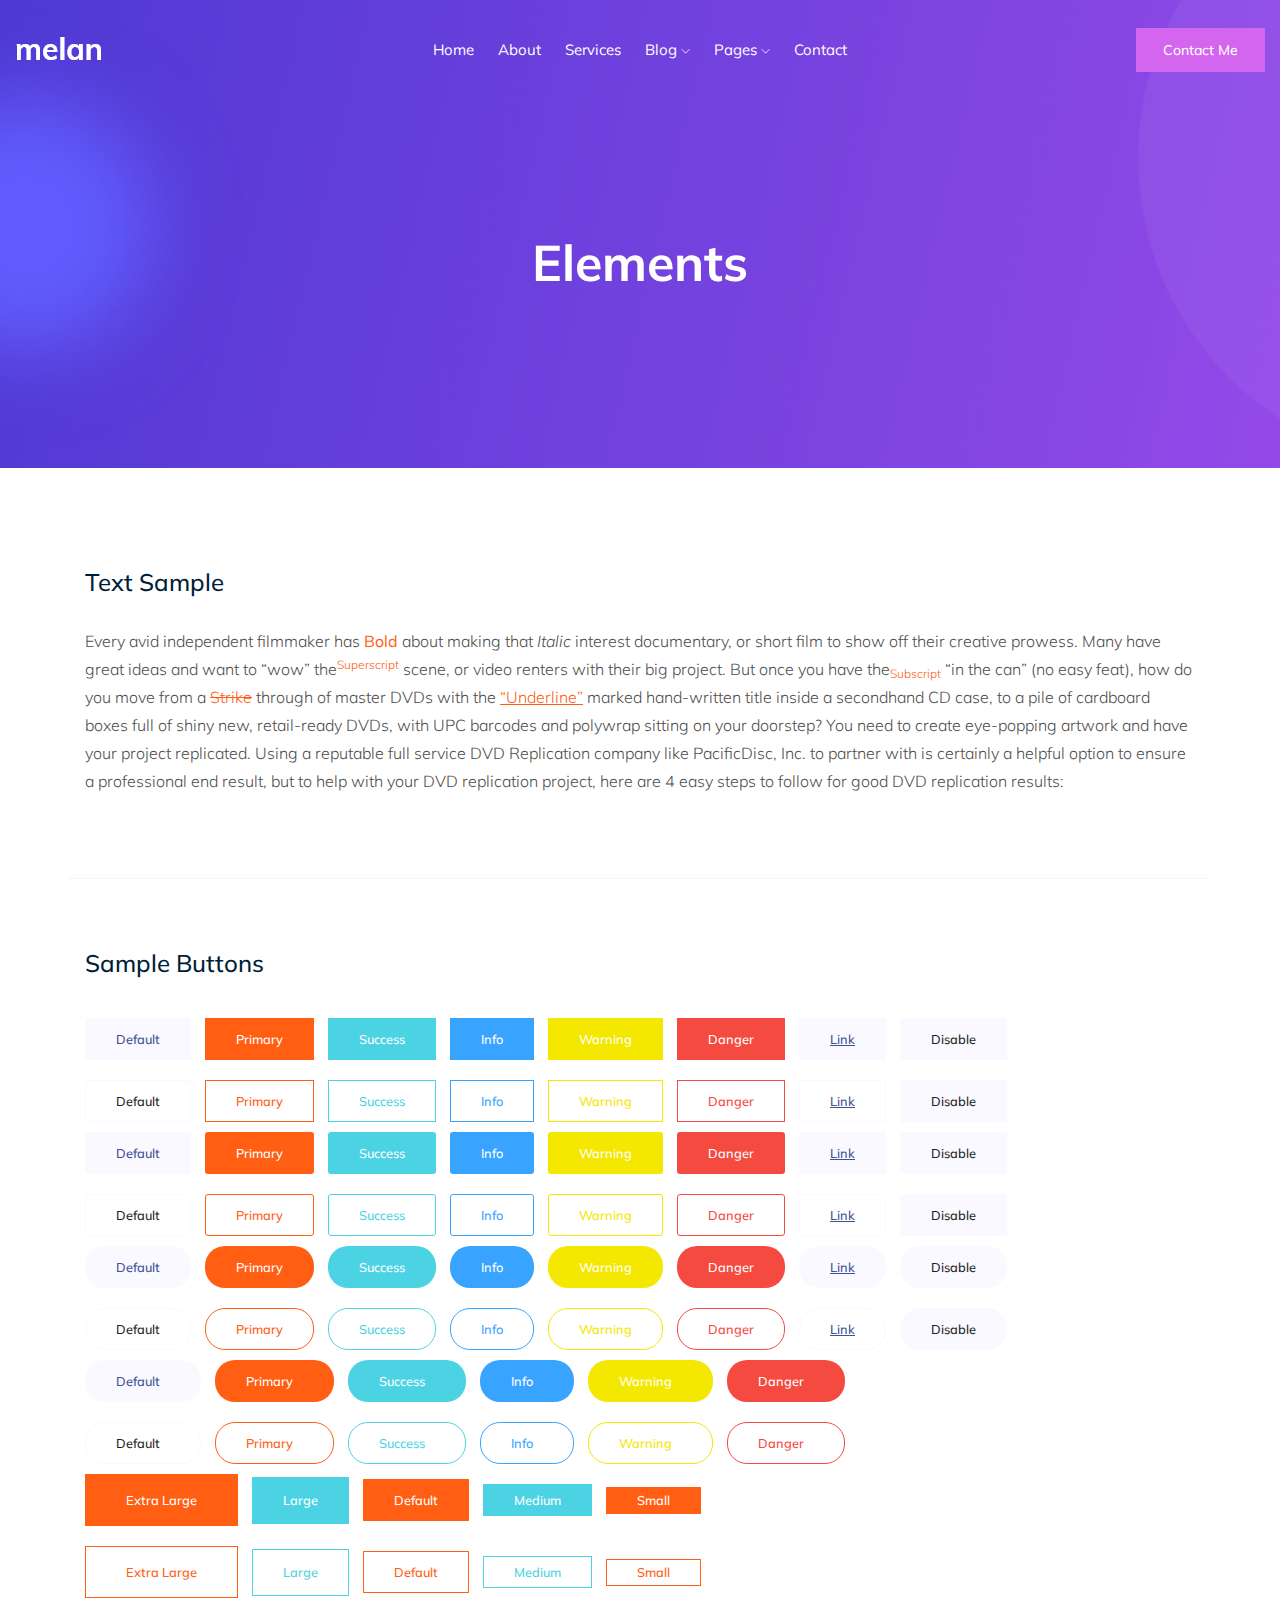
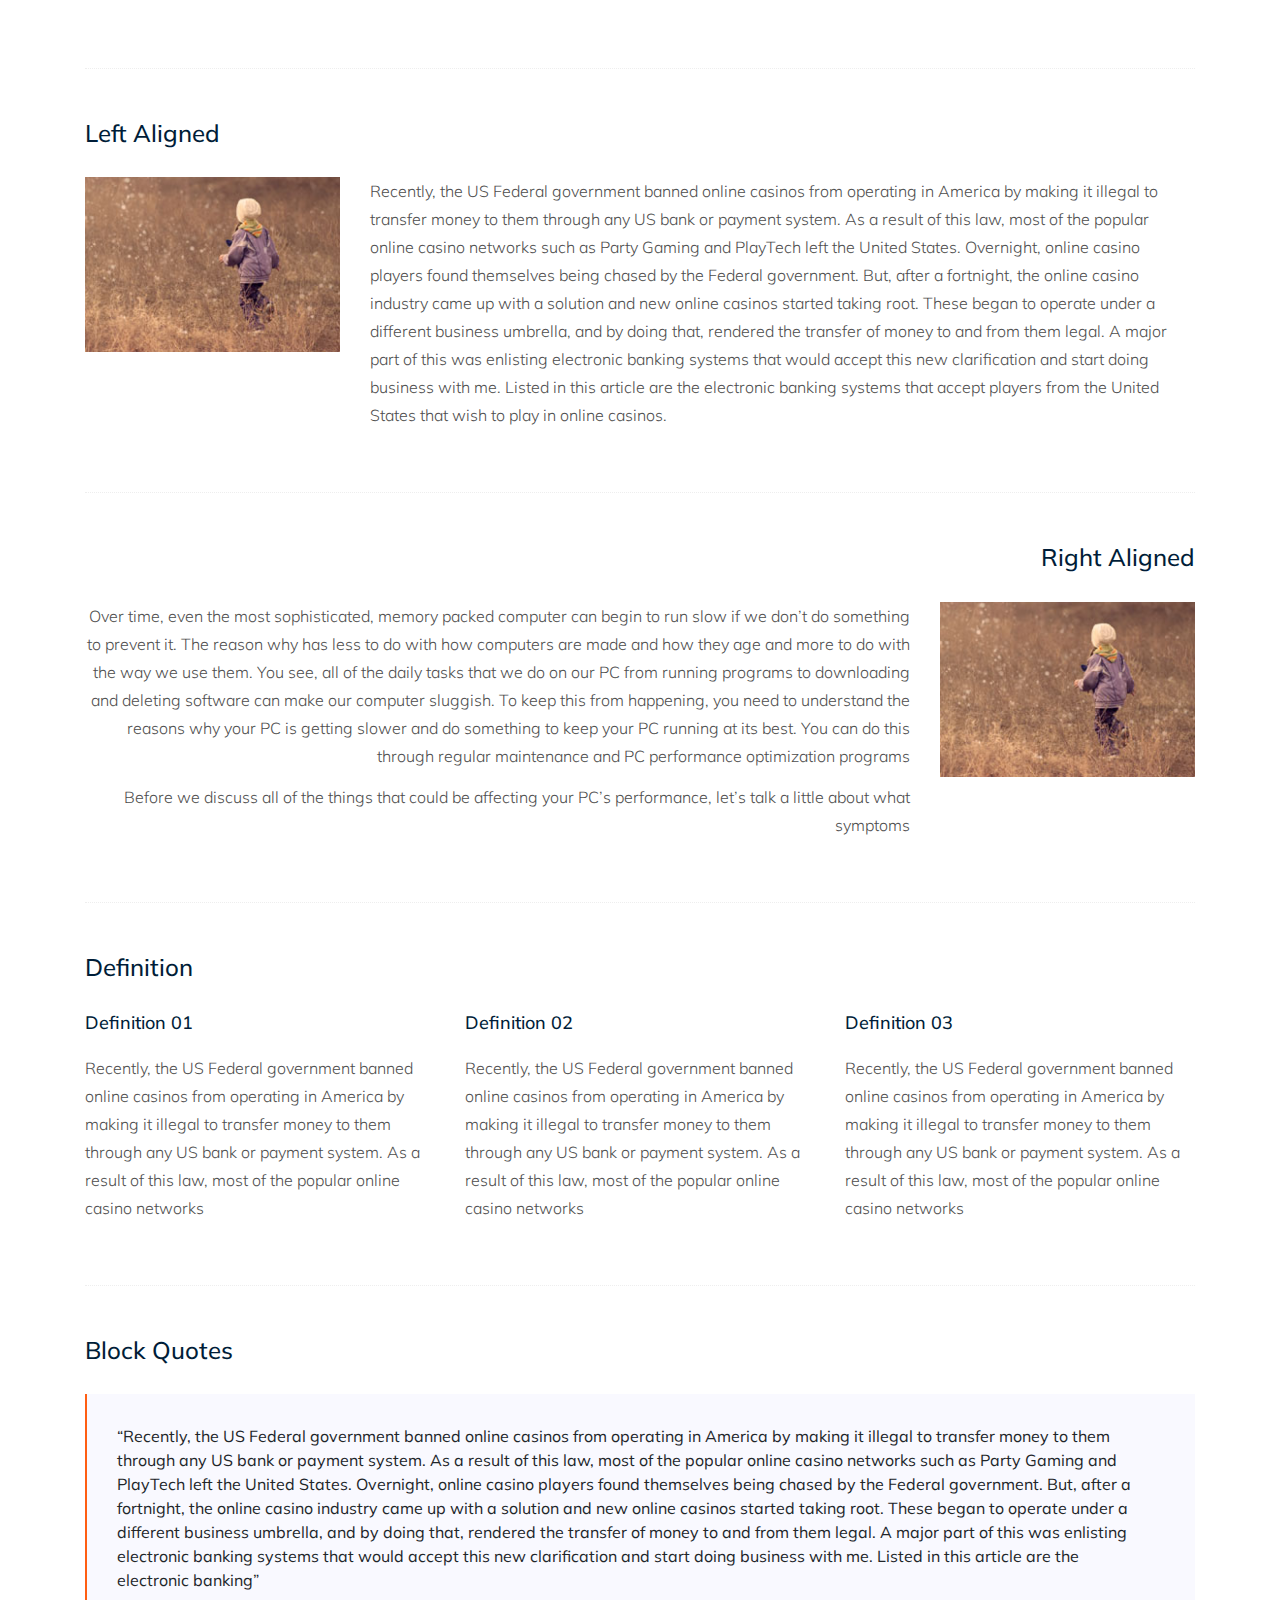
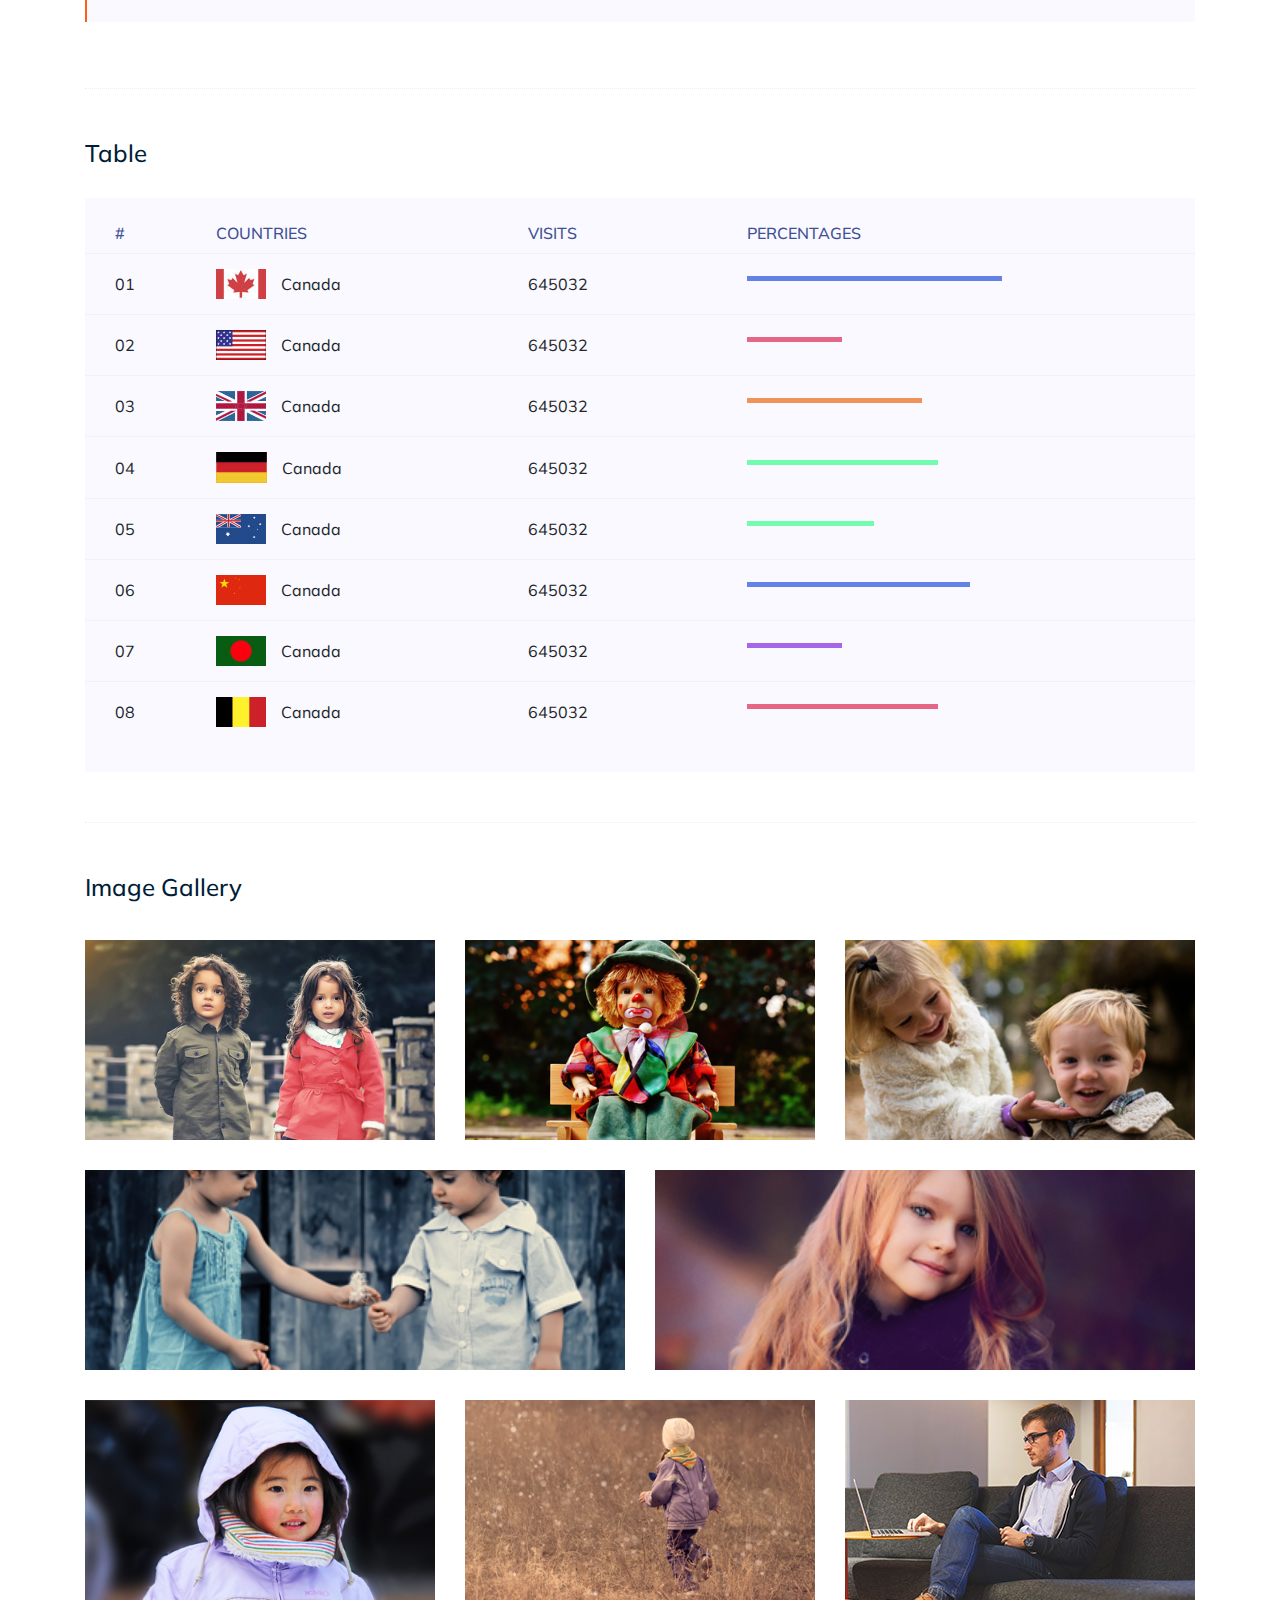
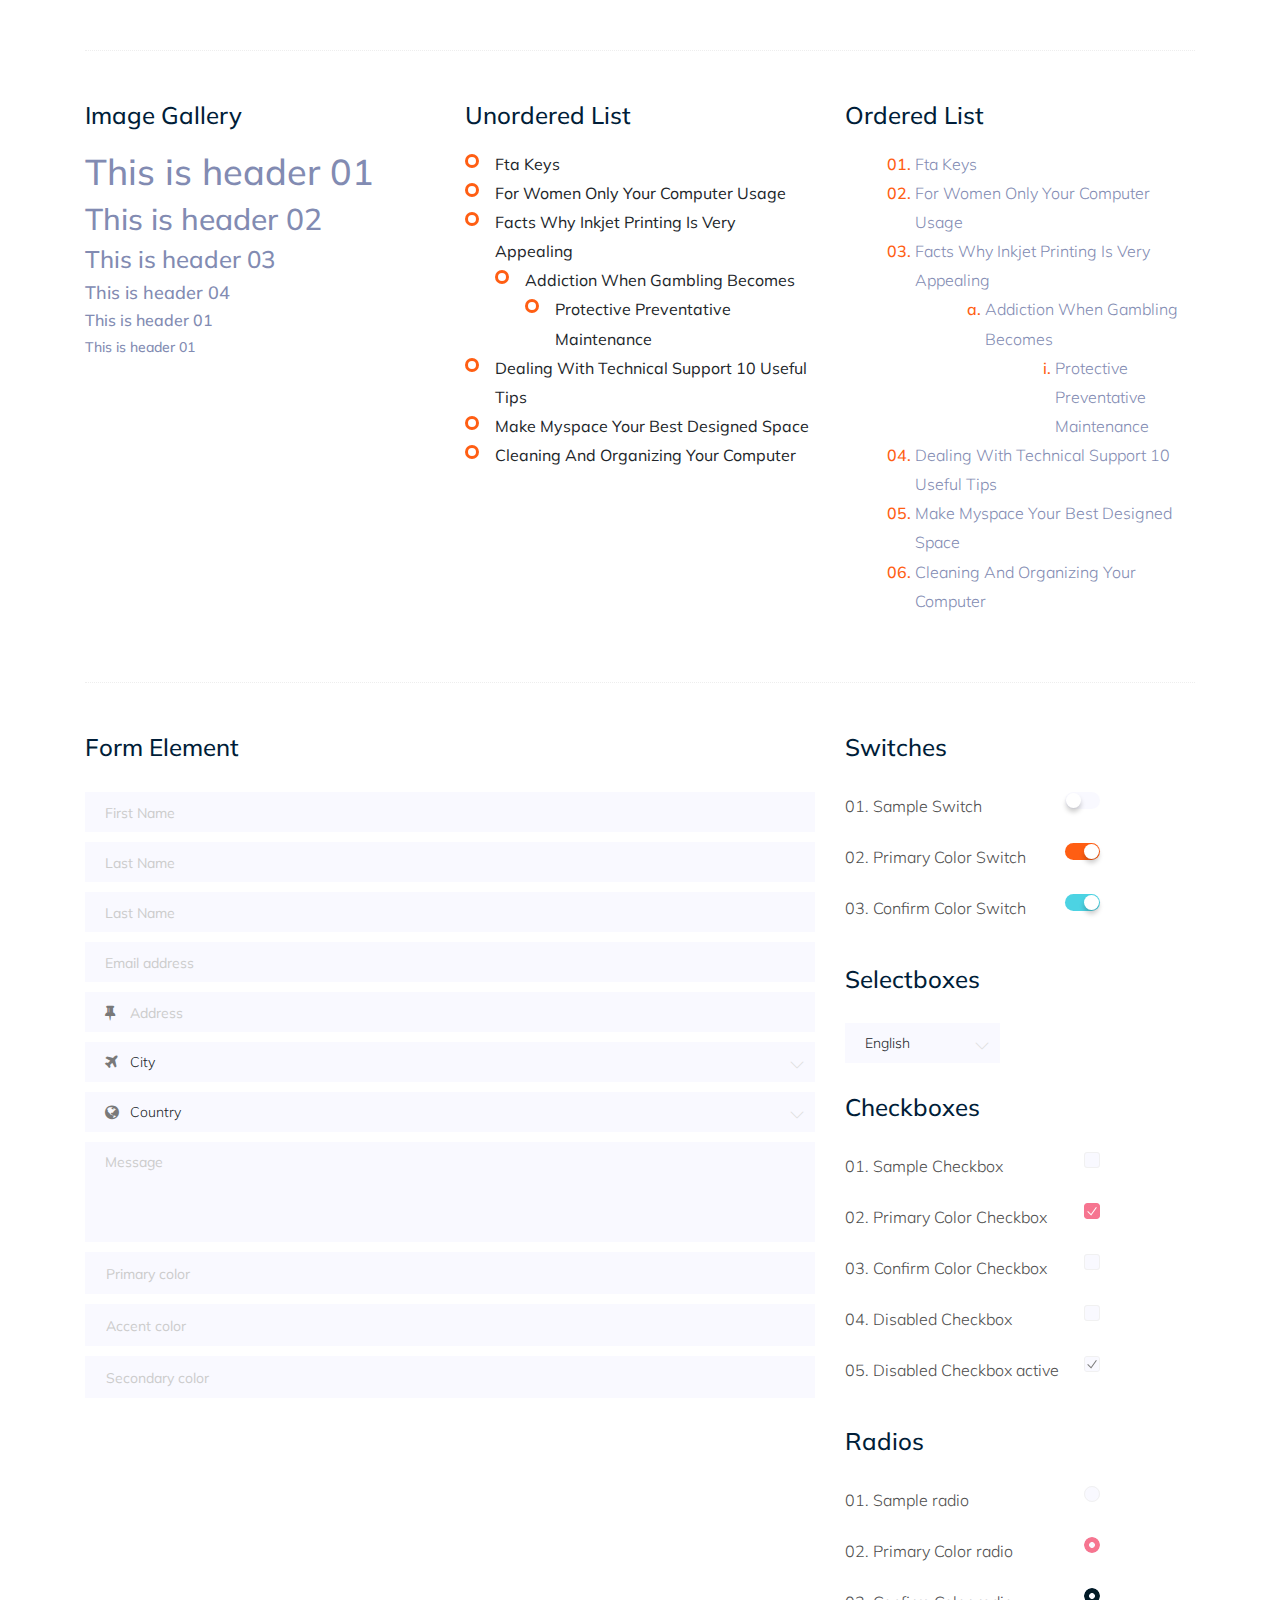
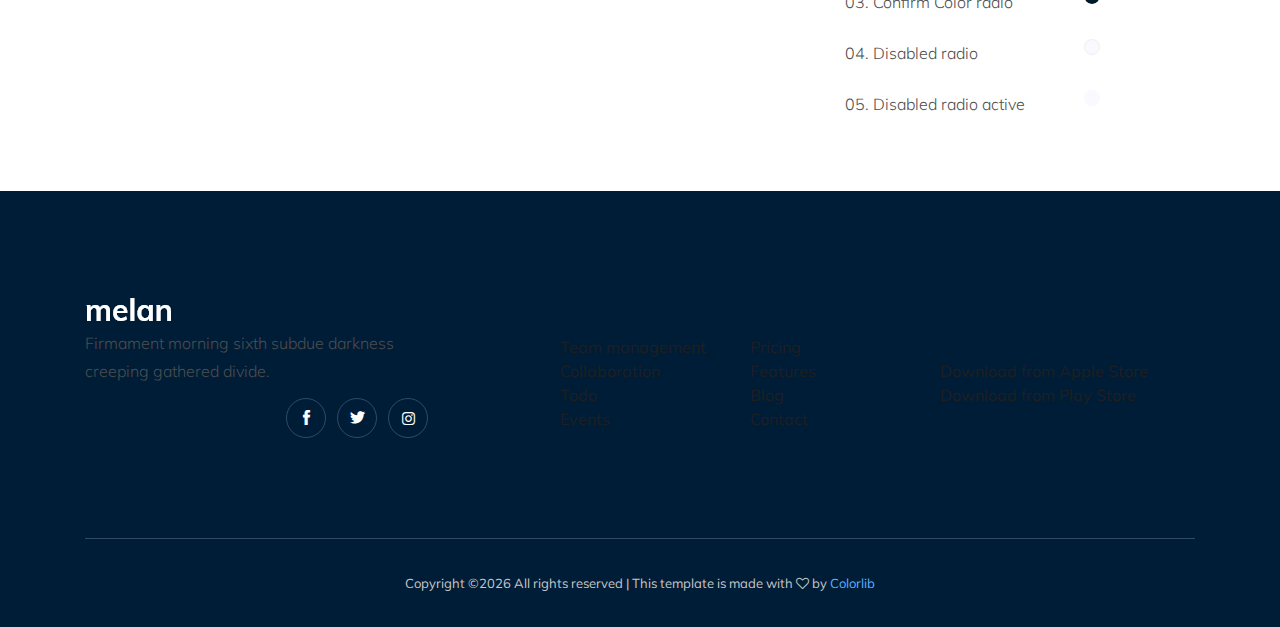
<file: elements.html>
<!doctype html>
<html class="no-js" lang="zxx">

<head>
	<meta charset="utf-8">
	<meta http-equiv="x-ua-compatible" content="ie=edge">
	<title>Melan</title>
	<meta name="description" content="">
	<meta name="viewport" content="width=device-width, initial-scale=1">

	<!-- <link rel="manifest" href="site.webmanifest"> -->
	<!-- Place favicon.ico in the root directory -->

	<!-- CSS here -->
	<link rel="stylesheet" href="css/bootstrap.min.css">
	<link rel="stylesheet" href="css/owl.carousel.min.css">
	<link rel="stylesheet" href="css/magnific-popup.css">
	<link rel="stylesheet" href="css/font-awesome.min.css">
	<link rel="stylesheet" href="css/themify-icons.css">
	<link rel="stylesheet" href="css/nice-select.css">
	<link rel="stylesheet" href="css/flaticon.css">
	<link rel="stylesheet" href="css/gijgo.css">
	<link rel="stylesheet" href="css/animate.min.css">
	<link rel="stylesheet" href="css/slicknav.css">
	<link rel="stylesheet" href="css/style.css">
	<!-- <link rel="stylesheet" href="css/responsive.css"> -->
</head>

<body>
	<!--[if lte IE 9]>
            <p class="browserupgrade">You are using an <strong>outdated</strong> browser. Please <a href="https://browsehappy.com/">upgrade your browser</a> to improve your experience and security.</p>
        <![endif]-->

    <!-- header-start -->
    <header>
			<div class="header-area ">
				<div id="sticky-header" class="main-header-area">
					<div class="container-fluid">
						<div class="row align-items-center">
							<div class="col-xl-3 col-lg-2">
								<div class="logo">
									<a href="index.html">
										<img src="img/logo.png" alt="">
									</a>
								</div>
							</div>
							<div class="col-xl-6 col-lg-7">
								<div class="main-menu  d-none d-lg-block">
									<nav>
										<ul id="navigation">
											<li><a class="active" href="index.html">home</a></li>
											<li><a href="about.html">About</a></li>
											<li><a href="services.html">Services</a></li>
											<li><a href="#">blog <i class="ti-angle-down"></i></a>
												<ul class="submenu">
													<li><a href="blog.html">blog</a></li>
													<li><a href="single-blog.html">single-blog</a></li>
												</ul>
											</li>
											<li><a href="#">pages <i class="ti-angle-down"></i></a>
												<ul class="submenu">
													 <li><a href="elements.html">elements</a></li>
												</ul>
											</li>
											<li><a href="contact.html">Contact</a></li>
										</ul>
									</nav>
								</div>
							</div>
							<div class="col-xl-3 col-lg-3 d-none d-lg-block">
								<div class="Appointment">
									<div class="book_btn d-none d-lg-block">
										<a  href="#">Contact Me</a>
									</div>
								</div>
							</div>
							<div class="col-12">
								<div class="mobile_menu d-block d-lg-none"></div>
							</div>
						</div>
	
					</div>
				</div>
			</div>
		</header>
		<!-- header-end -->
	
		<!-- bradcam_area  -->
		<div class="bradcam_area bradcam_bg_1">
			<div class="container">
				<div class="row">
					<div class="col-xl-12">
						<div class="bradcam_text text-center">
							<h3>Elements</h3>
						</div>
					</div>
				</div>
			</div>
		</div>
		<!-- /bradcam_area  -->

	<!-- Start Sample Area -->
	<section class="sample-text-area">
		<div class="container box_1170">
			<h3 class="text-heading">Text Sample</h3>
			<p class="sample-text">
				Every avid independent filmmaker has <b>Bold</b> about making that <i>Italic</i> interest documentary,
				or short
				film to show off their creative prowess. Many have great ideas and want to “wow”
				the<sup>Superscript</sup> scene,
				or video renters with their big project. But once you have the<sub>Subscript</sub> “in the can” (no easy
				feat), how
				do you move from a <del>Strike</del> through of master DVDs with the <u>“Underline”</u> marked
				hand-written title
				inside a secondhand CD case, to a pile of cardboard boxes full of shiny new, retail-ready DVDs, with UPC
				barcodes
				and polywrap sitting on your doorstep? You need to create eye-popping artwork and have your project
				replicated.
				Using a reputable full service DVD Replication company like PacificDisc, Inc. to partner with is
				certainly a
				helpful option to ensure a professional end result, but to help with your DVD replication project, here
				are 4 easy
				steps to follow for good DVD replication results:

			</p>
		</div>
	</section>
	<!-- End Sample Area -->

	<!-- Start Button -->
	<section class="button-area">
		<div class="container box_1170 border-top-generic">
			<h3 class="text-heading">Sample Buttons</h3>
			<div class="button-group-area">
				<a href="#" class="genric-btn default">Default</a>
				<a href="#" class="genric-btn primary">Primary</a>
				<a href="#" class="genric-btn success">Success</a>
				<a href="#" class="genric-btn info">Info</a>
				<a href="#" class="genric-btn warning">Warning</a>
				<a href="#" class="genric-btn danger">Danger</a>
				<a href="#" class="genric-btn link">Link</a>
				<a href="#" class="genric-btn disable">Disable</a>
			</div>
			<div class="button-group-area mt-10">
				<a href="#" class="genric-btn default-border">Default</a>
				<a href="#" class="genric-btn primary-border">Primary</a>
				<a href="#" class="genric-btn success-border">Success</a>
				<a href="#" class="genric-btn info-border">Info</a>
				<a href="#" class="genric-btn warning-border">Warning</a>
				<a href="#" class="genric-btn danger-border">Danger</a>
				<a href="#" class="genric-btn link-border">Link</a>
				<a href="#" class="genric-btn disable">Disable</a>
			</div>
			<div class="button-group-area mt-40">
				<a href="#" class="genric-btn default radius">Default</a>
				<a href="#" class="genric-btn primary radius">Primary</a>
				<a href="#" class="genric-btn success radius">Success</a>
				<a href="#" class="genric-btn info radius">Info</a>
				<a href="#" class="genric-btn warning radius">Warning</a>
				<a href="#" class="genric-btn danger radius">Danger</a>
				<a href="#" class="genric-btn link radius">Link</a>
				<a href="#" class="genric-btn disable radius">Disable</a>
			</div>
			<div class="button-group-area mt-10">
				<a href="#" class="genric-btn default-border radius">Default</a>
				<a href="#" class="genric-btn primary-border radius">Primary</a>
				<a href="#" class="genric-btn success-border radius">Success</a>
				<a href="#" class="genric-btn info-border radius">Info</a>
				<a href="#" class="genric-btn warning-border radius">Warning</a>
				<a href="#" class="genric-btn danger-border radius">Danger</a>
				<a href="#" class="genric-btn link-border radius">Link</a>
				<a href="#" class="genric-btn disable radius">Disable</a>
			</div>
			<div class="button-group-area mt-40">
				<a href="#" class="genric-btn default circle">Default</a>
				<a href="#" class="genric-btn primary circle">Primary</a>
				<a href="#" class="genric-btn success circle">Success</a>
				<a href="#" class="genric-btn info circle">Info</a>
				<a href="#" class="genric-btn warning circle">Warning</a>
				<a href="#" class="genric-btn danger circle">Danger</a>
				<a href="#" class="genric-btn link circle">Link</a>
				<a href="#" class="genric-btn disable circle">Disable</a>
			</div>
			<div class="button-group-area mt-10">
				<a href="#" class="genric-btn default-border circle">Default</a>
				<a href="#" class="genric-btn primary-border circle">Primary</a>
				<a href="#" class="genric-btn success-border circle">Success</a>
				<a href="#" class="genric-btn info-border circle">Info</a>
				<a href="#" class="genric-btn warning-border circle">Warning</a>
				<a href="#" class="genric-btn danger-border circle">Danger</a>
				<a href="#" class="genric-btn link-border circle">Link</a>
				<a href="#" class="genric-btn disable circle">Disable</a>
			</div>
			<div class="button-group-area mt-40">
				<a href="#" class="genric-btn default circle arrow">Default<span class="lnr lnr-arrow-right"></span></a>
				<a href="#" class="genric-btn primary circle arrow">Primary<span class="lnr lnr-arrow-right"></span></a>
				<a href="#" class="genric-btn success circle arrow">Success<span class="lnr lnr-arrow-right"></span></a>
				<a href="#" class="genric-btn info circle arrow">Info<span class="lnr lnr-arrow-right"></span></a>
				<a href="#" class="genric-btn warning circle arrow">Warning<span class="lnr lnr-arrow-right"></span></a>
				<a href="#" class="genric-btn danger circle arrow">Danger<span class="lnr lnr-arrow-right"></span></a>
			</div>
			<div class="button-group-area mt-10">
				<a href="#" class="genric-btn default-border circle arrow">Default<span
						class="lnr lnr-arrow-right"></span></a>
				<a href="#" class="genric-btn primary-border circle arrow">Primary<span
						class="lnr lnr-arrow-right"></span></a>
				<a href="#" class="genric-btn success-border circle arrow">Success<span
						class="lnr lnr-arrow-right"></span></a>
				<a href="#" class="genric-btn info-border circle arrow">Info<span
						class="lnr lnr-arrow-right"></span></a>
				<a href="#" class="genric-btn warning-border circle arrow">Warning<span
						class="lnr lnr-arrow-right"></span></a>
				<a href="#" class="genric-btn danger-border circle arrow">Danger<span
						class="lnr lnr-arrow-right"></span></a>
			</div>
			<div class="button-group-area mt-40">
				<a href="#" class="genric-btn primary e-large">Extra Large</a>
				<a href="#" class="genric-btn success large">Large</a>
				<a href="#" class="genric-btn primary">Default</a>
				<a href="#" class="genric-btn success medium">Medium</a>
				<a href="#" class="genric-btn primary small">Small</a>
			</div>
			<div class="button-group-area mt-10">
				<a href="#" class="genric-btn primary-border e-large">Extra Large</a>
				<a href="#" class="genric-btn success-border large">Large</a>
				<a href="#" class="genric-btn primary-border">Default</a>
				<a href="#" class="genric-btn success-border medium">Medium</a>
				<a href="#" class="genric-btn primary-border small">Small</a>
			</div>
		</div>
	</section>
	<!-- End Button -->

	<!-- Start Align Area -->
	<div class="whole-wrap">
		<div class="container box_1170">
			<div class="section-top-border">
				<h3 class="mb-30">Left Aligned</h3>
				<div class="row">
					<div class="col-md-3">
						<img src="img/elements/d.jpg" alt="" class="img-fluid">
					</div>
					<div class="col-md-9 mt-sm-20">
						<p>Recently, the US Federal government banned online casinos from operating in America by making
							it illegal to
							transfer money to them through any US bank or payment system. As a result of this law, most
							of the popular
							online casino networks such as Party Gaming and PlayTech left the United States. Overnight,
							online casino
							players found themselves being chased by the Federal government. But, after a fortnight, the
							online casino
							industry came up with a solution and new online casinos started taking root. These began to
							operate under a
							different business umbrella, and by doing that, rendered the transfer of money to and from
							them legal. A major
							part of this was enlisting electronic banking systems that would accept this new
							clarification and start doing
							business with me. Listed in this article are the electronic banking systems that accept
							players from the United
							States that wish to play in online casinos.</p>
					</div>
				</div>
			</div>
			<div class="section-top-border text-right">
				<h3 class="mb-30">Right Aligned</h3>
				<div class="row">
					<div class="col-md-9">
						<p class="text-right">Over time, even the most sophisticated, memory packed computer can begin
							to run slow if we
							don’t do something to prevent it. The reason why has less to do with how computers are made
							and how they age and
							more to do with the way we use them. You see, all of the daily tasks that we do on our PC
							from running programs
							to downloading and deleting software can make our computer sluggish. To keep this from
							happening, you need to
							understand the reasons why your PC is getting slower and do something to keep your PC
							running at its best. You
							can do this through regular maintenance and PC performance optimization programs</p>
						<p class="text-right">Before we discuss all of the things that could be affecting your PC’s
							performance, let’s
							talk a little about what symptoms</p>
					</div>
					<div class="col-md-3">
						<img src="img/elements/d.jpg" alt="" class="img-fluid">
					</div>
				</div>
			</div>
			<div class="section-top-border">
				<h3 class="mb-30">Definition</h3>
				<div class="row">
					<div class="col-md-4">
						<div class="single-defination">
							<h4 class="mb-20">Definition 01</h4>
							<p>Recently, the US Federal government banned online casinos from operating in America by
								making it illegal to
								transfer money to them through any US bank or payment system. As a result of this law,
								most of the popular
								online casino networks</p>
						</div>
					</div>
					<div class="col-md-4">
						<div class="single-defination">
							<h4 class="mb-20">Definition 02</h4>
							<p>Recently, the US Federal government banned online casinos from operating in America by
								making it illegal to
								transfer money to them through any US bank or payment system. As a result of this law,
								most of the popular
								online casino networks</p>
						</div>
					</div>
					<div class="col-md-4">
						<div class="single-defination">
							<h4 class="mb-20">Definition 03</h4>
							<p>Recently, the US Federal government banned online casinos from operating in America by
								making it illegal to
								transfer money to them through any US bank or payment system. As a result of this law,
								most of the popular
								online casino networks</p>
						</div>
					</div>
				</div>
			</div>
			<div class="section-top-border">
				<h3 class="mb-30">Block Quotes</h3>
				<div class="row">
					<div class="col-lg-12">
						<blockquote class="generic-blockquote">
							“Recently, the US Federal government banned online casinos from operating in America by
							making it illegal to
							transfer money to them through any US bank or payment system. As a result of this law, most
							of the popular
							online casino networks such as Party Gaming and PlayTech left the United States. Overnight,
							online casino
							players found themselves being chased by the Federal government. But, after a fortnight, the
							online casino
							industry came up with a solution and new online casinos started taking root. These began to
							operate under a
							different business umbrella, and by doing that, rendered the transfer of money to and from
							them legal. A major
							part of this was enlisting electronic banking systems that would accept this new
							clarification and start doing
							business with me. Listed in this article are the electronic banking”
						</blockquote>
					</div>
				</div>
			</div>
			<div class="section-top-border">
				<h3 class="mb-30">Table</h3>
				<div class="progress-table-wrap">
					<div class="progress-table">
						<div class="table-head">
							<div class="serial">#</div>
							<div class="country">Countries</div>
							<div class="visit">Visits</div>
							<div class="percentage">Percentages</div>
						</div>
						<div class="table-row">
							<div class="serial">01</div>
							<div class="country"> <img src="img/elements/f1.jpg" alt="flag">Canada</div>
							<div class="visit">645032</div>
							<div class="percentage">
								<div class="progress">
									<div class="progress-bar color-1" role="progressbar" style="width: 80%"
										aria-valuenow="80" aria-valuemin="0" aria-valuemax="100"></div>
								</div>
							</div>
						</div>
						<div class="table-row">
							<div class="serial">02</div>
							<div class="country"> <img src="img/elements/f2.jpg" alt="flag">Canada</div>
							<div class="visit">645032</div>
							<div class="percentage">
								<div class="progress">
									<div class="progress-bar color-2" role="progressbar" style="width: 30%"
										aria-valuenow="30" aria-valuemin="0" aria-valuemax="100"></div>
								</div>
							</div>
						</div>
						<div class="table-row">
							<div class="serial">03</div>
							<div class="country"> <img src="img/elements/f3.jpg" alt="flag">Canada</div>
							<div class="visit">645032</div>
							<div class="percentage">
								<div class="progress">
									<div class="progress-bar color-3" role="progressbar" style="width: 55%"
										aria-valuenow="55" aria-valuemin="0" aria-valuemax="100"></div>
								</div>
							</div>
						</div>
						<div class="table-row">
							<div class="serial">04</div>
							<div class="country"> <img src="img/elements/f4.jpg" alt="flag">Canada</div>
							<div class="visit">645032</div>
							<div class="percentage">
								<div class="progress">
									<div class="progress-bar color-4" role="progressbar" style="width: 60%"
										aria-valuenow="60" aria-valuemin="0" aria-valuemax="100"></div>
								</div>
							</div>
						</div>
						<div class="table-row">
							<div class="serial">05</div>
							<div class="country"> <img src="img/elements/f5.jpg" alt="flag">Canada</div>
							<div class="visit">645032</div>
							<div class="percentage">
								<div class="progress">
									<div class="progress-bar color-5" role="progressbar" style="width: 40%"
										aria-valuenow="40" aria-valuemin="0" aria-valuemax="100"></div>
								</div>
							</div>
						</div>
						<div class="table-row">
							<div class="serial">06</div>
							<div class="country"> <img src="img/elements/f6.jpg" alt="flag">Canada</div>
							<div class="visit">645032</div>
							<div class="percentage">
								<div class="progress">
									<div class="progress-bar color-6" role="progressbar" style="width: 70%"
										aria-valuenow="70" aria-valuemin="0" aria-valuemax="100"></div>
								</div>
							</div>
						</div>
						<div class="table-row">
							<div class="serial">07</div>
							<div class="country"> <img src="img/elements/f7.jpg" alt="flag">Canada</div>
							<div class="visit">645032</div>
							<div class="percentage">
								<div class="progress">
									<div class="progress-bar color-7" role="progressbar" style="width: 30%"
										aria-valuenow="30" aria-valuemin="0" aria-valuemax="100"></div>
								</div>
							</div>
						</div>
						<div class="table-row">
							<div class="serial">08</div>
							<div class="country"> <img src="img/elements/f8.jpg" alt="flag">Canada</div>
							<div class="visit">645032</div>
							<div class="percentage">
								<div class="progress">
									<div class="progress-bar color-8" role="progressbar" style="width: 60%"
										aria-valuenow="60" aria-valuemin="0" aria-valuemax="100"></div>
								</div>
							</div>
						</div>
					</div>
				</div>
			</div>
			<div class="section-top-border">
				<h3>Image Gallery</h3>
				<div class="row gallery-item">
					<div class="col-md-4">
						<a href="img/elements/g1.jpg" class="img-pop-up">
							<div class="single-gallery-image" style="background: url(img/elements/g1.jpg);"></div>
						</a>
					</div>
					<div class="col-md-4">
						<a href="img/elements/g2.jpg" class="img-pop-up">
							<div class="single-gallery-image" style="background: url(img/elements/g2.jpg);"></div>
						</a>
					</div>
					<div class="col-md-4">
						<a href="img/elements/g3.jpg" class="img-pop-up">
							<div class="single-gallery-image" style="background: url(img/elements/g3.jpg);"></div>
						</a>
					</div>
					<div class="col-md-6">
						<a href="img/elements/g4.jpg" class="img-pop-up">
							<div class="single-gallery-image" style="background: url(img/elements/g4.jpg);"></div>
						</a>
					</div>
					<div class="col-md-6">
						<a href="img/elements/g5.jpg" class="img-pop-up">
							<div class="single-gallery-image" style="background: url(img/elements/g5.jpg);"></div>
						</a>
					</div>
					<div class="col-md-4">
						<a href="img/elements/g6.jpg" class="img-pop-up">
							<div class="single-gallery-image" style="background: url(img/elements/g6.jpg);"></div>
						</a>
					</div>
					<div class="col-md-4">
						<a href="img/elements/g7.jpg" class="img-pop-up">
							<div class="single-gallery-image" style="background: url(img/elements/g7.jpg);"></div>
						</a>
					</div>
					<div class="col-md-4">
						<a href="img/elements/g8.jpg" class="img-pop-up">
							<div class="single-gallery-image" style="background: url(img/elements/g8.jpg);"></div>
						</a>
					</div>
				</div>
			</div>
			<div class="section-top-border">
				<div class="row">
					<div class="col-md-4">
						<h3 class="mb-20">Image Gallery</h3>
						<div class="typography">
							<h1>This is header 01</h1>
							<h2>This is header 02</h2>
							<h3>This is header 03</h3>
							<h4>This is header 04</h4>
							<h5>This is header 01</h5>
							<h6>This is header 01</h6>
						</div>
					</div>
					<div class="col-md-4 mt-sm-30">
						<h3 class="mb-20">Unordered List</h3>
						<div class="">
							<ul class="unordered-list">
								<li>Fta Keys</li>
								<li>For Women Only Your Computer Usage</li>
								<li>Facts Why Inkjet Printing Is Very Appealing
									<ul>
										<li>Addiction When Gambling Becomes
											<ul>
												<li>Protective Preventative Maintenance</li>
											</ul>
										</li>
									</ul>
								</li>
								<li>Dealing With Technical Support 10 Useful Tips</li>
								<li>Make Myspace Your Best Designed Space</li>
								<li>Cleaning And Organizing Your Computer</li>
							</ul>
						</div>
					</div>
					<div class="col-md-4 mt-sm-30">
						<h3 class="mb-20">Ordered List</h3>
						<div class="">
							<ol class="ordered-list">
								<li><span>Fta Keys</span></li>
								<li><span>For Women Only Your Computer Usage</span></li>
								<li><span>Facts Why Inkjet Printing Is Very Appealing</span>
									<ol class="ordered-list-alpha">
										<li><span>Addiction When Gambling Becomes</span>
											<ol class="ordered-list-roman">
												<li><span>Protective Preventative Maintenance</span></li>
											</ol>
										</li>
									</ol>
								</li>
								<li><span>Dealing With Technical Support 10 Useful Tips</span></li>
								<li><span>Make Myspace Your Best Designed Space</span></li>
								<li><span>Cleaning And Organizing Your Computer</span></li>
							</ol>
						</div>
					</div>
				</div>
			</div>
			<div class="section-top-border">
				<div class="row">
					<div class="col-lg-8 col-md-8">
						<h3 class="mb-30">Form Element</h3>
						<form action="#">
							<div class="mt-10">
								<input type="text" name="first_name" placeholder="First Name"
									onfocus="this.placeholder = ''" onblur="this.placeholder = 'First Name'" required
									class="single-input">
							</div>
							<div class="mt-10">
								<input type="text" name="last_name" placeholder="Last Name"
									onfocus="this.placeholder = ''" onblur="this.placeholder = 'Last Name'" required
									class="single-input">
							</div>
							<div class="mt-10">
								<input type="text" name="last_name" placeholder="Last Name"
									onfocus="this.placeholder = ''" onblur="this.placeholder = 'Last Name'" required
									class="single-input">
							</div>
							<div class="mt-10">
								<input type="email" name="EMAIL" placeholder="Email address"
									onfocus="this.placeholder = ''" onblur="this.placeholder = 'Email address'" required
									class="single-input">
							</div>
							<div class="input-group-icon mt-10">
								<div class="icon"><i class="fa fa-thumb-tack" aria-hidden="true"></i></div>
								<input type="text" name="address" placeholder="Address" onfocus="this.placeholder = ''"
									onblur="this.placeholder = 'Address'" required class="single-input">
							</div>
							<div class="input-group-icon mt-10">
								<div class="icon"><i class="fa fa-plane" aria-hidden="true"></i></div>
								<div class="form-select" id="default-select"">
											<select>
												<option value=" 1">City</option>
									<option value="1">Dhaka</option>
									<option value="1">Dilli</option>
									<option value="1">Newyork</option>
									<option value="1">Islamabad</option>
									</select>
								</div>
							</div>
							<div class="input-group-icon mt-10">
								<div class="icon"><i class="fa fa-globe" aria-hidden="true"></i></div>
								<div class="form-select" id="default-select"">
											<select>
												<option value=" 1">Country</option>
									<option value="1">Bangladesh</option>
									<option value="1">India</option>
									<option value="1">England</option>
									<option value="1">Srilanka</option>
									</select>
								</div>
							</div>

							<div class="mt-10">
								<textarea class="single-textarea" placeholder="Message" onfocus="this.placeholder = ''"
									onblur="this.placeholder = 'Message'" required></textarea>
							</div>
							<!-- For Gradient Border Use -->
							<!-- <div class="mt-10">
										<div class="primary-input">
											<input id="primary-input" type="text" name="first_name" placeholder="Primary color" onfocus="this.placeholder = ''" onblur="this.placeholder = 'Primary color'">
											<label for="primary-input"></label>
										</div>
									</div> -->
							<div class="mt-10">
								<input type="text" name="first_name" placeholder="Primary color"
									onfocus="this.placeholder = ''" onblur="this.placeholder = 'Primary color'" required
									class="single-input-primary">
							</div>
							<div class="mt-10">
								<input type="text" name="first_name" placeholder="Accent color"
									onfocus="this.placeholder = ''" onblur="this.placeholder = 'Accent color'" required
									class="single-input-accent">
							</div>
							<div class="mt-10">
								<input type="text" name="first_name" placeholder="Secondary color"
									onfocus="this.placeholder = ''" onblur="this.placeholder = 'Secondary color'"
									required class="single-input-secondary">
							</div>
						</form>
					</div>
					<div class="col-lg-3 col-md-4 mt-sm-30">
						<div class="single-element-widget">
							<h3 class="mb-30">Switches</h3>
							<div class="switch-wrap d-flex justify-content-between">
								<p>01. Sample Switch</p>
								<div class="primary-switch">
									<input type="checkbox" id="default-switch">
									<label for="default-switch"></label>
								</div>
							</div>
							<div class="switch-wrap d-flex justify-content-between">
								<p>02. Primary Color Switch</p>
								<div class="primary-switch">
									<input type="checkbox" id="primary-switch" checked>
									<label for="primary-switch"></label>
								</div>
							</div>
							<div class="switch-wrap d-flex justify-content-between">
								<p>03. Confirm Color Switch</p>
								<div class="confirm-switch">
									<input type="checkbox" id="confirm-switch" checked>
									<label for="confirm-switch"></label>
								</div>
							</div>
						</div>
						<div class="single-element-widget mt-30">
							<h3 class="mb-30">Selectboxes</h3>
							<div class="default-select" id="default-select"">
										<select>
											<option value=" 1">English</option>
								<option value="1">Spanish</option>
								<option value="1">Arabic</option>
								<option value="1">Portuguise</option>
								<option value="1">Bengali</option>
								</select>
							</div>
						</div>
						<div class="single-element-widget mt-30">
							<h3 class="mb-30">Checkboxes</h3>
							<div class="switch-wrap d-flex justify-content-between">
								<p>01. Sample Checkbox</p>
								<div class="primary-checkbox">
									<input type="checkbox" id="default-checkbox">
									<label for="default-checkbox"></label>
								</div>
							</div>
							<div class="switch-wrap d-flex justify-content-between">
								<p>02. Primary Color Checkbox</p>
								<div class="primary-checkbox">
									<input type="checkbox" id="primary-checkbox" checked>
									<label for="primary-checkbox"></label>
								</div>
							</div>
							<div class="switch-wrap d-flex justify-content-between">
								<p>03. Confirm Color Checkbox</p>
								<div class="confirm-checkbox">
									<input type="checkbox" id="confirm-checkbox">
									<label for="confirm-checkbox"></label>
								</div>
							</div>
							<div class="switch-wrap d-flex justify-content-between">
								<p>04. Disabled Checkbox</p>
								<div class="disabled-checkbox">
									<input type="checkbox" id="disabled-checkbox" disabled>
									<label for="disabled-checkbox"></label>
								</div>
							</div>
							<div class="switch-wrap d-flex justify-content-between">
								<p>05. Disabled Checkbox active</p>
								<div class="disabled-checkbox">
									<input type="checkbox" id="disabled-checkbox-active" checked disabled>
									<label for="disabled-checkbox-active"></label>
								</div>
							</div>
						</div>
						<div class="single-element-widget mt-30">
							<h3 class="mb-30">Radios</h3>
							<div class="switch-wrap d-flex justify-content-between">
								<p>01. Sample radio</p>
								<div class="primary-radio">
									<input type="checkbox" id="default-radio">
									<label for="default-radio"></label>
								</div>
							</div>
							<div class="switch-wrap d-flex justify-content-between">
								<p>02. Primary Color radio</p>
								<div class="primary-radio">
									<input type="checkbox" id="primary-radio" checked>
									<label for="primary-radio"></label>
								</div>
							</div>
							<div class="switch-wrap d-flex justify-content-between">
								<p>03. Confirm Color radio</p>
								<div class="confirm-radio">
									<input type="checkbox" id="confirm-radio" checked>
									<label for="confirm-radio"></label>
								</div>
							</div>
							<div class="switch-wrap d-flex justify-content-between">
								<p>04. Disabled radio</p>
								<div class="disabled-radio">
									<input type="checkbox" id="disabled-radio" disabled>
									<label for="disabled-radio"></label>
								</div>
							</div>
							<div class="switch-wrap d-flex justify-content-between">
								<p>05. Disabled radio active</p>
								<div class="disabled-radio">
									<input type="checkbox" id="disabled-radio-active" checked disabled>
									<label for="disabled-radio-active"></label>
								</div>
							</div>
						</div>
					</div>
				</div>
			</div>
		</div>
	</div>
	<!-- End Align Area -->

    <!-- footer start -->
    <footer class="footer">
        <div class="footer_top">
            <div class="container">
                <div class="row align-items-center">
                    <div class="col-xl-4 col-md-6 col-lg-4">
                        <div class="footer_widget">
                            <div class="footer_logo">
                                <a href="#">
                                    <img src="img/logo.png" alt="">
                                </a>
                            </div>
                            <p>
                                Firmament morning sixth subdue darkness
                                creeping gathered divide.
                            </p>
                            <div class="socail_links">
                                <ul>
                                    <li>
                                        <a href="#">
                                            <i class="ti-facebook"></i>
                                        </a>
                                    </li>
                                    <li>
                                        <a href="#">
                                            <i class="ti-twitter-alt"></i>
                                        </a>
                                    </li>
                                    <li>
                                        <a href="#">
                                            <i class="fa fa-instagram"></i>
                                        </a>
                                    </li>
                                </ul>
                            </div>

                        </div>
                    </div>
                    <div class="col-xl-2 offset-xl-1 col-md-6 col-lg-3">
                        <div class="footer_widget">
                            <h3 class="footer_title">
                                    Services
                            </h3>
                            <ul>
                                <li><a href="#">Team management</a></li>
                                <li><a href="#">Collaboration</a></li>
                                <li><a href="#">Todo</a></li>
                                <li><a href="#">Events</a></li>
                            </ul>

                        </div>
                    </div>
                    <div class="col-xl-2 col-md-6 col-lg-2">
                        <div class="footer_widget">
                            <h3 class="footer_title">
                                    Useful Links
                            </h3>
                            <ul>
                                <li><a href="#">Pricing</a></li>
                                <li><a href="#">Features</a></li>
                                <li><a href="#">Blog</a></li>
                                <li><a href="#">Contact</a></li>
                            </ul>
                        </div>
                    </div>
                    <div class="col-xl-3 col-md-6 col-lg-3">
                        <div class="footer_widget">
                            <h3 class="footer_title">
                                    Downloads
                            </h3>
                            <ul>
                                <li>
                                    <a href="#">
                                        Download from Apple Store

                                    </a>
                                </li>
                                <li><a href="#">
                                        Download from Play Store
                                    </a>
                                </li>
                                </ul>
                        </div>
                    </div>
                </div>
            </div>
        </div>
        <div class="copy-right_text">
            <div class="container">
                <div class="footer_border"></div>
                <div class="row">
                    <div class="col-xl-12">
                        <p class="copy_right text-center">
                            <!-- Link back to Colorlib can't be removed. Template is licensed under CC BY 3.0. -->
Copyright &copy;<script>document.write(new Date().getFullYear());</script> All rights reserved | This template is made with <i class="fa fa-heart-o" aria-hidden="true"></i> by <a href="https://colorlib.com" target="_blank">Colorlib</a>
<!-- Link back to Colorlib can't be removed. Template is licensed under CC BY 3.0. -->
                        </p>
                    </div>
                </div>
            </div>
        </div>
    </footer>
    <!--/ footer end  -->

	<!-- JS here -->
	<script src="js/vendor/modernizr-3.5.0.min.js"></script>
	<script src="js/vendor/jquery-1.12.4.min.js"></script>
	<script src="js/popper.min.js"></script>
	<script src="js/bootstrap.min.js"></script>
	<script src="js/owl.carousel.min.js"></script>
	<script src="js/isotope.pkgd.min.js"></script>
	<script src="js/ajax-form.js"></script>
	<script src="js/waypoints.min.js"></script>
	<script src="js/jquery.counterup.min.js"></script>
	<script src="js/imagesloaded.pkgd.min.js"></script>
	<script src="js/scrollIt.js"></script>
	<script src="js/jquery.scrollUp.min.js"></script>
	<script src="js/wow.min.js"></script>
	<script src="js/nice-select.min.js"></script>
	<script src="js/jquery.slicknav.min.js"></script>
	<script src="js/jquery.magnific-popup.min.js"></script>
	<script src="js/plugins.js"></script>
	<script src="js/gijgo.min.js"></script>

	<!--contact js-->
	<script src="js/contact.js"></script>
	<script src="js/jquery.ajaxchimp.min.js"></script>
	<script src="js/jquery.form.js"></script>
	<script src="js/jquery.validate.min.js"></script>
	<script src="js/mail-script.js"></script>

	<script src="js/main.js"></script>
    <script>
        $('#datepicker').datepicker({
            iconsLibrary: 'fontawesome',
            icons: {
             rightIcon: '<span class="fa fa-caret-down"></span>'
         }
        });
        $('#datepicker2').datepicker({
            iconsLibrary: 'fontawesome',
            icons: {
             rightIcon: '<span class="fa fa-caret-down"></span>'
         }

        });
    </script>
</body>
</html>
</file>
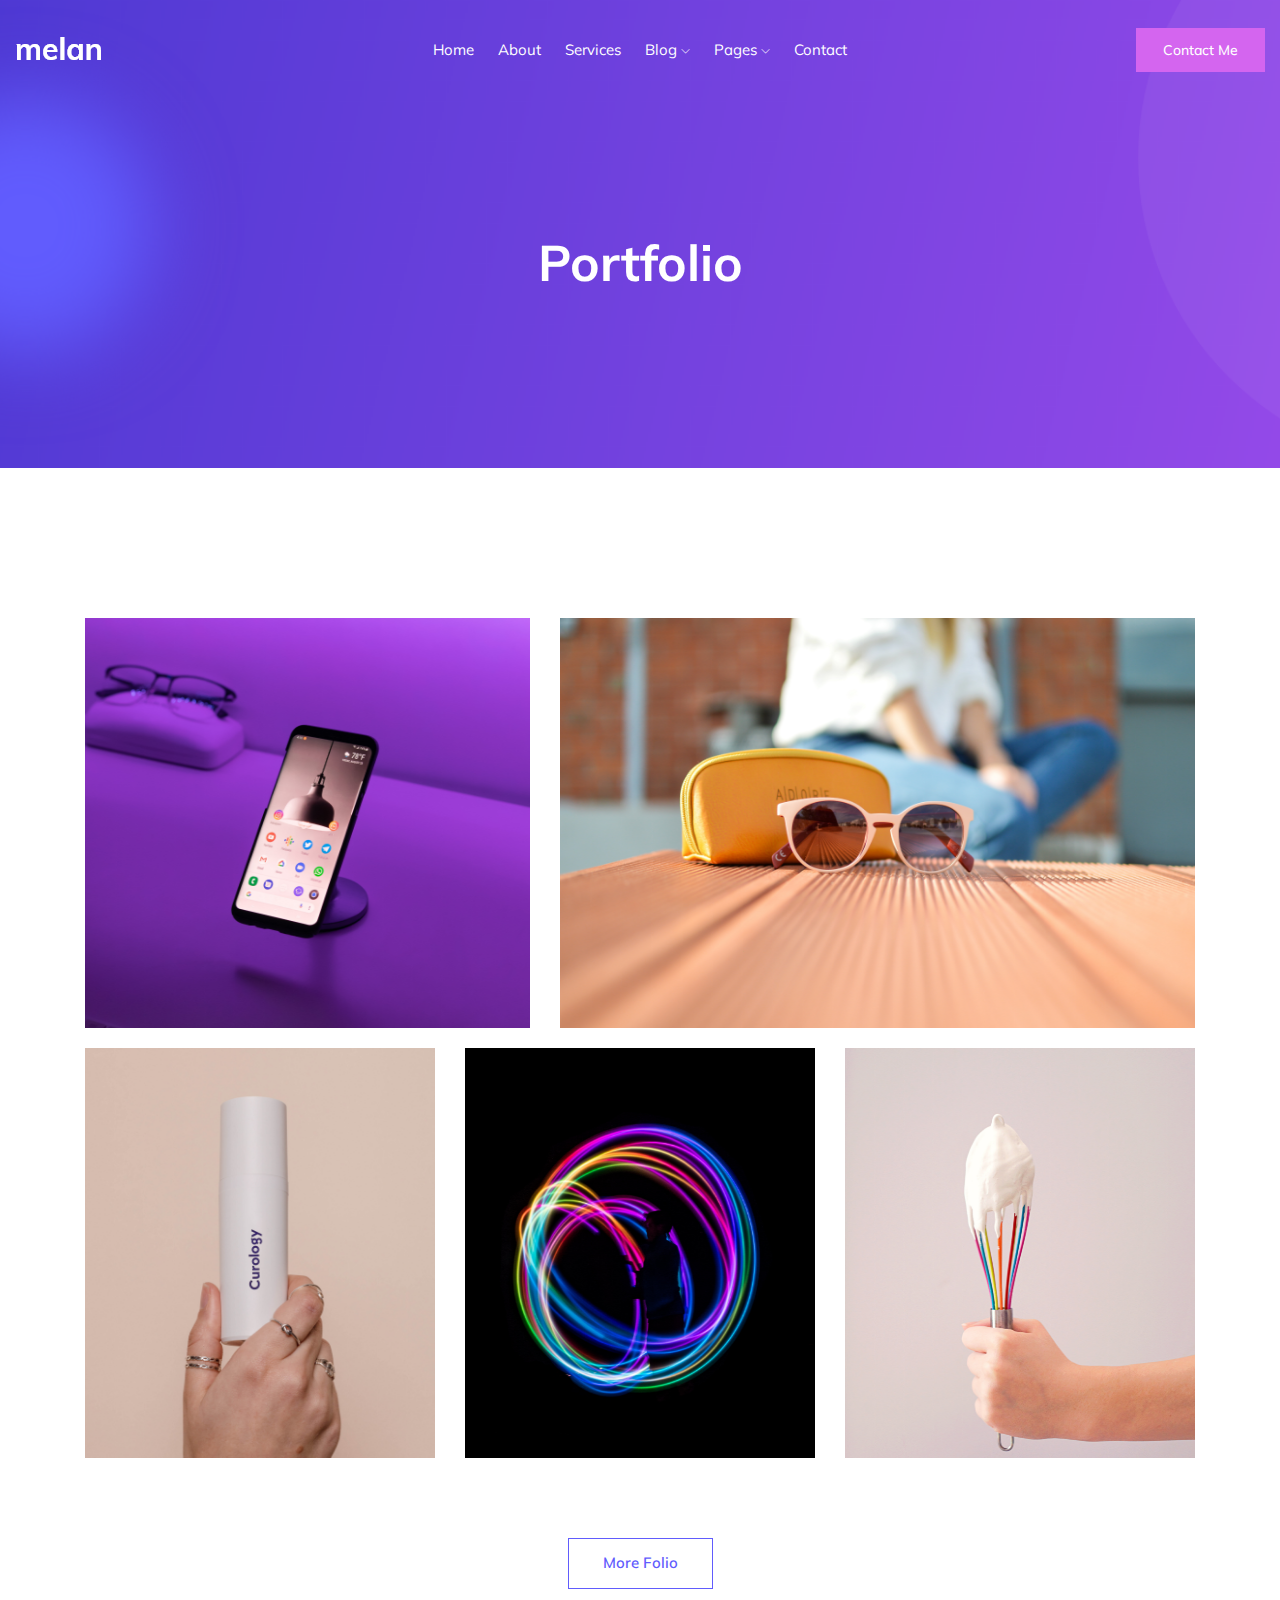
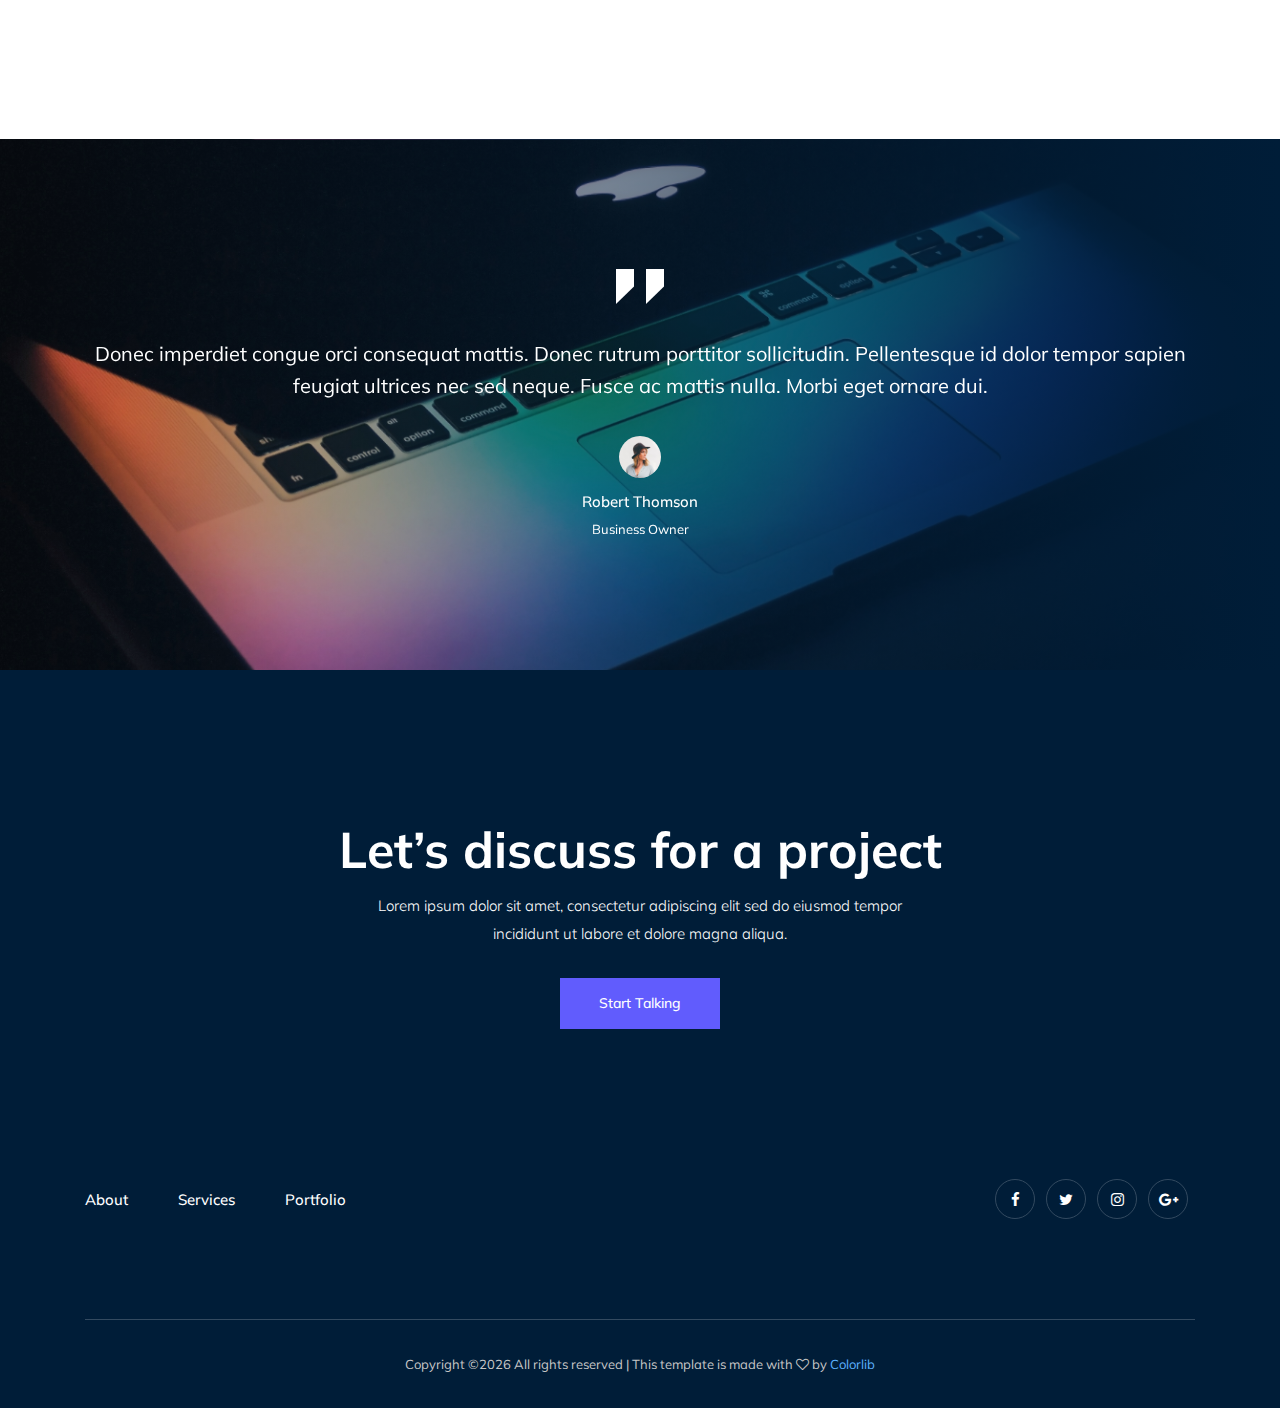
<file: portfolio.html>
<!doctype html>
<html class="no-js" lang="zxx">

<head>
    <meta charset="utf-8">
    <meta http-equiv="x-ua-compatible" content="ie=edge">
    <title>Melan</title>
    <meta name="description" content="">
    <meta name="viewport" content="width=device-width, initial-scale=1">

    <!-- <link rel="manifest" href="site.webmanifest"> -->
    <!-- Place favicon.ico in the root directory -->

    <!-- CSS here -->
    <link rel="stylesheet" href="css/bootstrap.min.css">
    <link rel="stylesheet" href="css/owl.carousel.min.css">
    <link rel="stylesheet" href="css/magnific-popup.css">
    <link rel="stylesheet" href="css/font-awesome.min.css">
    <link rel="stylesheet" href="css/themify-icons.css">
    <link rel="stylesheet" href="css/nice-select.css">
    <link rel="stylesheet" href="css/flaticon.css">
    <link rel="stylesheet" href="css/gijgo.css">
    <link rel="stylesheet" href="css/animate.min.css">
    <link rel="stylesheet" href="css/slick.css">
    <link rel="stylesheet" href="css/slicknav.css">
    <link rel="stylesheet" href="css/style.css">
    <!-- <link rel="stylesheet" href="css/responsive.css"> -->
</head>

<body>
    <!--[if lte IE 9]>
            <p class="browserupgrade">You are using an <strong>outdated</strong> browser. Please <a href="https://browsehappy.com/">upgrade your browser</a> to improve your experience and security.</p>
        <![endif]-->

    <!-- header-start -->
    <header>
        <div class="header-area ">
            <div id="sticky-header" class="main-header-area">
                <div class="container-fluid">
                    <div class="row align-items-center">
                        <div class="col-xl-3 col-lg-2">
                            <div class="logo">
                                <a href="index.html">
                                    <img src="img/logo.png" alt="">
                                </a>
                            </div>
                        </div>
                        <div class="col-xl-6 col-lg-7">
                            <div class="main-menu  d-none d-lg-block">
                                <nav>
                                    <ul id="navigation">
                                        <li><a class="active" href="index.html">home</a></li>
                                        <li><a href="about.html">About</a></li>
                                        <li><a href="services.html">Services</a></li>
                                        <li><a href="#">blog <i class="ti-angle-down"></i></a>
                                            <ul class="submenu">
                                                <li><a href="blog.html">blog</a></li>
                                                <li><a href="single-blog.html">single-blog</a></li>
                                            </ul>
                                        </li>
                                        <li><a href="#">pages <i class="ti-angle-down"></i></a>
                                            <ul class="submenu">
                                                <li><a href="portfolio.html">Portfolio</a></li>
                                                 <li><a href="elements.html">elements</a></li>
                                            </ul>
                                        </li>
                                        <li><a href="contact.html">Contact</a></li>
                                    </ul>
                                </nav>
                            </div>
                        </div>
                        <div class="col-xl-3 col-lg-3 d-none d-lg-block">
                            <div class="Appointment">
                                <div class="book_btn d-none d-lg-block">
                                    <a  href="#">Contact Me</a>
                                </div>
                            </div>
                        </div>
                        <div class="col-12">
                            <div class="mobile_menu d-block d-lg-none"></div>
                        </div>
                    </div>

                </div>
            </div>
        </div>
    </header>
    <!-- header-end -->

    <!-- bradcam_area  -->
    <div class="bradcam_area bradcam_bg_1">
        <div class="container">
            <div class="row">
                <div class="col-xl-12">
                    <div class="bradcam_text text-center">
                        <h3>Portfolio</h3>
                    </div>
                </div>
            </div>
        </div>
    </div>
    <!-- /bradcam_area  -->

    <!-- portfolio_image_area  -->
    <div class="portfolio_image_area dec_margin">
        <div class="container">
            <div class="row">
                <div class="col-xl-5 col-md-5">
                    <div class="single_Portfolio">
                        <div class="portfolio_thumb">
                            <img src="img/portfolio/1.png" alt="">
                        </div>
                        <a href="img/portfolio/1.png" class="popup popup-image"></a>
                        <div class="portfolio_hover">
                            <div class="title">
                                    <h3>Product Design</h3>
                            </div>
                        </div>
                    </div>
                </div>
                <div class="col-xl-7 col-md-7">
                    <div class="single_Portfolio">
                        <div class="portfolio_thumb">
                            <img src="img/portfolio/2.png" alt="">
                        </div>
                        <a href="img/portfolio/2.png" class="popup popup-image"></a>
                        <div class="portfolio_hover">
                            <div class="title">
                                    <h3>Product Design</h3>
                            </div>
                        </div>
                    </div>
                </div>
                <div class="col-xl-4 col-md-6 col-lg-4">
                    <div class="single_Portfolio">
                        <div class="portfolio_thumb">
                            <img src="img/portfolio/3.png" alt="">
                        </div>
                        <a href="img/portfolio/3.png" class="popup popup-image"></a>
                        <div class="portfolio_hover">
                            <div class="title">
                                    <h3>Product Design</h3>
                            </div>
                        </div>
                    </div>
                </div>
                <div class="col-xl-4 col-md-6 col-lg-4">
                    <div class="single_Portfolio">
                        <div class="portfolio_thumb">
                            <img src="img/portfolio/4.png" alt="">
                        </div>
                        <a href="img/portfolio/4.png" class="popup popup-image"></a>
                        <div class="portfolio_hover">
                            <div class="title">
                                    <h3>Product Design</h3>
                            </div>
                        </div>
                    </div>
                </div>
                <div class="col-xl-4 col-md-12 col-lg-4">
                    <div class="single_Portfolio">
                        <div class="portfolio_thumb">
                            <img src="img/portfolio/5.png" alt="">
                        </div>
                        <a href="img/portfolio/5.png" class="popup popup-image"></a>
                        <div class="portfolio_hover">
                            <div class="title">
                                    <h3>Product Design</h3>
                            </div>
                        </div>
                    </div>
                </div>
            </div>
            <div class="row">
                <div class="col-xl-12">
                    <div class="more_portfolio text-center">
                        <a class="line_btn" href="#">More Folio</a>
                    </div>
                </div>
            </div>
        </div>
    </div>
    <!--/ portfolio_image_area  -->
    <!-- testimonial_area  -->
    <div class="testimonial_area ">
            <div class="container">
                <div class="row">
                    <div class="col-xl-12">
                        <div class="testmonial_active owl-carousel">
                            <div class="single_carousel">
                                    <div class="single_testmonial text-center">
                                            <div class="quote">
                                                <img src="img/testmonial/quote.svg" alt="">
                                            </div>
                                            <p>Donec imperdiet congue orci consequat mattis. Donec rutrum porttitor <br> 
                                                    sollicitudin. Pellentesque id dolor tempor sapien feugiat ultrices nec sed neque.  <br>
                                                    Fusce ac mattis nulla. Morbi eget ornare dui. </p>
                                            <div class="testmonial_author">
                                                <div class="thumb">
                                                        <img src="img/testmonial/thumb.png" alt="">
                                                </div>
                                                <h3>Robert Thomson</h3>
                                                <span>Business Owner</span>
                                            </div>
                                        </div>
                            </div>
                            <div class="single_carousel">
                                    <div class="single_testmonial text-center">
                                            <div class="quote">
                                                <img src="img/testmonial/quote.svg" alt="">
                                            </div>
                                            <p>Donec imperdiet congue orci consequat mattis. Donec rutrum porttitor <br> 
                                                    sollicitudin. Pellentesque id dolor tempor sapien feugiat ultrices nec sed neque.  <br>
                                                    Fusce ac mattis nulla. Morbi eget ornare dui. </p>
                                            <div class="testmonial_author">
                                                <div class="thumb">
                                                        <img src="img/testmonial/thumb.png" alt="">
                                                </div>
                                                <h3>Robert Thomson</h3>
                                                <span>Business Owner</span>
                                            </div>
                                        </div>
                            </div>
                            <div class="single_carousel">
                                    <div class="single_testmonial text-center">
                                            <div class="quote">
                                                <img src="img/testmonial/quote.svg" alt="">
                                            </div>
                                            <p>Donec imperdiet congue orci consequat mattis. Donec rutrum porttitor <br> 
                                                    sollicitudin. Pellentesque id dolor tempor sapien feugiat ultrices nec sed neque.  <br>
                                                    Fusce ac mattis nulla. Morbi eget ornare dui. </p>
                                            <div class="testmonial_author">
                                                <div class="thumb">
                                                        <img src="img/testmonial/thumb.png" alt="">
                                                </div>
                                                <h3>Robert Thomson</h3>
                                                <span>Business Owner</span>
                                            </div>
                                        </div>
                            </div>
                        </div>
                    </div>
                </div>
            </div>
        </div>
        <!-- /testimonial_area  -->
    
    <div class="discuss_projects">
        <div class="container">
            <div class="row">
                <div class="col-xl-12">
                    <div class="project_text text-center">
                        <h3>Let’s discuss for a project</h3>
                        <p>Lorem ipsum dolor sit amet, consectetur adipiscing elit sed do eiusmod tempor <br> incididunt ut labore et dolore magna aliqua.</p>
                        <a class="boxed-btn3" href="#">Start Talking</a>
                    </div>
                </div>
            </div>
        </div>
    </div>

    <!-- footer start -->
    <footer class="footer">
        <div class="footer_top">
            <div class="container">
                <div class="row align-items-center">
                    <div class="col-xl-6 col-md-6">
                        <div class="menu_links">
                            <ul>
                                <li><a href="#">About</a></li>
                                <li><a href="#">Services</a></li>
                                <li><a href="#">Portfolio</a></li>
                            </ul>
                        </div>
                    </div>
                    <div class="col-xl-6 col-md-6">
                        <div class="socail_links">
                            <ul>
                                <li><a href="#"> <i class="fa fa-facebook"></i> </a></li>
                                <li><a href="#"> <i class="fa fa-twitter"></i> </a></li>
                                <li><a href="#"> <i class="fa fa-instagram"></i> </a></li>
                                <li><a href="#"> <i class="fa fa-google-plus"></i> </a></li>
                            </ul>
                        </div>
                    </div>
                </div>
            </div>
        </div>
        <div class="copy-right_text">
            <div class="container">
                <div class="footer_border"></div>
                <div class="row">
                    <div class="col-xl-12">
                        <p class="copy_right text-center">
                            <!-- Link back to Colorlib can't be removed. Template is licensed under CC BY 3.0. -->
Copyright &copy;<script>document.write(new Date().getFullYear());</script> All rights reserved | This template is made with <i class="fa fa-heart-o" aria-hidden="true"></i> by <a href="https://colorlib.com" target="_blank">Colorlib</a>
<!-- Link back to Colorlib can't be removed. Template is licensed under CC BY 3.0. -->
                        </p>
                    </div>
                </div>
            </div>
        </div>
    </footer>
    <!--/ footer end  -->

    <!-- JS here -->
    <script src="js/vendor/modernizr-3.5.0.min.js"></script>
    <script src="js/vendor/jquery-1.12.4.min.js"></script>
    <script src="js/popper.min.js"></script>
    <script src="js/bootstrap.min.js"></script>
    <script src="js/owl.carousel.min.js"></script>
    <script src="js/isotope.pkgd.min.js"></script>
    <script src="js/ajax-form.js"></script>
    <script src="js/waypoints.min.js"></script>
    <script src="js/jquery.counterup.min.js"></script>
    <script src="js/imagesloaded.pkgd.min.js"></script>
    <script src="js/scrollIt.js"></script>
    <script src="js/jquery.scrollUp.min.js"></script>
    <script src="js/wow.min.js"></script>
    <script src="js/nice-select.min.js"></script>
    <script src="js/jquery.slicknav.min.js"></script>
    <script src="js/jquery.magnific-popup.min.js"></script>
    <script src="js/plugins.js"></script>
    <script src="js/gijgo.min.js"></script>

    <!--contact js-->
    <script src="js/contact.js"></script>
    <script src="js/jquery.ajaxchimp.min.js"></script>
    <script src="js/jquery.form.js"></script>
    <script src="js/jquery.validate.min.js"></script>
    <script src="js/mail-script.js"></script>

    <script src="js/main.js"></script>
</body>

</html>
</file>
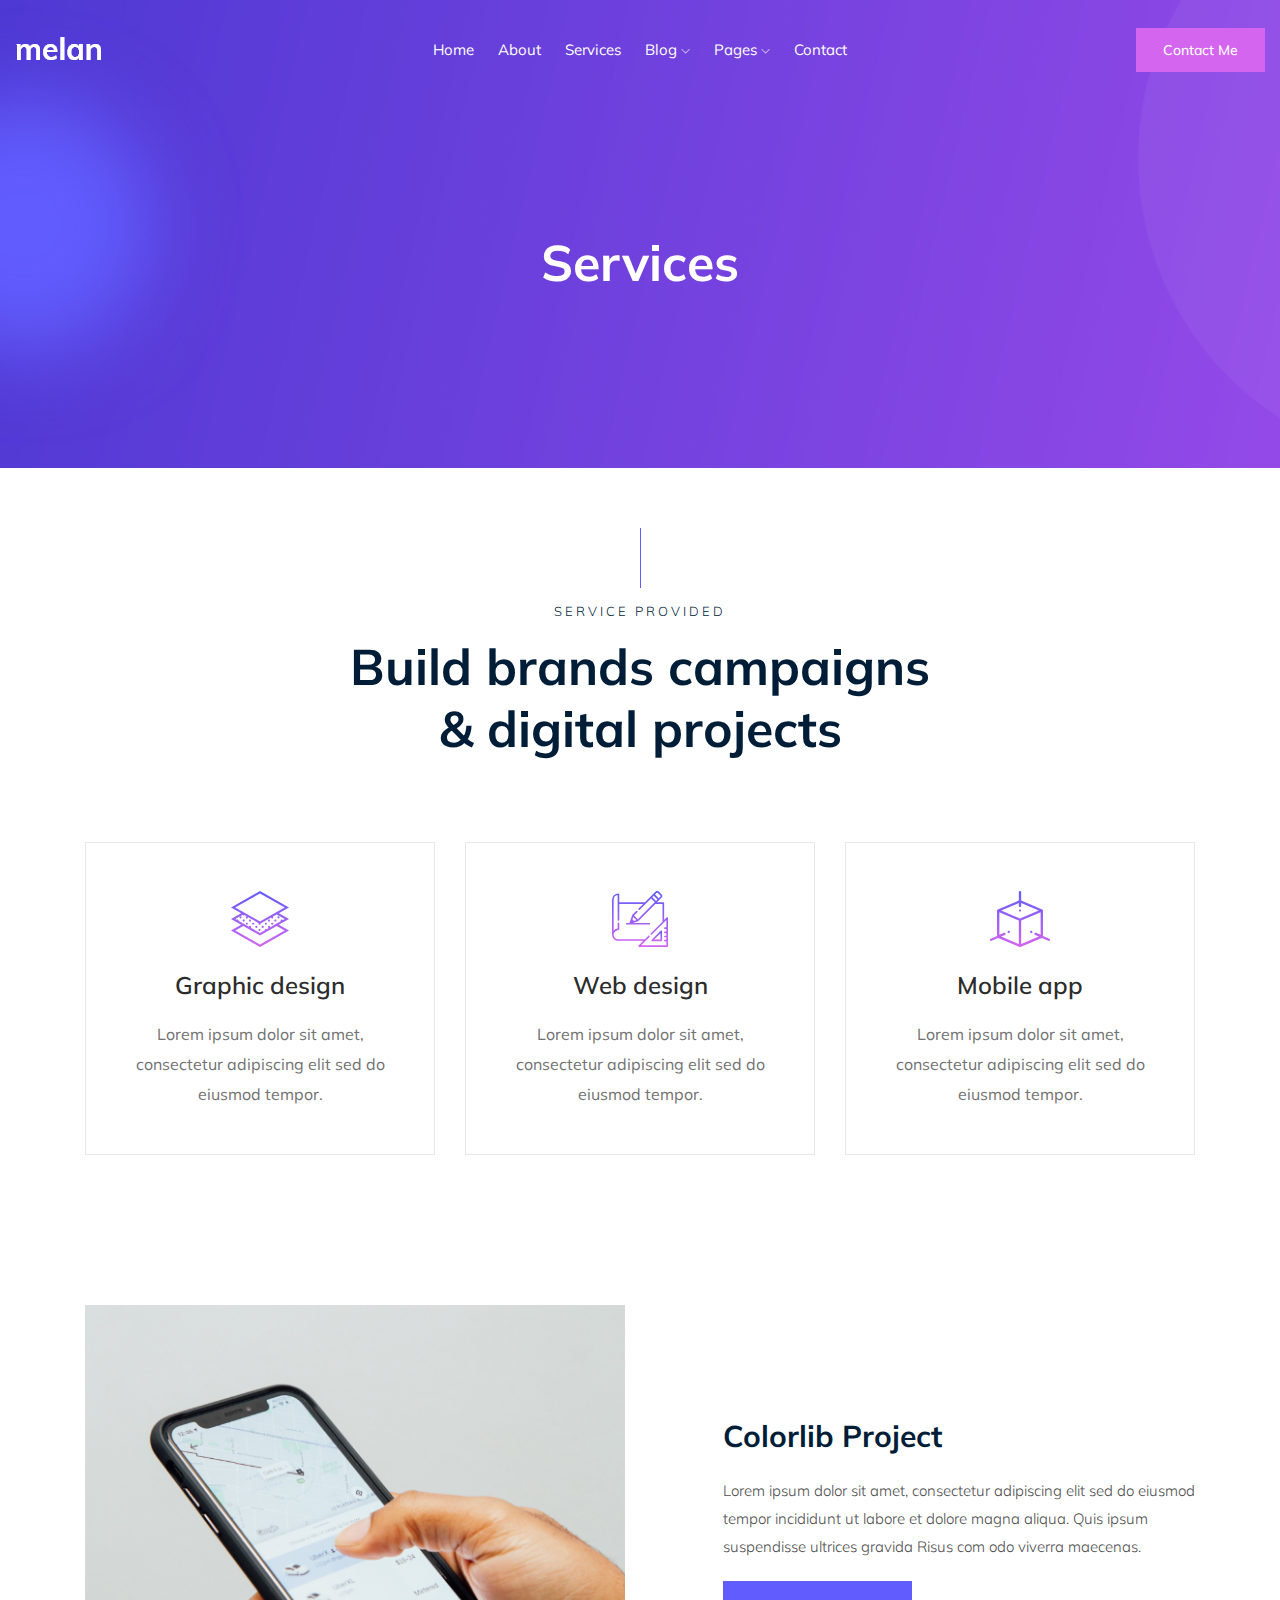
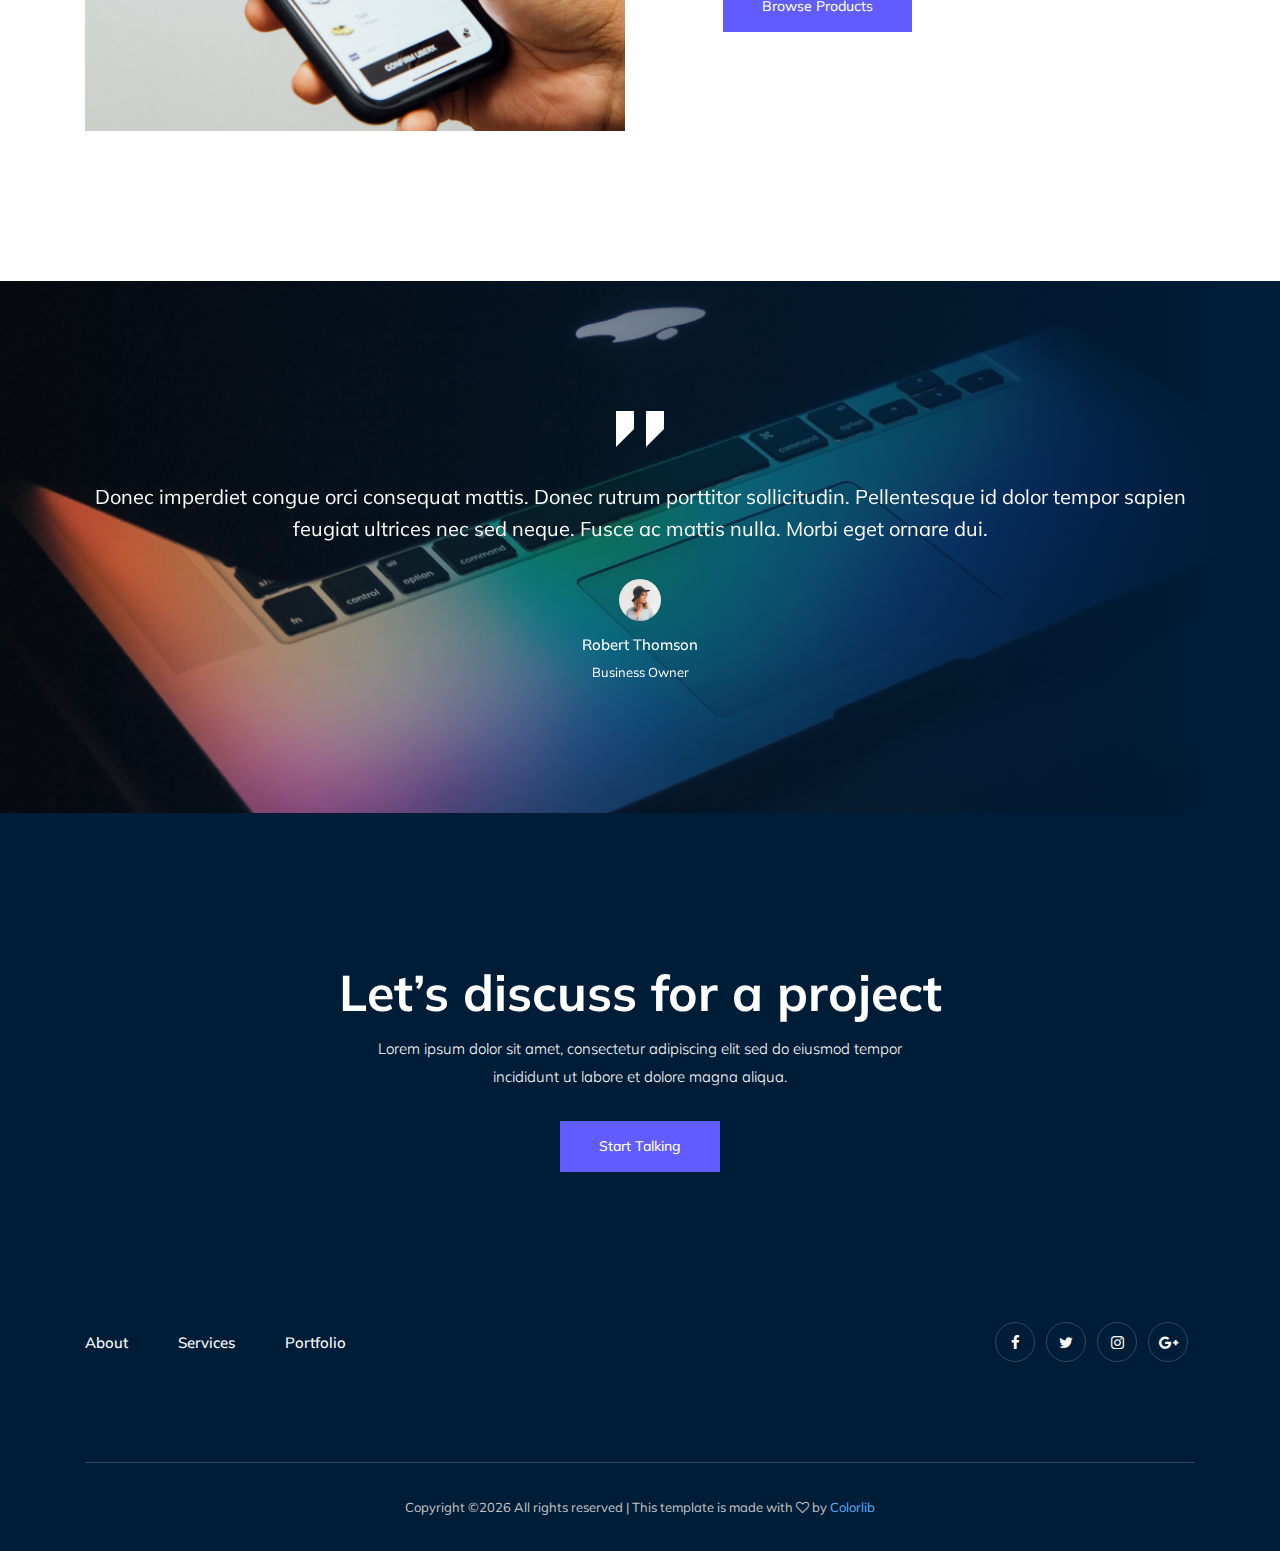
<file: services.html>
<!doctype html>
<html class="no-js" lang="zxx">

<head>
    <meta charset="utf-8">
    <meta http-equiv="x-ua-compatible" content="ie=edge">
    <title>Melan</title>
    <meta name="description" content="">
    <meta name="viewport" content="width=device-width, initial-scale=1">

    <!-- <link rel="manifest" href="site.webmanifest"> -->
    <!-- Place favicon.ico in the root directory -->

    <!-- CSS here -->
    <link rel="stylesheet" href="css/bootstrap.min.css">
    <link rel="stylesheet" href="css/owl.carousel.min.css">
    <link rel="stylesheet" href="css/magnific-popup.css">
    <link rel="stylesheet" href="css/font-awesome.min.css">
    <link rel="stylesheet" href="css/themify-icons.css">
    <link rel="stylesheet" href="css/nice-select.css">
    <link rel="stylesheet" href="css/flaticon.css">
    <link rel="stylesheet" href="css/gijgo.css">
    <link rel="stylesheet" href="css/animate.min.css">
    <link rel="stylesheet" href="css/slick.css">
    <link rel="stylesheet" href="css/slicknav.css">
    <link rel="stylesheet" href="css/style.css">
    <!-- <link rel="stylesheet" href="css/responsive.css"> -->
</head>

<body>
    <!--[if lte IE 9]>
            <p class="browserupgrade">You are using an <strong>outdated</strong> browser. Please <a href="https://browsehappy.com/">upgrade your browser</a> to improve your experience and security.</p>
        <![endif]-->

    <!-- header-start -->
    <header>
        <div class="header-area ">
            <div id="sticky-header" class="main-header-area">
                <div class="container-fluid">
                    <div class="row align-items-center">
                        <div class="col-xl-3 col-lg-2">
                            <div class="logo">
                                <a href="index.html">
                                    <img src="img/logo.png" alt="">
                                </a>
                            </div>
                        </div>
                        <div class="col-xl-6 col-lg-7">
                            <div class="main-menu  d-none d-lg-block">
                                <nav>
                                    <ul id="navigation">
                                        <li><a class="active" href="index.html">home</a></li>
                                        <li><a href="about.html">About</a></li>
                                        <li><a href="services.html">Services</a></li>
                                        <li><a href="#">blog <i class="ti-angle-down"></i></a>
                                            <ul class="submenu">
                                                <li><a href="blog.html">blog</a></li>
                                                <li><a href="single-blog.html">single-blog</a></li>
                                            </ul>
                                        </li>
                                        <li><a href="#">pages <i class="ti-angle-down"></i></a>
                                            <ul class="submenu">
                                                <li><a href="portfolio.html">Portfolio</a></li>
                                                 <li><a href="elements.html">elements</a></li>
                                            </ul>
                                        </li>
                                        <li><a href="contact.html">Contact</a></li>
                                    </ul>
                                </nav>
                            </div>
                        </div>
                        <div class="col-xl-3 col-lg-3 d-none d-lg-block">
                            <div class="Appointment">
                                <div class="book_btn d-none d-lg-block">
                                    <a  href="#">Contact Me</a>
                                </div>
                            </div>
                        </div>
                        <div class="col-12">
                            <div class="mobile_menu d-block d-lg-none"></div>
                        </div>
                    </div>

                </div>
            </div>
        </div>
    </header>
    <!-- header-end -->

    <!-- bradcam_area  -->
    <div class="bradcam_area bradcam_bg_1">
        <div class="container">
            <div class="row">
                <div class="col-xl-12">
                    <div class="bradcam_text text-center">
                        <h3>Services</h3>
                    </div>
                </div>
            </div>
        </div>
    </div>
    <!-- /bradcam_area  -->
    <!-- service_area  -->
    <div class="service_area">
        <div class="container">
            <div class="row">
                <div class="col-xl-12">
                    <div class="section_title text-center mb-65">
                        <span>Service Provided</span>
                        <h3>Build brands campaigns  <br>
                                & digital projects</h3>
                    </div>
                </div>
            </div>
            <div class="row">
                <div class="col-xl-4 col-md-4">
                    <div class="single_service text-center">
                        <div class="icon">
                            <img src="img/svg_icon/1.svg" alt="">
                        </div>
                        <h3>Graphic design</h3>
                        <p>Lorem ipsum dolor sit amet, consectetur adipiscing elit sed do eiusmod tempor.</p>
                    </div>
                </div>
                <div class="col-xl-4 col-md-4">
                    <div class="single_service text-center">
                        <div class="icon">
                            <img src="img/svg_icon/2.svg" alt="">
                        </div>
                        <h3>Web design</h3>
                        <p>Lorem ipsum dolor sit amet, consectetur adipiscing elit sed do eiusmod tempor.</p>
                    </div>
                </div>
                <div class="col-xl-4 col-md-4">
                    <div class="single_service text-center">
                        <div class="icon">
                            <img src="img/svg_icon/3.svg" alt="">
                        </div>
                        <h3>Mobile app</h3>
                        <p>Lorem ipsum dolor sit amet, consectetur adipiscing elit sed do eiusmod tempor.</p>
                    </div>
                </div>
            </div>
        </div>
    </div>
    <!--/ service_area  -->

    <div class="project_area">
        <div class="container">
            <div class="row align-items-center">
                <div class="col-xl-6">
                    <div class="projects_thumb">
                        <img src="img/about/projects.png" alt="">
                    </div>
                </div>
                <div class="col-xl-6">
                    <div class="projects_info">
                        <h3>Colorlib Project</h3>
                        <p>Lorem ipsum dolor sit amet, consectetur adipiscing elit sed do eiusmod tempor incididunt ut labore et dolore magna aliqua. Quis ipsum suspendisse ultrices gravida Risus com odo viverra maecenas.</p>
                        <a href="#" class="boxed-btn3">Browse Products</a>
                    </div>
                </div>
            </div>
        </div>
    </div>

    <!-- testimonial_area  -->
    <div class="testimonial_area ">
            <div class="container">
                <div class="row">
                    <div class="col-xl-12">
                        <div class="testmonial_active owl-carousel">
                            <div class="single_carousel">
                                    <div class="single_testmonial text-center">
                                            <div class="quote">
                                                <img src="img/testmonial/quote.svg" alt="">
                                            </div>
                                            <p>Donec imperdiet congue orci consequat mattis. Donec rutrum porttitor <br> 
                                                    sollicitudin. Pellentesque id dolor tempor sapien feugiat ultrices nec sed neque.  <br>
                                                    Fusce ac mattis nulla. Morbi eget ornare dui. </p>
                                            <div class="testmonial_author">
                                                <div class="thumb">
                                                        <img src="img/testmonial/thumb.png" alt="">
                                                </div>
                                                <h3>Robert Thomson</h3>
                                                <span>Business Owner</span>
                                            </div>
                                        </div>
                            </div>
                            <div class="single_carousel">
                                    <div class="single_testmonial text-center">
                                            <div class="quote">
                                                <img src="img/testmonial/quote.svg" alt="">
                                            </div>
                                            <p>Donec imperdiet congue orci consequat mattis. Donec rutrum porttitor <br> 
                                                    sollicitudin. Pellentesque id dolor tempor sapien feugiat ultrices nec sed neque.  <br>
                                                    Fusce ac mattis nulla. Morbi eget ornare dui. </p>
                                            <div class="testmonial_author">
                                                <div class="thumb">
                                                        <img src="img/testmonial/thumb.png" alt="">
                                                </div>
                                                <h3>Robert Thomson</h3>
                                                <span>Business Owner</span>
                                            </div>
                                        </div>
                            </div>
                            <div class="single_carousel">
                                    <div class="single_testmonial text-center">
                                            <div class="quote">
                                                <img src="img/testmonial/quote.svg" alt="">
                                            </div>
                                            <p>Donec imperdiet congue orci consequat mattis. Donec rutrum porttitor <br> 
                                                    sollicitudin. Pellentesque id dolor tempor sapien feugiat ultrices nec sed neque.  <br>
                                                    Fusce ac mattis nulla. Morbi eget ornare dui. </p>
                                            <div class="testmonial_author">
                                                <div class="thumb">
                                                        <img src="img/testmonial/thumb.png" alt="">
                                                </div>
                                                <h3>Robert Thomson</h3>
                                                <span>Business Owner</span>
                                            </div>
                                        </div>
                            </div>
                        </div>
                    </div>
                </div>
            </div>
        </div>
        <!-- /testimonial_area  -->
    
    <div class="discuss_projects">
        <div class="container">
            <div class="row">
                <div class="col-xl-12">
                    <div class="project_text text-center">
                        <h3>Let’s discuss for a project</h3>
                        <p>Lorem ipsum dolor sit amet, consectetur adipiscing elit sed do eiusmod tempor <br> incididunt ut labore et dolore magna aliqua.</p>
                        <a class="boxed-btn3" href="#">Start Talking</a>
                    </div>
                </div>
            </div>
        </div>
    </div>

    <!-- footer start -->
    <footer class="footer">
        <div class="footer_top">
            <div class="container">
                <div class="row align-items-center">
                    <div class="col-xl-6 col-md-6">
                        <div class="menu_links">
                            <ul>
                                <li><a href="#">About</a></li>
                                <li><a href="#">Services</a></li>
                                <li><a href="#">Portfolio</a></li>
                            </ul>
                        </div>
                    </div>
                    <div class="col-xl-6 col-md-6">
                        <div class="socail_links">
                            <ul>
                                <li><a href="#"> <i class="fa fa-facebook"></i> </a></li>
                                <li><a href="#"> <i class="fa fa-twitter"></i> </a></li>
                                <li><a href="#"> <i class="fa fa-instagram"></i> </a></li>
                                <li><a href="#"> <i class="fa fa-google-plus"></i> </a></li>
                            </ul>
                        </div>
                    </div>
                </div>
            </div>
        </div>
        <div class="copy-right_text">
            <div class="container">
                <div class="footer_border"></div>
                <div class="row">
                    <div class="col-xl-12">
                        <p class="copy_right text-center">
                            <!-- Link back to Colorlib can't be removed. Template is licensed under CC BY 3.0. -->
Copyright &copy;<script>document.write(new Date().getFullYear());</script> All rights reserved | This template is made with <i class="fa fa-heart-o" aria-hidden="true"></i> by <a href="https://colorlib.com" target="_blank">Colorlib</a>
<!-- Link back to Colorlib can't be removed. Template is licensed under CC BY 3.0. -->
                        </p>
                    </div>
                </div>
            </div>
        </div>
    </footer>
    <!--/ footer end  -->

    <!-- JS here -->
    <script src="js/vendor/modernizr-3.5.0.min.js"></script>
    <script src="js/vendor/jquery-1.12.4.min.js"></script>
    <script src="js/popper.min.js"></script>
    <script src="js/bootstrap.min.js"></script>
    <script src="js/owl.carousel.min.js"></script>
    <script src="js/isotope.pkgd.min.js"></script>
    <script src="js/ajax-form.js"></script>
    <script src="js/waypoints.min.js"></script>
    <script src="js/jquery.counterup.min.js"></script>
    <script src="js/imagesloaded.pkgd.min.js"></script>
    <script src="js/scrollIt.js"></script>
    <script src="js/jquery.scrollUp.min.js"></script>
    <script src="js/wow.min.js"></script>
    <script src="js/nice-select.min.js"></script>
    <script src="js/jquery.slicknav.min.js"></script>
    <script src="js/jquery.magnific-popup.min.js"></script>
    <script src="js/plugins.js"></script>
    <script src="js/gijgo.min.js"></script>

    <!--contact js-->
    <script src="js/contact.js"></script>
    <script src="js/jquery.ajaxchimp.min.js"></script>
    <script src="js/jquery.form.js"></script>
    <script src="js/jquery.validate.min.js"></script>
    <script src="js/mail-script.js"></script>

    <script src="js/main.js"></script>
</body>

</html>
</file>
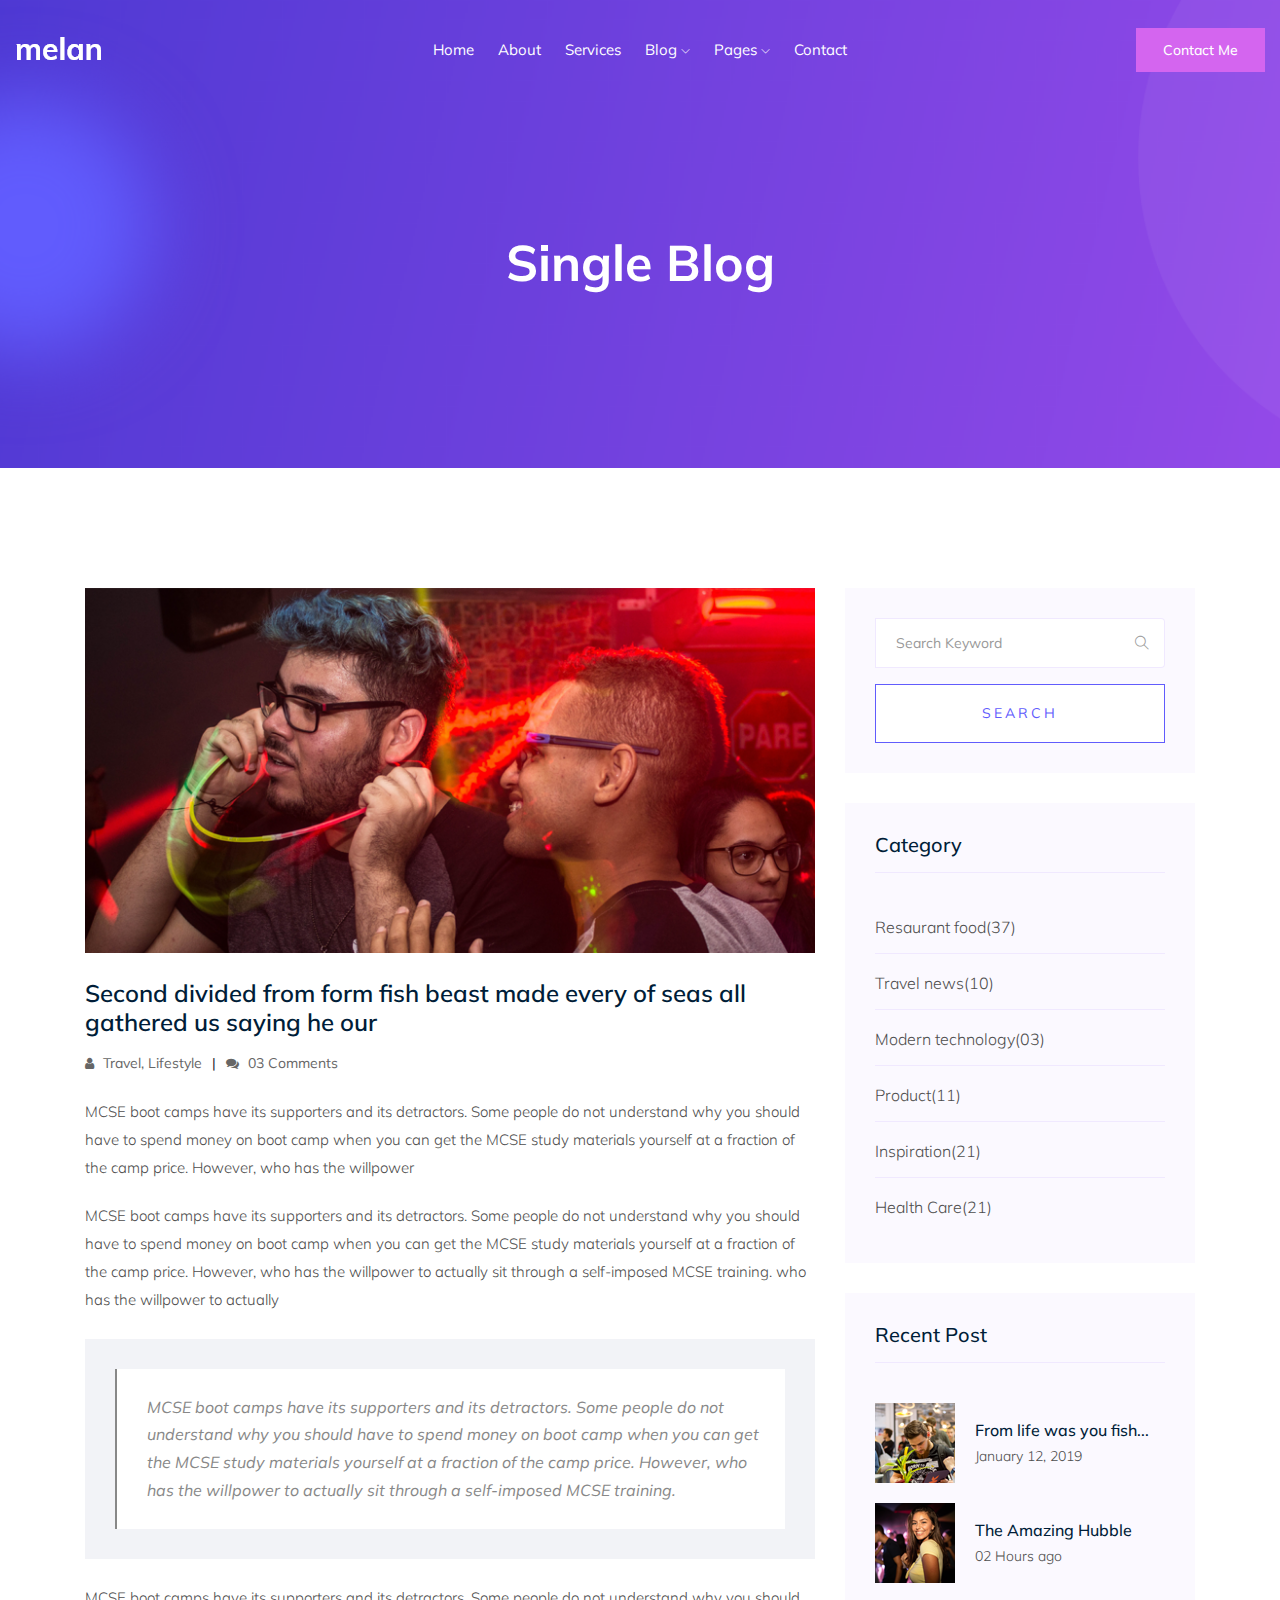
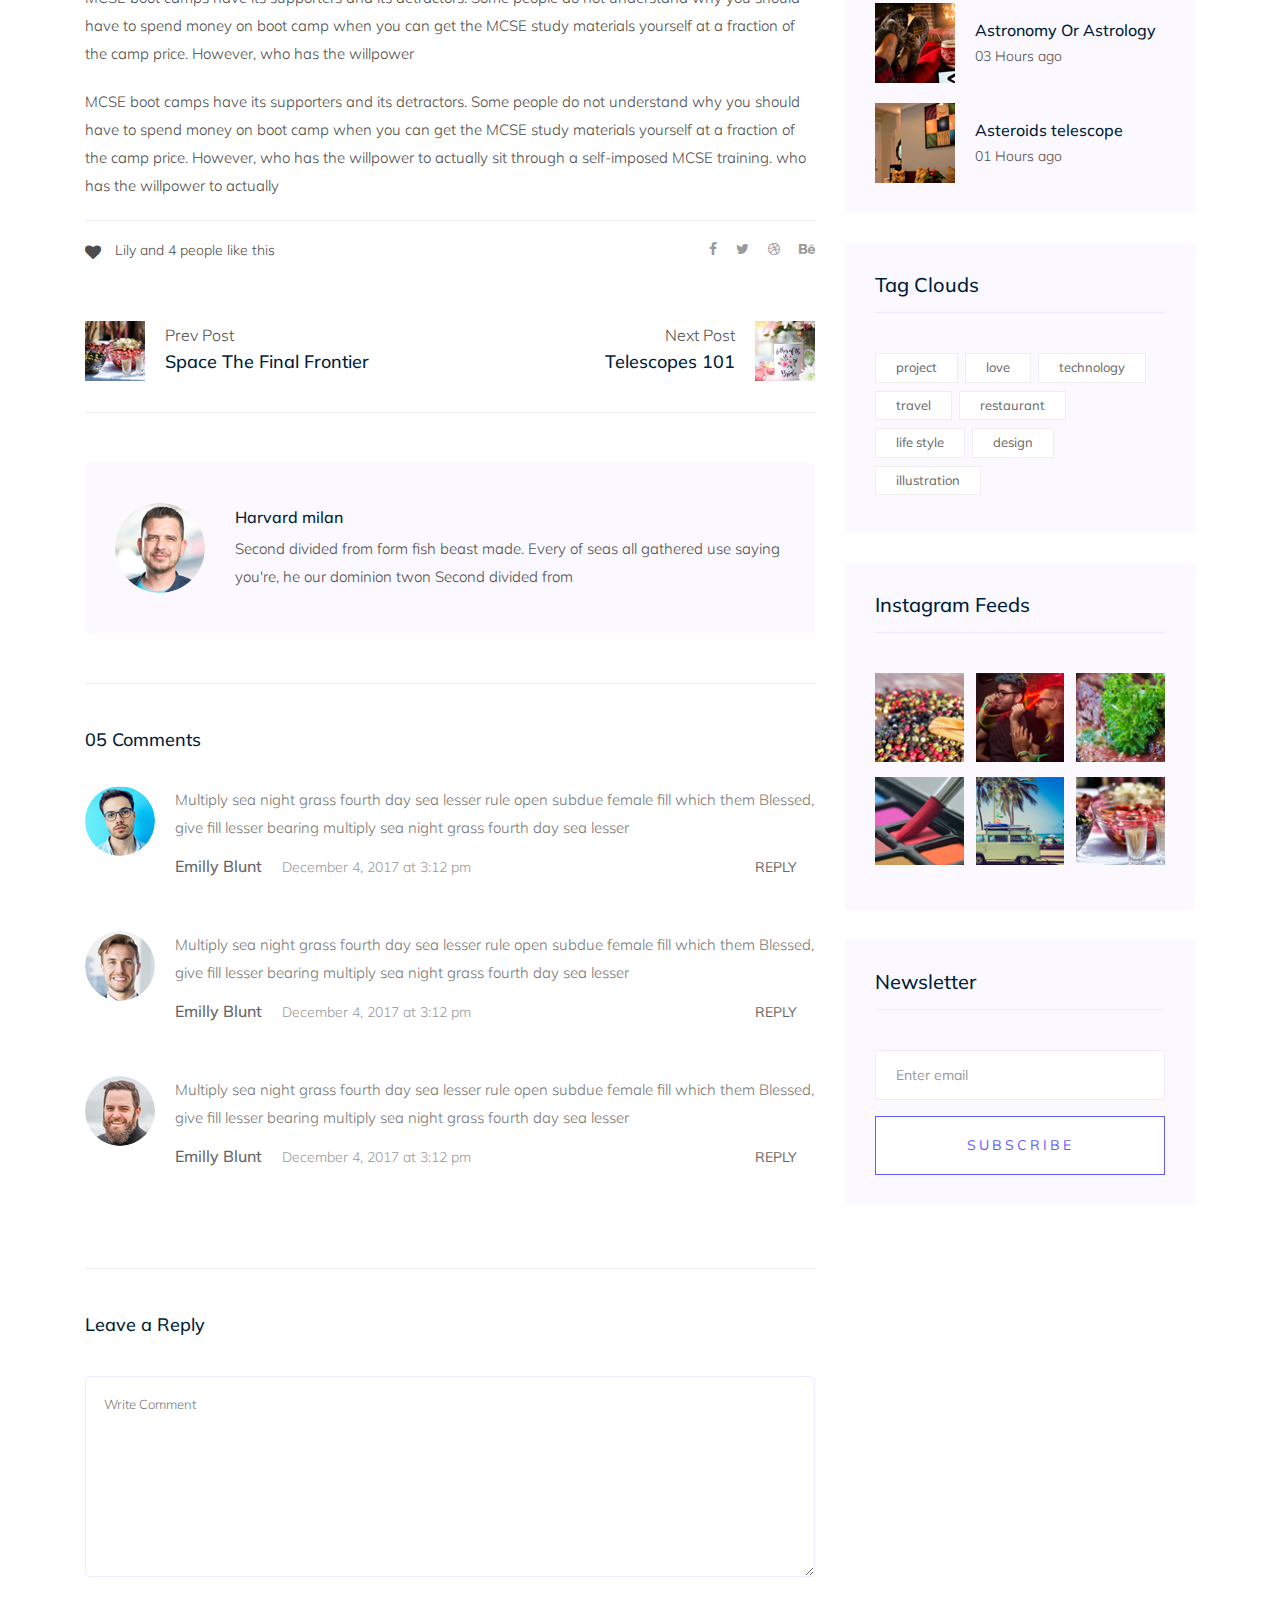
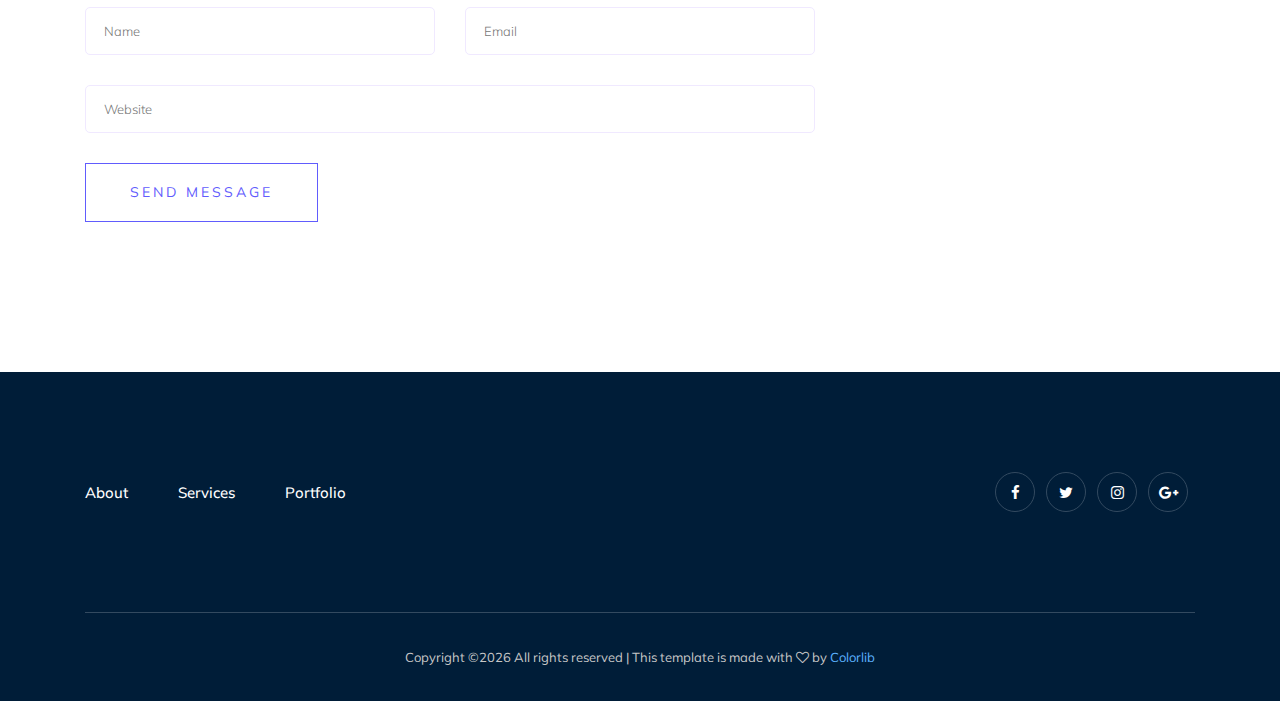
<file: single-blog.html>
<!doctype html>
<html class="no-js" lang="zxx">

<head>
   <meta charset="utf-8">
   <meta http-equiv="x-ua-compatible" content="ie=edge">
   <title>Melan</title>
   <meta name="description" content="">
   <meta name="viewport" content="width=device-width, initial-scale=1">

   <!-- <link rel="manifest" href="site.webmanifest"> -->
   <!-- Place favicon.ico in the root directory -->

   <!-- CSS here -->
   <link rel="stylesheet" href="css/bootstrap.min.css">
   <link rel="stylesheet" href="css/owl.carousel.min.css">
   <link rel="stylesheet" href="css/magnific-popup.css">
   <link rel="stylesheet" href="css/font-awesome.min.css">
   <link rel="stylesheet" href="css/themify-icons.css">
   <link rel="stylesheet" href="css/nice-select.css">
   <link rel="stylesheet" href="css/flaticon.css">
   <link rel="stylesheet" href="css/gijgo.css">
   <link rel="stylesheet" href="css/animate.min.css">
   <link rel="stylesheet" href="css/slicknav.css">
   <link rel="stylesheet" href="css/style.css">
   <!-- <link rel="stylesheet" href="css/responsive.css"> -->
</head>

<body>
   <!--[if lte IE 9]>
            <p class="browserupgrade">You are using an <strong>outdated</strong> browser. Please <a href="https://browsehappy.com/">upgrade your browser</a> to improve your experience and security.</p>
        <![endif]-->
    <!-- header-start -->
    <header>
         <div class="header-area ">
             <div id="sticky-header" class="main-header-area">
                 <div class="container-fluid">
                     <div class="row align-items-center">
                         <div class="col-xl-3 col-lg-2">
                             <div class="logo">
                                 <a href="index.html">
                                     <img src="img/logo.png" alt="">
                                 </a>
                             </div>
                         </div>
                         <div class="col-xl-6 col-lg-7">
                             <div class="main-menu  d-none d-lg-block">
                                 <nav>
                                     <ul id="navigation">
                                         <li><a class="active" href="index.html">home</a></li>
                                         <li><a href="about.html">About</a></li>
                                         <li><a href="services.html">Services</a></li>
                                         <li><a href="#">blog <i class="ti-angle-down"></i></a>
                                             <ul class="submenu">
                                                 <li><a href="blog.html">blog</a></li>
                                                 <li><a href="single-blog.html">single-blog</a></li>
                                             </ul>
                                         </li>
                                         <li><a href="#">pages <i class="ti-angle-down"></i></a>
                                             <ul class="submenu">
                                                  <li><a href="elements.html">elements</a></li>
                                             </ul>
                                         </li>
                                         <li><a href="contact.html">Contact</a></li>
                                     </ul>
                                 </nav>
                             </div>
                         </div>
                         <div class="col-xl-3 col-lg-3 d-none d-lg-block">
                             <div class="Appointment">
                                 <div class="book_btn d-none d-lg-block">
                                     <a  href="#">Contact Me</a>
                                 </div>
                             </div>
                         </div>
                         <div class="col-12">
                             <div class="mobile_menu d-block d-lg-none"></div>
                         </div>
                     </div>
 
                 </div>
             </div>
         </div>
     </header>
     <!-- header-end -->
 
     <!-- bradcam_area  -->
     <div class="bradcam_area bradcam_bg_1">
         <div class="container">
             <div class="row">
                 <div class="col-xl-12">
                     <div class="bradcam_text text-center">
                         <h3>Single Blog</h3>
                     </div>
                 </div>
             </div>
         </div>
     </div>
     <!-- /bradcam_area  -->

   <!--================Blog Area =================-->
   <section class="blog_area single-post-area section-padding">
      <div class="container">
         <div class="row">
            <div class="col-lg-8 posts-list">
               <div class="single-post">
                  <div class="feature-img">
                     <img class="img-fluid" src="img/blog/single_blog_1.png" alt="">
                  </div>
                  <div class="blog_details">
                     <h2>Second divided from form fish beast made every of seas
                        all gathered us saying he our
                     </h2>
                     <ul class="blog-info-link mt-3 mb-4">
                        <li><a href="#"><i class="fa fa-user"></i> Travel, Lifestyle</a></li>
                        <li><a href="#"><i class="fa fa-comments"></i> 03 Comments</a></li>
                     </ul>
                     <p class="excert">
                        MCSE boot camps have its supporters and its detractors. Some people do not understand why you
                        should have to spend money on boot camp when you can get the MCSE study materials yourself at a
                        fraction of the camp price. However, who has the willpower
                     </p>
                     <p>
                        MCSE boot camps have its supporters and its detractors. Some people do not understand why you
                        should have to spend money on boot camp when you can get the MCSE study materials yourself at a
                        fraction of the camp price. However, who has the willpower to actually sit through a
                        self-imposed MCSE training. who has the willpower to actually
                     </p>
                     <div class="quote-wrapper">
                        <div class="quotes">
                           MCSE boot camps have its supporters and its detractors. Some people do not understand why you
                           should have to spend money on boot camp when you can get the MCSE study materials yourself at
                           a fraction of the camp price. However, who has the willpower to actually sit through a
                           self-imposed MCSE training.
                        </div>
                     </div>
                     <p>
                        MCSE boot camps have its supporters and its detractors. Some people do not understand why you
                        should have to spend money on boot camp when you can get the MCSE study materials yourself at a
                        fraction of the camp price. However, who has the willpower
                     </p>
                     <p>
                        MCSE boot camps have its supporters and its detractors. Some people do not understand why you
                        should have to spend money on boot camp when you can get the MCSE study materials yourself at a
                        fraction of the camp price. However, who has the willpower to actually sit through a
                        self-imposed MCSE training. who has the willpower to actually
                     </p>
                  </div>
               </div>
               <div class="navigation-top">
                  <div class="d-sm-flex justify-content-between text-center">
                     <p class="like-info"><span class="align-middle"><i class="fa fa-heart"></i></span> Lily and 4
                        people like this</p>
                     <div class="col-sm-4 text-center my-2 my-sm-0">
                        <!-- <p class="comment-count"><span class="align-middle"><i class="fa fa-comment"></i></span> 06 Comments</p> -->
                     </div>
                     <ul class="social-icons">
                        <li><a href="#"><i class="fa fa-facebook-f"></i></a></li>
                        <li><a href="#"><i class="fa fa-twitter"></i></a></li>
                        <li><a href="#"><i class="fa fa-dribbble"></i></a></li>
                        <li><a href="#"><i class="fa fa-behance"></i></a></li>
                     </ul>
                  </div>
                  <div class="navigation-area">
                     <div class="row">
                        <div
                           class="col-lg-6 col-md-6 col-12 nav-left flex-row d-flex justify-content-start align-items-center">
                           <div class="thumb">
                              <a href="#">
                                 <img class="img-fluid" src="img/post/preview.png" alt="">
                              </a>
                           </div>
                           <div class="arrow">
                              <a href="#">
                                 <span class="lnr text-white ti-arrow-left"></span>
                              </a>
                           </div>
                           <div class="detials">
                              <p>Prev Post</p>
                              <a href="#">
                                 <h4>Space The Final Frontier</h4>
                              </a>
                           </div>
                        </div>
                        <div
                           class="col-lg-6 col-md-6 col-12 nav-right flex-row d-flex justify-content-end align-items-center">
                           <div class="detials">
                              <p>Next Post</p>
                              <a href="#">
                                 <h4>Telescopes 101</h4>
                              </a>
                           </div>
                           <div class="arrow">
                              <a href="#">
                                 <span class="lnr text-white ti-arrow-right"></span>
                              </a>
                           </div>
                           <div class="thumb">
                              <a href="#">
                                 <img class="img-fluid" src="img/post/next.png" alt="">
                              </a>
                           </div>
                        </div>
                     </div>
                  </div>
               </div>
               <div class="blog-author">
                  <div class="media align-items-center">
                     <img src="img/blog/author.png" alt="">
                     <div class="media-body">
                        <a href="#">
                           <h4>Harvard milan</h4>
                        </a>
                        <p>Second divided from form fish beast made. Every of seas all gathered use saying you're, he
                           our dominion twon Second divided from</p>
                     </div>
                  </div>
               </div>
               <div class="comments-area">
                  <h4>05 Comments</h4>
                  <div class="comment-list">
                     <div class="single-comment justify-content-between d-flex">
                        <div class="user justify-content-between d-flex">
                           <div class="thumb">
                              <img src="img/comment/comment_1.png" alt="">
                           </div>
                           <div class="desc">
                              <p class="comment">
                                 Multiply sea night grass fourth day sea lesser rule open subdue female fill which them
                                 Blessed, give fill lesser bearing multiply sea night grass fourth day sea lesser
                              </p>
                              <div class="d-flex justify-content-between">
                                 <div class="d-flex align-items-center">
                                    <h5>
                                       <a href="#">Emilly Blunt</a>
                                    </h5>
                                    <p class="date">December 4, 2017 at 3:12 pm </p>
                                 </div>
                                 <div class="reply-btn">
                                    <a href="#" class="btn-reply text-uppercase">reply</a>
                                 </div>
                              </div>
                           </div>
                        </div>
                     </div>
                  </div>
                  <div class="comment-list">
                     <div class="single-comment justify-content-between d-flex">
                        <div class="user justify-content-between d-flex">
                           <div class="thumb">
                              <img src="img/comment/comment_2.png" alt="">
                           </div>
                           <div class="desc">
                              <p class="comment">
                                 Multiply sea night grass fourth day sea lesser rule open subdue female fill which them
                                 Blessed, give fill lesser bearing multiply sea night grass fourth day sea lesser
                              </p>
                              <div class="d-flex justify-content-between">
                                 <div class="d-flex align-items-center">
                                    <h5>
                                       <a href="#">Emilly Blunt</a>
                                    </h5>
                                    <p class="date">December 4, 2017 at 3:12 pm </p>
                                 </div>
                                 <div class="reply-btn">
                                    <a href="#" class="btn-reply text-uppercase">reply</a>
                                 </div>
                              </div>
                           </div>
                        </div>
                     </div>
                  </div>
                  <div class="comment-list">
                     <div class="single-comment justify-content-between d-flex">
                        <div class="user justify-content-between d-flex">
                           <div class="thumb">
                              <img src="img/comment/comment_3.png" alt="">
                           </div>
                           <div class="desc">
                              <p class="comment">
                                 Multiply sea night grass fourth day sea lesser rule open subdue female fill which them
                                 Blessed, give fill lesser bearing multiply sea night grass fourth day sea lesser
                              </p>
                              <div class="d-flex justify-content-between">
                                 <div class="d-flex align-items-center">
                                    <h5>
                                       <a href="#">Emilly Blunt</a>
                                    </h5>
                                    <p class="date">December 4, 2017 at 3:12 pm </p>
                                 </div>
                                 <div class="reply-btn">
                                    <a href="#" class="btn-reply text-uppercase">reply</a>
                                 </div>
                              </div>
                           </div>
                        </div>
                     </div>
                  </div>
               </div>
               <div class="comment-form">
                  <h4>Leave a Reply</h4>
                  <form class="form-contact comment_form" action="#" id="commentForm">
                     <div class="row">
                        <div class="col-12">
                           <div class="form-group">
                              <textarea class="form-control w-100" name="comment" id="comment" cols="30" rows="9"
                                 placeholder="Write Comment"></textarea>
                           </div>
                        </div>
                        <div class="col-sm-6">
                           <div class="form-group">
                              <input class="form-control" name="name" id="name" type="text" placeholder="Name">
                           </div>
                        </div>
                        <div class="col-sm-6">
                           <div class="form-group">
                              <input class="form-control" name="email" id="email" type="email" placeholder="Email">
                           </div>
                        </div>
                        <div class="col-12">
                           <div class="form-group">
                              <input class="form-control" name="website" id="website" type="text" placeholder="Website">
                           </div>
                        </div>
                     </div>
                     <div class="form-group">
                        <button type="submit" class="button button-contactForm btn_1 boxed-btn">Send Message</button>
                     </div>
                  </form>
               </div>
            </div>
            <div class="col-lg-4">
               <div class="blog_right_sidebar">
                  <aside class="single_sidebar_widget search_widget">
                     <form action="#">
                        <div class="form-group">
                           <div class="input-group mb-3">
                              <input type="text" class="form-control" placeholder='Search Keyword'
                                 onfocus="this.placeholder = ''" onblur="this.placeholder = 'Search Keyword'">
                              <div class="input-group-append">
                                 <button class="btn" type="button"><i class="ti-search"></i></button>
                              </div>
                           </div>
                        </div>
                        <button class="button rounded-0 primary-bg text-white w-100 btn_1 boxed-btn"
                           type="submit">Search</button>
                     </form>
                  </aside>
                  <aside class="single_sidebar_widget post_category_widget">
                     <h4 class="widget_title">Category</h4>
                     <ul class="list cat-list">
                        <li>
                           <a href="#" class="d-flex">
                              <p>Resaurant food</p>
                              <p>(37)</p>
                           </a>
                        </li>
                        <li>
                           <a href="#" class="d-flex">
                              <p>Travel news</p>
                              <p>(10)</p>
                           </a>
                        </li>
                        <li>
                           <a href="#" class="d-flex">
                              <p>Modern technology</p>
                              <p>(03)</p>
                           </a>
                        </li>
                        <li>
                           <a href="#" class="d-flex">
                              <p>Product</p>
                              <p>(11)</p>
                           </a>
                        </li>
                        <li>
                           <a href="#" class="d-flex">
                              <p>Inspiration</p>
                              <p>(21)</p>
                           </a>
                        </li>
                        <li>
                           <a href="#" class="d-flex">
                              <p>Health Care</p>
                              <p>(21)</p>
                           </a>
                        </li>
                     </ul>
                  </aside>
                  <aside class="single_sidebar_widget popular_post_widget">
                     <h3 class="widget_title">Recent Post</h3>
                     <div class="media post_item">
                        <img src="img/post/post_1.png" alt="post">
                        <div class="media-body">
                           <a href="single-blog.html">
                              <h3>From life was you fish...</h3>
                           </a>
                           <p>January 12, 2019</p>
                        </div>
                     </div>
                     <div class="media post_item">
                        <img src="img/post/post_2.png" alt="post">
                        <div class="media-body">
                           <a href="single-blog.html">
                              <h3>The Amazing Hubble</h3>
                           </a>
                           <p>02 Hours ago</p>
                        </div>
                     </div>
                     <div class="media post_item">
                        <img src="img/post/post_3.png" alt="post">
                        <div class="media-body">
                           <a href="single-blog.html">
                              <h3>Astronomy Or Astrology</h3>
                           </a>
                           <p>03 Hours ago</p>
                        </div>
                     </div>
                     <div class="media post_item">
                        <img src="img/post/post_4.png" alt="post">
                        <div class="media-body">
                           <a href="single-blog.html">
                              <h3>Asteroids telescope</h3>
                           </a>
                           <p>01 Hours ago</p>
                        </div>
                     </div>
                  </aside>
                  <aside class="single_sidebar_widget tag_cloud_widget">
                     <h4 class="widget_title">Tag Clouds</h4>
                     <ul class="list">
                        <li>
                           <a href="#">project</a>
                        </li>
                        <li>
                           <a href="#">love</a>
                        </li>
                        <li>
                           <a href="#">technology</a>
                        </li>
                        <li>
                           <a href="#">travel</a>
                        </li>
                        <li>
                           <a href="#">restaurant</a>
                        </li>
                        <li>
                           <a href="#">life style</a>
                        </li>
                        <li>
                           <a href="#">design</a>
                        </li>
                        <li>
                           <a href="#">illustration</a>
                        </li>
                     </ul>
                  </aside>
                  <aside class="single_sidebar_widget instagram_feeds">
                     <h4 class="widget_title">Instagram Feeds</h4>
                     <ul class="instagram_row flex-wrap">
                        <li>
                           <a href="#">
                              <img class="img-fluid" src="img/post/post_5.png" alt="">
                           </a>
                        </li>
                        <li>
                           <a href="#">
                              <img class="img-fluid" src="img/post/post_6.png" alt="">
                           </a>
                        </li>
                        <li>
                           <a href="#">
                              <img class="img-fluid" src="img/post/post_7.png" alt="">
                           </a>
                        </li>
                        <li>
                           <a href="#">
                              <img class="img-fluid" src="img/post/post_8.png" alt="">
                           </a>
                        </li>
                        <li>
                           <a href="#">
                              <img class="img-fluid" src="img/post/post_9.png" alt="">
                           </a>
                        </li>
                        <li>
                           <a href="#">
                              <img class="img-fluid" src="img/post/post_10.png" alt="">
                           </a>
                        </li>
                     </ul>
                  </aside>
                  <aside class="single_sidebar_widget newsletter_widget">
                     <h4 class="widget_title">Newsletter</h4>
                     <form action="#">
                        <div class="form-group">
                           <input type="email" class="form-control" onfocus="this.placeholder = ''"
                              onblur="this.placeholder = 'Enter email'" placeholder='Enter email' required>
                        </div>
                        <button class="button rounded-0 primary-bg text-white w-100 btn_1 boxed-btn"
                           type="submit">Subscribe</button>
                     </form>
                  </aside>
               </div>
            </div>
         </div>
      </div>
   </section>
   <!--================ Blog Area end =================-->

 
     <!-- footer start -->
     <footer class="footer">
         <div class="footer_top">
             <div class="container">
                 <div class="row align-items-center">
                     <div class="col-xl-6 col-md-6">
                         <div class="menu_links">
                             <ul>
                                 <li><a href="#">About</a></li>
                                 <li><a href="#">Services</a></li>
                                 <li><a href="#">Portfolio</a></li>
                             </ul>
                         </div>
                     </div>
                     <div class="col-xl-6 col-md-6">
                         <div class="socail_links">
                             <ul>
                                 <li><a href="#"> <i class="fa fa-facebook"></i> </a></li>
                                 <li><a href="#"> <i class="fa fa-twitter"></i> </a></li>
                                 <li><a href="#"> <i class="fa fa-instagram"></i> </a></li>
                                 <li><a href="#"> <i class="fa fa-google-plus"></i> </a></li>
                             </ul>
                         </div>
                     </div>
                 </div>
             </div>
         </div>
         <div class="copy-right_text">
             <div class="container">
                 <div class="footer_border"></div>
                 <div class="row">
                     <div class="col-xl-12">
                         <p class="copy_right text-center">
                             <!-- Link back to Colorlib can't be removed. Template is licensed under CC BY 3.0. -->
Copyright &copy;<script>document.write(new Date().getFullYear());</script> All rights reserved | This template is made with <i class="fa fa-heart-o" aria-hidden="true"></i> by <a href="https://colorlib.com" target="_blank">Colorlib</a>
<!-- Link back to Colorlib can't be removed. Template is licensed under CC BY 3.0. -->
                         </p>
                     </div>
                 </div>
             </div>
         </div>
     </footer>
     <!--/ footer end  -->


   <!-- JS here -->
   <script src="js/vendor/modernizr-3.5.0.min.js"></script>
   <script src="js/vendor/jquery-1.12.4.min.js"></script>
   <script src="js/popper.min.js"></script>
   <script src="js/bootstrap.min.js"></script>
   <script src="js/owl.carousel.min.js"></script>
   <script src="js/isotope.pkgd.min.js"></script>
   <script src="js/ajax-form.js"></script>
   <script src="js/waypoints.min.js"></script>
   <script src="js/jquery.counterup.min.js"></script>
   <script src="js/imagesloaded.pkgd.min.js"></script>
   <script src="js/scrollIt.js"></script>
   <script src="js/jquery.scrollUp.min.js"></script>
   <script src="js/wow.min.js"></script>
   <script src="js/nice-select.min.js"></script>
   <script src="js/jquery.slicknav.min.js"></script>
   <script src="js/jquery.magnific-popup.min.js"></script>
   <script src="js/plugins.js"></script>
   <script src="js/gijgo.min.js"></script>

   <!--contact js-->
   <script src="js/contact.js"></script>
   <script src="js/jquery.ajaxchimp.min.js"></script>
   <script src="js/jquery.form.js"></script>
   <script src="js/jquery.validate.min.js"></script>
   <script src="js/mail-script.js"></script>

   <script src="js/main.js"></script>
</body>

</html>
</file>
<file: css/themify-icons.css>
@font-face {
	font-family: 'themify';
	src:url('../fonts/themify.eot?-fvbane');
	src:url('../fonts/themify.eot?#iefix-fvbane') format('embedded-opentype'),
		url('../fonts/themify.woff?-fvbane') format('woff'),
		url('../fonts/themify.ttf?-fvbane') format('truetype'),
		url('../fonts/themify.svg?-fvbane#themify') format('svg');
	font-weight: normal;
	font-style: normal;
}

[class^="ti-"], [class*=" ti-"] {
	font-family: 'themify';
	/* speak: none; */
	font-style: normal;
	font-weight: normal;
	font-variant: normal;
	text-transform: none;
	line-height: 1;

	/* Better Font Rendering =========== */
	-webkit-font-smoothing: antialiased;
	-moz-osx-font-smoothing: grayscale;
}

.ti-wand:before {
	content: "\e600";
}
.ti-volume:before {
	content: "\e601";
}
.ti-user:before {
	content: "\e602";
}
.ti-unlock:before {
	content: "\e603";
}
.ti-unlink:before {
	content: "\e604";
}
.ti-trash:before {
	content: "\e605";
}
.ti-thought:before {
	content: "\e606";
}
.ti-target:before {
	content: "\e607";
}
.ti-tag:before {
	content: "\e608";
}
.ti-tablet:before {
	content: "\e609";
}
.ti-star:before {
	content: "\e60a";
}
.ti-spray:before {
	content: "\e60b";
}
.ti-signal:before {
	content: "\e60c";
}
.ti-shopping-cart:before {
	content: "\e60d";
}
.ti-shopping-cart-full:before {
	content: "\e60e";
}
.ti-settings:before {
	content: "\e60f";
}
.ti-search:before {
	content: "\e610";
}
.ti-zoom-in:before {
	content: "\e611";
}
.ti-zoom-out:before {
	content: "\e612";
}
.ti-cut:before {
	content: "\e613";
}
.ti-ruler:before {
	content: "\e614";
}
.ti-ruler-pencil:before {
	content: "\e615";
}
.ti-ruler-alt:before {
	content: "\e616";
}
.ti-bookmark:before {
	content: "\e617";
}
.ti-bookmark-alt:before {
	content: "\e618";
}
.ti-reload:before {
	content: "\e619";
}
.ti-plus:before {
	content: "\e61a";
}
.ti-pin:before {
	content: "\e61b";
}
.ti-pencil:before {
	content: "\e61c";
}
.ti-pencil-alt:before {
	content: "\e61d";
}
.ti-paint-roller:before {
	content: "\e61e";
}
.ti-paint-bucket:before {
	content: "\e61f";
}
.ti-na:before {
	content: "\e620";
}
.ti-mobile:before {
	content: "\e621";
}
.ti-minus:before {
	content: "\e622";
}
.ti-medall:before {
	content: "\e623";
}
.ti-medall-alt:before {
	content: "\e624";
}
.ti-marker:before {
	content: "\e625";
}
.ti-marker-alt:before {
	content: "\e626";
}
.ti-arrow-up:before {
	content: "\e627";
}
.ti-arrow-right:before {
	content: "\e628";
}
.ti-arrow-left:before {
	content: "\e629";
}
.ti-arrow-down:before {
	content: "\e62a";
}
.ti-lock:before {
	content: "\e62b";
}
.ti-location-arrow:before {
	content: "\e62c";
}
.ti-link:before {
	content: "\e62d";
}
.ti-layout:before {
	content: "\e62e";
}
.ti-layers:before {
	content: "\e62f";
}
.ti-layers-alt:before {
	content: "\e630";
}
.ti-key:before {
	content: "\e631";
}
.ti-import:before {
	content: "\e632";
}
.ti-image:before {
	content: "\e633";
}
.ti-heart:before {
	content: "\e634";
}
.ti-heart-broken:before {
	content: "\e635";
}
.ti-hand-stop:before {
	content: "\e636";
}
.ti-hand-open:before {
	content: "\e637";
}
.ti-hand-drag:before {
	content: "\e638";
}
.ti-folder:before {
	content: "\e639";
}
.ti-flag:before {
	content: "\e63a";
}
.ti-flag-alt:before {
	content: "\e63b";
}
.ti-flag-alt-2:before {
	content: "\e63c";
}
.ti-eye:before {
	content: "\e63d";
}
.ti-export:before {
	content: "\e63e";
}
.ti-exchange-vertical:before {
	content: "\e63f";
}
.ti-desktop:before {
	content: "\e640";
}
.ti-cup:before {
	content: "\e641";
}
.ti-crown:before {
	content: "\e642";
}
.ti-comments:before {
	content: "\e643";
}
.ti-comment:before {
	content: "\e644";
}
.ti-comment-alt:before {
	content: "\e645";
}
.ti-close:before {
	content: "\e646";
}
.ti-clip:before {
	content: "\e647";
}
.ti-angle-up:before {
	content: "\e648";
}
.ti-angle-right:before {
	content: "\e649";
}
.ti-angle-left:before {
	content: "\e64a";
}
.ti-angle-down:before {
	content: "\e64b";
}
.ti-check:before {
	content: "\e64c";
}
.ti-check-box:before {
	content: "\e64d";
}
.ti-camera:before {
	content: "\e64e";
}
.ti-announcement:before {
	content: "\e64f";
}
.ti-brush:before {
	content: "\e650";
}
.ti-briefcase:before {
	content: "\e651";
}
.ti-bolt:before {
	content: "\e652";
}
.ti-bolt-alt:before {
	content: "\e653";
}
.ti-blackboard:before {
	content: "\e654";
}
.ti-bag:before {
	content: "\e655";
}
.ti-move:before {
	content: "\e656";
}
.ti-arrows-vertical:before {
	content: "\e657";
}
.ti-arrows-horizontal:before {
	content: "\e658";
}
.ti-fullscreen:before {
	content: "\e659";
}
.ti-arrow-top-right:before {
	content: "\e65a";
}
.ti-arrow-top-left:before {
	content: "\e65b";
}
.ti-arrow-circle-up:before {
	content: "\e65c";
}
.ti-arrow-circle-right:before {
	content: "\e65d";
}
.ti-arrow-circle-left:before {
	content: "\e65e";
}
.ti-arrow-circle-down:before {
	content: "\e65f";
}
.ti-angle-double-up:before {
	content: "\e660";
}
.ti-angle-double-right:before {
	content: "\e661";
}
.ti-angle-double-left:before {
	content: "\e662";
}
.ti-angle-double-down:before {
	content: "\e663";
}
.ti-zip:before {
	content: "\e664";
}
.ti-world:before {
	content: "\e665";
}
.ti-wheelchair:before {
	content: "\e666";
}
.ti-view-list:before {
	content: "\e667";
}
.ti-view-list-alt:before {
	content: "\e668";
}
.ti-view-grid:before {
	content: "\e669";
}
.ti-uppercase:before {
	content: "\e66a";
}
.ti-upload:before {
	content: "\e66b";
}
.ti-underline:before {
	content: "\e66c";
}
.ti-truck:before {
	content: "\e66d";
}
.ti-timer:before {
	content: "\e66e";
}
.ti-ticket:before {
	content: "\e66f";
}
.ti-thumb-up:before {
	content: "\e670";
}
.ti-thumb-down:before {
	content: "\e671";
}
.ti-text:before {
	content: "\e672";
}
.ti-stats-up:before {
	content: "\e673";
}
.ti-stats-down:before {
	content: "\e674";
}
.ti-split-v:before {
	content: "\e675";
}
.ti-split-h:before {
	content: "\e676";
}
.ti-smallcap:before {
	content: "\e677";
}
.ti-shine:before {
	content: "\e678";
}
.ti-shift-right:before {
	content: "\e679";
}
.ti-shift-left:before {
	content: "\e67a";
}
.ti-shield:before {
	content: "\e67b";
}
.ti-notepad:before {
	content: "\e67c";
}
.ti-server:before {
	content: "\e67d";
}
.ti-quote-right:before {
	content: "\e67e";
}
.ti-quote-left:before {
	content: "\e67f";
}
.ti-pulse:before {
	content: "\e680";
}
.ti-printer:before {
	content: "\e681";
}
.ti-power-off:before {
	content: "\e682";
}
.ti-plug:before {
	content: "\e683";
}
.ti-pie-chart:before {
	content: "\e684";
}
.ti-paragraph:before {
	content: "\e685";
}
.ti-panel:before {
	content: "\e686";
}
.ti-package:before {
	content: "\e687";
}
.ti-music:before {
	content: "\e688";
}
.ti-music-alt:before {
	content: "\e689";
}
.ti-mouse:before {
	content: "\e68a";
}
.ti-mouse-alt:before {
	content: "\e68b";
}
.ti-money:before {
	content: "\e68c";
}
.ti-microphone:before {
	content: "\e68d";
}
.ti-menu:before {
	content: "\e68e";
}
.ti-menu-alt:before {
	content: "\e68f";
}
.ti-map:before {
	content: "\e690";
}
.ti-map-alt:before {
	content: "\e691";
}
.ti-loop:before {
	content: "\e692";
}
.ti-location-pin:before {
	content: "\e693";
}
.ti-list:before {
	content: "\e694";
}
.ti-light-bulb:before {
	content: "\e695";
}
.ti-Italic:before {
	content: "\e696";
}
.ti-info:before {
	content: "\e697";
}
.ti-infinite:before {
	content: "\e698";
}
.ti-id-badge:before {
	content: "\e699";
}
.ti-hummer:before {
	content: "\e69a";
}
.ti-home:before {
	content: "\e69b";
}
.ti-help:before {
	content: "\e69c";
}
.ti-headphone:before {
	content: "\e69d";
}
.ti-harddrives:before {
	content: "\e69e";
}
.ti-harddrive:before {
	content: "\e69f";
}
.ti-gift:before {
	content: "\e6a0";
}
.ti-game:before {
	content: "\e6a1";
}
.ti-filter:before {
	content: "\e6a2";
}
.ti-files:before {
	content: "\e6a3";
}
.ti-file:before {
	content: "\e6a4";
}
.ti-eraser:before {
	content: "\e6a5";
}
.ti-envelope:before {
	content: "\e6a6";
}
.ti-download:before {
	content: "\e6a7";
}
.ti-direction:before {
	content: "\e6a8";
}
.ti-direction-alt:before {
	content: "\e6a9";
}
.ti-dashboard:before {
	content: "\e6aa";
}
.ti-control-stop:before {
	content: "\e6ab";
}
.ti-control-shuffle:before {
	content: "\e6ac";
}
.ti-control-play:before {
	content: "\e6ad";
}
.ti-control-pause:before {
	content: "\e6ae";
}
.ti-control-forward:before {
	content: "\e6af";
}
.ti-control-backward:before {
	content: "\e6b0";
}
.ti-cloud:before {
	content: "\e6b1";
}
.ti-cloud-up:before {
	content: "\e6b2";
}
.ti-cloud-down:before {
	content: "\e6b3";
}
.ti-clipboard:before {
	content: "\e6b4";
}
.ti-car:before {
	content: "\e6b5";
}
.ti-calendar:before {
	content: "\e6b6";
}
.ti-book:before {
	content: "\e6b7";
}
.ti-bell:before {
	content: "\e6b8";
}
.ti-basketball:before {
	content: "\e6b9";
}
.ti-bar-chart:before {
	content: "\e6ba";
}
.ti-bar-chart-alt:before {
	content: "\e6bb";
}
.ti-back-right:before {
	content: "\e6bc";
}
.ti-back-left:before {
	content: "\e6bd";
}
.ti-arrows-corner:before {
	content: "\e6be";
}
.ti-archive:before {
	content: "\e6bf";
}
.ti-anchor:before {
	content: "\e6c0";
}
.ti-align-right:before {
	content: "\e6c1";
}
.ti-align-left:before {
	content: "\e6c2";
}
.ti-align-justify:before {
	content: "\e6c3";
}
.ti-align-center:before {
	content: "\e6c4";
}
.ti-alert:before {
	content: "\e6c5";
}
.ti-alarm-clock:before {
	content: "\e6c6";
}
.ti-agenda:before {
	content: "\e6c7";
}
.ti-write:before {
	content: "\e6c8";
}
.ti-window:before {
	content: "\e6c9";
}
.ti-widgetized:before {
	content: "\e6ca";
}
.ti-widget:before {
	content: "\e6cb";
}
.ti-widget-alt:before {
	content: "\e6cc";
}
.ti-wallet:before {
	content: "\e6cd";
}
.ti-video-clapper:before {
	content: "\e6ce";
}
.ti-video-camera:before {
	content: "\e6cf";
}
.ti-vector:before {
	content: "\e6d0";
}
.ti-themify-logo:before {
	content: "\e6d1";
}
.ti-themify-favicon:before {
	content: "\e6d2";
}
.ti-themify-favicon-alt:before {
	content: "\e6d3";
}
.ti-support:before {
	content: "\e6d4";
}
.ti-stamp:before {
	content: "\e6d5";
}
.ti-split-v-alt:before {
	content: "\e6d6";
}
.ti-slice:before {
	content: "\e6d7";
}
.ti-shortcode:before {
	content: "\e6d8";
}
.ti-shift-right-alt:before {
	content: "\e6d9";
}
.ti-shift-left-alt:before {
	content: "\e6da";
}
.ti-ruler-alt-2:before {
	content: "\e6db";
}
.ti-receipt:before {
	content: "\e6dc";
}
.ti-pin2:before {
	content: "\e6dd";
}
.ti-pin-alt:before {
	content: "\e6de";
}
.ti-pencil-alt2:before {
	content: "\e6df";
}
.ti-palette:before {
	content: "\e6e0";
}
.ti-more:before {
	content: "\e6e1";
}
.ti-more-alt:before {
	content: "\e6e2";
}
.ti-microphone-alt:before {
	content: "\e6e3";
}
.ti-magnet:before {
	content: "\e6e4";
}
.ti-line-double:before {
	content: "\e6e5";
}
.ti-line-dotted:before {
	content: "\e6e6";
}
.ti-line-dashed:before {
	content: "\e6e7";
}
.ti-layout-width-full:before {
	content: "\e6e8";
}
.ti-layout-width-default:before {
	content: "\e6e9";
}
.ti-layout-width-default-alt:before {
	content: "\e6ea";
}
.ti-layout-tab:before {
	content: "\e6eb";
}
.ti-layout-tab-window:before {
	content: "\e6ec";
}
.ti-layout-tab-v:before {
	content: "\e6ed";
}
.ti-layout-tab-min:before {
	content: "\e6ee";
}
.ti-layout-slider:before {
	content: "\e6ef";
}
.ti-layout-slider-alt:before {
	content: "\e6f0";
}
.ti-layout-sidebar-right:before {
	content: "\e6f1";
}
.ti-layout-sidebar-none:before {
	content: "\e6f2";
}
.ti-layout-sidebar-left:before {
	content: "\e6f3";
}
.ti-layout-placeholder:before {
	content: "\e6f4";
}
.ti-layout-menu:before {
	content: "\e6f5";
}
.ti-layout-menu-v:before {
	content: "\e6f6";
}
.ti-layout-menu-separated:before {
	content: "\e6f7";
}
.ti-layout-menu-full:before {
	content: "\e6f8";
}
.ti-layout-media-right-alt:before {
	content: "\e6f9";
}
.ti-layout-media-right:before {
	content: "\e6fa";
}
.ti-layout-media-overlay:before {
	content: "\e6fb";
}
.ti-layout-media-overlay-alt:before {
	content: "\e6fc";
}
.ti-layout-media-overlay-alt-2:before {
	content: "\e6fd";
}
.ti-layout-media-left-alt:before {
	content: "\e6fe";
}
.ti-layout-media-left:before {
	content: "\e6ff";
}
.ti-layout-media-center-alt:before {
	content: "\e700";
}
.ti-layout-media-center:before {
	content: "\e701";
}
.ti-layout-list-thumb:before {
	content: "\e702";
}
.ti-layout-list-thumb-alt:before {
	content: "\e703";
}
.ti-layout-list-post:before {
	content: "\e704";
}
.ti-layout-list-large-image:before {
	content: "\e705";
}
.ti-layout-line-solid:before {
	content: "\e706";
}
.ti-layout-grid4:before {
	content: "\e707";
}
.ti-layout-grid3:before {
	content: "\e708";
}
.ti-layout-grid2:before {
	content: "\e709";
}
.ti-layout-grid2-thumb:before {
	content: "\e70a";
}
.ti-layout-cta-right:before {
	content: "\e70b";
}
.ti-layout-cta-left:before {
	content: "\e70c";
}
.ti-layout-cta-center:before {
	content: "\e70d";
}
.ti-layout-cta-btn-right:before {
	content: "\e70e";
}
.ti-layout-cta-btn-left:before {
	content: "\e70f";
}
.ti-layout-column4:before {
	content: "\e710";
}
.ti-layout-column3:before {
	content: "\e711";
}
.ti-layout-column2:before {
	content: "\e712";
}
.ti-layout-accordion-separated:before {
	content: "\e713";
}
.ti-layout-accordion-merged:before {
	content: "\e714";
}
.ti-layout-accordion-list:before {
	content: "\e715";
}
.ti-ink-pen:before {
	content: "\e716";
}
.ti-info-alt:before {
	content: "\e717";
}
.ti-help-alt:before {
	content: "\e718";
}
.ti-headphone-alt:before {
	content: "\e719";
}
.ti-hand-point-up:before {
	content: "\e71a";
}
.ti-hand-point-right:before {
	content: "\e71b";
}
.ti-hand-point-left:before {
	content: "\e71c";
}
.ti-hand-point-down:before {
	content: "\e71d";
}
.ti-gallery:before {
	content: "\e71e";
}
.ti-face-smile:before {
	content: "\e71f";
}
.ti-face-sad:before {
	content: "\e720";
}
.ti-credit-card:before {
	content: "\e721";
}
.ti-control-skip-forward:before {
	content: "\e722";
}
.ti-control-skip-backward:before {
	content: "\e723";
}
.ti-control-record:before {
	content: "\e724";
}
.ti-control-eject:before {
	content: "\e725";
}
.ti-comments-smiley:before {
	content: "\e726";
}
.ti-brush-alt:before {
	content: "\e727";
}
.ti-youtube:before {
	content: "\e728";
}
.ti-vimeo:before {
	content: "\e729";
}
.ti-twitter:before {
	content: "\e72a";
}
.ti-time:before {
	content: "\e72b";
}
.ti-tumblr:before {
	content: "\e72c";
}
.ti-skype:before {
	content: "\e72d";
}
.ti-share:before {
	content: "\e72e";
}
.ti-share-alt:before {
	content: "\e72f";
}
.ti-rocket:before {
	content: "\e730";
}
.ti-pinterest:before {
	content: "\e731";
}
.ti-new-window:before {
	content: "\e732";
}
.ti-microsoft:before {
	content: "\e733";
}
.ti-list-ol:before {
	content: "\e734";
}
.ti-linkedin:before {
	content: "\e735";
}
.ti-layout-sidebar-2:before {
	content: "\e736";
}
.ti-layout-grid4-alt:before {
	content: "\e737";
}
.ti-layout-grid3-alt:before {
	content: "\e738";
}
.ti-layout-grid2-alt:before {
	content: "\e739";
}
.ti-layout-column4-alt:before {
	content: "\e73a";
}
.ti-layout-column3-alt:before {
	content: "\e73b";
}
.ti-layout-column2-alt:before {
	content: "\e73c";
}
.ti-instagram:before {
	content: "\e73d";
}
.ti-google:before {
	content: "\e73e";
}
.ti-github:before {
	content: "\e73f";
}
.ti-flickr:before {
	content: "\e740";
}
.ti-facebook:before {
	content: "\e741";
}
.ti-dropbox:before {
	content: "\e742";
}
.ti-dribbble:before {
	content: "\e743";
}
.ti-apple:before {
	content: "\e744";
}
.ti-android:before {
	content: "\e745";
}
.ti-save:before {
	content: "\e746";
}
.ti-save-alt:before {
	content: "\e747";
}
.ti-yahoo:before {
	content: "\e748";
}
.ti-wordpress:before {
	content: "\e749";
}
.ti-vimeo-alt:before {
	content: "\e74a";
}
.ti-twitter-alt:before {
	content: "\e74b";
}
.ti-tumblr-alt:before {
	content: "\e74c";
}
.ti-trello:before {
	content: "\e74d";
}
.ti-stack-overflow:before {
	content: "\e74e";
}
.ti-soundcloud:before {
	content: "\e74f";
}
.ti-sharethis:before {
	content: "\e750";
}
.ti-sharethis-alt:before {
	content: "\e751";
}
.ti-reddit:before {
	content: "\e752";
}
.ti-pinterest-alt:before {
	content: "\e753";
}
.ti-microsoft-alt:before {
	content: "\e754";
}
.ti-linux:before {
	content: "\e755";
}
.ti-jsfiddle:before {
	content: "\e756";
}
.ti-joomla:before {
	content: "\e757";
}
.ti-html5:before {
	content: "\e758";
}
.ti-flickr-alt:before {
	content: "\e759";
}
.ti-email:before {
	content: "\e75a";
}
.ti-drupal:before {
	content: "\e75b";
}
.ti-dropbox-alt:before {
	content: "\e75c";
}
.ti-css3:before {
	content: "\e75d";
}
.ti-rss:before {
	content: "\e75e";
}
.ti-rss-alt:before {
	content: "\e75f";
}
</file>
<file: css/nice-select.css>
.nice-select {
  -webkit-tap-highlight-color: transparent;
  background-color: #fff;
  border-radius: 5px;
  border: solid 1px #e8e8e8;
  box-sizing: border-box;
  clear: both;
  cursor: pointer;
  display: block;
  float: left;
  font-family: inherit;
  font-size: 14px;
  font-weight: normal;
  height: 42px;
  line-height: 40px;
  outline: none;
  padding-left: 18px;
  padding-right: 30px;
  position: relative;
  text-align: left !important;
  -webkit-transition: all 0.2s ease-in-out;
  transition: all 0.2s ease-in-out;
  -webkit-user-select: none;
     -moz-user-select: none;
      -ms-user-select: none;
          user-select: none;
  white-space: nowrap;
  width: auto; }
  .nice-select:hover {
    border-color: #dbdbdb; }
  .nice-select:active, .nice-select.open, .nice-select:focus {
    border-color: #999; }


  .nice-select.disabled {
    border-color: #ededed;
    color: #999;
    pointer-events: none; }
    .nice-select.disabled:after {
      border-color: #cccccc; }
  .nice-select.wide {
    width: 100%; }
    .nice-select.wide .list {
      left: 0 !important;
      right: 0 !important; }
  .nice-select.right {
    float: right; }
    .nice-select.right .list {
      left: auto;
      right: 0; }
  .nice-select.small {
    font-size: 12px;
    height: 36px;
    line-height: 34px; }
    .nice-select.small:after {
      height: 4px;
      width: 4px; }
    .nice-select.small .option {
      line-height: 34px;
      min-height: 34px; }
  .nice-select .list {
    background-color: #fff;
    border-radius: 5px;
    box-shadow: 0 0 0 1px rgba(68, 68, 68, 0.11);
    box-sizing: border-box;
    margin-top: 4px;
    opacity: 0;
    overflow: hidden;
    padding: 0;
    pointer-events: none;
    position: absolute;
    top: 100%;
    left: 0;
    -webkit-transform-origin: 50% 0;
        -ms-transform-origin: 50% 0;
            transform-origin: 50% 0;
    -webkit-transform: scale(0.75) translateY(-21px);
        -ms-transform: scale(0.75) translateY(-21px);
            transform: scale(0.75) translateY(-21px);
    -webkit-transition: all 0.2s cubic-bezier(0.5, 0, 0, 1.25), opacity 0.15s ease-out;
    transition: all 0.2s cubic-bezier(0.5, 0, 0, 1.25), opacity 0.15s ease-out;
    z-index: 9; }
    .nice-select .list:hover .option:not(:hover) {
      background-color: transparent !important; }
  .nice-select .option {
    cursor: pointer;
    font-weight: 400;
    line-height: 40px;
    list-style: none;
    min-height: 40px;
    outline: none;
    padding-left: 18px;
    padding-right: 29px;
    text-align: left;
    -webkit-transition: all 0.2s;
    transition: all 0.2s; }
    .nice-select .option:hover, .nice-select .option.focus, .nice-select .option.selected.focus {
      background-color: #f6f6f6; }
    .nice-select .option.selected {
      font-weight: bold; }
    .nice-select .option.disabled {
      background-color: transparent;
      color: #999;
      cursor: default; }

.no-csspointerevents .nice-select .list {
  display: none; }

.no-csspointerevents .nice-select.open .list {
  display: block; }





  /* ,,,,,,,,,,,,,,,, */


  .nice-select:after {
    content: "\e64b";
    display: block;
    height: 5px;
    margin-top: -5px;
    pointer-events: none;
    position: absolute;
    right: 30px;
    top: 8px;
    transition: all 0.15s ease-in-out;
    width: 5px;
    font-family: 'themify';
    color: #ddd; }

    .nice-select.open:after {
 }
    .nice-select.open .list {
      opacity: 1;
      pointer-events: auto;
      -webkit-transform: scale(1) translateY(0);
          -ms-transform: scale(1) translateY(0);
              transform: scale(1) translateY(0); }
</file>
<file: css/flaticon.css>
/*
  	Flaticon icon font: Flaticon
  	Creation date: 07/09/2019 08:07
  	*/

	  @font-face {
		font-family: "Flaticon";
		src: url("../fonts/Flaticon.eot");
		src: url("../fonts/Flaticon.eot");
		src: url("../fonts/Flaticon.eot?#iefix") format("embedded-opentype"),
			 url("../fonts/Flaticon.woff2") format("woff2"),
			 url("../fonts/Flaticon.woff") format("woff"),
			 url("../fonts/Flaticon.ttf") format("truetype"),
			 url("../fonts/Flaticon.svg#Flaticon") format("svg");
		font-weight: normal;
		font-style: normal;
	  }
	  
	  @media screen and (-webkit-min-device-pixel-ratio:0) {
		@font-face {
		  font-family: "Flaticon";
		  src: url("./Flaticon.svg#Flaticon") format("svg");
		}
	  }
	  
	  [class^="flaticon-"]:before, [class*=" flaticon-"]:before,
	  [class^="flaticon-"]:after, [class*=" flaticon-"]:after {   
		font-family: Flaticon;
			  font-size: 20px;
	  font-style: normal;
	  margin-left: 20px;
	  }
	  
	.flaticon-legal-paper:before {
		content: "\e001";
	}
	.flaticon-case:before {
		content: "\e002";
	}
	.flaticon-survey:before {
		content: "\e003";
	}
	.flaticon-bar-chart:before {
		content: "\e004";
	}
	.flaticon-controls:before {
		content: "\e005";
	}
	.flaticon-puzzle:before {
		content: "\e006";
	}
	.flaticon-right:before {
		content: "\e007";
	}
</file>
<file: css/gijgo.css>
.gj-button {
    background-color: #f5f5f5;
    border: 1px solid #ddd;
    color: #000;
    border-radius: 3px;
    padding: 6px 10px;
    cursor: pointer;
}

.gj-unselectable {
    -webkit-touch-callout: none;
    -webkit-user-select: none;
    -khtml-user-select: none;
    -moz-user-select: none;
    -ms-user-select: none;
    user-select: none;
}

.gj-row {
    display: -webkit-box;
    display: -ms-flexbox;
    display: flex;
    -ms-flex-wrap: wrap;
    flex-wrap: wrap;
}

.gj-margin-left-5 {
    margin-left: 5px;
}

.gj-margin-left-10 {
    margin-left: 10px;
}

.gj-width-full {
    width: 100%;
}

.gj-cursor-pointer {
    cursor: pointer;
}

.gj-text-align-center {
    text-align: center;
}

.gj-font-size-16 {
    font-size: 16px;
}

.gj-hidden {
    display: none;
}

/** Material Design */
.gj-button-md {
    background: 0 0;
    border: none;
    border-radius: 2px;
    color: rgba(0, 0, 0, 0.87);
    position: relative;
    height: 36px;
    margin: 0;
    min-width: 64px;
    padding: 0 16px;
    display: inline-block;
    font-family: "Roboto","Helvetica","Arial",sans-serif;
    font-size: 1rem;
    font-weight: 500;
    text-transform: uppercase;
    letter-spacing: 0;
    overflow: hidden;
    will-change: box-shadow;
    transition: box-shadow .2s cubic-bezier(.4,0,1,1),background-color .2s cubic-bezier(.4,0,.2,1),color .2s cubic-bezier(.4,0,.2,1);
    outline: none;
    cursor: pointer;
    text-decoration: none;
    text-align: center;
    line-height: 36px;
    vertical-align: middle;
    overflow: hidden;
    -webkit-user-select: none;
    -moz-user-select: none;
    -ms-user-select: none;
    user-select: none;
}

.gj-button-md:hover {
    background-color: rgba(158,158,158,.2);
}

.gj-button-md:disabled {
    color: rgba(0,0,0,.26);
    background: 0 0;
}

.gj-button-md .material-icons,
.gj-button-md .gj-icon {
    vertical-align: middle;
    /*font-size: 1.3rem;
    margin-right: 4px;*/
}

.gj-button-md.gj-button-md-icon {
    width: 24px;
    height: 31px;
    min-width: 24px;
    padding: 0px;
    display: table;
}

.gj-button-md.gj-button-md-icon .material-icons,
.gj-button-md.gj-button-md-icon .gj-icon {
    display: table-cell;
    margin-right: 0px;
    width: 24px;
    height: 24px;
}

.gj-button-md.active {
    background-color: rgba(158,158,158,.4);
}

.gj-button-md-group {
    position: relative;
    display: inline-block;
    vertical-align: middle;
}

.gj-textbox-md {
    border: none;
    border-bottom: 1px solid rgba(0,0,0,.42);
    display: block;
    font-family: "Helvetica","Arial",sans-serif;
    font-size: 16px;
    line-height: 16px;
    padding: 4px 0px;
    margin: 0;
    width: 100%;
    background: 0 0;
    text-align: left;
    color: rgba(0,0,0,.87);
}

.gj-textbox-md:focus,
.gj-textbox-md:active {
    border-bottom: 2px solid rgba(0,0,0,.42);
    outline: none;
}

.gj-textbox-md::placeholder {
    color: #8e8e8e;
}

.gj-textbox-md:-ms-input-placeholder {
    color: #8e8e8e;
}

.gj-textbox-md::-ms-input-placeholder {
    color: #8e8e8e;
}

.gj-md-spacer-24 {
    min-width: 24px;
    width: 24px;
    display: inline-block;
}

.gj-md-spacer-32 {
    min-width: 32px;
    width: 32px;
    display: inline-block;
}

.gj-modal {
    position: fixed;
    top: 0;
    right: 0;
    bottom: 0;
    left: 0;
    z-index: 1203;
    display: none;
    overflow: hidden;
    -webkit-overflow-scrolling: touch;
    outline: 0;
    background-color: rgba(0, 0, 0, 0.54118);
    transition: 200ms ease opacity;
    will-change: opacity;
}

/* List */
ul.gj-list li [data-role="wrapper"] {
    display: table;
    width: 100%;
}

ul.gj-list li [data-role="checkbox"] {
    display: table-cell;
    vertical-align:middle;
    text-align:center;
}

ul.gj-list li [data-role="image"] {
    display: table-cell;
    vertical-align:middle;
    text-align:center;
}

ul.gj-list li [data-role="display"] {
    display: table-cell;
    vertical-align:middle;
    cursor: pointer;
}

ul.gj-list li [data-role="display"]:empty:before {
  content: "\200b"; /* unicode zero width space character */
}

/* List - Bootstrap */
ul.gj-list-bootstrap {
    padding-left: 0px;
    margin-bottom: 0px;
}

ul.gj-list-bootstrap li {
    padding: 0px;
}

ul.gj-list-bootstrap li [data-role="wrapper"] {
    padding: 0px 10px;
}

ul.gj-list-bootstrap li [data-role="checkbox"] {
    width: 24px;
    padding: 3px;
}

ul.gj-list-bootstrap li [data-role="image"] {
    width: 24px;
    height: 24px;
}

ul.gj-list-bootstrap li [data-role="display"] {
    padding: 8px 0px 8px 4px;
}

.list-group-item.active ul li, .list-group-item.active:focus ul li, .list-group-item.active:hover ul li {
    text-shadow: none;
    color:initial;
}

/* List - Material Design */
ul.gj-list-md {
    padding: 0px;
    list-style: none;
    list-style-type: none;
    line-height: 24px;
    letter-spacing: 0;
    color: #616161; /* Gray 700 */
}

ul.gj-list-md li {
    display: list-item;
    list-style-type: none;
    padding: 0px;
    min-height: unset;
    box-sizing: border-box;
    align-items: center;
    cursor: default;
    overflow: hidden;

    font-family: "Roboto","Helvetica","Arial",sans-serif;
    font-size: 16px;
    font-weight: 400;
    letter-spacing: .04em;
    line-height: 1;
    
    -webkit-flex-direction: row;
    -ms-flex-direction: row;
    flex-direction: row;
    -webkit-flex-wrap: nowrap;
    -ms-flex-wrap: nowrap;
    flex-wrap: nowrap;
}

ul.gj-list-md li [data-role="checkbox"] {
    height: 24px;
    width: 24px;
}

ul.gj-list-md li [data-role="image"] {
    height: 24px;
    width: 24px;
}

ul.gj-list-md li [data-role="display"] {
    padding: 8px 0px 8px 5px;
    order: 0;
    flex-grow: 2;
    text-decoration: none;
    box-sizing: border-box;
    align-items: center;
    text-align: left;
    color: rgba(0,0,0,.87);
}

ul.gj-list-md li.disabled>[data-role="wrapper"]>[data-role="display"] {
    color: #9E9E9E; /* Gray 500 */
}

.gj-list-md-active {
    background: #e0e0e0;
    color: #3f51b5;
}


/* Picker */
.gj-picker {
    position: absolute;
    z-index: 1203;
    background-color: #fff;
}

.gj-picker .selected {
    color: #fff;
}

/* Material Design */
.gj-picker-md {
    font-family: "Roboto","Helvetica","Arial",sans-serif;
    font-size: 16px;
    font-weight: 400;
    letter-spacing: .04em;
    line-height: 1;
    color: rgba(0,0,0,.87);
    border: 1px solid #E0E0E0;
}

.gj-modal .gj-picker-md {
    border: 0px;
}

.gj-picker-md [role="header"] {
    color: rgba(255, 255, 255, 0.54);
    display: flex;
    background: #2196f3;
    align-items: baseline;
    user-select: none;
    justify-content: center;
}

.gj-picker-md [role="footer"] {
    float: right;
    padding: 10px;
}

.gj-picker-md [role="footer"] button.gj-button-md {
    color: #2196f3;
    font-weight: bold;
    font-size: 13px;
}

/* Bootstrap */
.gj-picker-bootstrap {
    border-radius: 4px;
    border: 1px solid #E0E0E0;
}

.gj-picker-bootstrap .selected {
    color: #888;
}

.gj-picker-bootstrap [role="header"] {
    background: #eee;
    color: #AAA;
}
@font-face {
    font-family: 'gijgo-material';
    src: url('../fonts/gijgo-material.eot?235541');
    src: url('../fonts/gijgo-material.eot?235541#iefix') format('embedded-opentype'), url('../fonts/gijgo-material.ttf?235541') format('truetype'), url('../fonts/gijgo-material.woff?235541') format('woff'), url('../fonts/gijgo-material.svg?235541#gijgo-material') format('svg');
    font-weight: normal;
    font-style: normal;
}

.gj-icon {
    /* use !important to prevent issues with browser extensions that change fonts */
    font-family: 'gijgo-material' !important;
    font-size: 24px;
    speak: none;
    font-style: normal;
    font-weight: normal;
    font-variant: normal;
    text-transform: none;
    line-height: 1;
    /* Enable Ligatures ================ */
    letter-spacing: 0;
    -webkit-font-feature-settings: "liga";
    -moz-font-feature-settings: "liga=1";
    -moz-font-feature-settings: "liga";
    -ms-font-feature-settings: "liga" 1;
    font-feature-settings: "liga";
    -webkit-font-variant-ligatures: discretionary-ligatures;
    font-variant-ligatures: discretionary-ligatures;
    /* Better Font Rendering =========== */
    -webkit-font-smoothing: antialiased;
    -moz-osx-font-smoothing: grayscale;
}

.gj-icon.undo:before {
    content: "\e900";
}

.gj-icon.vertical-align-top:before {
    content: "\e901";
}

.gj-icon.vertical-align-center:before {
    content: "\e902";
}

.gj-icon.vertical-align-bottom:before {
    content: "\e903";
}

.gj-icon.arrow-dropup:before {
    content: "\e904";
}

.gj-icon.clock:before {
    content: "\e905";
}

.gj-icon.refresh:before {
    content: "\e906";
}

.gj-icon.last-page:before {
    content: "\e907";
}

.gj-icon.first-page:before {
    content: "\e908";
}

.gj-icon.cancel:before {
    content: "\e909";
}

.gj-icon.clear:before {
    content: "\e90a";
}

.gj-icon.check-circle:before {
    content: "\e90b";
}

.gj-icon.delete:before {
    content: "\e90c";
}

.gj-icon.arrow-upward:before {
    content: "\e90d";
}

.gj-icon.arrow-forward:before {
    content: "\e90e";
}

.gj-icon.arrow-downward:before {
    content: "\e90f";
}

.gj-icon.arrow-back:before {
    content: "\e910";
}

.gj-icon.list-numbered:before {
    content: "\e911";
}

.gj-icon.list-bulleted:before {
    content: "\e912";
}

.gj-icon.indent-increase:before {
    content: "\e913";
}

.gj-icon.indent-decrease:before {
    content: "\e914";
}

.gj-icon.redo:before {
    content: "\e915";
}

.gj-icon.align-right:before {
    content: "\e916";
}

.gj-icon.align-left:before {
    content: "\e917";
}

.gj-icon.align-justify:before {
    content: "\e918";
}

.gj-icon.align-center:before {
    content: "\e919";
}

.gj-icon.strikethrough:before {
    content: "\e91a";
}

.gj-icon.italic:before {
    content: "\e91b";
}

.gj-icon.underlined:before {
    content: "\e91c";
}

.gj-icon.bold:before {
    content: "\e91d";
}

.gj-icon.arrow-dropdown:before {
    content: "\e91e";
}

.gj-icon.done:before {
    content: "\e91f";
}

.gj-icon.pencil:before {
    content: "\e920";
}

.gj-icon.minus:before {
    content: "\e921";
}

.gj-icon.plus:before {
    content: "\e922";
}

.gj-icon.chevron-up:before {
    content: "\e923";
}

.gj-icon.chevron-right:before {
    content: "\e924";
}

.gj-icon.chevron-down:before {
    content: "\e925";
}

.gj-icon.chevron-left:before {
    content: "\e926";
}

.gj-icon.event:before {
    content: "\e927";
}
.gj-draggable {
    cursor: move;
}
.gj-resizable-handle {
    position: absolute;
    font-size: 0.1px;
    display: block;
    -ms-touch-action: none;
    touch-action: none;
    z-index: 1203;
}

.gj-resizable-n {
    cursor: n-resize;
    height: 7px;
    width: 100%;
    top: -5px;
    left: 0;
}
.gj-resizable-e {
    cursor: e-resize;
    width: 7px;
    right: -5px;
    top: 0;
    height: 100%;
}
.gj-resizable-s {
    cursor: s-resize;
    height: 7px;
    width: 100%;
    bottom: -5px;
    left: 0;
}
.gj-resizable-w {
	cursor: w-resize;
	width: 7px;
	left: -5px;
	top: 0;
	height: 100%;
}
.gj-resizable-se {
	cursor: se-resize;
	width: 12px;
	height: 12px;
	right: 1px;
	bottom: 1px;
}
.gj-resizable-sw {
	cursor: sw-resize;
	width: 9px;
	height: 9px;
	left: -5px;
	bottom: -5px;
}
.gj-resizable-nw {
	cursor: nw-resize;
	width: 9px;
	height: 9px;
	left: -5px;
	top: -5px;
}
.gj-resizable-ne {
	cursor: ne-resize;
	width: 9px;
	height: 9px;
	right: -5px;
	top: -5px;
}

.gj-dialog-footer {
    position: absolute;
    bottom: 0px;
    width: 100%;
    margin-top: 0px;
}

.gj-dialog-scrollable [data-role="body"] {
    overflow-x: hidden;
    overflow-y: scroll;
}

/** Bootstrap 3 **/
.gj-dialog-bootstrap {
    overflow: hidden;
    z-index: 1202;
}

.gj-dialog-bootstrap [data-role="title"] {
    display: inline;
}
.gj-dialog-bootstrap [data-role="close"] {
    line-height: 1.42857143;
}

/** Bootstrap 4 **/
.gj-dialog-bootstrap4 {
    overflow: hidden;
    z-index: 1202;
}

.gj-dialog-bootstrap4 [data-role="title"] {
    display: inline;
}
.gj-dialog-bootstrap4 [data-role="close"] {
    line-height: 1.5;
}

/** Material Design **/
.gj-dialog-md {
    background-color: #FFF;
    overflow: hidden;
    border: none;
    box-shadow: 0 11px 15px -7px rgba(0,0,0,.2), 0 24px 38px 3px rgba(0,0,0,.14), 0 9px 46px 8px rgba(0,0,0,.12);
    box-sizing: border-box;
    position: relative;
    display: -webkit-box;
    display: -webkit-flex;
    display: -ms-flexbox;
    display: flex;
    -webkit-box-orient: vertical;
    -webkit-box-direction: normal;
    -webkit-flex-direction: column;
    -ms-flex-direction: column;
    flex-direction: column;
    -webkit-background-clip: padding-box;
    background-clip: padding-box;
    outline: 0;
    z-index: 1202;
}

.gj-dialog-md-header {
    padding: 24px 24px 0px 24px;
    font-family: "Roboto","Helvetica","Arial",sans-serif;
}

.gj-dialog-md-title {
    margin: 0;
    font-weight: 400;
    display: inline;
    line-height: 28px;
    font-size: 20px;
}

.gj-dialog-md-close {
    -webkit-appearance: none;
    padding: 0;
    cursor: pointer;
    background: 0 0;
    border: 0;
    float: right;
    line-height: 28px;
    font-size: 28px;
}

.gj-dialog-md-body {
    padding: 20px 24px 24px 24px;
    color: rgba(0,0,0,.54);
    font-family: "Helvetica","Arial",sans-serif;
    font-size: 14px;
    font-weight: 400;
    line-height: 20px;
}

.gj-dialog-md-footer {
    padding: 8px 8px 8px 24px;
    display: -webkit-flex;
    display: -ms-flexbox;
    display: flex;
    -webkit-flex-direction: row-reverse;
    -ms-flex-direction: row-reverse;
    flex-direction: row-reverse;
    -webkit-flex-wrap: wrap;
    -ms-flex-wrap: wrap;
    flex-wrap: wrap;

    box-sizing: border-box;
}

.gj-dialog-md-footer>*:first-child {
    margin-right: 0;
}

.gj-dialog-md-footer>* {
    margin-right: 8px;
    height: 36px;
}
DIV.gj-grid-wrapper {
    margin: auto;
    position: relative;
    clear:both;
    z-index: 1;
}

TABLE.gj-grid {
    margin: auto;    
    border-collapse: collapse;
    width: 100%;
    table-layout: fixed;
}

TABLE.gj-grid THEAD TH [data-role="selectAll"] {
    margin: auto;
}

TABLE.gj-grid THEAD TH [data-role="title"] {
    display: inline-block;
}

TABLE.gj-grid THEAD TH [data-role="sorticon"] {
    display: inline-block;
}

TABLE.gj-grid THEAD TH {
    overflow: hidden;
    text-overflow: ellipsis;
}

TABLE.gj-grid.autogrow-header-row THEAD TH {
    overflow: auto;
    text-overflow: initial;
    white-space: pre-wrap;
    -ms-word-break: break-word;
    word-break: break-word;
}

TABLE.gj-grid > tbody > tr > td {
    overflow: hidden;
    position: relative;
}

table.gj-grid tbody div[data-role="display"] {
    vertical-align: middle;
    text-indent: 0;
    white-space: pre-wrap;
    -ms-word-break: break-word;
    word-break: break-word;
}

table.gj-grid.fixed-body-rows tbody div[data-role="display"] {
    overflow: hidden;
    text-overflow: ellipsis;
    white-space: nowrap;
    -ms-word-break: initial;
    word-break: initial;
}

table.gj-grid tfoot DIV[data-role="display"] {
    vertical-align: middle;
    text-indent: 0;
    display: flex;
}

TABLE.gj-grid .fa {
    padding: 2px;
}

TABLE.gj-grid > tbody > tr > td > div {
    padding: 2px;
    overflow: hidden;
}

DIV.gj-grid-wrapper DIV.gj-grid-loading-cover
{
    background: #BBBBBB;
    opacity: 0.5;
    position: absolute;
    vertical-align: middle;
}

DIV.gj-grid-wrapper DIV.gj-grid-loading-text
{
    position: absolute;
    font-weight: bold;
}

/* Bootstrap Theme */
table.gj-grid-bootstrap thead th {
    background-color: #f5f5f5;
    vertical-align:middle;
}

table.gj-grid-bootstrap thead th [data-role="sorticon"] {
    margin-left: 5px;
}

table.gj-grid-bootstrap thead th [data-role="sorticon"] i.gj-icon,
table.gj-grid-bootstrap thead th [data-role="sorticon"] i.material-icons {
    position: absolute;
    font-size: 20px;
    top: 15px;
}

table.gj-grid-bootstrap tbody tr td div[data-role="display"] {
    padding: 0px;
}

.gj-grid-bootstrap-4 .gj-checkbox-bootstrap {
    display: inline-block;
    padding-top: 2px;
}

.gj-grid-bootstrap-4 tbody tr.active {
    background-color: rgba(0,0,0,.075);
}

/* Material Design Theme */
.gj-grid-md {
    position: relative;
    border: 1px solid #e0e0e0;
    border-collapse: collapse;
    white-space: nowrap;
    font-size: 13px;
    font-family: "Roboto","Helvetica","Arial",sans-serif;
    background-color: #fff;
}

.gj-grid-md td:first-of-type, .gj-grid-md th:first-of-type {
    padding-left: 24px;
}

.gj-grid-md th {
    position: relative;
    vertical-align: bottom;
    font-weight: 700;
    line-height: 31px;
    letter-spacing: 0;
    height: 56px;
    font-size: 12px;
    color: rgba(0,0,0,.54);
    padding-bottom: 8px;
    box-sizing: border-box;
    padding: 12px 18px;
    text-align: right;
}

.gj-grid-md td {
    position: relative;
    height: 48px;
    border-top: 1px solid #e0e0e0;
    border-bottom: 1px solid #e0e0e0;
    padding: 12px 18px;
    box-sizing: border-box;
    text-align: left;
    color: rgba(0,0,0,.87);
}

.gj-grid-md tbody tr {
    position: relative;
    height: 48px;
    transition-duration: .28s;
    transition-timing-function: cubic-bezier(.4,0,.2,1);
    transition-property: background-color;
}

.gj-grid-md tbody tr:hover {
    background-color: #EEEEEE; /* Gray 200 */
}

.gj-grid-md tbody tr.gj-grid-md-select {
    background-color: #F5F5F5; /* Grey 100 */
}


table.gj-grid-md thead th [data-role="sorticon"] {
    margin-left: 5px;
}

table.gj-grid-md thead th [data-role="sorticon"] i.gj-icon,
table.gj-grid-md thead th [data-role="sorticon"] i.material-icons {
    position: absolute;
    font-size: 16px;
    top: 19px;
}

table.gj-grid-md thead th.gj-grid-select-all {
    padding-bottom: 3px;
}
/* Hide all prioritized columns by default */
@media only all {
	th.display-1120,
	td.display-1120,
	th.display-960,
	td.display-960,
	th.display-800,
	td.display-800,
	th.display-640,
	td.display-640,
	th.display-480,
	td.display-480,
	th.display-320,
	td.display-320 {
		display: none;
	}
}

/* Show at 320px (20em x 16px) */
@media screen and (min-width: 20em) {
	TABLE.gj-grid-bootstrap th.display-320,
	TABLE.gj-grid-bootstrap td.display-320 {
		display: table-cell;
	}
}
/* Show at 480px (30em x 16px) */
@media screen and (min-width: 30em) {
	TABLE.gj-grid-bootstrap th.display-480,
	TABLE.gj-grid-bootstrap td.display-480 {
		display: table-cell;
	}
}
/* Show at 640px (40em x 16px) */
@media screen and (min-width: 40em) {
	TABLE.gj-grid-bootstrap th.display-640,
	TABLE.gj-grid-bootstrap td.display-640 {
		display: table-cell;
	}
}
/* Show at 800px (50em x 16px) */
@media screen and (min-width: 50em) {
	TABLE.gj-grid-bootstrap th.display-800,
	TABLE.gj-grid-bootstrap td.display-800 {
		display: table-cell;
	}
}
/* Show at 960px (60em x 16px) */
@media screen and (min-width: 60em) {
	TABLE.gj-grid-bootstrap th.display-960,
	TABLE.gj-grid-bootstrap td.display-960 {
		display: table-cell;
	}
}
/* Show at 1,120px (70em x 16px) */
@media screen and (min-width: 70em) {
	TABLE.gj-grid-bootstrap th.display-1120,
	TABLE.gj-grid-bootstrap td.display-1120 {
		display: table-cell;
	}
}

/* Material Design Theme */
.gj-grid-md tfoot tr th {
    padding-right: 14px;
}

.gj-grid-md tfoot tr[data-role="pager"] .gj-grid-mdl-pager-label {
    padding-left: 5px;
    padding-right: 5px;
}

.gj-grid-md tfoot tr[data-role="pager"] .gj-dropdown-md {
    margin-left: 12px;
}

.gj-grid-md tfoot tr[data-role="pager"] .gj-dropdown-md [role="presenter"] {
    font-size: 12px;
    font-weight: bold;
    color: rgba(0,0,0,.54);
}

.gj-grid-md tfoot tr[data-role="pager"] .gj-dropdown-md [role="presenter"] [role="display"] {
    text-align: right;
}

.gj-grid-md tfoot tr[data-role="pager"] .gj-grid-md-limit-select {
    margin-left: 10px;
    font-size: 12px;
    font-weight: bold;
    color: rgba(0,0,0,.54);
}

/* Bootstrap */
.gj-grid-bootstrap tfoot tr[data-role="pager"] th {
    line-height: 30px;
    background-color: #f5f5f5;
}

.gj-grid-bootstrap tfoot tr[data-role="pager"] th > div > div {
    margin-right: 5px;
}

.gj-grid-bootstrap tfoot tr[data-role="pager"] th > div > button {
    margin-right: 5px;
}

.gj-grid-bootstrap-4 tfoot tr[data-role="pager"] th > div button {
    height: 34px;
}

.gj-grid-bootstrap-4 tfoot tr[data-role="pager"] th div .gj-dropdown-bootstrap-4 .gj-dropdown-expander-mi .gj-icon {
    top: 5px;
}

.gj-grid-bootstrap-3 tfoot tr[data-role="pager"] th > div > input {
    margin-right: 5px;
    width: 40px;
    text-align: right;
    display: inline-block;
    font-weight: bold;
}

.gj-grid-bootstrap-4 tfoot tr[data-role="pager"] th > div > div.input-group {
    width: 40px;
}

.gj-grid-bootstrap-4 tfoot tr[data-role="pager"] th > div > div.input-group input {
    text-align: right;
    font-weight: bold;
    height: 34px;
    padding-top: 2px;
    padding-bottom: 6px;
}

.gj-grid-bootstrap tfoot tr[data-role="pager"] th > div > select {
    display: inline-block;
    margin-right: 5px;
    width: 60px;
}

.gj-grid-bootstrap tfoot tr[data-role="pager"] th .gj-dropdown-bootstrap .gj-list-bootstrap [data-role="display"] {
    line-height: 14px;
}

.gj-grid-bootstrap tfoot tr[data-role="pager"] th .gj-dropdown-bootstrap [role="presenter"] [role="display"] {
    font-weight: bold;
}

.gj-grid-bootstrap tfoot tr[data-role="pager"] th .gj-dropdown-bootstrap-3 [role="presenter"] {
    padding: 2px 8px;
}

.gj-grid-bootstrap tfoot tr[data-role="pager"] th .gj-dropdown-bootstrap-4 [role="presenter"] {
    padding: 1px 8px;
}
.gj-grid thead tr th div.gj-grid-column-resizer-wrapper {
    position: relative;
    width: 100%;
    height: 0px; 
    top: 0px; 
    left: 0px; 
    padding: 0px;
}

span.gj-grid-column-resizer {
    position: absolute;
    right: 0px;
    width: 10px;
    top: -100px;
    height: 300px;
    z-index: 1203;
    cursor: e-resize;
}

.gj-grid-resize-cursor {
    cursor: e-resize;
}
.gj-grid-md tbody tr.gj-grid-top-border td {
  border-top: 2px solid #777;
}
.gj-grid-md tbody tr.gj-grid-bottom-border td {
  border-bottom: 2px solid #777;
}

.gj-grid-bootstrap tbody tr.gj-grid-top-border td {
  border-top: 2px solid #777;
}
.gj-grid-bootstrap tbody tr.gj-grid-bottom-border td {
  border-bottom: 2px solid #777;
}
.gj-grid-md thead tr th.gj-grid-left-border,
.gj-grid-md tbody tr td.gj-grid-left-border
{
    border-left: 3px solid #777;
}
.gj-grid-md thead tr th.gj-grid-right-border,
.gj-grid-md tbody tr td.gj-grid-right-border
{
    border-right: 3px solid #777;
}

.gj-grid-bootstrap thead tr th.gj-grid-left-border,
.gj-grid-bootstrap tbody tr td.gj-grid-left-border
{
    border-left: 5px solid #ddd;
}
.gj-grid-bootstrap thead tr th.gj-grid-right-border,
.gj-grid-bootstrap tbody tr td.gj-grid-right-border
{
    border-right: 5px solid #ddd;
}
.gj-dirty {
    position: absolute;
    top: 0px;
    left: 0px;
    border-style: solid;
    border-width: 3px;
    border-color: #f00 transparent transparent #f00;
    padding: 0;
    overflow: hidden;
    vertical-align: top;
}

/* Material Design */
.gj-grid-md tbody tr td.gj-grid-management-column {
    padding: 3px;
}

.gj-grid-md tbody tr td[data-mode="edit"] {
    padding: 0px 18px;
}

.gj-grid-md tbody .gj-dropdown-md [role="presenter"] [role="display"] {
    padding: 0px;
}

/* Bootstrap */
.gj-grid-bootstrap tbody tr td[data-mode="edit"] {
    padding: 0px;
}

.gj-grid-bootstrap tbody tr td[data-mode="edit"] [data-role="edit"] {
    padding: 0px;
}

/* Bootstrap 3 */
.gj-grid-bootstrap-3 tbody tr td.gj-grid-management-column {
    padding: 3px;
}

.gj-grid-bootstrap-3 tbody tr td[data-mode="edit"] {
    height: 38px;
}

.gj-grid-bootstrap-3 tbody tr td[data-mode="edit"] [data-role="edit"] input[type="text"] {
    height: 37px;
    padding: 8px;
}

.gj-grid-bootstrap-3 tbody tr td[data-mode="edit"] .gj-dropdown-bootstrap [role="presenter"] {
    border: 0px;
    border-radius: 0px;
    height: 37px;
    padding-left: 8px;
}

.gj-grid-bootstrap-3 tbody tr td[data-mode="edit"] .gj-datepicker-bootstrap {
    height: 37px;
}

.gj-grid-bootstrap-3 tbody tr td[data-mode="edit"] .gj-datepicker-bootstrap [role="input"] {
    height: 37px;
    border:0px;
    border-radius: 0px;
}

.gj-grid-bootstrap-3 tbody tr td[data-mode="edit"] .gj-datepicker-bootstrap [role="right-icon"] {
    border:0px;
    border-radius: 0px;
}

.gj-grid-bootstrap-3 tbody tr td[data-mode="edit"] .gj-checkbox-bootstrap {
    display: inline-block;
    padding-top: 10px;
    height: 32px;
}

/* Bootstrap 4 */
.gj-grid-bootstrap-4 tbody tr td.gj-grid-management-column {
    padding: 6px;
}

.gj-grid-bootstrap-4 tbody tr td[data-mode="edit"] [data-role="edit"] input[type="text"] {
    height: 48px;
    padding-left: 12px;
}

.gj-grid-bootstrap-4 tbody tr td[data-mode="edit"] .gj-dropdown-bootstrap [role="presenter"] {
    border: 0px;
    border-radius: 0px;
    height: 48px;
    padding-left: 12px;
    font-family: -apple-system,system-ui,BlinkMacSystemFont,"Segoe UI",Roboto,"Helvetica Neue",Arial,sans-serif;
}

.gj-grid-bootstrap-4 tbody tr td[data-mode="edit"] .gj-dropdown-bootstrap-4 [role="expander"].gj-dropdown-expander-mi .gj-icon,
.gj-grid-bootstrap-4 tbody tr td[data-mode="edit"] .gj-dropdown-bootstrap-4 [role="expander"].gj-dropdown-expander-mi .material-icons {
    top: 13px;
}

.gj-grid-bootstrap-4 tbody tr td[data-mode="edit"] .gj-datepicker-bootstrap {
    height: 48px;
}

.gj-grid-bootstrap-4 tbody tr td[data-mode="edit"] .gj-datepicker-bootstrap [role="input"] {
    height: 48px;
    border:0px;
    border-radius: 0px;
}

.gj-grid-bootstrap-4 tbody tr td[data-mode="edit"] .gj-datepicker-bootstrap [role="right-icon"] {
    background-color: #fff;
}

.gj-grid-bootstrap-4 tbody tr td[data-mode="edit"] .gj-datepicker-bootstrap [role="right-icon"] button {
    border: 0px;
    border-radius: 0px;
    width: 43px;
    position: relative;
}

.gj-grid-bootstrap-4 tbody tr td[data-mode="edit"] .gj-datepicker-bootstrap [role="right-icon"] .gj-icon,
.gj-grid-bootstrap-4 tbody tr td[data-mode="edit"] .gj-datepicker-bootstrap [role="right-icon"] .material-icons {
    top: 13px;
    left: 10px;
    font-size: 24px;
}

.gj-grid-bootstrap-4 tbody tr td[data-mode="edit"] .gj-checkbox-bootstrap {
    display: inline-block;
    padding-top: 15px;
    height: 42px;
}
.gj-grid-md thead tr[data-role="filter"] th {
    border-top: 1px solid #e0e0e0;
}

div.gj-grid-wrapper div.gj-grid-bootstrap-toolbar {
    background-color: #f5f5f5;
    padding: 8px;
    font-weight: bold;
    border: 1px solid #ddd;
}

div.gj-grid-wrapper div.gj-grid-bootstrap-4-toolbar {
    background-color: #f5f5f5;
    padding: 12px;
    font-weight: bold;
    border: 1px solid #ddd;
}

div.gj-grid-wrapper div.gj-grid-md-toolbar {
    font-weight: bold;
    font-size: 24px;
    font-family: "Helvetica","Arial",sans-serif;
    background-color: rgb(255, 255, 255);
    
    border-top: 1px solid #e0e0e0;
    border-left: 1px solid #e0e0e0;
    border-right: 1px solid #e0e0e0;
    border-bottom: 0px;
    border-collapse: collapse;

    padding: 0 18px 0px 18px;
    line-height: 56px;
}
table.gj-grid-scrollable tbody {
    overflow-y: auto;
    overflow-x: hidden;
    display: block;
}

/* Material Design */
table.gj-grid-md.gj-grid-scrollable {
    border-bottom: 0px;
}

table.gj-grid-md.gj-grid-scrollable tbody {
    border-right: 1px solid #e0e0e0;
    border-bottom: 1px solid #e0e0e0;
}

table.gj-grid-md.gj-grid-scrollable tfoot {
    border-bottom: 1px solid #e0e0e0;
}

/* Bootstrap 3 */
table.gj-grid-bootstrap.gj-grid-scrollable {
    border-bottom: 0px;
}

table.gj-grid-bootstrap.gj-grid-scrollable tbody {
    border-right: 1px solid #ddd;
    border-bottom: 1px solid #ddd;
}

table.gj-grid-bootstrap.gj-grid-scrollable tbody tr[data-role="row"]:first-child td {
    border-top: 0px;
}

table.gj-grid-bootstrap.gj-grid-scrollable tbody tr[data-role="row"] td:first-child {
    border-left: 0px;
}

table.gj-grid-bootstrap.gj-grid-scrollable tbody tr[data-role="row"] td:last-child {
    border-right: 0px;
}

table.gj-grid-bootstrap.gj-grid-scrollable tfoot {
    border-bottom: 1px solid #ddd;
}

ul.gj-list li [data-role="spacer"] {
    display: table-cell;
}

ul.gj-list li [data-role="expander"] {
    display: table-cell;
    vertical-align:middle;
    text-align:center;
    cursor: pointer;
}

[data-type="tree"] ul li [data-role="expander"].gj-tree-material-icons-expander {
    width: 24px;
}

[data-type="tree"] ul li [data-role="expander"].gj-tree-font-awesome-expander {
    width: 24px;
}

[data-type="tree"] ul li [data-role="expander"].gj-tree-glyphicons-expander {
    width: 24px;
}

[data-type="tree"] ul li [data-role="expander"].gj-tree-glyphicons-expander .glyphicon {
    top: 4px;
    height: 24px;
}

/* Bootstrap Theme */
.gj-tree-bootstrap-3 ul.gj-list-bootstrap li {
    border: 0px;
    border-radius: 0px;
    color: #333;
}

.gj-tree-bootstrap-3 ul.gj-list-bootstrap li.active {
    color: #fff;
}

.gj-tree-bootstrap-3 ul.gj-list-bootstrap li.disabled {
    color: #777;
    background-color: #eee;
}

.gj-tree-bootstrap-4 ul.gj-list-bootstrap li {
    border: 0px;
    border-radius: 0px;
    color: #212529;
}

.gj-tree-bootstrap-4 ul.gj-list-bootstrap li.active {
    color: #fff;
}

.gj-tree-bootstrap-4 ul.gj-list-bootstrap li.disabled {
    color: #868e96;
}

.gj-tree-bootstrap-4 ul.gj-list-bootstrap li ul.gj-list-bootstrap {
    width: 100%;
}

.gj-tree-bootstrap-border ul.gj-list-bootstrap li {
    border: 1px solid #ddd;
}

.gj-tree-bootstrap-border ul.gj-list-bootstrap li ul.gj-list-bootstrap li {
    border-left: 0px;
    border-right: 0px;
}

.gj-tree-bootstrap-border ul.gj-list-bootstrap li:first-child {
    border-top-left-radius: 4px;
    border-top-right-radius: 4px;
}

.gj-tree-bootstrap-border ul.gj-list-bootstrap li:last-child {
    border-bottom-left-radius: 4px;
    border-bottom-right-radius: 4px;
}

.gj-tree-bootstrap-border ul.gj-list-bootstrap li ul.gj-list-bootstrap li:first-child {
    border-top-left-radius: 0px;
    border-top-right-radius: 0px;
}

.gj-tree-bootstrap-border ul.gj-list-bootstrap li ul.gj-list-bootstrap li:last-child {
    border-bottom: 0px;
    border-bottom-left-radius: 0px;
    border-bottom-right-radius: 0px;
}

ul.gj-list-bootstrap li [data-role="expander"].gj-tree-material-icons-expander {
    padding-top: 8px;
    padding-bottom: 4px;
}

ul.gj-list-bootstrap li [data-role="expander"].gj-tree-material-icons-expander .gj-icon {
    width: 24px;
    height: 24px;
}

/* Material Design Theme */
ul.gj-list-md li.disabled > [data-role="wrapper"] > [data-role="expander"] {
    color: #9E9E9E; /* Gray 500 */
}

.gj-tree-md-border ul.gj-list-md li {
    border: 1px solid #616161; /* Gray 700 */
    margin-bottom: -1px;
}

.gj-tree-md-border ul.gj-list-md li ul.gj-list-md li {
    border-left: 0px;
    border-right: 0px;
}

.gj-tree-md-border ul.gj-list-md li ul.gj-list-md li:last-child {
    border-bottom: 0px;
}
.gj-tree-drop-above {    
    border-top: 1px solid #000;
}

.gj-tree-drop-below {
    border-bottom: 1px solid #000;
}

.gj-tree-bootstrap-3 ul.gj-list-bootstrap li [data-role="wrapper"].drop-above {
    border-top: 2px solid #000;
}

.gj-tree-bootstrap-3 ul.gj-list-bootstrap li [data-role="wrapper"].drop-below {
    border-bottom: 2px solid #000;
}

.gj-tree-bootstrap-4 ul.gj-list-bootstrap li [data-role="wrapper"].drop-above {
    border-top: 2px solid #000;
}

.gj-tree-bootstrap-4 ul.gj-list-bootstrap li [data-role="wrapper"].drop-below {
    border-bottom: 2px solid #000;
}

.gj-tree-drag-el {
    padding: 0px;
    margin: 0px;
    z-index: 1203;
}

.gj-tree-drag-el li {
    padding: 0px;
    margin: 0px;
}

.gj-tree-drag-el [data-role="wrapper"] {
    cursor: move;
    display: table;
}

.gj-tree-drag-el [data-role="indicator"] {
    width: 14px;
    padding: 0px 3px;
    display: table-cell;
    vertical-align: middle;
    text-align: center;
}

.gj-tree-bootstrap-drag-el li.list-group-item {
    border: 0px;
    background: unset;
}

.gj-tree-bootstrap-drag-el [data-role="indicator"] {
    width: 24px;
    height: 24px;
    padding: 0px;
}

.gj-tree-md-drag-el [data-role="indicator"] {
    width: 24px;
    height: 24px;
    padding: 0px;
}
/* Bootstrap */
.gj-checkbox-bootstrap {
    min-width: 0;
    font-size: 0;
    font-weight: normal;
    margin: 0px;
    text-align: center;
    width: 18px;
    height: 18px;
    position: relative;
    display: inline;
}

.gj-checkbox-bootstrap input[type="checkbox"] {
    display: none;
    margin-bottom: -12px;
}

.gj-checkbox-bootstrap span {
    background: #fff;
    display: block;
    content: " ";
    width: 18px;
    height: 18px;
    line-height: 11px;
    font-size: 11px;
    padding: 2px;
    color: #555555;
    border: 1px solid #CCCCCC;
    border-radius: 3px;
    transition: box-shadow 0.2s linear, border-color 0.2s linear;
    cursor: pointer;
    margin: auto;
}

.gj-checkbox-bootstrap input[type="checkbox"]:focus + span:before {
    outline: 0;
    box-shadow: 0 0 0 0 #66afe9, 0 0 6px rgba(102, 175, 233, .6);
    border-color: #66afe9;
}

.gj-checkbox-bootstrap input[type="checkbox"][disabled] + span {
    opacity: 0.6;
    cursor: not-allowed;
}

/* Bootstrap 4 */
.gj-checkbox-bootstrap.gj-checkbox-bootstrap-4 span {
    line-height: 16px;
    padding: 0px;
}

.gj-checkbox-bootstrap-4.gj-checkbox-material-icons input[type="checkbox"]:checked + span:after {
    font-size: 16px;
}

.gj-checkbox-bootstrap-4.gj-checkbox-material-icons input[type="checkbox"]:indeterminate + span:after {
    font-size: 16px;
}

/* Material Design */
.gj-checkbox-md {
    min-width: 0;
    font-size: 0;
    font-weight: normal;
    margin: 0px;
    text-align: center;
    width: 16px;
    height: 16px;
    position: relative;
}

.gj-checkbox-md input[type="checkbox"] {
    display: none;
    margin-bottom: -12px;
}

.gj-checkbox-md span {
    display: inline-block;
    box-sizing: border-box;
    width: 16px;
    height: 16px;
    margin: 0;
    cursor: pointer;
    overflow: hidden;
    border: 2px solid #616161; /* Gray 700 */
    border-radius: 2px;
    z-index: 2;
}

.gj-checkbox-md input[type="checkbox"]:checked + span {
    border: 2px solid #536DFE; /* Indigo A200 */
}

.gj-checkbox-md input[type="checkbox"]:checked + span:after {
    color: #FFF;
    background-color: #536DFE; /* Indigo A200 */
    position: absolute;
    left: 1px;
    top: -15px;
}

.gj-checkbox-md input[type="checkbox"]:indeterminate + span {
    border: 2px solid #616161; /* Gray 700 */
}

.gj-checkbox-md input[type="checkbox"]:indeterminate + span:after {    
    color: #616161;/*color: rgba(0, 0, 0, 1);*/
    position: absolute;
    left: 1px;
    top: -15px;
}

.gj-checkbox-md input[type="checkbox"][disabled] + span {
    border: 2px solid #9E9E9E;
}

.gj-checkbox-md input[type="checkbox"][disabled] + span:after {
    background-color: #9E9E9E;
}

.gj-checkbox-md input[type="checkbox"][disabled]:indeterminate + span:after {
    color: #FFFFFF;
}

/* Material Icons */
.gj-checkbox-material-icons input[type="checkbox"]:checked + span:after {
    content: "\e91f";
    font-size: 14px;
    font-weight: bold;
    white-space: pre;
}

.gj-checkbox-material-icons input[type="checkbox"]:indeterminate + span:after {
    content: "\e921";
    font-size: 14px;
    font-weight: bold;
    white-space: pre;
}

/* Glyphicons */
.gj-checkbox-glyphicons input[type="checkbox"]:checked + span:after {
    display: inline-block;
    font-family: 'Glyphicons Halflings';
    content: "\e013 ";
}

.gj-checkbox-glyphicons input[type="checkbox"]:indeterminate + span:after {
    display: inline-block;
    font-family: 'Glyphicons Halflings';
    content: "\2212 ";
    padding-right: 1px;
}

/* fontawesome */
.gj-checkbox-fontawesome .fa {
    font-size: 14px;
}
.gj-checkbox-bootstrap.gj-checkbox-fontawesome .fa {
    line-height: 18px;
}

.gj-checkbox-fontawesome input[type="checkbox"]:checked + span:before {
    content: "\f00c ";
}

.gj-checkbox-fontawesome input[type="checkbox"]:indeterminate + span:before {
    content: "\f068 ";
}
.gj-editor [role="body"] {
    overflow: auto;
    outline: 0px solid transparent;
    box-sizing: border-box;
}

/* Material Design */
.gj-editor-md {
    padding: 7px;
    font-family: "Roboto","Helvetica","Arial",sans-serif;
    font-size: 14px;
    font-weight: 500;
    letter-spacing: 0;
    border: 1px solid rgba(158,158,158,.2);
}

.gj-editor-md [role="toolbar"] {
    margin-bottom: 7px;
}

.gj-editor-md [role="toolbar"] .gj-button-md {
    min-width: 54px;
    margin-right: 5px;
}

.gj-editor-md [role="toolbar"] .gj-button-md .gj-icon {
    width: 24px;
    height: 24px;
}

.gj-editor-md [role="body"] {
    border: 1px solid rgba(158,158,158,.2);
}

.gj-editor-md p {
    margin: 0;
    padding: 0;
}

.gj-editor-md blockquote {
    font-size: 14px;
}

/* Bootstrap */
.gj-editor-bootstrap {
    padding: 7px;
    border: 1px solid #eceeef;
}

.gj-editor-bootstrap [role="toolbar"] {
    margin-bottom: 7px;
}

.gj-editor-bootstrap [role="toolbar"] .btn-group {
    margin-right: 10px;
}

.gj-editor-bootstrap [role="toolbar"] button {
    height: 36px;
}

.gj-editor-bootstrap [role="body"] {
    border: 1px solid #eceeef;
}

.gj-editor-bootstrap p {
    margin: 0;
    padding: 0;
}

.gj-editor-bootstrap blockquote {
    font-size: 14px;
}
.gj-dropdown {
    position: relative;
    border-collapse: separate;
}

.gj-dropdown [role="presenter"] {
    display: table;
    cursor: pointer;
    outline: none;
    position: relative;
}

.gj-dropdown [role="presenter"] [role="display"] {
    display: table-cell;
    text-align: left;
    width: 100%;
}

.gj-dropdown [role="presenter"] [role="expander"] {
    display: table-cell;
    vertical-align:middle;
    text-align:center;
    width: 24px;
    height: 24px;
}

/* Material Design */
.gj-dropdown-md [role="presenter"] {
    font-family: "Roboto","Helvetica","Arial",sans-serif;
    font-size: 16px;
    font-weight: 400;
    letter-spacing: .04em;
    line-height: 1;
    color: rgba(0,0,0,.87);
    padding: 0px;
    border: 0px;
    border-bottom: 1px solid rgba(0,0,0,.42);
    background: transparent;
}

.gj-dropdown-md [role="presenter"]:focus,
.gj-dropdown-md [role="presenter"]:active {
    border-bottom: 2px solid rgba(0,0,0,.42);
}

.gj-dropdown-md [role="presenter"] [role="display"] {
    padding: 4px 0px;
    line-height: 18px;
}

.gj-dropdown-md [role="presenter"] [role="display"] .placeholder {
    color: #8e8e8e;
}

.gj-dropdown-list-md {
    position: absolute;
    top: 0px;
    left: 0px;
    background-color: #f5f5f5;
    color: #000;
    margin: 0px;
    z-index: 1203;
}

.gj-dropdown-list-md li:hover, .gj-dropdown-list-md li.active {
    background-color: #eee;
}

/* Bootstrap */
.gj-dropdown-bootstrap [role="presenter"] [role="display"] {
    padding-right: 5px;
}

.gj-dropdown-bootstrap [role="presenter"] [role="expander"] {
    padding-left: 5px;
}

.gj-dropdown-bootstrap [role="presenter"] [role="expander"].gj-dropdown-expander-mi {
    width: 24px;
}

.gj-dropdown-bootstrap-3 [role="presenter"] [role="display"] {
    line-height: 20px;
}

.gj-dropdown-bootstrap-3 [role="presenter"] [role="display"] .placeholder {
    color: #9999b3;
}

.gj-dropdown-bootstrap-3 [role="presenter"] [role="expander"] {
    width: 20px;
    height: 20px;
}

.gj-dropdown-bootstrap-3 [role="presenter"] [role="expander"].gj-dropdown-expander-mi .gj-icon,
.gj-dropdown-bootstrap-3 [role="presenter"] [role="expander"].gj-dropdown-expander-mi .material-icons {
    top: 5px;
    right: 10px;
    position: absolute;
}

.gj-dropdown-bootstrap-4 [role="presenter"] {
    border: 1px solid #ced4da;
}

.gj-dropdown-bootstrap-4 [role="presenter"] [role="display"] {
    line-height: 24px;
}

.gj-dropdown-bootstrap-4 [role="presenter"] [role="expander"].gj-dropdown-expander-mi .gj-icon,
.gj-dropdown-bootstrap-4 [role="presenter"] [role="expander"].gj-dropdown-expander-mi .material-icons {
    top: 7px;
    right: 10px;
    position: absolute;
}

.gj-dropdown-list-bootstrap {
    position: absolute;
    top: 32px;
    left: 0px;
    margin: 0px;
    z-index: 1203;
}
.gj-datepicker [role="input"]::-ms-clear {
    display: none;
}

.gj-datepicker [role="right-icon"] {
    cursor: pointer;
}

.gj-picker div[role="navigator"] {
    display: -webkit-box;
    display: -ms-flexbox;
    display: flex;
    -ms-flex-wrap: wrap;
    flex-wrap: wrap;
}

.gj-picker div[role="navigator"] div {
    cursor: pointer;
    position: relative;
    flex-basis: 0;
    -webkit-box-flex: 1;
    -ms-flex-positive: 1;
    flex-grow: 1;
    max-width: 100%;
}

.gj-picker div[role="navigator"] div[role="period"] {
    width: 100%;
    text-align: center;
}

/* Material Design */
.gj-datepicker-md {
    font-family: "Roboto","Helvetica","Arial",sans-serif;
    font-size: 16px;
    font-weight: 400;
    letter-spacing: .04em;
    line-height: 1;
    color: rgba(0,0,0,.87);
    position: relative;
}

.gj-datepicker-md [role="right-icon"] {
    position: absolute;
    right: 0px;
    top: 0px;
    font-size: 24px;
}

.gj-datepicker-md.small .gj-textbox-md {
    font-size: 14px;
}

.gj-datepicker-md.small .gj-icon {
    font-size: 22px;
}

.gj-datepicker-md.large .gj-textbox-md {
    font-size: 18px;
}

.gj-datepicker-md.large .gj-icon {
    font-size: 28px;
}

.gj-picker-md.datepicker [role="header"] {
    padding: 20px 20px;
    display: block;
}

.gj-picker-md.datepicker [role="header"] [role="year"] {
    font-size: 17px;
    padding-bottom: 5px;
    cursor: pointer;
}

.gj-picker-md.datepicker [role="header"] [role="date"] {
    font-size: 36px;
    cursor: pointer;
}

.gj-picker-md div[role="navigator"] {
    height: 42px;
    line-height: 42px;
}

.gj-picker div[role="navigator"] div[role="period"] {
    font-weight: bold;
    font-size: 15px;
}

.gj-picker-md div[role="navigator"] div:first-child {
    max-width: 42px;
}

.gj-picker-md div[role="navigator"] div:last-child {
    max-width: 42px;
}

.gj-picker-md div[role="navigator"] div i.gj-icon,
.gj-picker-md div[role="navigator"] div i.material-icons {
    position: absolute;
    top: 8px;
}

.gj-picker-md div[role="navigator"] div:first-child i.gj-icon,
.gj-picker-md div[role="navigator"] div:first-child i.material-icons {
    left: 10px;
}

.gj-picker-md div[role="navigator"] div:last-child i.gj-icon,
.gj-picker-md div[role="navigator"] div:last-child i.material-icons {
    right: 11px;
}

.gj-picker-md table thead {
    color: #9E9E9E; /* Gray 500 */
}

.gj-picker-md table tr th div,
.gj-picker-md table tr td div {
    display: block;
    width: 40px;
    height: 40px;
    line-height: 40px;
    font-size: 13px;
    text-align: center;
    vertical-align: middle;
}

[type="year"].gj-picker-md table tr td div,
[type="decade"].gj-picker-md table tr td div,
[type="century"].gj-picker-md table tr td div {
    width: 73px;
    height: 73px;
    line-height: 73px;
    cursor: pointer;
}

.gj-picker-md table tr td.gj-cursor-pointer div:hover {
    background: #EEEEEE;
    border-radius: 50%;
    color: rgba(0,0,0,.87);
}

.gj-picker-md table tr td.other-month div,
.gj-picker-md table tr td.disabled div {
    color: #BDBDBD; /* Gray 400 */
}

.gj-picker-md table tr td.focused div {
    background: #E0E0E0; /* Gray 300 */
    border-radius: 50%;
}

.gj-picker-md table tr td.today div {
    color: #1976D2;
}

.gj-picker-md table tr td.selected.gj-cursor-pointer div {
    color: #FFFFFF;
    background: #1976D2; /* Blue 700 */
    border-radius: 50%;
}

.gj-picker-md table tr td.calendar-week div {
    font-weight: bold;
}

/* Bootstrap */
.gj-datepicker-bootstrap :focus,
.gj-datepicker-bootstrap :active {
    box-shadow: none;
}

.gj-picker-bootstrap {
    border: 1px solid rgba(0,0,0,0.15);
    border-radius: 4px;
    padding: 4px;
}

.gj-modal .gj-picker-bootstrap {
    padding: 0px;
}

.gj-picker-bootstrap.datepicker [role="header"] {
    padding: 10px 20px;
    display: block;
}

.gj-picker-bootstrap.datepicker [role="header"] [role="year"] {
    font-size: 15px;
    cursor: pointer;
}

.gj-picker-bootstrap [role="header"] [role="date"] {
    font-size: 24px;
    cursor: pointer;
}

.gj-modal .gj-picker-bootstrap.datepicker [role="body"] {
    padding: 15px;
}

.gj-picker-bootstrap div[role="navigator"] {
    height: 30px;
    line-height: 30px;
    text-align: center;
}

.gj-picker-bootstrap div[role="navigator"] div:first-child {
    max-width: 30px;
}

.gj-picker-bootstrap div[role="navigator"] div:last-child {
    max-width: 30px;
}

.gj-picker-bootstrap table tr td div,
.gj-picker-bootstrap table tr th div {
    display: block;
    width: 30px;
    height: 30px;
    line-height: 30px;
    text-align: center;
    vertical-align: middle;
}

[type="year"].gj-picker-bootstrap table tr td div,
[type="decade"].gj-picker-bootstrap table tr td div,
[type="century"].gj-picker-bootstrap table tr td div {
    width: 53px;
    height: 53px;
    line-height: 53px;
    cursor: pointer;
}

.gj-picker-bootstrap table tr th div i,
.gj-picker-bootstrap table tr th div span {
    line-height: 30px;
}

.gj-picker-bootstrap div[role="navigator"] .gj-icon,
.gj-picker-bootstrap div[role="navigator"] .material-icons {
    margin: 3px;
}

.gj-picker-bootstrap table tr td.focused div,
.gj-picker-bootstrap table tr td.gj-cursor-pointer div:hover {
    background: #EEEEEE;
    border-radius: 4px;
    color: #212529;
}

.gj-picker-bootstrap table tr td.today div {
    color: #204d74;
    font-weight: bold;
}

.gj-picker-bootstrap table tr td.selected.gj-cursor-pointer div {
    color: #fff;
    background-color: #204d74;
    border-color: #122b40;
    border-radius: 4px;
}

.gj-picker-bootstrap table tr td.other-month div,
.gj-picker-bootstrap table tr td.disabled div {
    color: #777;
}

/* Bootstrap 3 */
.gj-datepicker-bootstrap span[role="right-icon"].input-group-addon {
    border-top-left-radius: 0px;
    border-bottom-left-radius: 0px;
    border-top-right-radius: 4px;
    border-bottom-right-radius: 4px;
    border-left: 0px;
    position: relative;
    /*width: 38px;*/
}

.gj-datepicker-bootstrap span[role="right-icon"].input-group-addon .gj-icon,
.gj-datepicker-bootstrap span[role="right-icon"].input-group-addon .material-icons {
    position: absolute;
    top: 7px;
    left: 7px;
}

/* Bootstrap 4 */
.gj-datepicker-bootstrap [role="right-icon"] button {
    width: 38px;
    position: relative;
    border: 1px solid #ced4da;
}

.gj-datepicker-bootstrap [role="right-icon"] button:hover {
    color: #6c757d;
    background-color: transparent;
}

.gj-datepicker-bootstrap.input-group-sm [role="right-icon"] button {
    width: 30px;
}

.gj-datepicker-bootstrap.input-group-lg [role="right-icon"] button {
    width: 48px;
}

.gj-datepicker-bootstrap [role="right-icon"] button .gj-icon,
.gj-datepicker-bootstrap [role="right-icon"] button .material-icons {
    position: absolute;
    font-size: 21px;
    top: 9px;
    left: 9px;
}

.gj-datepicker-bootstrap.input-group-sm [role="right-icon"] button .gj-icon,
.gj-datepicker-bootstrap.input-group-sm [role="right-icon"] button .material-icons {
    top: 6px;
    left: 6px;
    font-size: 19px;
}

.gj-datepicker-bootstrap.input-group-lg [role="right-icon"] button .gj-icon,
.gj-datepicker-bootstrap.input-group-lg [role="right-icon"] button .material-icons {
    font-size: 27px;
    top: 10px;
    left: 10px;
}
.gj-timepicker [role="input"]::-ms-clear {
    display: none;
}

.gj-timepicker [role="right-icon"] {
    cursor: pointer;
}

.gj-picker.timepicker [role="header"] {
    font-size: 58px;
    padding: 20px 0;
    line-height: 58px;

    display: flex;
    align-items: baseline;
    user-select: none;
    justify-content: center;
}

.gj-picker.timepicker [role="header"] div {
    cursor: pointer;
    width: 66px;
    text-align: right;
}

.gj-picker [role="header"] [role="mode"] {
    position: relative;
    width: 0px;
}

.gj-picker [role="header"] [role="mode"] span {
    position: absolute;
    left: 7px;
    line-height: 18px;
    font-size: 18px;
}

.gj-picker [role="header"] [role="mode"] span[role="am"] {
    top: 7px;
}

.gj-picker [role="header"] [role="mode"] span[role="pm"] {
    bottom: 7px;
}

.gj-picker [role="body"] [role="dial"] {
    width: 256px;
    color: rgba(0, 0, 0, 0.87);
    height: 256px;
    position: relative;
    background: #eeeeee;
    border-radius: 50%;
    margin: 10px;
}

.gj-picker [role="body"] [role="hour"] {
    top: calc(50% - 16px);
    left: calc(50% - 16px);
    width: 32px;
    height: 32px;
    cursor: pointer;
    position: absolute;
    font-size: 14px;
    text-align: center;
    line-height: 32px;
    user-select: none;
    pointer-events: none;
}

.gj-picker [role="body"] [role="hour"].selected {
    color: rgba(255, 255, 255, 1);
}

.gj-picker [role="body"] [role="arrow"] {
    top: calc(50% - 1px);
    left: 50%;
    width: calc(50% - 20px);
    height: 2px;
    position: absolute;
    pointer-events: none;
    transform-origin: left center;
    transition: all 250ms cubic-bezier(0.4, 0, 0.2, 1);
    width: calc(50% - 52px);
}

.gj-picker .arrow-begin {
    top: -3px;
    left: -4px;
    width: 8px;
    height: 8px;
    position: absolute;
    border-radius: 50%;
}

.gj-picker .arrow-end {
    top: -15px;
    right: -16px;
    width: 0;
    height: 0;
    position: absolute;
    box-sizing: content-box;
    border-width: 16px;
    border-radius: 50%;
}

/* Material Design */
.gj-timepicker-md {
    font-family: "Roboto","Helvetica","Arial",sans-serif;
    font-size: 16px;
    font-weight: 400;
    letter-spacing: .04em;
    line-height: 1;
    color: rgba(0,0,0,.87);
    position: relative;
}

.gj-timepicker-md.small .gj-textbox-md {
    font-size: 14px;
}

.gj-timepicker-md.small .gj-icon {
    font-size: 22px;
}

.gj-timepicker-md.large .gj-textbox-md {
    font-size: 18px;
}

.gj-timepicker-md.large .gj-icon {
    font-size: 28px;
}

.gj-timepicker-md [role="right-icon"] {
    cursor: pointer;
    position: absolute;
    right: 0px;
    top: 0px;
    font-size: 24px;
}

.gj-picker-md .arrow-begin {
    background-color: #2196f3;
}
.gj-picker-md .arrow-end {
    border: 16px solid #2196f3;
}

.gj-picker-md [role="body"] [role="arrow"] {
    background-color: #2196f3;
}

/* Bootstrap */
.gj-timepicker-bootstrap :focus,
.gj-timepicker-bootstrap :active {
    box-shadow: none;
}

.gj-picker-bootstrap [role="body"] [role="arrow"] {
    background-color: #888;
}

.gj-picker-bootstrap .arrow-begin {
    background-color: #888;
}

.gj-picker-bootstrap .arrow-end {
    border: 16px solid #888;
}

/* Bootstrap 3 */
.gj-timepicker-bootstrap .input-group-addon {
    border-top-left-radius: 0px;
    border-bottom-left-radius: 0px;
    border-top-right-radius: 4px;
    border-bottom-right-radius: 4px;
    border-left: 0px;
    position: relative;
    width: 38px;
}

.gj-timepicker-bootstrap.input-group-sm .input-group-addon {
    width: 30px;
}

.gj-timepicker-bootstrap.input-group-lg .input-group-addon {
    width: 46px;
}

.gj-timepicker-bootstrap .input-group-addon .gj-icon,
.gj-timepicker-bootstrap .input-group-addon .material-icons {
    position: absolute;
    font-size: 21px;
    top: 6px;
    left: 8px;
}

.gj-timepicker-bootstrap.input-group-sm .input-group-addon .gj-icon,
.gj-timepicker-bootstrap.input-group-sm .input-group-addon .material-icons {
    font-size: 19px;
    top: 5px;
    left: 5px;
}

.gj-timepicker-bootstrap.input-group-lg .input-group-addon .gj-icon,
.gj-timepicker-bootstrap.input-group-lg .input-group-addon .material-icons {
    font-size: 27px;
    top: 10px;
    left: 10px;
}

/* Bootstrap 4 */
.gj-timepicker-bootstrap [role="right-icon"] button {
    width: 38px;
    position: relative;
}

.gj-timepicker-bootstrap.input-group-sm [role="right-icon"] button {
    width: 30px;
}

.gj-timepicker-bootstrap.input-group-lg [role="right-icon"] button {
    width: 48px;
}

.gj-timepicker-bootstrap [role="right-icon"] button .gj-icon,
.gj-timepicker-bootstrap [role="right-icon"] button .material-icons {
    position: absolute;
    font-size: 21px;
    top: 7px;
    left: 9px;
}

.gj-timepicker-bootstrap.input-group-sm [role="right-icon"] button .gj-icon,
.gj-timepicker-bootstrap.input-group-sm [role="right-icon"] button .material-icons {
    top: 4px;
    left: 6px;
    font-size: 19px;
}

.gj-timepicker-bootstrap.input-group-lg [role="right-icon"] button .gj-icon,
.gj-timepicker-bootstrap.input-group-lg [role="right-icon"] button .material-icons {
    font-size: 27px;
    top: 8px;
    left: 10px;
}
.gj-picker.datetimepicker [role="header"] [role="date"] {
    padding-bottom: 5px;
    text-align: center;
    cursor: pointer;
}

.gj-picker [role="switch"] {
    align-items: baseline;
    user-select: none;
    position: relative;
}

.gj-picker [role="switch"] [role="calendarMode"] {
    cursor: pointer;
    position: absolute;
    bottom: 2px;
    left: 0px;
}

.gj-picker [role="switch"] [role="time"] {
    width: 100%;
    text-align: center;
}

.gj-picker [role="switch"] [role="time"] div {
    display: inline;
    cursor: pointer;
}

.gj-picker [role="switch"] [role="calendarMode"] {
    cursor: pointer;
}

.gj-picker [role="switch"] [role="clockMode"] {
    position: absolute;
    right: 0px;
    bottom: 3px;
    cursor: pointer;
}

/* Material Design */
.gj-picker-md.datetimepicker [role="header"] {
    font-size: 36px;
    padding: 10px 20px;
    display: block;
}

.gj-picker-md [role="switch"] {
    color: rgba(255, 255, 255, 0.54);
    background: #2196f3;
    font-size: 32px;
}

/* Bootstrap */
.gj-picker-bootstrap.datetimepicker [role="header"] {
    font-size: 36px;
    padding: 10px 20px;
    display: block;
}

.gj-picker-bootstrap.datetimepicker [role="header"] [role="time"] {
    font-size: 22px;
}

.gj-slider {
    position: relative;
    padding: 8px 6px;
}

.gj-slider [role="track"] {
    width: 100%;
}

.gj-slider [role="progress"] {
    position: absolute;
    z-index: 1203;
}

.gj-slider [role="handle"] {
    position: absolute;
}

.gj-slider-md [role="track"] {
    display: -webkit-box;
    display: -ms-flexbox;
    display: flex;
    -webkit-box-orient: vertical;
    -webkit-box-direction: normal;
    -ms-flex-direction: column;
    flex-direction: column;
    -webkit-box-pack: center;
    -ms-flex-pack: center;
    justify-content: center;
    color: #fff;
    text-align: center;
    background-color: #e9ecef;
    height: 2px;
    background-color: rgba(0,0,0,.26);
}

.gj-slider-md [role="progress"] {
    display: -webkit-box;
    display: -ms-flexbox;
    display: flex;
    -webkit-box-orient: vertical;
    -webkit-box-direction: normal;
    -ms-flex-direction: column;
    flex-direction: column;
    -webkit-box-pack: center;
    -ms-flex-pack: center;
    justify-content: center;
    color: #fff;
    text-align: center;
    height: 2px;
    background-color: #536DFE; /* Indigo A200 */
    top: 8px;
    left: 6px;
}

.gj-slider-md [role="handle"] {
    top: 3px;
    left: 0px;
    width: 12px;
    height: 12px;
    background-color: #536DFE; /* Indigo A200 */
    filter: progid:DXImageTransform.Microsoft.gradient(startColorstr='#ff337ab7', endColorstr='#ff2e6da4', GradientType=0);
    filter: none;
    -webkit-box-shadow: inset 0 1px 0 rgba(255,255,255,.2), 0 1px 2px rgba(0,0,0,.05);
    box-shadow: inset 0 1px 0 rgba(255,255,255,.2), 0 1px 2px rgba(0,0,0,.05);
    border: 0px solid transparent;
    border-radius: 50%;
    cursor: pointer;
    z-index: 1204;
}

/* Bootstrap */
.gj-slider-bootstrap [role="track"] {
    border-radius: 4px;
    height: 10px;
}

.gj-slider-bootstrap [role="progress"] {
    height: 10px;
    border-radius: 4px;
    top: 8px;
    left: 6px;
    transition: none;
}

.gj-slider-bootstrap [role="handle"] {
    top: 2px;
    left: 0px;
    width: 20px;
    height: 20px;
    filter: progid:DXImageTransform.Microsoft.gradient(startColorstr='#ff337ab7', endColorstr='#ff2e6da4', GradientType=0);
    filter: none;
    -webkit-box-shadow: inset 0 1px 0 rgba(255,255,255,.2), 0 1px 2px rgba(0,0,0,.05);
    box-shadow: inset 0 1px 0 rgba(255,255,255,.2), 0 1px 2px rgba(0,0,0,.05);
    border: 0px solid transparent;
    border-radius: 50%;
    cursor: pointer;
    z-index: 1204;
}

.gj-slider-bootstrap-3 [role="handle"] {
    background-color: #337ab7;
    background-image: -webkit-linear-gradient(top, #337ab7 0%, #2e6da4 100%);
    background-image: -o-linear-gradient(top, #337ab7 0%, #2e6da4 100%);
    background-image: linear-gradient(to bottom, #337ab7 0%, #2e6da4 100%);
    background-repeat: repeat-x;
}

.gj-slider-bootstrap-4 [role="handle"] {
    background-color: #007bff;
    background-image: -webkit-linear-gradient(top, #007bff 0%, #2e6da4 100%);
    background-image: -o-linear-gradient(top, #007bff 0%, #2e6da4 100%);
    background-image: linear-gradient(to bottom, #007bff 0%, #2e6da4 100%);
    background-repeat: repeat-x;
}


.gj-colorpicker [role="right-icon"] {
    cursor: pointer;
}


/* Material Design */
.gj-colorpicker-md {
    font-family: "Roboto","Helvetica","Arial",sans-serif;
    font-size: 16px;
    font-weight: 400;
    letter-spacing: .04em;
    line-height: 1;
    color: rgba(0,0,0,.87);
    position: relative;
}

.gj-colorpicker-md [role="right-icon"] {
    position: absolute;
    right: 0px;
    top: 0px;
    font-size: 24px;
}

/* ...........
 */
 .gj-datepicker-md [role="right-icon"] {
    position: absolute;
    right: 0px;
    top: 0px;
    font-size: 16px;
    color: #919191;
    margin-right: 15px;
}
</file>
<file: css/style.css>
@import url("https://fonts.googleapis.com/css?family=Muli:300,300i,400,400i,600,600i,700,700i,800,800i,900&display=swap");
/* Normal desktop :1200px. */
/* Normal desktop :992px. */
/* Tablet desktop :768px. */
/* small mobile :320px. */
/* Large Mobile :480px. */
/* 1. Theme default css */
@import url("https://fonts.googleapis.com/css?family=Muli:300,300i,400,400i,600,600i,700,700i,800,800i,900&display=swap");
/* line 5, ../../Arafath/CL/CL October/218 PORTFOLIO/HTML/scss/theme-default.scss */
body {
  font-family: "Muli", sans-serif;
  font-weight: normal;
  font-style: normal;
}

/* line 12, ../../Arafath/CL/CL October/218 PORTFOLIO/HTML/scss/theme-default.scss */
.img {
  max-width: 100%;
  -webkit-transition: 0.3s;
  -moz-transition: 0.3s;
  -o-transition: 0.3s;
  transition: 0.3s;
}

/* line 16, ../../Arafath/CL/CL October/218 PORTFOLIO/HTML/scss/theme-default.scss */
a,
.button {
  -webkit-transition: 0.3s;
  -moz-transition: 0.3s;
  -o-transition: 0.3s;
  transition: 0.3s;
}

/* line 20, ../../Arafath/CL/CL October/218 PORTFOLIO/HTML/scss/theme-default.scss */
a:focus,
.button:focus, button:focus {
  text-decoration: none;
  outline: none;
}

/* line 25, ../../Arafath/CL/CL October/218 PORTFOLIO/HTML/scss/theme-default.scss */
a:focus {
  text-decoration: none;
}

/* line 28, ../../Arafath/CL/CL October/218 PORTFOLIO/HTML/scss/theme-default.scss */
a:focus,
a:hover,
.portfolio-cat a:hover,
.footer -menu li a:hover {
  text-decoration: none;
}

/* line 34, ../../Arafath/CL/CL October/218 PORTFOLIO/HTML/scss/theme-default.scss */
a,
button {
  color: #1F1F1F;
  outline: medium none;
}

/* line 39, ../../Arafath/CL/CL October/218 PORTFOLIO/HTML/scss/theme-default.scss */
h1, h2, h3, h4, h5 {
  font-family: "Muli", sans-serif;
  color: #001D38;
}

/* line 43, ../../Arafath/CL/CL October/218 PORTFOLIO/HTML/scss/theme-default.scss */
h1 a,
h2 a,
h3 a,
h4 a,
h5 a,
h6 a {
  color: inherit;
}

/* line 52, ../../Arafath/CL/CL October/218 PORTFOLIO/HTML/scss/theme-default.scss */
ul {
  margin: 0px;
  padding: 0px;
}

/* line 56, ../../Arafath/CL/CL October/218 PORTFOLIO/HTML/scss/theme-default.scss */
li {
  list-style: none;
}

/* line 59, ../../Arafath/CL/CL October/218 PORTFOLIO/HTML/scss/theme-default.scss */
p {
  font-size: 16px;
  font-weight: 300;
  line-height: 28px;
  color: #4D4D4D;
  margin-bottom: 13px;
  font-family: "Muli", sans-serif;
}

/* line 68, ../../Arafath/CL/CL October/218 PORTFOLIO/HTML/scss/theme-default.scss */
label {
  color: #7e7e7e;
  cursor: pointer;
  font-size: 14px;
  font-weight: 400;
}

/* line 74, ../../Arafath/CL/CL October/218 PORTFOLIO/HTML/scss/theme-default.scss */
*::-moz-selection {
  background: #444;
  color: #fff;
  text-shadow: none;
}

/* line 79, ../../Arafath/CL/CL October/218 PORTFOLIO/HTML/scss/theme-default.scss */
::-moz-selection {
  background: #444;
  color: #fff;
  text-shadow: none;
}

/* line 84, ../../Arafath/CL/CL October/218 PORTFOLIO/HTML/scss/theme-default.scss */
::selection {
  background: #444;
  color: #fff;
  text-shadow: none;
}

/* line 89, ../../Arafath/CL/CL October/218 PORTFOLIO/HTML/scss/theme-default.scss */
*::-webkit-input-placeholder {
  color: #cccccc;
  font-size: 14px;
  opacity: 1;
}

/* line 94, ../../Arafath/CL/CL October/218 PORTFOLIO/HTML/scss/theme-default.scss */
*:-ms-input-placeholder {
  color: #cccccc;
  font-size: 14px;
  opacity: 1;
}

/* line 99, ../../Arafath/CL/CL October/218 PORTFOLIO/HTML/scss/theme-default.scss */
*::-ms-input-placeholder {
  color: #cccccc;
  font-size: 14px;
  opacity: 1;
}

/* line 104, ../../Arafath/CL/CL October/218 PORTFOLIO/HTML/scss/theme-default.scss */
*::placeholder {
  color: #cccccc;
  font-size: 14px;
  opacity: 1;
}

/* line 110, ../../Arafath/CL/CL October/218 PORTFOLIO/HTML/scss/theme-default.scss */
h3 {
  font-size: 24px;
}

/* line 114, ../../Arafath/CL/CL October/218 PORTFOLIO/HTML/scss/theme-default.scss */
.mb-65 {
  margin-bottom: 67px;
}

/* line 118, ../../Arafath/CL/CL October/218 PORTFOLIO/HTML/scss/theme-default.scss */
.black-bg {
  background: #020c26 !important;
}

/* line 122, ../../Arafath/CL/CL October/218 PORTFOLIO/HTML/scss/theme-default.scss */
.white-bg {
  background: #ffffff;
}

/* line 125, ../../Arafath/CL/CL October/218 PORTFOLIO/HTML/scss/theme-default.scss */
.gray-bg {
  background: #f5f5f5;
}

/* line 130, ../../Arafath/CL/CL October/218 PORTFOLIO/HTML/scss/theme-default.scss */
.bg-img-1 {
  background-image: url(../img/slider/slider-img-1.jpg);
}

/* line 133, ../../Arafath/CL/CL October/218 PORTFOLIO/HTML/scss/theme-default.scss */
.bg-img-2 {
  background-image: url(../img/background-img/bg-img-2.jpg);
}

/* line 136, ../../Arafath/CL/CL October/218 PORTFOLIO/HTML/scss/theme-default.scss */
.cta-bg-1 {
  background-image: url(../img/background-img/bg-img-3.jpg);
}

/* line 141, ../../Arafath/CL/CL October/218 PORTFOLIO/HTML/scss/theme-default.scss */
.overlay {
  position: relative;
  z-index: 0;
}

/* line 145, ../../Arafath/CL/CL October/218 PORTFOLIO/HTML/scss/theme-default.scss */
.overlay::before {
  position: absolute;
  content: "";
  background-color: #1f1f1f;
  top: 0;
  left: 0;
  width: 100%;
  height: 100%;
  z-index: -1;
  opacity: .5;
}

/* line 157, ../../Arafath/CL/CL October/218 PORTFOLIO/HTML/scss/theme-default.scss */
.overlay2 {
  position: relative;
  z-index: 0;
}

/* line 161, ../../Arafath/CL/CL October/218 PORTFOLIO/HTML/scss/theme-default.scss */
.overlay2::before {
  position: absolute;
  content: "";
  background-color: #2C2C2C;
  top: 0;
  left: 0;
  width: 100%;
  height: 100%;
  z-index: -1;
  opacity: 0.6;
}

/* line 173, ../../Arafath/CL/CL October/218 PORTFOLIO/HTML/scss/theme-default.scss */
.overlay_03 {
  position: relative;
  z-index: 0;
}

/* line 177, ../../Arafath/CL/CL October/218 PORTFOLIO/HTML/scss/theme-default.scss */
.overlay_03::before {
  position: absolute;
  width: 100%;
  height: 100%;
  left: 0;
  top: 0;
  background: #2C2C2C;
  opacity: .6;
  content: '';
  z-index: -1;
}

/* line 190, ../../Arafath/CL/CL October/218 PORTFOLIO/HTML/scss/theme-default.scss */
.bradcam_overlay {
  position: relative;
  z-index: 0;
}

/* line 194, ../../Arafath/CL/CL October/218 PORTFOLIO/HTML/scss/theme-default.scss */
.bradcam_overlay::before {
  position: absolute;
  content: "";
  /* Permalink - use to edit and share this gradient: https://colorzilla.com/gradient-editor/#5db2ff+0,7db9e8+100&1+24,0+96 */
  background: -moz-linear-gradient(left, #5db2ff 0%, #65b4f9 24%, rgba(124, 185, 233, 0) 96%, rgba(125, 185, 232, 0) 100%);
  /* FF3.6-15 */
  background: -webkit-linear-gradient(left, #5db2ff 0%, #65b4f9 24%, rgba(124, 185, 233, 0) 96%, rgba(125, 185, 232, 0) 100%);
  /* Chrome10-25,Safari5.1-6 */
  background: linear-gradient(to right, #5db2ff 0%, #65b4f9 24%, rgba(124, 185, 233, 0) 96%, rgba(125, 185, 232, 0) 100%);
  /* W3C, IE10+, FF16+, Chrome26+, Opera12+, Safari7+ */
  filter: progid:DXImageTransform.Microsoft.gradient( startColorstr='#5db2ff', endColorstr='#007db9e8',GradientType=1 );
  /* IE6-9 */
  top: 0;
  left: 0;
  width: 100%;
  height: 100%;
  z-index: -1;
  opacity: 1;
}

/* line 210, ../../Arafath/CL/CL October/218 PORTFOLIO/HTML/scss/theme-default.scss */
.section-padding {
  padding-top: 120px;
  padding-bottom: 120px;
}

/* line 214, ../../Arafath/CL/CL October/218 PORTFOLIO/HTML/scss/theme-default.scss */
.pt-120 {
  padding-top: 120px;
}

/* button style */
/* line 220, ../../Arafath/CL/CL October/218 PORTFOLIO/HTML/scss/theme-default.scss */
.owl-carousel .owl-nav div {
  background: transparent;
  height: 50px;
  left: 0px;
  position: absolute;
  text-align: center;
  top: 50%;
  -webkit-transform: translateY(-50%);
  -ms-transform: translateY(-50%);
  transform: translateY(-50%);
  -webkit-transition: all 0.3s ease 0s;
  -o-transition: all 0.3s ease 0s;
  transition: all 0.3s ease 0s;
  width: 50px;
  color: #fff;
  background-color: transparent;
  -webkit-border-radius: 50%;
  -moz-border-radius: 50%;
  border-radius: 50%;
  left: 50px;
  font-size: 15px;
  line-height: 50px;
  border: 1px solid #787878;
  left: 150px;
}

/* line 247, ../../Arafath/CL/CL October/218 PORTFOLIO/HTML/scss/theme-default.scss */
.owl-carousel .owl-nav div.owl-next {
  left: auto;
  right: 150px;
}

/* line 252, ../../Arafath/CL/CL October/218 PORTFOLIO/HTML/scss/theme-default.scss */
.owl-carousel .owl-nav div.owl-next i {
  position: relative;
  right: 0;
}

/* line 259, ../../Arafath/CL/CL October/218 PORTFOLIO/HTML/scss/theme-default.scss */
.owl-carousel .owl-nav div.owl-prev i {
  position: relative;
  top: 0px;
}

/* line 269, ../../Arafath/CL/CL October/218 PORTFOLIO/HTML/scss/theme-default.scss */
.owl-carousel:hover .owl-nav div {
  opacity: 1;
  visibility: visible;
}

/* line 272, ../../Arafath/CL/CL October/218 PORTFOLIO/HTML/scss/theme-default.scss */
.owl-carousel:hover .owl-nav div:hover {
  color: #fff;
  background: #615CFD;
  border: 1px solid transparent;
}

/* line 282, ../../Arafath/CL/CL October/218 PORTFOLIO/HTML/scss/theme-default.scss */
.mb-20px {
  margin-bottom: 20px;
}

/* line 286, ../../Arafath/CL/CL October/218 PORTFOLIO/HTML/scss/theme-default.scss */
.mb-55 {
  margin-bottom: 55px;
}

/* line 289, ../../Arafath/CL/CL October/218 PORTFOLIO/HTML/scss/theme-default.scss */
.mb-40 {
  margin-bottom: 40px;
}

/* line 292, ../../Arafath/CL/CL October/218 PORTFOLIO/HTML/scss/theme-default.scss */
.mb-20 {
  margin-bottom: 20px;
}

/* line 1, ../../Arafath/CL/CL October/218 PORTFOLIO/HTML/scss/_btn.scss */
.boxed-btn {
  background: #fff;
  color: #131313;
  display: inline-block;
  padding: 18px 44px;
  font-family: "Muli", sans-serif;
  font-size: 14px;
  font-weight: 400;
  border: 0;
  border: 1px solid #615CFD;
  letter-spacing: 3px;
  text-align: center;
  color: #615CFD !important;
  text-transform: uppercase;
  cursor: pointer;
}

/* line 17, ../../Arafath/CL/CL October/218 PORTFOLIO/HTML/scss/_btn.scss */
.boxed-btn:hover {
  background: #615CFD;
  color: #fff !important;
  border: 1px solid #615CFD;
}

/* line 22, ../../Arafath/CL/CL October/218 PORTFOLIO/HTML/scss/_btn.scss */
.boxed-btn:focus {
  outline: none;
}

/* line 25, ../../Arafath/CL/CL October/218 PORTFOLIO/HTML/scss/_btn.scss */
.boxed-btn.large-width {
  width: 220px;
}

/* line 29, ../../Arafath/CL/CL October/218 PORTFOLIO/HTML/scss/_btn.scss */
.boxed-btn3 {
  /* Permalink - use to edit and share this gradient: https://colorzilla.com/gradient-editor/#0181f5+0,5db2ff+100 */
  background: #615CFD;
  color: #fff;
  display: inline-block;
  padding: 14px 38px;
  font-family: "Muli", sans-serif;
  font-size: 14px;
  font-weight: 500;
  border: 0;
  border: 1px solid transparent;
  -webkit-border-radius: 0px;
  -moz-border-radius: 0px;
  border-radius: 0px;
  text-align: center;
  color: #fff !important;
  text-transform: capitalize;
  -webkit-transition: 0.5s;
  -moz-transition: 0.5s;
  -o-transition: 0.5s;
  transition: 0.5s;
  cursor: pointer;
}

/* line 47, ../../Arafath/CL/CL October/218 PORTFOLIO/HTML/scss/_btn.scss */
.boxed-btn3:hover {
  border: 1px solid #615CFD;
  color: #615CFD !important;
  background: transparent;
}

/* line 53, ../../Arafath/CL/CL October/218 PORTFOLIO/HTML/scss/_btn.scss */
.boxed-btn3:focus {
  outline: none;
}

/* line 56, ../../Arafath/CL/CL October/218 PORTFOLIO/HTML/scss/_btn.scss */
.boxed-btn3.large-width {
  width: 220px;
}

/* line 60, ../../Arafath/CL/CL October/218 PORTFOLIO/HTML/scss/_btn.scss */
.boxed-btn4 {
  /* Permalink - use to edit and share this gradient: https://colorzilla.com/gradient-editor/#0181f5+0,5db2ff+100 */
  background: #615CFD;
  color: #fff;
  display: inline-block;
  padding: 14px 27px;
  font-family: "Muli", sans-serif;
  font-size: 16px;
  font-weight: 500;
  border: 0;
  -webkit-border-radius: 0px;
  -moz-border-radius: 0px;
  border-radius: 0px;
  text-align: center;
  color: #fff !important;
  text-transform: capitalize;
  -webkit-transition: 0.5s;
  -moz-transition: 0.5s;
  -o-transition: 0.5s;
  transition: 0.5s;
  cursor: pointer;
  letter-spacing: 2px;
}

/* line 79, ../../Arafath/CL/CL October/218 PORTFOLIO/HTML/scss/_btn.scss */
.boxed-btn4:hover {
  background: #615CFD;
  color: #fff !important;
}

/* line 84, ../../Arafath/CL/CL October/218 PORTFOLIO/HTML/scss/_btn.scss */
.boxed-btn4:focus {
  outline: none;
}

/* line 87, ../../Arafath/CL/CL October/218 PORTFOLIO/HTML/scss/_btn.scss */
.boxed-btn4.large-width {
  width: 220px;
}

/* line 92, ../../Arafath/CL/CL October/218 PORTFOLIO/HTML/scss/_btn.scss */
.boxed-btn3-white {
  color: #fff;
  display: inline-block;
  padding: 13px 27px;
  font-family: "Muli", sans-serif;
  font-size: 14px;
  font-weight: 400;
  border: 0;
  border: 1px solid #fff;
  -webkit-border-radius: 5px;
  -moz-border-radius: 5px;
  border-radius: 5px;
  text-align: center;
  color: #fff !important;
  text-transform: capitalize;
  -webkit-transition: 0.5s;
  -moz-transition: 0.5s;
  -o-transition: 0.5s;
  transition: 0.5s;
  cursor: pointer;
  letter-spacing: 2px;
}

/* line 109, ../../Arafath/CL/CL October/218 PORTFOLIO/HTML/scss/_btn.scss */
.boxed-btn3-white:hover {
  background: #28AE61;
  color: #fff !important;
  border: 1px solid transparent;
}

/* line 114, ../../Arafath/CL/CL October/218 PORTFOLIO/HTML/scss/_btn.scss */
.boxed-btn3-white i {
  margin-right: 2px;
}

/* line 117, ../../Arafath/CL/CL October/218 PORTFOLIO/HTML/scss/_btn.scss */
.boxed-btn3-white:focus {
  outline: none;
}

/* line 120, ../../Arafath/CL/CL October/218 PORTFOLIO/HTML/scss/_btn.scss */
.boxed-btn3-white.large-width {
  width: 220px;
}

/* line 125, ../../Arafath/CL/CL October/218 PORTFOLIO/HTML/scss/_btn.scss */
.boxed-btn3-green-2 {
  color: #615CFD !important;
  display: inline-block;
  padding: 14px 31px;
  font-family: "Muli", sans-serif;
  font-size: 14px;
  font-weight: 400;
  border: 0;
  border: 1px solid #615CFD;
  -webkit-border-radius: 5px;
  -moz-border-radius: 5px;
  border-radius: 5px;
  text-align: center;
  text-transform: capitalize;
  -webkit-transition: 0.5s;
  -moz-transition: 0.5s;
  -o-transition: 0.5s;
  transition: 0.5s;
  cursor: pointer;
  letter-spacing: 2px;
}

/* line 141, ../../Arafath/CL/CL October/218 PORTFOLIO/HTML/scss/_btn.scss */
.boxed-btn3-green-2:hover {
  background: #615CFD;
  color: #fff !important;
  border: 1px solid transparent;
}

/* line 146, ../../Arafath/CL/CL October/218 PORTFOLIO/HTML/scss/_btn.scss */
.boxed-btn3-green-2:focus {
  outline: none;
}

/* line 149, ../../Arafath/CL/CL October/218 PORTFOLIO/HTML/scss/_btn.scss */
.boxed-btn3-green-2.large-width {
  width: 220px;
}

/* line 153, ../../Arafath/CL/CL October/218 PORTFOLIO/HTML/scss/_btn.scss */
.boxed-btn2 {
  background: transparent;
  color: #fff;
  display: inline-block;
  padding: 18px 24px;
  font-family: "Muli", sans-serif;
  font-size: 14px;
  font-weight: 400;
  border: 0;
  border: 1px solid #fff;
  letter-spacing: 2px;
  text-transform: uppercase;
}

/* line 165, ../../Arafath/CL/CL October/218 PORTFOLIO/HTML/scss/_btn.scss */
.boxed-btn2:hover {
  background: #fff;
  color: #131313 !important;
}

/* line 169, ../../Arafath/CL/CL October/218 PORTFOLIO/HTML/scss/_btn.scss */
.boxed-btn2:focus {
  outline: none;
}

/* line 173, ../../Arafath/CL/CL October/218 PORTFOLIO/HTML/scss/_btn.scss */
.line-button {
  color: #919191;
  font-size: 16px;
  font-weight: 400;
  display: inline-block;
  position: relative;
  padding-right: 5px;
  padding-bottom: 2px;
}

/* line 181, ../../Arafath/CL/CL October/218 PORTFOLIO/HTML/scss/_btn.scss */
.line-button::before {
  position: absolute;
  content: "";
  background: #919191;
  width: 100%;
  height: 1px;
  bottom: 0;
  left: 0;
}

/* line 190, ../../Arafath/CL/CL October/218 PORTFOLIO/HTML/scss/_btn.scss */
.line-button:hover {
  color: #009DFF;
}

/* line 193, ../../Arafath/CL/CL October/218 PORTFOLIO/HTML/scss/_btn.scss */
.line-button:hover::before {
  background: #009DFF;
}

/* line 197, ../../Arafath/CL/CL October/218 PORTFOLIO/HTML/scss/_btn.scss */
.line_btn {
  display: inline-block;
  font-size: 15px;
  color: #615CFD;
  border: 1px solid #615CFD;
  text-transform: capitalize;
  padding: 13px 34px;
  font-weight: 600;
}

/* line 205, ../../Arafath/CL/CL October/218 PORTFOLIO/HTML/scss/_btn.scss */
.line_btn:hover {
  background: #615CFD;
  color: #fff;
}

/* line 3, ../../Arafath/CL/CL October/218 PORTFOLIO/HTML/scss/_section_title.scss */
.section_title span {
  position: relative;
  z-index: 3;
  font-size: 13px;
  font-weight: 300;
  letter-spacing: 3px;
  color: #001D38;
  text-transform: uppercase;
  margin-bottom: 14px;
  display: block;
  padding-top: 14px;
}

/* line 14, ../../Arafath/CL/CL October/218 PORTFOLIO/HTML/scss/_section_title.scss */
.section_title span:before {
  position: absolute;
  height: 60px;
  width: 1px;
  background: #615CFD;
  content: '';
  left: 50%;
  bottom: 100%;
}

/* line 24, ../../Arafath/CL/CL October/218 PORTFOLIO/HTML/scss/_section_title.scss */
.section_title h3 {
  font-size: 50px;
  line-height: 62px;
  font-weight: 700;
  color: #001D38;
  position: relative;
  z-index: 0;
  padding-bottom: 15px;
}

@media (max-width: 767px) {
  /* line 24, ../../Arafath/CL/CL October/218 PORTFOLIO/HTML/scss/_section_title.scss */
  .section_title h3 {
    font-size: 30px;
    line-height: 36px;
  }
}

@media (min-width: 768px) and (max-width: 991px) {
  /* line 24, ../../Arafath/CL/CL October/218 PORTFOLIO/HTML/scss/_section_title.scss */
  .section_title h3 {
    font-size: 36px;
    line-height: 42px;
  }
}

@media (max-width: 767px) {
  /* line 41, ../../Arafath/CL/CL October/218 PORTFOLIO/HTML/scss/_section_title.scss */
  .section_title h3 br {
    display: none;
  }
}

/* line 47, ../../Arafath/CL/CL October/218 PORTFOLIO/HTML/scss/_section_title.scss */
.section_title p {
  font-size: 16px;
  color: #727272;
  line-height: 28px;
  margin-bottom: 0;
  font-weight: 400;
}

@media (max-width: 767px) {
  /* line 53, ../../Arafath/CL/CL October/218 PORTFOLIO/HTML/scss/_section_title.scss */
  .section_title p br {
    display: none;
  }
}

/* line 61, ../../Arafath/CL/CL October/218 PORTFOLIO/HTML/scss/_section_title.scss */
.section_title.white_text h3 {
  color: #fff;
}

/* line 64, ../../Arafath/CL/CL October/218 PORTFOLIO/HTML/scss/_section_title.scss */
.section_title.white_text span {
  color: #fff;
  padding-top: 0;
}

/* line 67, ../../Arafath/CL/CL October/218 PORTFOLIO/HTML/scss/_section_title.scss */
.section_title.white_text span:before {
  display: none;
}

/* line 73, ../../Arafath/CL/CL October/218 PORTFOLIO/HTML/scss/_section_title.scss */
.mb-50 {
  margin-bottom: 50px;
}

@media (max-width: 767px) {
  /* line 73, ../../Arafath/CL/CL October/218 PORTFOLIO/HTML/scss/_section_title.scss */
  .mb-50 {
    margin-bottom: 40px;
  }
}

@media (max-width: 767px) {
  /* line 4, ../../Arafath/CL/CL October/218 PORTFOLIO/HTML/scss/_slick-nav.scss */
  .mobile_menu {
    position: absolute;
    right: 0px;
    width: 100%;
    z-index: 9;
  }
}

/* line 13, ../../Arafath/CL/CL October/218 PORTFOLIO/HTML/scss/_slick-nav.scss */
.slicknav_menu .slicknav_nav {
  background: #fff;
  float: right;
  margin-top: 0;
  padding: 0;
  width: 95%;
  padding: 0;
  border-radius: 0px;
  margin-top: 5px;
  position: absolute;
  left: 0;
  right: 0;
  margin: auto;
  top: 11px;
}

/* line 28, ../../Arafath/CL/CL October/218 PORTFOLIO/HTML/scss/_slick-nav.scss */
.slicknav_menu .slicknav_nav a:hover {
  background: transparent;
  color: #5DB2FF;
}

/* line 32, ../../Arafath/CL/CL October/218 PORTFOLIO/HTML/scss/_slick-nav.scss */
.slicknav_menu .slicknav_nav a.active {
  color: #5DB2FF;
}

@media (max-width: 767px) {
  /* line 35, ../../Arafath/CL/CL October/218 PORTFOLIO/HTML/scss/_slick-nav.scss */
  .slicknav_menu .slicknav_nav a i {
    display: none;
  }
}

@media (min-width: 768px) and (max-width: 991px) {
  /* line 35, ../../Arafath/CL/CL October/218 PORTFOLIO/HTML/scss/_slick-nav.scss */
  .slicknav_menu .slicknav_nav a i {
    display: none;
  }
}

/* line 44, ../../Arafath/CL/CL October/218 PORTFOLIO/HTML/scss/_slick-nav.scss */
.slicknav_menu .slicknav_nav .slicknav_btn {
  background-color: transparent;
  cursor: pointer;
  margin-bottom: 10px;
  margin-top: -40px;
  position: relative;
  z-index: 99;
  border: 1px solid #ddd;
  top: 3px;
  right: 5px;
  top: -36px;
}

/* line 55, ../../Arafath/CL/CL October/218 PORTFOLIO/HTML/scss/_slick-nav.scss */
.slicknav_menu .slicknav_nav .slicknav_btn .slicknav_icon {
  margin-right: 6px;
  margin-top: 3px;
  position: relative;
  padding-bottom: 3px;
  top: -11px;
  right: -5px;
}

@media (max-width: 767px) {
  /* line 12, ../../Arafath/CL/CL October/218 PORTFOLIO/HTML/scss/_slick-nav.scss */
  .slicknav_menu {
    margin-right: 0px;
  }
}

/* line 72, ../../Arafath/CL/CL October/218 PORTFOLIO/HTML/scss/_slick-nav.scss */
.slicknav_nav .slicknav_arrow {
  float: right;
  font-size: 22px;
  position: relative;
  top: -9px;
}

/* line 78, ../../Arafath/CL/CL October/218 PORTFOLIO/HTML/scss/_slick-nav.scss */
.slicknav_btn {
  background-color: transparent;
  cursor: pointer;
  margin-bottom: 10px;
  position: relative;
  z-index: 99;
  border: none;
  border-radius: 3px;
  top: 5px;
  padding: 5px;
  right: 0;
  margin-top: -5px;
  top: -29px;
  right: 5px;
}

/* line 1, ../../Arafath/CL/CL October/218 PORTFOLIO/HTML/scss/_header.scss */
.header-area {
  left: 0;
  right: 0;
  width: 100%;
  top: 0;
  z-index: 99;
  position: absolute;
}

@media (max-width: 767px) {
  /* line 1, ../../Arafath/CL/CL October/218 PORTFOLIO/HTML/scss/_header.scss */
  .header-area {
    padding-top: 0;
  }
}

@media (min-width: 768px) and (max-width: 991px) {
  /* line 1, ../../Arafath/CL/CL October/218 PORTFOLIO/HTML/scss/_header.scss */
  .header-area {
    padding-top: 0;
  }
}

/* line 16, ../../Arafath/CL/CL October/218 PORTFOLIO/HTML/scss/_header.scss */
.header-area .main-header-area {
  padding: 20px 200px;
  background: #fff;
  background: transparent;
}

@media (max-width: 767px) {
  /* line 16, ../../Arafath/CL/CL October/218 PORTFOLIO/HTML/scss/_header.scss */
  .header-area .main-header-area {
    padding: 10px 0px;
    background: #2C2C2C;
  }
}

@media (min-width: 768px) and (max-width: 991px) {
  /* line 16, ../../Arafath/CL/CL October/218 PORTFOLIO/HTML/scss/_header.scss */
  .header-area .main-header-area {
    padding: 10px 15px;
    background: #2C2C2C;
  }
}

@media (min-width: 992px) and (max-width: 1200px) {
  /* line 16, ../../Arafath/CL/CL October/218 PORTFOLIO/HTML/scss/_header.scss */
  .header-area .main-header-area {
    padding: 25px 0px;
  }
}

@media (min-width: 1200px) and (max-width: 1500px) {
  /* line 16, ../../Arafath/CL/CL October/218 PORTFOLIO/HTML/scss/_header.scss */
  .header-area .main-header-area {
    padding: 25px 0px;
  }
}

/* line 36, ../../Arafath/CL/CL October/218 PORTFOLIO/HTML/scss/_header.scss */
.header-area .main-header-area.details_nav_bg {
  background: #727272;
  padding-bottom: 0;
}

@media (max-width: 767px) {
  /* line 36, ../../Arafath/CL/CL October/218 PORTFOLIO/HTML/scss/_header.scss */
  .header-area .main-header-area.details_nav_bg {
    padding-bottom: 10px;
  }
}

/* line 56, ../../Arafath/CL/CL October/218 PORTFOLIO/HTML/scss/_header.scss */
.header-area .main-header-area .logo-img {
  text-align: center;
}

@media (max-width: 767px) {
  /* line 56, ../../Arafath/CL/CL October/218 PORTFOLIO/HTML/scss/_header.scss */
  .header-area .main-header-area .logo-img {
    text-align: left;
  }
}

@media (min-width: 768px) and (max-width: 991px) {
  /* line 56, ../../Arafath/CL/CL October/218 PORTFOLIO/HTML/scss/_header.scss */
  .header-area .main-header-area .logo-img {
    text-align: left;
  }
}

@media (min-width: 992px) and (max-width: 1200px) {
  /* line 56, ../../Arafath/CL/CL October/218 PORTFOLIO/HTML/scss/_header.scss */
  .header-area .main-header-area .logo-img {
    text-align: left;
  }
}

@media (max-width: 767px) {
  /* line 70, ../../Arafath/CL/CL October/218 PORTFOLIO/HTML/scss/_header.scss */
  .header-area .main-header-area .logo-img img {
    width: 70px;
  }
}

@media (min-width: 768px) and (max-width: 991px) {
  /* line 70, ../../Arafath/CL/CL October/218 PORTFOLIO/HTML/scss/_header.scss */
  .header-area .main-header-area .logo-img img {
    width: 70px;
  }
}

/* line 82, ../../Arafath/CL/CL October/218 PORTFOLIO/HTML/scss/_header.scss */
.header-area .main-header-area .Appointment {
  display: -webkit-box;
  display: -moz-box;
  display: -ms-flexbox;
  display: -webkit-flex;
  display: flex;
  -webkit-align-items: center;
  -moz-align-items: center;
  -ms-align-items: center;
  align-items: center;
  -webkit-justify-content: flex-end;
  -moz-justify-content: flex-end;
  -ms-justify-content: flex-end;
  justify-content: flex-end;
  -ms-flex-pack: flex-end;
}

@media (min-width: 992px) and (max-width: 1200px) {
  /* line 86, ../../Arafath/CL/CL October/218 PORTFOLIO/HTML/scss/_header.scss */
  .header-area .main-header-area .Appointment .search_button {
    margin-right: 15px;
  }
}

@media (min-width: 1200px) and (max-width: 1500px) {
  /* line 86, ../../Arafath/CL/CL October/218 PORTFOLIO/HTML/scss/_header.scss */
  .header-area .main-header-area .Appointment .search_button {
    margin-right: 15px;
  }
}

/* line 95, ../../Arafath/CL/CL October/218 PORTFOLIO/HTML/scss/_header.scss */
.header-area .main-header-area .Appointment .search_button a i {
  color: #E8E8E8;
}

/* line 102, ../../Arafath/CL/CL October/218 PORTFOLIO/HTML/scss/_header.scss */
.header-area .main-header-area .Appointment .socail_links ul li {
  display: inline-block;
}

/* line 105, ../../Arafath/CL/CL October/218 PORTFOLIO/HTML/scss/_header.scss */
.header-area .main-header-area .Appointment .socail_links ul li a {
  color: #A8A7A0;
  margin: 0 10px;
  font-size: 15px;
}

/* line 109, ../../Arafath/CL/CL October/218 PORTFOLIO/HTML/scss/_header.scss */
.header-area .main-header-area .Appointment .socail_links ul li a:hover {
  color: #fff;
}

/* line 116, ../../Arafath/CL/CL October/218 PORTFOLIO/HTML/scss/_header.scss */
.header-area .main-header-area .Appointment .book_btn {
  margin-left: 30px;
}

@media (min-width: 992px) and (max-width: 1200px) {
  /* line 116, ../../Arafath/CL/CL October/218 PORTFOLIO/HTML/scss/_header.scss */
  .header-area .main-header-area .Appointment .book_btn {
    margin-left: 0;
  }
}

@media (min-width: 1200px) and (max-width: 1500px) {
  /* line 116, ../../Arafath/CL/CL October/218 PORTFOLIO/HTML/scss/_header.scss */
  .header-area .main-header-area .Appointment .book_btn {
    margin-left: 0;
  }
}

/* line 124, ../../Arafath/CL/CL October/218 PORTFOLIO/HTML/scss/_header.scss */
.header-area .main-header-area .Appointment .book_btn a {
  background: #D465EF;
  padding: 12px 26px;
  font-size: 14px;
  font-weight: 500;
  border: 1px solid transparent;
  color: #fff;
  -webkit-border-radius: 0px;
  -moz-border-radius: 0px;
  border-radius: 0px;
}

@media (min-width: 992px) and (max-width: 1200px) {
  /* line 124, ../../Arafath/CL/CL October/218 PORTFOLIO/HTML/scss/_header.scss */
  .header-area .main-header-area .Appointment .book_btn a {
    padding: 12px 20px;
  }
}

/* line 135, ../../Arafath/CL/CL October/218 PORTFOLIO/HTML/scss/_header.scss */
.header-area .main-header-area .Appointment .book_btn a:hover {
  background: #D465EF;
  color: #fff;
  border: 1px solid #D465EF;
}

/* line 143, ../../Arafath/CL/CL October/218 PORTFOLIO/HTML/scss/_header.scss */
.header-area .main-header-area .main-menu {
  text-align: center;
  padding: 12px 0;
}

/* line 147, ../../Arafath/CL/CL October/218 PORTFOLIO/HTML/scss/_header.scss */
.header-area .main-header-area .main-menu ul li {
  display: inline-block;
  position: relative;
  margin: 0 10px;
}

/* line 157, ../../Arafath/CL/CL October/218 PORTFOLIO/HTML/scss/_header.scss */
.header-area .main-header-area .main-menu ul li a {
  color: #fff;
  font-size: 15px;
  text-transform: capitalize;
  font-weight: 400;
  display: inline-block;
  padding: 0px 0px 0px 0px;
  font-family: "Muli", sans-serif;
  position: relative;
  text-transform: capitalize;
}

@media (min-width: 992px) and (max-width: 1200px) {
  /* line 157, ../../Arafath/CL/CL October/218 PORTFOLIO/HTML/scss/_header.scss */
  .header-area .main-header-area .main-menu ul li a {
    font-size: 15px;
  }
}

@media (min-width: 1200px) and (max-width: 1500px) {
  /* line 157, ../../Arafath/CL/CL October/218 PORTFOLIO/HTML/scss/_header.scss */
  .header-area .main-header-area .main-menu ul li a {
    font-size: 15px;
  }
}

/* line 176, ../../Arafath/CL/CL October/218 PORTFOLIO/HTML/scss/_header.scss */
.header-area .main-header-area .main-menu ul li a i {
  font-size: 9px;
}

@media (max-width: 767px) {
  /* line 176, ../../Arafath/CL/CL October/218 PORTFOLIO/HTML/scss/_header.scss */
  .header-area .main-header-area .main-menu ul li a i {
    display: none !important;
  }
}

@media (min-width: 768px) and (max-width: 991px) {
  /* line 176, ../../Arafath/CL/CL October/218 PORTFOLIO/HTML/scss/_header.scss */
  .header-area .main-header-area .main-menu ul li a i {
    display: none !important;
  }
}

/* line 197, ../../Arafath/CL/CL October/218 PORTFOLIO/HTML/scss/_header.scss */
.header-area .main-header-area .main-menu ul li a:hover::before {
  opacity: 1;
  transform: scaleX(1);
}

/* line 202, ../../Arafath/CL/CL October/218 PORTFOLIO/HTML/scss/_header.scss */
.header-area .main-header-area .main-menu ul li a.active::before {
  opacity: 1;
  transform: scaleX(1);
}

/* line 211, ../../Arafath/CL/CL October/218 PORTFOLIO/HTML/scss/_header.scss */
.header-area .main-header-area .main-menu ul li .submenu {
  position: absolute;
  left: 0;
  top: 160%;
  background: #fff;
  width: 200px;
  z-index: 2;
  box-shadow: 0 0 10px rgba(0, 0, 0, 0.02);
  opacity: 0;
  visibility: hidden;
  text-align: left;
  -webkit-transition: 0.6s;
  -moz-transition: 0.6s;
  -o-transition: 0.6s;
  transition: 0.6s;
}

/* line 223, ../../Arafath/CL/CL October/218 PORTFOLIO/HTML/scss/_header.scss */
.header-area .main-header-area .main-menu ul li .submenu li {
  display: block;
}

/* line 225, ../../Arafath/CL/CL October/218 PORTFOLIO/HTML/scss/_header.scss */
.header-area .main-header-area .main-menu ul li .submenu li a {
  padding: 10px 15px;
  position: inherit;
  -webkit-transition: 0.3s;
  -moz-transition: 0.3s;
  -o-transition: 0.3s;
  transition: 0.3s;
  display: block;
  color: #000;
}

/* line 231, ../../Arafath/CL/CL October/218 PORTFOLIO/HTML/scss/_header.scss */
.header-area .main-header-area .main-menu ul li .submenu li a::before {
  display: none;
}

/* line 235, ../../Arafath/CL/CL October/218 PORTFOLIO/HTML/scss/_header.scss */
.header-area .main-header-area .main-menu ul li .submenu li:hover a {
  color: #000;
}

/* line 240, ../../Arafath/CL/CL October/218 PORTFOLIO/HTML/scss/_header.scss */
.header-area .main-header-area .main-menu ul li:hover > .submenu {
  opacity: 1;
  visibility: visible;
  top: 150%;
}

/* line 245, ../../Arafath/CL/CL October/218 PORTFOLIO/HTML/scss/_header.scss */
.header-area .main-header-area .main-menu ul li:hover > a::before {
  opacity: 1;
  transform: scaleX(1);
}

/* line 249, ../../Arafath/CL/CL October/218 PORTFOLIO/HTML/scss/_header.scss */
.header-area .main-header-area .main-menu ul li:first-child a {
  padding-left: 0;
}

/* line 255, ../../Arafath/CL/CL October/218 PORTFOLIO/HTML/scss/_header.scss */
.header-area .main-header-area.sticky {
  box-shadow: 0px 3px 16px 0px rgba(0, 0, 0, 0.1);
  position: fixed;
  width: 100%;
  top: -70px;
  left: 0;
  right: 0;
  z-index: 990;
  transform: translateY(70px);
  transition: transform 500ms ease, background 500ms ease;
  -webkit-transition: transform 500ms ease, background 500ms ease;
  box-shadow: 0px 3px 16px 0px rgba(0, 0, 0, 0.1);
  background: rgba(255, 255, 255, 0.96);
  background: #000;
}

@media (max-width: 767px) {
  /* line 255, ../../Arafath/CL/CL October/218 PORTFOLIO/HTML/scss/_header.scss */
  .header-area .main-header-area.sticky {
    padding: 10px 0px;
  }
}

@media (min-width: 768px) and (max-width: 991px) {
  /* line 255, ../../Arafath/CL/CL October/218 PORTFOLIO/HTML/scss/_header.scss */
  .header-area .main-header-area.sticky {
    padding: 10px 0px;
  }
}

/* line 285, ../../Arafath/CL/CL October/218 PORTFOLIO/HTML/scss/_header.scss */
.header-area .main-header-area.sticky .main-menu {
  padding: 0;
}

/* line 288, ../../Arafath/CL/CL October/218 PORTFOLIO/HTML/scss/_header.scss */
.header-area .main-header-area.sticky .header_bottom_border {
  border-bottom: none;
}

/* line 291, ../../Arafath/CL/CL October/218 PORTFOLIO/HTML/scss/_header.scss */
.header-area .main-header-area.sticky .header_bottom_border.white_border {
  border-bottom: none !important;
}

/* line 297, ../../Arafath/CL/CL October/218 PORTFOLIO/HTML/scss/_header.scss */
.header-area .header-top_area {
  padding: 12px 0;
  background: rgba(44, 44, 44, 0.5);
}

@media (max-width: 767px) {
  /* line 300, ../../Arafath/CL/CL October/218 PORTFOLIO/HTML/scss/_header.scss */
  .header-area .header-top_area .social_media_links {
    text-align: center;
  }
}

/* line 304, ../../Arafath/CL/CL October/218 PORTFOLIO/HTML/scss/_header.scss */
.header-area .header-top_area .social_media_links a {
  font-size: 15px;
  color: #fff;
  margin-right: 12px;
}

/* line 308, ../../Arafath/CL/CL October/218 PORTFOLIO/HTML/scss/_header.scss */
.header-area .header-top_area .social_media_links a:hover {
  color: #28AE60;
}

/* line 313, ../../Arafath/CL/CL October/218 PORTFOLIO/HTML/scss/_header.scss */
.header-area .header-top_area .short_contact_list {
  text-align: right;
}

@media (max-width: 767px) {
  /* line 313, ../../Arafath/CL/CL October/218 PORTFOLIO/HTML/scss/_header.scss */
  .header-area .header-top_area .short_contact_list {
    text-align: center;
  }
}

/* line 319, ../../Arafath/CL/CL October/218 PORTFOLIO/HTML/scss/_header.scss */
.header-area .header-top_area .short_contact_list ul li {
  display: inline-block;
}

/* line 321, ../../Arafath/CL/CL October/218 PORTFOLIO/HTML/scss/_header.scss */
.header-area .header-top_area .short_contact_list ul li a {
  font-size: 13px;
  color: #fff;
  margin-left: 50px;
}

@media (max-width: 767px) {
  /* line 321, ../../Arafath/CL/CL October/218 PORTFOLIO/HTML/scss/_header.scss */
  .header-area .header-top_area .short_contact_list ul li a {
    margin-left: 0;
    margin: 0 5px;
  }
}

/* line 330, ../../Arafath/CL/CL October/218 PORTFOLIO/HTML/scss/_header.scss */
.header-area .header-top_area .short_contact_list ul li a i {
  color: #28AE60;
  margin-right: 7px;
}

/* line 340, ../../Arafath/CL/CL October/218 PORTFOLIO/HTML/scss/_header.scss */
.header_bottom_border {
  border-bottom: 1px solid #4B4E50;
  padding-bottom: 22px;
}

/* line 343, ../../Arafath/CL/CL October/218 PORTFOLIO/HTML/scss/_header.scss */
.header_bottom_border.white_border {
  border-bottom: 1px solid rgba(255, 255, 255, 0.2) !important;
}

@media (max-width: 767px) {
  /* line 343, ../../Arafath/CL/CL October/218 PORTFOLIO/HTML/scss/_header.scss */
  .header_bottom_border.white_border {
    padding: 0;
    border-bottom: none;
  }
}

@media (max-width: 767px) {
  /* line 343, ../../Arafath/CL/CL October/218 PORTFOLIO/HTML/scss/_header.scss */
  .header_bottom_border.white_border {
    padding: 0;
    border-bottom: none !important;
  }
}

@media (max-width: 767px) {
  /* line 340, ../../Arafath/CL/CL October/218 PORTFOLIO/HTML/scss/_header.scss */
  .header_bottom_border {
    padding: 0;
    border-bottom: none;
  }
}

/* line 1, ../../Arafath/CL/CL October/218 PORTFOLIO/HTML/scss/_slider.scss */
.slider_bg_1 {
  background-image: url(../img/banner/banner.png);
}

/* line 4, ../../Arafath/CL/CL October/218 PORTFOLIO/HTML/scss/_slider.scss */
.slider_bg_2 {
  background-image: url(../img/banner/banner2.png);
}

/* line 8, ../../Arafath/CL/CL October/218 PORTFOLIO/HTML/scss/_slider.scss */
.slider_area .single_slider {
  position: relative;
  z-index: 0;
  height: 900px;
  background-size: cover;
  background-repeat: no-repeat;
  background-position: center center;
}

/* line 16, ../../Arafath/CL/CL October/218 PORTFOLIO/HTML/scss/_slider.scss */
.slider_area .single_slider .shap_pattern {
  position: absolute;
  right: 20%;
  bottom: 0;
}

/* line 21, ../../Arafath/CL/CL October/218 PORTFOLIO/HTML/scss/_slider.scss */
.slider_area .single_slider .social_links {
  position: absolute;
  right: 100px;
  z-index: 999;
  top: 50%;
  -webkit-transform: translateY(-50%);
  -moz-transform: translateY(-50%);
  -ms-transform: translateY(-50%);
  transform: translateY(-50%);
  z-index: 999;
}

@media (max-width: 767px) {
  /* line 21, ../../Arafath/CL/CL October/218 PORTFOLIO/HTML/scss/_slider.scss */
  .slider_area .single_slider .social_links {
    display: none;
  }
}

/* line 31, ../../Arafath/CL/CL October/218 PORTFOLIO/HTML/scss/_slider.scss */
.slider_area .single_slider .social_links li {
  display: block;
  margin-bottom: 15px;
}

/* line 34, ../../Arafath/CL/CL October/218 PORTFOLIO/HTML/scss/_slider.scss */
.slider_area .single_slider .social_links li a {
  width: 40px;
  height: 40px;
  display: inline-block;
  line-height: 40px;
  text-align: center;
  -webkit-border-radius: 50%;
  -moz-border-radius: 50%;
  border-radius: 50%;
  border: 1px solid rgba(255, 255, 255, 0.05);
  color: #fff;
  font-size: 15px;
  position: relative;
  z-index: 2;
  overflow: hidden;
}

/* line 47, ../../Arafath/CL/CL October/218 PORTFOLIO/HTML/scss/_slider.scss */
.slider_area .single_slider .social_links li a::before {
  background: #615cfd;
  /* Old browsers */
  background: -moz-linear-gradient(top, #615cfd 0%, #d465ef 100%);
  /* FF3.6-15 */
  background: -webkit-linear-gradient(top, #615cfd 0%, #d465ef 100%);
  /* Chrome10-25,Safari5.1-6 */
  background: linear-gradient(to bottom, #615cfd 0%, #d465ef 100%);
  /* W3C, IE10+, FF16+, Chrome26+, Opera12+, Safari7+ */
  filter: progid:DXImageTransform.Microsoft.gradient( startColorstr='#615cfd', endColorstr='#d465ef',GradientType=0 );
  /* IE6-9 */
  position: absolute;
  left: 0;
  top: 0;
  bottom: 0;
  right: 0;
  content: '';
  z-index: -1;
  opacity: 0;
  -webkit-transform: scale(1.2);
  -moz-transform: scale(1.2);
  -ms-transform: scale(1.2);
  transform: scale(1.2);
  -webkit-transition: 0.3s;
  -moz-transition: 0.3s;
  -o-transition: 0.3s;
  transition: 0.3s;
}

/* line 64, ../../Arafath/CL/CL October/218 PORTFOLIO/HTML/scss/_slider.scss */
.slider_area .single_slider .social_links li a:hover::before {
  opacity: 1;
  -webkit-transform: scale(1);
  -moz-transform: scale(1);
  -ms-transform: scale(1);
  transform: scale(1);
}

/* line 69, ../../Arafath/CL/CL October/218 PORTFOLIO/HTML/scss/_slider.scss */
.slider_area .single_slider .social_links li:last-child {
  margin-bottom: 0;
}

/* line 74, ../../Arafath/CL/CL October/218 PORTFOLIO/HTML/scss/_slider.scss */
.slider_area .single_slider::before {
  position: absolute;
  bottom: 0;
  left: 0;
  background-image: url(../img/about/man.png);
  width: 724px;
  height: 767px;
  content: '';
}

@media (max-width: 767px) {
  /* line 74, ../../Arafath/CL/CL October/218 PORTFOLIO/HTML/scss/_slider.scss */
  .slider_area .single_slider::before {
    width: 314px;
    height: 300px;
    content: '';
    background-size: cover;
  }
}

@media (min-width: 768px) and (max-width: 991px) {
  /* line 74, ../../Arafath/CL/CL October/218 PORTFOLIO/HTML/scss/_slider.scss */
  .slider_area .single_slider::before {
    width: 370px;
    height: 370px;
    content: '';
    background-size: cover;
  }
}

/* line 96, ../../Arafath/CL/CL October/218 PORTFOLIO/HTML/scss/_slider.scss */
.slider_area .single_slider::after {
  position: absolute;
  top: 0;
  right: 0;
  background-image: url(../img/about/cirlcle.png);
  width: 531px;
  height: 504px;
  content: '';
  z-index: -2;
}

@media (max-width: 767px) {
  /* line 96, ../../Arafath/CL/CL October/218 PORTFOLIO/HTML/scss/_slider.scss */
  .slider_area .single_slider::after {
    display: none;
  }
}

@media (min-width: 768px) and (max-width: 991px) {
  /* line 96, ../../Arafath/CL/CL October/218 PORTFOLIO/HTML/scss/_slider.scss */
  .slider_area .single_slider::after {
    width: 320px;
    height: 320px;
    content: '';
    z-index: -2;
    background-size: cover;
  }
}

@media (max-width: 767px) {
  /* line 8, ../../Arafath/CL/CL October/218 PORTFOLIO/HTML/scss/_slider.scss */
  .slider_area .single_slider {
    height: 500px;
  }
}

@media (min-width: 768px) and (max-width: 991px) {
  /* line 8, ../../Arafath/CL/CL October/218 PORTFOLIO/HTML/scss/_slider.scss */
  .slider_area .single_slider {
    height: 620px;
  }
}

/* line 122, ../../Arafath/CL/CL October/218 PORTFOLIO/HTML/scss/_slider.scss */
.slider_area .single_slider .phone_thumb {
  position: relative;
  top: 110px;
}

@media (max-width: 767px) {
  /* line 122, ../../Arafath/CL/CL October/218 PORTFOLIO/HTML/scss/_slider.scss */
  .slider_area .single_slider .phone_thumb {
    top: 60px;
  }
}

@media (max-width: 767px) {
  /* line 128, ../../Arafath/CL/CL October/218 PORTFOLIO/HTML/scss/_slider.scss */
  .slider_area .single_slider .phone_thumb img {
    width: 100%;
  }
}

@media (min-width: 768px) and (max-width: 991px) {
  /* line 128, ../../Arafath/CL/CL October/218 PORTFOLIO/HTML/scss/_slider.scss */
  .slider_area .single_slider .phone_thumb img {
    width: 100%;
  }
}

@media (min-width: 992px) and (max-width: 1200px) {
  /* line 128, ../../Arafath/CL/CL October/218 PORTFOLIO/HTML/scss/_slider.scss */
  .slider_area .single_slider .phone_thumb img {
    width: 100%;
  }
}

/* line 141, ../../Arafath/CL/CL October/218 PORTFOLIO/HTML/scss/_slider.scss */
.slider_area .single_slider .slider_text h3 {
  color: #FFF;
  font-family: "Muli", sans-serif;
  font-size: 80px;
  text-transform: capitalize;
  font-weight: 700;
  line-height: 82px;
  margin-bottom: 9px;
}

@media (max-width: 767px) {
  /* line 149, ../../Arafath/CL/CL October/218 PORTFOLIO/HTML/scss/_slider.scss */
  .slider_area .single_slider .slider_text h3 br {
    display: none;
  }
}

@media (min-width: 768px) and (max-width: 991px) {
  /* line 149, ../../Arafath/CL/CL October/218 PORTFOLIO/HTML/scss/_slider.scss */
  .slider_area .single_slider .slider_text h3 br {
    display: none;
  }
}

@media (min-width: 992px) and (max-width: 1200px) {
  /* line 149, ../../Arafath/CL/CL October/218 PORTFOLIO/HTML/scss/_slider.scss */
  .slider_area .single_slider .slider_text h3 br {
    display: none;
  }
}

/* line 160, ../../Arafath/CL/CL October/218 PORTFOLIO/HTML/scss/_slider.scss */
.slider_area .single_slider .slider_text h3 span {
  font-weight: 700;
}

@media (max-width: 767px) {
  /* line 141, ../../Arafath/CL/CL October/218 PORTFOLIO/HTML/scss/_slider.scss */
  .slider_area .single_slider .slider_text h3 {
    font-size: 30px;
    line-height: 35px;
  }
}

@media (min-width: 768px) and (max-width: 991px) {
  /* line 141, ../../Arafath/CL/CL October/218 PORTFOLIO/HTML/scss/_slider.scss */
  .slider_area .single_slider .slider_text h3 {
    font-size: 30px;
    line-height: 35px;
  }
}

@media (min-width: 992px) and (max-width: 1200px) {
  /* line 141, ../../Arafath/CL/CL October/218 PORTFOLIO/HTML/scss/_slider.scss */
  .slider_area .single_slider .slider_text h3 {
    font-size: 45px;
    letter-spacing: 3px;
    line-height: 55px;
  }
}

/* line 180, ../../Arafath/CL/CL October/218 PORTFOLIO/HTML/scss/_slider.scss */
.slider_area .single_slider .slider_text span {
  font-size: 30px;
  font-weight: 400;
  color: #FFFFFF;
  position: relative;
  z-index: 1;
}

/* line 186, ../../Arafath/CL/CL October/218 PORTFOLIO/HTML/scss/_slider.scss */
.slider_area .single_slider .slider_text span::before {
  position: absolute;
  background: #fff;
  width: 50px;
  height: 2px;
  content: '';
  left: -67px;
  top: 50%;
  margin-bottom: -1px;
}

@media (min-width: 992px) and (max-width: 1200px) {
  /* line 180, ../../Arafath/CL/CL October/218 PORTFOLIO/HTML/scss/_slider.scss */
  .slider_area .single_slider .slider_text span {
    font-size: 16px;
  }
}

@media (max-width: 767px) {
  /* line 180, ../../Arafath/CL/CL October/218 PORTFOLIO/HTML/scss/_slider.scss */
  .slider_area .single_slider .slider_text span {
    font-size: 16px;
  }
}

/* line 203, ../../Arafath/CL/CL October/218 PORTFOLIO/HTML/scss/_slider.scss */
.slider_area .single_slider .slider_text .video_service_btn > a {
  margin-right: 15px;
}

@media (max-width: 767px) {
  /* line 203, ../../Arafath/CL/CL October/218 PORTFOLIO/HTML/scss/_slider.scss */
  .slider_area .single_slider .slider_text .video_service_btn > a {
    margin-bottom: 20px;
  }
}

/* line 1, ../../Arafath/CL/CL October/218 PORTFOLIO/HTML/scss/_features.scss */
.features_area {
  padding: 77px 0 90px 0;
}

@media (max-width: 767px) {
  /* line 1, ../../Arafath/CL/CL October/218 PORTFOLIO/HTML/scss/_features.scss */
  .features_area {
    padding: 30px 0 40px 0;
  }
}

@media (min-width: 768px) and (max-width: 991px) {
  /* line 1, ../../Arafath/CL/CL October/218 PORTFOLIO/HTML/scss/_features.scss */
  .features_area {
    padding: 30px 0 40px 0;
  }
}

/* line 10, ../../Arafath/CL/CL October/218 PORTFOLIO/HTML/scss/_features.scss */
.features_area .about_image img {
  width: auto;
}

/* line 15, ../../Arafath/CL/CL October/218 PORTFOLIO/HTML/scss/_features.scss */
.features_area .about_draw img {
  width: 100%;
}

/* line 19, ../../Arafath/CL/CL October/218 PORTFOLIO/HTML/scss/_features.scss */
.features_area .features_main_wrap {
  padding: 90px 0;
}

@media (max-width: 767px) {
  /* line 19, ../../Arafath/CL/CL October/218 PORTFOLIO/HTML/scss/_features.scss */
  .features_area .features_main_wrap {
    padding: 30px 0;
  }
}

@media (max-width: 767px) {
  /* line 25, ../../Arafath/CL/CL October/218 PORTFOLIO/HTML/scss/_features.scss */
  .features_area .features_main_wrap .about_image img {
    width: 100%;
  }
}

@media (max-width: 767px) {
  /* line 32, ../../Arafath/CL/CL October/218 PORTFOLIO/HTML/scss/_features.scss */
  .features_area .features_info2 {
    margin-bottom: 30px;
  }
}

/* line 36, ../../Arafath/CL/CL October/218 PORTFOLIO/HTML/scss/_features.scss */
.features_area .features_info2 h3 {
  font-size: 46px;
  line-height: 60px;
  font-weight: 300;
  color: #2C2C2C;
}

@media (max-width: 767px) {
  /* line 36, ../../Arafath/CL/CL October/218 PORTFOLIO/HTML/scss/_features.scss */
  .features_area .features_info2 h3 {
    font-size: 30px;
    line-height: 40px;
  }
}

@media (min-width: 768px) and (max-width: 991px) {
  /* line 36, ../../Arafath/CL/CL October/218 PORTFOLIO/HTML/scss/_features.scss */
  .features_area .features_info2 h3 {
    font-size: 35px;
    line-height: 45px;
  }
}

@media (min-width: 992px) and (max-width: 1200px) {
  /* line 36, ../../Arafath/CL/CL October/218 PORTFOLIO/HTML/scss/_features.scss */
  .features_area .features_info2 h3 {
    font-size: 30px;
    line-height: 40px;
  }
}

/* line 54, ../../Arafath/CL/CL October/218 PORTFOLIO/HTML/scss/_features.scss */
.features_area .features_info2 p {
  font-size: 16px;
  line-height: 28px;
  color: #727272;
  margin-bottom: 22px;
  line-height: 30px;
  margin-top: 20px;
  margin-bottom: 32px;
}

@media (min-width: 992px) and (max-width: 1200px) {
  /* line 62, ../../Arafath/CL/CL October/218 PORTFOLIO/HTML/scss/_features.scss */
  .features_area .features_info2 p br {
    display: none;
  }
}

/* line 69, ../../Arafath/CL/CL October/218 PORTFOLIO/HTML/scss/_features.scss */
.features_area .features_info {
  padding-left: 68px;
}

@media (max-width: 767px) {
  /* line 69, ../../Arafath/CL/CL October/218 PORTFOLIO/HTML/scss/_features.scss */
  .features_area .features_info {
    padding-top: 50px;
    padding-bottom: 50px;
    padding-left: 10px;
    padding-right: 10px;
  }
}

@media (min-width: 768px) and (max-width: 991px) {
  /* line 69, ../../Arafath/CL/CL October/218 PORTFOLIO/HTML/scss/_features.scss */
  .features_area .features_info {
    padding-left: 30px;
    padding-top: 100px;
    padding-bottom: 50px;
  }
}

@media (min-width: 992px) and (max-width: 1200px) {
  /* line 69, ../../Arafath/CL/CL October/218 PORTFOLIO/HTML/scss/_features.scss */
  .features_area .features_info {
    padding-left: 30px;
    padding-top: 0;
    padding-bottom: 40px;
  }
}

@media (min-width: 1200px) and (max-width: 1500px) {
  /* line 69, ../../Arafath/CL/CL October/218 PORTFOLIO/HTML/scss/_features.scss */
  .features_area .features_info {
    padding-left: 30px;
    padding-top: 0;
  }
}

/* line 93, ../../Arafath/CL/CL October/218 PORTFOLIO/HTML/scss/_features.scss */
.features_area .features_info h3 {
  font-size: 46px;
  line-height: 60px;
  font-weight: 300;
  color: #2C2C2C;
}

@media (max-width: 767px) {
  /* line 93, ../../Arafath/CL/CL October/218 PORTFOLIO/HTML/scss/_features.scss */
  .features_area .features_info h3 {
    font-size: 30px;
    line-height: 40px;
  }
}

@media (min-width: 768px) and (max-width: 991px) {
  /* line 93, ../../Arafath/CL/CL October/218 PORTFOLIO/HTML/scss/_features.scss */
  .features_area .features_info h3 {
    font-size: 38px;
    line-height: 50px;
  }
}

@media (min-width: 992px) and (max-width: 1200px) {
  /* line 93, ../../Arafath/CL/CL October/218 PORTFOLIO/HTML/scss/_features.scss */
  .features_area .features_info h3 {
    font-size: 30px;
    line-height: 40px;
  }
}

@media (max-width: 767px) {
  /* line 110, ../../Arafath/CL/CL October/218 PORTFOLIO/HTML/scss/_features.scss */
  .features_area .features_info h3 br {
    display: none;
  }
}

@media (min-width: 768px) and (max-width: 991px) {
  /* line 110, ../../Arafath/CL/CL October/218 PORTFOLIO/HTML/scss/_features.scss */
  .features_area .features_info h3 br {
    display: none;
  }
}

@media (min-width: 992px) and (max-width: 1200px) {
  /* line 110, ../../Arafath/CL/CL October/218 PORTFOLIO/HTML/scss/_features.scss */
  .features_area .features_info h3 br {
    display: none;
  }
}

/* line 122, ../../Arafath/CL/CL October/218 PORTFOLIO/HTML/scss/_features.scss */
.features_area .features_info p {
  font-size: 16px;
  line-height: 28px;
  color: #727272;
  margin-bottom: 22px;
  margin-top: 28px;
}

@media (min-width: 992px) and (max-width: 1200px) {
  /* line 128, ../../Arafath/CL/CL October/218 PORTFOLIO/HTML/scss/_features.scss */
  .features_area .features_info p br {
    display: none;
  }
}

/* line 134, ../../Arafath/CL/CL October/218 PORTFOLIO/HTML/scss/_features.scss */
.features_area .features_info ul {
  margin-bottom: 56px;
}

@media (max-width: 767px) {
  /* line 134, ../../Arafath/CL/CL October/218 PORTFOLIO/HTML/scss/_features.scss */
  .features_area .features_info ul {
    margin-bottom: 30px;
  }
}

/* line 139, ../../Arafath/CL/CL October/218 PORTFOLIO/HTML/scss/_features.scss */
.features_area .features_info ul li {
  font-size: 16px;
  line-height: 28px;
  color: #727272;
  position: relative;
  padding-left: 28px;
  margin-bottom: 5px;
  font-weight: 400;
  z-index: 1;
}

/* line 148, ../../Arafath/CL/CL October/218 PORTFOLIO/HTML/scss/_features.scss */
.features_area .features_info ul li::before {
  position: absolute;
  left: 0;
  background-image: url(../img/ilstrator_img/check.svg);
  width: 16px;
  height: 16px;
  content: '';
  top: 50%;
  -webkit-transform: translateY(-50%);
  -moz-transform: translateY(-50%);
  -ms-transform: translateY(-50%);
  transform: translateY(-50%);
}

/* line 160, ../../Arafath/CL/CL October/218 PORTFOLIO/HTML/scss/_features.scss */
.features_area .features_info .boxed-btn3 {
  padding: 13px 46px 14px 46px;
}

/* line 168, ../../Arafath/CL/CL October/218 PORTFOLIO/HTML/scss/_features.scss */
.productivity_area {
  background-image: url(../img/banner/product.png);
  background-size: cover;
  background-position: center center;
  padding: 164px 0;
  background-repeat: no-repeat;
}

@media (max-width: 767px) {
  /* line 168, ../../Arafath/CL/CL October/218 PORTFOLIO/HTML/scss/_features.scss */
  .productivity_area {
    padding: 100px 0;
  }
}

/* line 177, ../../Arafath/CL/CL October/218 PORTFOLIO/HTML/scss/_features.scss */
.productivity_area h3 {
  font-size: 46px;
  font-weight: 300;
  color: #FFFFFF;
  line-height: 60px;
}

@media (max-width: 767px) {
  /* line 177, ../../Arafath/CL/CL October/218 PORTFOLIO/HTML/scss/_features.scss */
  .productivity_area h3 {
    font-size: 30px;
    line-height: 35px;
    margin-bottom: 10px;
    text-align: center;
  }
}

@media (min-width: 768px) and (max-width: 991px) {
  /* line 177, ../../Arafath/CL/CL October/218 PORTFOLIO/HTML/scss/_features.scss */
  .productivity_area h3 {
    margin-bottom: 30px;
  }
}

/* line 192, ../../Arafath/CL/CL October/218 PORTFOLIO/HTML/scss/_features.scss */
.productivity_area .app_download {
  text-align: right;
}

@media (max-width: 767px) {
  /* line 192, ../../Arafath/CL/CL October/218 PORTFOLIO/HTML/scss/_features.scss */
  .productivity_area .app_download {
    text-align: center;
  }
}

@media (min-width: 768px) and (max-width: 991px) {
  /* line 192, ../../Arafath/CL/CL October/218 PORTFOLIO/HTML/scss/_features.scss */
  .productivity_area .app_download {
    text-align: center;
  }
}

/* line 200, ../../Arafath/CL/CL October/218 PORTFOLIO/HTML/scss/_features.scss */
.productivity_area .app_download img {
  margin-left: 9px;
}

@media (max-width: 767px) {
  /* line 200, ../../Arafath/CL/CL October/218 PORTFOLIO/HTML/scss/_features.scss */
  .productivity_area .app_download img {
    margin: 5px 0;
  }
}

/* line 1, ../../Arafath/CL/CL October/218 PORTFOLIO/HTML/scss/_counter.scss */
.counter_area {
  padding-bottom: 120px;
  padding-top: 75px;
}

@media (max-width: 767px) {
  /* line 1, ../../Arafath/CL/CL October/218 PORTFOLIO/HTML/scss/_counter.scss */
  .counter_area {
    padding-bottom: 30px;
    padding-top: 60px;
  }
}

/* line 8, ../../Arafath/CL/CL October/218 PORTFOLIO/HTML/scss/_counter.scss */
.counter_area .single_counter {
  border: 1px solid #E8E8E8;
  padding: 50px 0 43px 0;
  margin-bottom: 30px;
  -webkit-transition: 0.3s;
  -moz-transition: 0.3s;
  -o-transition: 0.3s;
  transition: 0.3s;
}

/* line 13, ../../Arafath/CL/CL October/218 PORTFOLIO/HTML/scss/_counter.scss */
.counter_area .single_counter h3 {
  margin-bottom: 16px;
}

/* line 15, ../../Arafath/CL/CL October/218 PORTFOLIO/HTML/scss/_counter.scss */
.counter_area .single_counter h3 span {
  color: #615CFD;
  font-size: 50px;
  font-weight: 700;
}

@media (max-width: 767px) {
  /* line 15, ../../Arafath/CL/CL October/218 PORTFOLIO/HTML/scss/_counter.scss */
  .counter_area .single_counter h3 span {
    font-size: 35px;
  }
}

/* line 22, ../../Arafath/CL/CL October/218 PORTFOLIO/HTML/scss/_counter.scss */
.counter_area .single_counter h3 span span {
  position: relative;
  top: -2px;
}

/* line 29, ../../Arafath/CL/CL October/218 PORTFOLIO/HTML/scss/_counter.scss */
.counter_area .single_counter p {
  font-size: 15px;
  color: #001D38;
  font-weight: 400;
  margin-bottom: 0;
}

/* line 35, ../../Arafath/CL/CL October/218 PORTFOLIO/HTML/scss/_counter.scss */
.counter_area .single_counter:hover {
  border: 1px solid #615CFD;
}

/* line 1, ../../Arafath/CL/CL October/218 PORTFOLIO/HTML/scss/_about.scss */
.about_me {
  padding-top: 75px;
  padding-bottom: 150px;
  position: relative;
}

@media (max-width: 767px) {
  /* line 1, ../../Arafath/CL/CL October/218 PORTFOLIO/HTML/scss/_about.scss */
  .about_me {
    padding-top: 0;
    padding-bottom: 0;
  }
}

@media (min-width: 992px) and (max-width: 1200px) {
  /* line 1, ../../Arafath/CL/CL October/218 PORTFOLIO/HTML/scss/_about.scss */
  .about_me {
    padding-bottom: 100px;
  }
}

/* line 12, ../../Arafath/CL/CL October/218 PORTFOLIO/HTML/scss/_about.scss */
.about_me .about_large_title {
  font-weight: 800;
  color: #F5F6F7;
  font-size: 235px;
  position: absolute;
  left: 21%;
  top: 0;
  line-height: 1;
}

@media (max-width: 767px) {
  /* line 21, ../../Arafath/CL/CL October/218 PORTFOLIO/HTML/scss/_about.scss */
  .about_me .about_e_details {
    margin-bottom: 30px;
  }
}

/* line 25, ../../Arafath/CL/CL October/218 PORTFOLIO/HTML/scss/_about.scss */
.about_me .about_e_details h3 {
  font-size: 50px;
  font-weight: 700;
  color: #001D38;
}

/* line 30, ../../Arafath/CL/CL October/218 PORTFOLIO/HTML/scss/_about.scss */
.about_me .about_e_details p {
  font-size: 15px;
  font-weight: 400;
  color: #727272;
  margin-top: 20px;
  margin-bottom: 36px;
}

/* line 43, ../../Arafath/CL/CL October/218 PORTFOLIO/HTML/scss/_about.scss */
.about_me .about_img {
  position: relative;
}

/* line 45, ../../Arafath/CL/CL October/218 PORTFOLIO/HTML/scss/_about.scss */
.about_me .about_img .color_pattern {
  position: absolute;
  right: -80px;
  top: -123px;
  z-index: -1;
}

@media (min-width: 992px) and (max-width: 1200px) {
  /* line 45, ../../Arafath/CL/CL October/218 PORTFOLIO/HTML/scss/_about.scss */
  .about_me .about_img .color_pattern {
    right: 0;
  }
}

@media (min-width: 1200px) and (max-width: 1500px) {
  /* line 45, ../../Arafath/CL/CL October/218 PORTFOLIO/HTML/scss/_about.scss */
  .about_me .about_img .color_pattern {
    right: 0;
  }
}

/* line 58, ../../Arafath/CL/CL October/218 PORTFOLIO/HTML/scss/_about.scss */
.about_me .about_img .my_Pic img {
  width: 100%;
}

/* line 66, ../../Arafath/CL/CL October/218 PORTFOLIO/HTML/scss/_about.scss */
.project_area {
  padding-bottom: 150px;
}

@media (max-width: 767px) {
  /* line 66, ../../Arafath/CL/CL October/218 PORTFOLIO/HTML/scss/_about.scss */
  .project_area {
    padding-bottom: 50px;
  }
}

/* line 72, ../../Arafath/CL/CL October/218 PORTFOLIO/HTML/scss/_about.scss */
.project_area .projects_thumb img {
  width: 100%;
}

/* line 76, ../../Arafath/CL/CL October/218 PORTFOLIO/HTML/scss/_about.scss */
.project_area .projects_info {
  padding-left: 68px;
}

@media (max-width: 767px) {
  /* line 76, ../../Arafath/CL/CL October/218 PORTFOLIO/HTML/scss/_about.scss */
  .project_area .projects_info {
    padding-left: 0;
    margin: 20px 0;
  }
}

/* line 82, ../../Arafath/CL/CL October/218 PORTFOLIO/HTML/scss/_about.scss */
.project_area .projects_info h3 {
  font-size: 30px;
  font-weight: 700;
  line-height: 62px;
  margin-bottom: 0;
}

/* line 88, ../../Arafath/CL/CL October/218 PORTFOLIO/HTML/scss/_about.scss */
.project_area .projects_info p {
  font-size: 15px;
  line-height: 28px;
  margin-top: 10px;
  margin-bottom: 20px;
}

/* line 1, ../../Arafath/CL/CL October/218 PORTFOLIO/HTML/scss/_gallery.scss */
.gallery_area {
  padding-top: 150px;
  padding-bottom: 150px;
}

@media (max-width: 767px) {
  /* line 1, ../../Arafath/CL/CL October/218 PORTFOLIO/HTML/scss/_gallery.scss */
  .gallery_area {
    padding-top: 50px;
    padding-bottom: 50px;
  }
}

@media (min-width: 768px) and (max-width: 991px) {
  /* line 1, ../../Arafath/CL/CL October/218 PORTFOLIO/HTML/scss/_gallery.scss */
  .gallery_area {
    padding-top: 100px;
    padding-bottom: 100px;
  }
}

/* line 12, ../../Arafath/CL/CL October/218 PORTFOLIO/HTML/scss/_gallery.scss */
.gallery_area .single-gallery {
  overflow: hidden;
  position: relative;
}

/* line 15, ../../Arafath/CL/CL October/218 PORTFOLIO/HTML/scss/_gallery.scss */
.gallery_area .single-gallery img {
  width: 100%;
  -webkit-transform: scale(1);
  -moz-transform: scale(1);
  -ms-transform: scale(1);
  transform: scale(1);
  -webkit-transition: 0.5s;
  -moz-transition: 0.5s;
  -o-transition: 0.5s;
  transition: 0.5s;
}

/* line 20, ../../Arafath/CL/CL October/218 PORTFOLIO/HTML/scss/_gallery.scss */
.gallery_area .single-gallery .gallery_hover {
  position: absolute;
  left: 0;
  top: 0;
  width: 100%;
  height: 100%;
  display: table;
  text-align: center;
  background: rgba(40, 174, 96, 0.7);
  -webkit-transform: translateX(-50%);
  -moz-transform: translateX(-50%);
  -ms-transform: translateX(-50%);
  transform: translateX(-50%);
  opacity: 0;
  -webkit-transition: 0.5s;
  -moz-transition: 0.5s;
  -o-transition: 0.5s;
  transition: 0.5s;
  visibility: hidden;
}

/* line 33, ../../Arafath/CL/CL October/218 PORTFOLIO/HTML/scss/_gallery.scss */
.gallery_area .single-gallery .gallery_hover .hover_inner {
  display: table-cell;
  vertical-align: middle;
}

/* line 36, ../../Arafath/CL/CL October/218 PORTFOLIO/HTML/scss/_gallery.scss */
.gallery_area .single-gallery .gallery_hover .hover_inner h3 {
  font-size: 22px;
  color: #fff;
  font-weight: 400;
}

/* line 41, ../../Arafath/CL/CL October/218 PORTFOLIO/HTML/scss/_gallery.scss */
.gallery_area .single-gallery .gallery_hover .hover_inner span {
  color: #fff;
  font-size: 14px;
  font-weight: 300;
}

/* line 49, ../../Arafath/CL/CL October/218 PORTFOLIO/HTML/scss/_gallery.scss */
.gallery_area .single-gallery:hover .gallery_hover {
  -webkit-transform: translateX(0%);
  -moz-transform: translateX(0%);
  -ms-transform: translateX(0%);
  transform: translateX(0%);
  visibility: visible;
  opacity: 1;
}

/* line 54, ../../Arafath/CL/CL October/218 PORTFOLIO/HTML/scss/_gallery.scss */
.gallery_area .single-gallery:hover img {
  -webkit-transform: scale(1.05);
  -moz-transform: scale(1.05);
  -ms-transform: scale(1.05);
  transform: scale(1.05);
}

/* line 59, ../../Arafath/CL/CL October/218 PORTFOLIO/HTML/scss/_gallery.scss */
.gallery_area .More_Works_btn {
  margin-top: 40px;
}

/* line 64, ../../Arafath/CL/CL October/218 PORTFOLIO/HTML/scss/_gallery.scss */
.portfolio_details_area {
  padding-top: 280px;
  padding-bottom: 150px;
}

@media (max-width: 767px) {
  /* line 64, ../../Arafath/CL/CL October/218 PORTFOLIO/HTML/scss/_gallery.scss */
  .portfolio_details_area {
    padding-top: 100px;
    padding-bottom: 50px;
  }
}

@media (min-width: 768px) and (max-width: 991px) {
  /* line 64, ../../Arafath/CL/CL October/218 PORTFOLIO/HTML/scss/_gallery.scss */
  .portfolio_details_area {
    padding-top: 100px;
    padding-bottom: 100px;
  }
}

/* line 76, ../../Arafath/CL/CL October/218 PORTFOLIO/HTML/scss/_gallery.scss */
.portfolio_details_area .portfolio_details_thumb img {
  width: 100%;
}

/* line 81, ../../Arafath/CL/CL October/218 PORTFOLIO/HTML/scss/_gallery.scss */
.portfolio_details_area .portfolio_details_content span {
  font-size: 14px;
  font-weight: 300;
  color: #919191;
}

/* line 86, ../../Arafath/CL/CL October/218 PORTFOLIO/HTML/scss/_gallery.scss */
.portfolio_details_area .portfolio_details_content h3 {
  color: #2C2C2C;
  font-size: 36px;
  font-weight: 400;
  line-height: 55px;
  margin-top: 15px;
  margin-bottom: 25px;
}

@media (max-width: 767px) {
  /* line 86, ../../Arafath/CL/CL October/218 PORTFOLIO/HTML/scss/_gallery.scss */
  .portfolio_details_area .portfolio_details_content h3 {
    font-size: 25px;
    line-height: 40px;
  }
}

/* line 98, ../../Arafath/CL/CL October/218 PORTFOLIO/HTML/scss/_gallery.scss */
.portfolio_details_area .portfolio_details_content h4 {
  font-size: 20px;
  font-weight: 400;
  color: #2C2C2C;
}

/* line 103, ../../Arafath/CL/CL October/218 PORTFOLIO/HTML/scss/_gallery.scss */
.portfolio_details_area .portfolio_details_content p {
  font-size: 16px;
  font-family: "Muli", sans-serif;
  color: #727272;
  line-height: 28px;
}

/* line 112, ../../Arafath/CL/CL October/218 PORTFOLIO/HTML/scss/_gallery.scss */
.mt-50 {
  margin-top: 50px;
}

@media (max-width: 767px) {
  /* line 112, ../../Arafath/CL/CL October/218 PORTFOLIO/HTML/scss/_gallery.scss */
  .mt-50 {
    margin-top: 30px;
  }
}

/* line 118, ../../Arafath/CL/CL October/218 PORTFOLIO/HTML/scss/_gallery.scss */
.mb-50 {
  margin-bottom: 50px;
}

@media (max-width: 767px) {
  /* line 118, ../../Arafath/CL/CL October/218 PORTFOLIO/HTML/scss/_gallery.scss */
  .mb-50 {
    margin-bottom: 30px;
  }
}

/* line 1, ../../Arafath/CL/CL October/218 PORTFOLIO/HTML/scss/_footer.scss */
.footer {
  background-repeat: no-repeat;
  background-position: center center;
  background-repeat: no-repeat;
  background-size: cover;
}

/* line 6, ../../Arafath/CL/CL October/218 PORTFOLIO/HTML/scss/_footer.scss */
.footer .footer_top {
  padding-top: 100px;
  padding-bottom: 100px;
  background: #001D38;
}

@media (max-width: 767px) {
  /* line 6, ../../Arafath/CL/CL October/218 PORTFOLIO/HTML/scss/_footer.scss */
  .footer .footer_top {
    padding-top: 50px;
    padding-bottom: 30px;
  }
}

@media (min-width: 768px) and (max-width: 991px) {
  /* line 6, ../../Arafath/CL/CL October/218 PORTFOLIO/HTML/scss/_footer.scss */
  .footer .footer_top {
    padding-top: 50px;
    padding-bottom: 60px;
  }
}

/* line 20, ../../Arafath/CL/CL October/218 PORTFOLIO/HTML/scss/_footer.scss */
.footer .footer_top .menu_links ul li {
  display: inline-block;
  margin-right: 46px;
}

@media (max-width: 767px) {
  /* line 20, ../../Arafath/CL/CL October/218 PORTFOLIO/HTML/scss/_footer.scss */
  .footer .footer_top .menu_links ul li {
    margin-right: 20px;
  }
}

/* line 26, ../../Arafath/CL/CL October/218 PORTFOLIO/HTML/scss/_footer.scss */
.footer .footer_top .menu_links ul li a {
  color: #fff;
  font-size: 15px;
  font-weight: 500;
}

/* line 30, ../../Arafath/CL/CL October/218 PORTFOLIO/HTML/scss/_footer.scss */
.footer .footer_top .menu_links ul li a:hover {
  color: #615CFD;
}

/* line 38, ../../Arafath/CL/CL October/218 PORTFOLIO/HTML/scss/_footer.scss */
.footer .copy-right_text {
  padding-bottom: 30px;
  background: #001D38;
}

/* line 41, ../../Arafath/CL/CL October/218 PORTFOLIO/HTML/scss/_footer.scss */
.footer .copy-right_text .footer_border {
  padding-bottom: 30px;
  border-top: 1px solid #334A60;
}

/* line 45, ../../Arafath/CL/CL October/218 PORTFOLIO/HTML/scss/_footer.scss */
.footer .copy-right_text .copy_right {
  font-size: 13px;
  color: #C7C7C7;
  margin-bottom: 0;
  font-weight: 400;
}

@media (max-width: 767px) {
  /* line 45, ../../Arafath/CL/CL October/218 PORTFOLIO/HTML/scss/_footer.scss */
  .footer .copy-right_text .copy_right {
    font-size: 13px;
  }
}

/* line 53, ../../Arafath/CL/CL October/218 PORTFOLIO/HTML/scss/_footer.scss */
.footer .copy-right_text .copy_right a {
  color: #5DB2FF;
}

/* line 58, ../../Arafath/CL/CL October/218 PORTFOLIO/HTML/scss/_footer.scss */
.footer .socail_links {
  text-align: right;
}

@media (max-width: 767px) {
  /* line 58, ../../Arafath/CL/CL October/218 PORTFOLIO/HTML/scss/_footer.scss */
  .footer .socail_links {
    text-align: left;
    margin-top: 30px;
  }
}

/* line 67, ../../Arafath/CL/CL October/218 PORTFOLIO/HTML/scss/_footer.scss */
.footer .socail_links ul li {
  display: inline-block;
}

/* line 70, ../../Arafath/CL/CL October/218 PORTFOLIO/HTML/scss/_footer.scss */
.footer .socail_links ul li a {
  color: #fff;
  width: 40px;
  height: 40px;
  display: inline-block;
  text-align: center;
  background: transparent;
  -webkit-border-radius: 50%;
  -moz-border-radius: 50%;
  border-radius: 50%;
  line-height: 40px !important;
  margin-right: 7px;
  color: #FFFFFF;
  line-height: 40px !important;
  border: 1px solid #334A60;
  font-size: 15px;
}

/* line 84, ../../Arafath/CL/CL October/218 PORTFOLIO/HTML/scss/_footer.scss */
.footer .socail_links ul li a:hover {
  color: #fff !important;
  background: #615CFD;
  border: 1px solid #615CFD;
}

/* line 1, ../../Arafath/CL/CL October/218 PORTFOLIO/HTML/scss/_bradcam.scss */
.bradcam_bg_1 {
  background-image: url(../img/banner/bradcam.png);
}

/* line 4, ../../Arafath/CL/CL October/218 PORTFOLIO/HTML/scss/_bradcam.scss */
.breadcam_bg_2 {
  background-image: url(../img/banner/bradcam_2.png);
}

/* line 7, ../../Arafath/CL/CL October/218 PORTFOLIO/HTML/scss/_bradcam.scss */
.breadcam_bg_3 {
  background-image: url(../img/banner/bradcam3.png);
}

/* line 10, ../../Arafath/CL/CL October/218 PORTFOLIO/HTML/scss/_bradcam.scss */
.breadcam_bg_4 {
  background-image: url(../img/banner/bradcam_4.png);
}

/* line 13, ../../Arafath/CL/CL October/218 PORTFOLIO/HTML/scss/_bradcam.scss */
.bradcam_area {
  background-size: cover;
  background-position: bottom;
  padding: 233px 0 175px 0;
  background-repeat: no-repeat;
  position: relative;
  z-index: 0;
}

@media (max-width: 767px) {
  /* line 13, ../../Arafath/CL/CL October/218 PORTFOLIO/HTML/scss/_bradcam.scss */
  .bradcam_area {
    padding: 120px 0;
  }
}

/* line 35, ../../Arafath/CL/CL October/218 PORTFOLIO/HTML/scss/_bradcam.scss */
.bradcam_area h3 {
  font-size: 50px;
  color: #fff;
  font-weight: 700;
  margin-bottom: 0;
  text-transform: capitalize;
}

@media (max-width: 767px) {
  /* line 35, ../../Arafath/CL/CL October/218 PORTFOLIO/HTML/scss/_bradcam.scss */
  .bradcam_area h3 {
    font-size: 30px;
  }
}

/* line 45, ../../Arafath/CL/CL October/218 PORTFOLIO/HTML/scss/_bradcam.scss */
.bradcam_area p {
  font-size: 18px;
  color: #fff;
  font-weight: 400;
  text-transform: capitalize;
}

/* line 50, ../../Arafath/CL/CL October/218 PORTFOLIO/HTML/scss/_bradcam.scss */
.bradcam_area p a {
  color: #fff;
}

/* line 52, ../../Arafath/CL/CL October/218 PORTFOLIO/HTML/scss/_bradcam.scss */
.bradcam_area p a:hover {
  color: #fff;
}

/* line 59, ../../Arafath/CL/CL October/218 PORTFOLIO/HTML/scss/_bradcam.scss */
.popup_box {
  background: #fff;
  display: inline-block;
  z-index: 9;
  width: 558px;
}

/* line 66, ../../Arafath/CL/CL October/218 PORTFOLIO/HTML/scss/_bradcam.scss */
.popup_box .boxed-btn3 {
  width: 100%;
  text-transform: capitalize;
}

/* line 70, ../../Arafath/CL/CL October/218 PORTFOLIO/HTML/scss/_bradcam.scss */
.popup_box .popup_header {
  background: #F5FBFF;
  padding: 28px 0;
  display: block;
}

/* line 74, ../../Arafath/CL/CL October/218 PORTFOLIO/HTML/scss/_bradcam.scss */
.popup_box .popup_header h3 {
  text-align: center;
  font-size: 20px;
  color: #2C2C2C;
  margin-bottom: 0;
  font-weight: 400;
}

/* line 82, ../../Arafath/CL/CL October/218 PORTFOLIO/HTML/scss/_bradcam.scss */
.popup_box .custom_form {
  padding: 60px 68px;
}

/* line 86, ../../Arafath/CL/CL October/218 PORTFOLIO/HTML/scss/_bradcam.scss */
.popup_box input {
  width: 100%;
  height: 50px;
  border: none;
  border-bottom: 1px solid #C7C7C7;
  padding: 15px 0;
  margin-bottom: 20px;
}

/* line 93, ../../Arafath/CL/CL October/218 PORTFOLIO/HTML/scss/_bradcam.scss */
.popup_box input::placeholder {
  color: #919191;
  font-weight: 400;
}

/* line 97, ../../Arafath/CL/CL October/218 PORTFOLIO/HTML/scss/_bradcam.scss */
.popup_box input:focus {
  outline: none;
}

/* line 101, ../../Arafath/CL/CL October/218 PORTFOLIO/HTML/scss/_bradcam.scss */
.popup_box textarea {
  width: 100%;
  border: none;
  margin-top: 112px;
  border-bottom: 1px solid #C7C7C7;
  padding: 15px 0;
  margin-bottom: 20px;
  height: 55px;
  resize: none;
  margin-bottom: 40px;
}

/* line 112, ../../Arafath/CL/CL October/218 PORTFOLIO/HTML/scss/_bradcam.scss */
.popup_box textarea::placeholder {
  color: #919191;
  font-weight: 400;
}

/* line 116, ../../Arafath/CL/CL October/218 PORTFOLIO/HTML/scss/_bradcam.scss */
.popup_box textarea:focus {
  outline: none;
}

/* line 120, ../../Arafath/CL/CL October/218 PORTFOLIO/HTML/scss/_bradcam.scss */
.popup_box .nice-select {
  -webkit-tap-highlight-color: transparent;
  background-color: #fff;
  /* border-radius: 5px; */
  border: solid 1px #E2E2E2;
  box-sizing: border-box;
  clear: both;
  cursor: pointer;
  display: block;
  float: left;
  font-family: "Muli", sans-serif;
  font-weight: normal;
  width: 100% !important;
  /* height: 42px; */
  line-height: 50px;
  outline: none;
  padding-left: 18px;
  padding-right: 30px;
  position: relative;
  text-align: left !important;
  -webkit-transition: all 0.2s ease-in-out;
  transition: all 0.2s ease-in-out;
  -webkit-user-select: none;
  -moz-user-select: none;
  -ms-user-select: none;
  user-select: none;
  white-space: nowrap;
  width: auto;
  border-radius: 0;
  margin-bottom: 30px;
  height: 50px !important;
  font-size: 16px;
  font-weight: 400;
  color: #919191;
}

/* line 154, ../../Arafath/CL/CL October/218 PORTFOLIO/HTML/scss/_bradcam.scss */
.popup_box .nice-select::after {
  content: "\f0d7";
  display: block;
  height: 5px;
  margin-top: -5px;
  pointer-events: none;
  position: absolute;
  right: 17px;
  top: 3px;
  transition: all 0.15s ease-in-out;
  width: 5px;
  font-family: fontawesome;
  color: #919191;
  font-size: 15px;
}

/* line 169, ../../Arafath/CL/CL October/218 PORTFOLIO/HTML/scss/_bradcam.scss */
.popup_box .nice-select.open .list {
  opacity: 1;
  pointer-events: auto;
  -webkit-transform: scale(1) translateY(0);
  -ms-transform: scale(1) translateY(0);
  transform: scale(1) translateY(0);
  height: 200px;
  overflow-y: scroll;
}

/* line 178, ../../Arafath/CL/CL October/218 PORTFOLIO/HTML/scss/_bradcam.scss */
.popup_box .nice-select.list {
  height: 200px;
  overflow-y: scroll;
}

/* line 184, ../../Arafath/CL/CL October/218 PORTFOLIO/HTML/scss/_bradcam.scss */
#test-form {
  display: inline-block;
  margin: auto;
  text-align: center;
  position: absolute;
  left: 50%;
  top: 50%;
  -webkit-transform: translate(-50%, -50%);
  -moz-transform: translate(-50%, -50%);
  -ms-transform: translate(-50%, -50%);
  transform: translate(-50%, -50%);
}

/* line 192, ../../Arafath/CL/CL October/218 PORTFOLIO/HTML/scss/_bradcam.scss */
#test-form .mfp-close-btn-in .mfp-close {
  color: #333;
  display: none !important;
}

/* line 197, ../../Arafath/CL/CL October/218 PORTFOLIO/HTML/scss/_bradcam.scss */
#test-form button.mfp-close {
  display: none !important;
}

/* line 202, ../../Arafath/CL/CL October/218 PORTFOLIO/HTML/scss/_bradcam.scss */
.mfp-bg {
  top: 0;
  left: 0;
  width: 100%;
  height: 100%;
  z-index: 1042;
  overflow: hidden;
  position: fixed;
  background: #000000;
  opacity: .7;
}

/* line 1, ../../Arafath/CL/CL October/218 PORTFOLIO/HTML/scss/_department.scss */
.our_department_area {
  background: #F5FBFF;
  padding-top: 120px;
  padding-bottom: 90px;
}

/* line 5, ../../Arafath/CL/CL October/218 PORTFOLIO/HTML/scss/_department.scss */
.our_department_area .single_department {
  background: #fff;
  margin-bottom: 30px;
  -webkit-box-shadow: 0 6px 10px rgba(0, 0, 0, 0.04);
  -moz-box-shadow: 0 6px 10px rgba(0, 0, 0, 0.04);
  box-shadow: 0 6px 10px rgba(0, 0, 0, 0.04);
}

/* line 9, ../../Arafath/CL/CL October/218 PORTFOLIO/HTML/scss/_department.scss */
.our_department_area .single_department .department_thumb {
  overflow: hidden;
  border-top-right-radius: 5px;
  border-top-left-radius: 5px;
}

/* line 13, ../../Arafath/CL/CL October/218 PORTFOLIO/HTML/scss/_department.scss */
.our_department_area .single_department .department_thumb img {
  width: 100%;
  -webkit-transform: scale(1);
  -moz-transform: scale(1);
  -ms-transform: scale(1);
  transform: scale(1);
  -webkit-transition: 0.3s;
  -moz-transition: 0.3s;
  -o-transition: 0.3s;
  transition: 0.3s;
}

/* line 19, ../../Arafath/CL/CL October/218 PORTFOLIO/HTML/scss/_department.scss */
.our_department_area .single_department .department_content {
  padding: 22px 30px 24px 30px;
}

/* line 21, ../../Arafath/CL/CL October/218 PORTFOLIO/HTML/scss/_department.scss */
.our_department_area .single_department .department_content h3 {
  margin-bottom: 0;
}

/* line 23, ../../Arafath/CL/CL October/218 PORTFOLIO/HTML/scss/_department.scss */
.our_department_area .single_department .department_content h3 a {
  font-size: 22px;
  color: #1F1F1F;
  line-height: 33px;
  font-weight: 500;
}

/* line 28, ../../Arafath/CL/CL October/218 PORTFOLIO/HTML/scss/_department.scss */
.our_department_area .single_department .department_content h3 a:hover {
  color: #5DB2FF;
}

/* line 33, ../../Arafath/CL/CL October/218 PORTFOLIO/HTML/scss/_department.scss */
.our_department_area .single_department .department_content p {
  font-size: 16px;
  line-height: 28px;
  color: #727272;
  margin-top: 5px;
  margin-bottom: 10px;
}

/* line 40, ../../Arafath/CL/CL October/218 PORTFOLIO/HTML/scss/_department.scss */
.our_department_area .single_department .department_content a.learn_more {
  color: #5DB2FF;
  font-size: 16px;
}

/* line 43, ../../Arafath/CL/CL October/218 PORTFOLIO/HTML/scss/_department.scss */
.our_department_area .single_department .department_content a.learn_more:hover {
  text-decoration: underline;
}

/* line 50, ../../Arafath/CL/CL October/218 PORTFOLIO/HTML/scss/_department.scss */
.our_department_area .single_department:hover .department_thumb img {
  -webkit-transform: scale(1.2);
  -moz-transform: scale(1.2);
  -ms-transform: scale(1.2);
  transform: scale(1.2);
}

/* line 2, ../../Arafath/CL/CL October/218 PORTFOLIO/HTML/scss/_tesmonial.scss */
.testimonial_area {
  padding: 130px 0;
  background-image: url(../img/testmonial/banner.png);
  position: relative;
  z-index: 0;
  background-size: cover;
  background-position: center center;
}

/* line 9, ../../Arafath/CL/CL October/218 PORTFOLIO/HTML/scss/_tesmonial.scss */
.testimonial_area:before {
  position: absolute;
  width: 100%;
  height: 100%;
  /* Permalink - use to edit and share this gradient: https://colorzilla.com/gradient-editor/#001d38+0,001d38+100&0+0,1+100 */
  background: -moz-linear-gradient(left, rgba(0, 29, 56, 0) 0%, #001d38 100%);
  /* FF3.6-15 */
  background: -webkit-linear-gradient(left, rgba(0, 29, 56, 0) 0%, #001d38 100%);
  /* Chrome10-25,Safari5.1-6 */
  background: linear-gradient(to right, rgba(0, 29, 56, 0) 0%, #001d38 100%);
  /* W3C, IE10+, FF16+, Chrome26+, Opera12+, Safari7+ */
  filter: progid:DXImageTransform.Microsoft.gradient( startColorstr='#00001d38', endColorstr='#001d38',GradientType=1 );
  /* IE6-9 */
  left: 0;
  top: 0;
  z-index: -1;
  content: '';
}

@media (max-width: 767px) {
  /* line 2, ../../Arafath/CL/CL October/218 PORTFOLIO/HTML/scss/_tesmonial.scss */
  .testimonial_area {
    padding: 50px 0;
  }
}

/* line 27, ../../Arafath/CL/CL October/218 PORTFOLIO/HTML/scss/_tesmonial.scss */
.testimonial_area .single_testmonial p {
  color: #fff;
  font-weight: 400;
  font-size: 20px;
  line-height: 32px;
  margin: 34px 0;
}

@media (min-width: 320px) and (max-width: 1500px) {
  /* line 33, ../../Arafath/CL/CL October/218 PORTFOLIO/HTML/scss/_tesmonial.scss */
  .testimonial_area .single_testmonial p br {
    display: none;
  }
}

/* line 41, ../../Arafath/CL/CL October/218 PORTFOLIO/HTML/scss/_tesmonial.scss */
.testimonial_area .single_testmonial .testmonial_author .thumb {
  width: 42px;
  height: 42px;
  -webkit-border-radius: 50%;
  -moz-border-radius: 50%;
  border-radius: 50%;
  margin: auto;
  margin: auto auto 15px auto;
}

/* line 48, ../../Arafath/CL/CL October/218 PORTFOLIO/HTML/scss/_tesmonial.scss */
.testimonial_area .single_testmonial .testmonial_author h3 {
  color: #fff;
  font-size: 15px;
  font-weight: 500;
  margin-bottom: 5px;
}

/* line 54, ../../Arafath/CL/CL October/218 PORTFOLIO/HTML/scss/_tesmonial.scss */
.testimonial_area .single_testmonial .testmonial_author span {
  font-size: 13px;
  font-weight: 400;
  color: #fff;
}

/* line 61, ../../Arafath/CL/CL October/218 PORTFOLIO/HTML/scss/_tesmonial.scss */
.testimonial_area .owl-carousel .owl-item img {
  display: inline-block;
  width: auto;
}

/* line 65, ../../Arafath/CL/CL October/218 PORTFOLIO/HTML/scss/_tesmonial.scss */
.testimonial_area .owl-carousel .owl-nav div.owl-next {
  left: auto;
  right: 0;
}

/* line 69, ../../Arafath/CL/CL October/218 PORTFOLIO/HTML/scss/_tesmonial.scss */
.testimonial_area .owl-carousel .owl-nav div {
  left: 0;
}

/* line 1, ../../Arafath/CL/CL October/218 PORTFOLIO/HTML/scss/_discuss.scss */
.discuss_projects {
  background: #001D38;
  padding: 150px 0 50px 0;
}

@media (max-width: 767px) {
  /* line 1, ../../Arafath/CL/CL October/218 PORTFOLIO/HTML/scss/_discuss.scss */
  .discuss_projects {
    padding: 50px 0 50px 0;
  }
}

@media (min-width: 768px) and (max-width: 991px) {
  /* line 1, ../../Arafath/CL/CL October/218 PORTFOLIO/HTML/scss/_discuss.scss */
  .discuss_projects {
    padding: 100px 0 50px 0;
  }
}

/* line 11, ../../Arafath/CL/CL October/218 PORTFOLIO/HTML/scss/_discuss.scss */
.discuss_projects .project_text h3 {
  color: #fff;
  font-size: 50px;
  font-weight: 700;
}

@media (max-width: 767px) {
  /* line 11, ../../Arafath/CL/CL October/218 PORTFOLIO/HTML/scss/_discuss.scss */
  .discuss_projects .project_text h3 {
    font-size: 38px;
  }
}

/* line 19, ../../Arafath/CL/CL October/218 PORTFOLIO/HTML/scss/_discuss.scss */
.discuss_projects .project_text p {
  color: #fff;
  font-size: 15px;
  line-height: 28px;
  margin-bottom: 30px;
  margin-top: 12px;
}

/* line 1, ../../Arafath/CL/CL October/218 PORTFOLIO/HTML/scss/_service.scss */
.service_area {
  padding-top: 120px;
  padding-bottom: 120px;
}

@media (max-width: 767px) {
  /* line 1, ../../Arafath/CL/CL October/218 PORTFOLIO/HTML/scss/_service.scss */
  .service_area {
    padding-bottom: 30px;
  }
}

@media (min-width: 768px) and (max-width: 991px) {
  /* line 1, ../../Arafath/CL/CL October/218 PORTFOLIO/HTML/scss/_service.scss */
  .service_area {
    padding-bottom: 50px;
  }
}

/* line 10, ../../Arafath/CL/CL October/218 PORTFOLIO/HTML/scss/_service.scss */
.service_area .single_service {
  padding: 48px 35px 45px 35px;
  border: 1px solid #E8E8E8;
  -webkit-transition: 0.3s;
  -moz-transition: 0.3s;
  -o-transition: 0.3s;
  transition: 0.3s;
  margin-bottom: 30px;
}

@media (min-width: 768px) and (max-width: 991px) {
  /* line 10, ../../Arafath/CL/CL October/218 PORTFOLIO/HTML/scss/_service.scss */
  .service_area .single_service {
    padding: 30px 20px;
  }
}

/* line 21, ../../Arafath/CL/CL October/218 PORTFOLIO/HTML/scss/_service.scss */
.service_area .single_service h3 {
  font-size: 24px;
  font-weight: 600;
  color: #2C2C2C;
  margin-top: 24px;
  padding-bottom: 12px;
}

@media (min-width: 768px) and (max-width: 991px) {
  /* line 21, ../../Arafath/CL/CL October/218 PORTFOLIO/HTML/scss/_service.scss */
  .service_area .single_service h3 {
    font-size: 22px;
  }
}

/* line 31, ../../Arafath/CL/CL October/218 PORTFOLIO/HTML/scss/_service.scss */
.service_area .single_service p {
  color: #727272;
  font-size: 16px;
  font-weight: 400;
  line-height: 30px;
  margin-bottom: 0;
}

/* line 38, ../../Arafath/CL/CL October/218 PORTFOLIO/HTML/scss/_service.scss */
.service_area .single_service:hover {
  border: 1px solid #615CFD;
}

/* line 1, ../../Arafath/CL/CL October/218 PORTFOLIO/HTML/scss/_video.scss */
.video_area {
  padding-bottom: 60px;
  padding-top: 150px;
}

@media (max-width: 767px) {
  /* line 1, ../../Arafath/CL/CL October/218 PORTFOLIO/HTML/scss/_video.scss */
  .video_area {
    padding-top: 50px;
  }
}

/* line 8, ../../Arafath/CL/CL October/218 PORTFOLIO/HTML/scss/_video.scss */
.video_area .video_wrap .thumb {
  margin-bottom: 70px;
  position: relative;
}

/* line 11, ../../Arafath/CL/CL October/218 PORTFOLIO/HTML/scss/_video.scss */
.video_area .video_wrap .thumb img {
  width: 100%;
}

/* line 14, ../../Arafath/CL/CL October/218 PORTFOLIO/HTML/scss/_video.scss */
.video_area .video_wrap .thumb .video_icon a {
  width: 90px;
  height: 90px;
  background: #615CFD;
  display: inline-block;
  text-align: center;
  line-height: 90px;
  border-radius: 50%;
  color: #fff;
  position: absolute;
  top: 50%;
  left: 50%;
  -webkit-transform: translate(-50%, -50%);
  -moz-transform: translate(-50%, -50%);
  -ms-transform: translate(-50%, -50%);
  transform: translate(-50%, -50%);
}

@media (max-width: 767px) {
  /* line 14, ../../Arafath/CL/CL October/218 PORTFOLIO/HTML/scss/_video.scss */
  .video_area .video_wrap .thumb .video_icon a {
    width: 50px;
    height: 50px;
    line-height: 47px;
  }
}

/* line 32, ../../Arafath/CL/CL October/218 PORTFOLIO/HTML/scss/_video.scss */
.video_area .video_wrap .thumb .video_icon a i {
  font-size: 16px;
}

@media (max-width: 767px) {
  /* line 32, ../../Arafath/CL/CL October/218 PORTFOLIO/HTML/scss/_video.scss */
  .video_area .video_wrap .thumb .video_icon a i {
    font-size: 13px;
  }
}

/* line 42, ../../Arafath/CL/CL October/218 PORTFOLIO/HTML/scss/_video.scss */
.video_area .video_wrap .video_text p {
  font-size: 30px;
  font-weight: 600;
  line-height: 42px;
  color: #001D38;
}

@media (max-width: 767px) {
  /* line 42, ../../Arafath/CL/CL October/218 PORTFOLIO/HTML/scss/_video.scss */
  .video_area .video_wrap .video_text p {
    font-size: 18px;
    line-height: 25px;
  }
}

@media (min-width: 320px) and (max-width: 991px) {
  /* line 51, ../../Arafath/CL/CL October/218 PORTFOLIO/HTML/scss/_video.scss */
  .video_area .video_wrap .video_text p br {
    display: none;
  }
}

/* line 1, ../../Arafath/CL/CL October/218 PORTFOLIO/HTML/scss/_portfolio.scss */
.portfolio_area {
  background-image: url(../img/banner/portfolio_bg.png);
  background-size: cover;
  background-position: center center;
  background-repeat: no-repeat;
  position: relative;
  padding-top: 180px;
  padding-bottom: 340px;
}

@media (max-width: 767px) {
  /* line 1, ../../Arafath/CL/CL October/218 PORTFOLIO/HTML/scss/_portfolio.scss */
  .portfolio_area {
    padding-top: 60px;
  }
}

/* line 13, ../../Arafath/CL/CL October/218 PORTFOLIO/HTML/scss/_portfolio.scss */
.portfolio_area:before {
  position: absolute;
  width: 100%;
  height: 100%;
  left: 0;
  top: 0;
  background: #001D38;
  content: '';
}

/* line 25, ../../Arafath/CL/CL October/218 PORTFOLIO/HTML/scss/_portfolio.scss */
.portfolio_image_area {
  padding-bottom: 75px;
  position: relative;
  margin-top: -295px;
}

/* line 29, ../../Arafath/CL/CL October/218 PORTFOLIO/HTML/scss/_portfolio.scss */
.portfolio_image_area.dec_margin {
  margin-top: 0;
  padding-top: 150px;
  padding-bottom: 150px;
}

@media (max-width: 767px) {
  /* line 29, ../../Arafath/CL/CL October/218 PORTFOLIO/HTML/scss/_portfolio.scss */
  .portfolio_image_area.dec_margin {
    padding: 50px 0;
  }
}

@media (min-width: 768px) and (max-width: 991px) {
  /* line 29, ../../Arafath/CL/CL October/218 PORTFOLIO/HTML/scss/_portfolio.scss */
  .portfolio_image_area.dec_margin {
    padding: 70px 0;
  }
}

@media (min-width: 992px) and (max-width: 1200px) {
  /* line 29, ../../Arafath/CL/CL October/218 PORTFOLIO/HTML/scss/_portfolio.scss */
  .portfolio_image_area.dec_margin {
    padding: 100px 0;
  }
}

/* line 43, ../../Arafath/CL/CL October/218 PORTFOLIO/HTML/scss/_portfolio.scss */
.portfolio_image_area .single_Portfolio {
  position: relative;
  margin-bottom: 20px;
  overflow: hidden;
}

/* line 47, ../../Arafath/CL/CL October/218 PORTFOLIO/HTML/scss/_portfolio.scss */
.portfolio_image_area .single_Portfolio .portfolio_thumb {
  height: 410px;
}

/* line 49, ../../Arafath/CL/CL October/218 PORTFOLIO/HTML/scss/_portfolio.scss */
.portfolio_image_area .single_Portfolio .portfolio_thumb img {
  width: 100%;
  height: 100%;
}

/* line 54, ../../Arafath/CL/CL October/218 PORTFOLIO/HTML/scss/_portfolio.scss */
.portfolio_image_area .single_Portfolio .portfolio_hover {
  position: absolute;
  left: 0;
  top: 0;
  width: 100%;
  height: 100%;
  text-align: center;
  background: rgba(97, 92, 253, 0.6);
  -webkit-transform: translateX(-50%);
  -moz-transform: translateX(-50%);
  -ms-transform: translateX(-50%);
  transform: translateX(-50%);
  -webkit-transition: 0.5s;
  -moz-transition: 0.5s;
  -o-transition: 0.5s;
  transition: 0.5s;
  opacity: 0;
  overflow: hidden;
}

/* line 66, ../../Arafath/CL/CL October/218 PORTFOLIO/HTML/scss/_portfolio.scss */
.portfolio_image_area .single_Portfolio .portfolio_hover .title {
  position: absolute;
  top: 50%;
  left: 0;
  right: 0;
  text-align: center;
  -webkit-transform: translateY(-50%);
  -moz-transform: translateY(-50%);
  -ms-transform: translateY(-50%);
  transform: translateY(-50%);
}

/* line 74, ../../Arafath/CL/CL October/218 PORTFOLIO/HTML/scss/_portfolio.scss */
.portfolio_image_area .single_Portfolio .portfolio_hover h3 {
  color: #fff;
  font-size: 24px;
  font-weight: 700;
}

/* line 80, ../../Arafath/CL/CL October/218 PORTFOLIO/HTML/scss/_portfolio.scss */
.portfolio_image_area .single_Portfolio:hover .portfolio_hover {
  -webkit-transform: translateX(0%);
  -moz-transform: translateX(0%);
  -ms-transform: translateX(0%);
  transform: translateX(0%);
  opacity: 1;
}

/* line 85, ../../Arafath/CL/CL October/218 PORTFOLIO/HTML/scss/_portfolio.scss */
.portfolio_image_area .more_portfolio {
  margin-top: 60px;
}

/* line 88, ../../Arafath/CL/CL October/218 PORTFOLIO/HTML/scss/_portfolio.scss */
.portfolio_image_area .popup {
  position: absolute;
  left: 0;
  top: 0;
  width: 100%;
  height: 100%;
  z-index: 9;
}

/* line 1, ../../Arafath/CL/CL October/218 PORTFOLIO/HTML/scss/_experts.scss */
.expert_doctors_area {
  padding-top: 120px;
  padding-bottom: 120px;
}

/* line 4, ../../Arafath/CL/CL October/218 PORTFOLIO/HTML/scss/_experts.scss */
.expert_doctors_area.doctor_page {
  padding-bottom: 80px;
}

@media (max-width: 767px) {
  /* line 1, ../../Arafath/CL/CL October/218 PORTFOLIO/HTML/scss/_experts.scss */
  .expert_doctors_area {
    padding-top: 80px;
    padding-bottom: 80px;
  }
}

/* line 12, ../../Arafath/CL/CL October/218 PORTFOLIO/HTML/scss/_experts.scss */
.expert_doctors_area .doctors_title h3 {
  font-size: 36px;
  font-weight: 500;
  color: #1F1F1F;
}

@media (max-width: 767px) {
  /* line 12, ../../Arafath/CL/CL October/218 PORTFOLIO/HTML/scss/_experts.scss */
  .expert_doctors_area .doctors_title h3 {
    font-size: 24px;
  }
}

/* line 22, ../../Arafath/CL/CL October/218 PORTFOLIO/HTML/scss/_experts.scss */
.expert_doctors_area .single_expert .expert_thumb {
  border-top-left-radius: 5px;
  border-top-right-radius: 5px;
  overflow: hidden;
}

/* line 26, ../../Arafath/CL/CL October/218 PORTFOLIO/HTML/scss/_experts.scss */
.expert_doctors_area .single_expert .expert_thumb img {
  -webkit-transition: 0.3s;
  -moz-transition: 0.3s;
  -o-transition: 0.3s;
  transition: 0.3s;
  -webkit-transform: scale(1);
  -moz-transform: scale(1);
  -ms-transform: scale(1);
  transform: scale(1);
  width: 100%;
}

/* line 32, ../../Arafath/CL/CL October/218 PORTFOLIO/HTML/scss/_experts.scss */
.expert_doctors_area .single_expert .experts_name {
  -webkit-transition: 0.3s;
  -moz-transition: 0.3s;
  -o-transition: 0.3s;
  transition: 0.3s;
  background: #F5FBFF;
  padding-top: 16px;
  padding-bottom: 18px;
}

/* line 37, ../../Arafath/CL/CL October/218 PORTFOLIO/HTML/scss/_experts.scss */
.expert_doctors_area .single_expert .experts_name h3 {
  font-size: 20px;
  font-weight: 500;
  margin-bottom: 1px;
  -webkit-transition: 0.3s;
  -moz-transition: 0.3s;
  -o-transition: 0.3s;
  transition: 0.3s;
}

/* line 43, ../../Arafath/CL/CL October/218 PORTFOLIO/HTML/scss/_experts.scss */
.expert_doctors_area .single_expert .experts_name span {
  color: #919191;
  font-size: 13px;
  -webkit-transition: 0.3s;
  -moz-transition: 0.3s;
  -o-transition: 0.3s;
  transition: 0.3s;
}

/* line 51, ../../Arafath/CL/CL October/218 PORTFOLIO/HTML/scss/_experts.scss */
.expert_doctors_area .single_expert:hover .expert_thumb img {
  -webkit-transform: scale(1.03);
  -moz-transform: scale(1.03);
  -ms-transform: scale(1.03);
  transform: scale(1.03);
}

/* line 55, ../../Arafath/CL/CL October/218 PORTFOLIO/HTML/scss/_experts.scss */
.expert_doctors_area .single_expert:hover .experts_name {
  background: #5DB2FF;
}

/* line 57, ../../Arafath/CL/CL October/218 PORTFOLIO/HTML/scss/_experts.scss */
.expert_doctors_area .single_expert:hover .experts_name h3 {
  color: #fff;
}

/* line 60, ../../Arafath/CL/CL October/218 PORTFOLIO/HTML/scss/_experts.scss */
.expert_doctors_area .single_expert:hover .experts_name span {
  color: #fff;
}

/* line 67, ../../Arafath/CL/CL October/218 PORTFOLIO/HTML/scss/_experts.scss */
.expert_doctors_area .owl-carousel .owl-nav div {
  background: transparent;
  height: 40px;
  left: 0px;
  text-align: center;
  -webkit-transform: translateY(0%);
  -ms-transform: translateY(0%);
  transform: translateY(0%);
  width: 40px;
  color: #919191;
  background-color: transparent;
  -webkit-border-radius: 5px;
  -moz-border-radius: 5px;
  border-radius: 5px;
  font-size: 15px;
  line-height: 40px;
  border: 1px solid #EEEEEE;
  left: auto;
  left: auto;
  top: -100px;
  right: 55px;
}

/* line 89, ../../Arafath/CL/CL October/218 PORTFOLIO/HTML/scss/_experts.scss */
.expert_doctors_area .owl-carousel .owl-nav div.owl-next {
  left: auto;
  right: 0;
}

/* line 94, ../../Arafath/CL/CL October/218 PORTFOLIO/HTML/scss/_experts.scss */
.expert_doctors_area .owl-carousel .owl-nav div.owl-next i {
  position: relative;
  right: 0;
}

/* line 101, ../../Arafath/CL/CL October/218 PORTFOLIO/HTML/scss/_experts.scss */
.expert_doctors_area .owl-carousel .owl-nav div.owl-prev i {
  position: relative;
  top: 0px;
}

/* line 3, ../../Arafath/CL/CL October/218 PORTFOLIO/HTML/scss/_emergency_contact.scss */
.Emergency_contact .single_emergency {
  padding: 91px 0;
  background-size: cover;
  background-position: center;
  background-repeat: no-repeat;
}

@media (max-width: 767px) {
  /* line 3, ../../Arafath/CL/CL October/218 PORTFOLIO/HTML/scss/_emergency_contact.scss */
  .Emergency_contact .single_emergency {
    padding: 40px;
    display: block !important;
  }
}

/* line 12, ../../Arafath/CL/CL October/218 PORTFOLIO/HTML/scss/_emergency_contact.scss */
.Emergency_contact .single_emergency .info {
  margin-right: 30px;
}

/* line 14, ../../Arafath/CL/CL October/218 PORTFOLIO/HTML/scss/_emergency_contact.scss */
.Emergency_contact .single_emergency .info h3 {
  font-size: 26px;
  font-weight: 500;
  color: #fff;
}

@media (min-width: 1200px) and (max-width: 1500px) {
  /* line 14, ../../Arafath/CL/CL October/218 PORTFOLIO/HTML/scss/_emergency_contact.scss */
  .Emergency_contact .single_emergency .info h3 {
    font-size: 20px;
  }
}

/* line 22, ../../Arafath/CL/CL October/218 PORTFOLIO/HTML/scss/_emergency_contact.scss */
.Emergency_contact .single_emergency .info p {
  color: #fff;
  font-size: 13px;
  font-weight: 400;
  margin-bottom: 0;
}

/* line 30, ../../Arafath/CL/CL October/218 PORTFOLIO/HTML/scss/_emergency_contact.scss */
.Emergency_contact .single_emergency .info_button a {
  -webkit-border-radius: 30px;
  -moz-border-radius: 30px;
  border-radius: 30px;
}

/* line 36, ../../Arafath/CL/CL October/218 PORTFOLIO/HTML/scss/_emergency_contact.scss */
.emergency_bg_1 {
  background-image: url(../img/banner/emergency-1.png);
}

/* line 39, ../../Arafath/CL/CL October/218 PORTFOLIO/HTML/scss/_emergency_contact.scss */
.emergency_bg_2 {
  background-image: url(../img/banner/emergency-2.png);
}

/* line 1, ../../Arafath/CL/CL October/218 PORTFOLIO/HTML/scss/_prising.scss */
.prising_area {
  padding-top: 170px;
  padding-bottom: 150px;
}

/* line 4, ../../Arafath/CL/CL October/218 PORTFOLIO/HTML/scss/_prising.scss */
.prising_area.minus_padding {
  padding-bottom: 0;
}

@media (max-width: 767px) {
  /* line 1, ../../Arafath/CL/CL October/218 PORTFOLIO/HTML/scss/_prising.scss */
  .prising_area {
    padding: 50px 0 20px 0;
  }
}

/* line 10, ../../Arafath/CL/CL October/218 PORTFOLIO/HTML/scss/_prising.scss */
.prising_area .section_title {
  padding-bottom: 90px;
}

@media (max-width: 767px) {
  /* line 10, ../../Arafath/CL/CL October/218 PORTFOLIO/HTML/scss/_prising.scss */
  .prising_area .section_title {
    padding-bottom: 30px;
  }
}

@media (min-width: 768px) and (max-width: 991px) {
  /* line 10, ../../Arafath/CL/CL October/218 PORTFOLIO/HTML/scss/_prising.scss */
  .prising_area .section_title {
    padding-bottom: 50px;
  }
}

/* line 25, ../../Arafath/CL/CL October/218 PORTFOLIO/HTML/scss/_prising.scss */
.prising_area .single_prising {
  margin-bottom: 30px;
  -webkit-box-shadow: 0 10px 30px rgba(0, 0, 0, 0.05);
  -moz-box-shadow: 0 10px 30px rgba(0, 0, 0, 0.05);
  box-shadow: 0 10px 30px rgba(0, 0, 0, 0.05);
  padding-bottom: 40px;
}

/* line 29, ../../Arafath/CL/CL October/218 PORTFOLIO/HTML/scss/_prising.scss */
.prising_area .single_prising .prising_header {
  background: #E9F4FE;
  padding: 28px 35px;
}

/* line 32, ../../Arafath/CL/CL October/218 PORTFOLIO/HTML/scss/_prising.scss */
.prising_area .single_prising .prising_header h3 {
  font-size: 18px;
  font-weight: 500;
  margin-bottom: 0;
}

/* line 37, ../../Arafath/CL/CL October/218 PORTFOLIO/HTML/scss/_prising.scss */
.prising_area .single_prising .prising_header span {
  font-size: 20px;
  font-weight: 500;
  color: #0181F5;
  line-height: 20px;
}

/* line 44, ../../Arafath/CL/CL October/218 PORTFOLIO/HTML/scss/_prising.scss */
.prising_area .single_prising .prising_header.green_header {
  background: #E8FCF1;
}

/* line 46, ../../Arafath/CL/CL October/218 PORTFOLIO/HTML/scss/_prising.scss */
.prising_area .single_prising .prising_header.green_header span {
  color: #00D363;
}

/* line 50, ../../Arafath/CL/CL October/218 PORTFOLIO/HTML/scss/_prising.scss */
.prising_area .single_prising .prising_header.pink_header {
  background: #FEF4EE;
}

/* line 52, ../../Arafath/CL/CL October/218 PORTFOLIO/HTML/scss/_prising.scss */
.prising_area .single_prising .prising_header.pink_header span {
  color: #FDAE5C;
}

/* line 57, ../../Arafath/CL/CL October/218 PORTFOLIO/HTML/scss/_prising.scss */
.prising_area .single_prising ul {
  margin-top: 30px;
  margin-bottom: 30px;
}

/* line 60, ../../Arafath/CL/CL October/218 PORTFOLIO/HTML/scss/_prising.scss */
.prising_area .single_prising ul li {
  font-size: 16px;
  line-height: 30px;
  color: #727272;
  margin-bottom: 30px;
}

/* line 65, ../../Arafath/CL/CL October/218 PORTFOLIO/HTML/scss/_prising.scss */
.prising_area .single_prising ul li:last-child {
  margin-bottom: 0;
}

/*=================== contact banner start ====================*/
/* line 3, ../../Arafath/CL/CL October/218 PORTFOLIO/HTML/scss/_contact.scss */
.dropdown .dropdown-menu {
  -webkit-transition: all 0.3s;
  -moz-transition: all 0.3s;
  -ms-transition: all 0.3s;
  -o-transition: all 0.3s;
  transition: all 0.3s;
}

/* line 10, ../../Arafath/CL/CL October/218 PORTFOLIO/HTML/scss/_contact.scss */
.contact-info {
  margin-bottom: 25px;
}

/* line 13, ../../Arafath/CL/CL October/218 PORTFOLIO/HTML/scss/_contact.scss */
.contact-info__icon {
  margin-right: 20px;
}

/* line 16, ../../Arafath/CL/CL October/218 PORTFOLIO/HTML/scss/_contact.scss */
.contact-info__icon i, .contact-info__icon span {
  color: #8f9195;
  font-size: 27px;
}

/* line 24, ../../Arafath/CL/CL October/218 PORTFOLIO/HTML/scss/_contact.scss */
.contact-info .media-body h3 {
  font-size: 16px;
  margin-bottom: 0;
  font-size: 16px;
  color: #2a2a2a;
}

/* line 30, ../../Arafath/CL/CL October/218 PORTFOLIO/HTML/scss/_contact.scss */
.contact-info .media-body h3 a:hover {
  color: #ff5e13;
}

/* line 36, ../../Arafath/CL/CL October/218 PORTFOLIO/HTML/scss/_contact.scss */
.contact-info .media-body p {
  color: #8a8a8a;
}

/*=================== contact banner end ====================*/
/*=================== contact form start ====================*/
/* line 45, ../../Arafath/CL/CL October/218 PORTFOLIO/HTML/scss/_contact.scss */
.contact-title {
  font-size: 27px;
  font-weight: 600;
  margin-bottom: 20px;
}

/* line 53, ../../Arafath/CL/CL October/218 PORTFOLIO/HTML/scss/_contact.scss */
.form-contact label {
  font-size: 14px;
}

/* line 57, ../../Arafath/CL/CL October/218 PORTFOLIO/HTML/scss/_contact.scss */
.form-contact .form-group {
  margin-bottom: 30px;
}

/* line 61, ../../Arafath/CL/CL October/218 PORTFOLIO/HTML/scss/_contact.scss */
.form-contact .form-control {
  border: 1px solid #e5e6e9;
  border-radius: 0px;
  height: 48px;
  padding-left: 18px;
  font-size: 13px;
  background: transparent;
}

/* line 69, ../../Arafath/CL/CL October/218 PORTFOLIO/HTML/scss/_contact.scss */
.form-contact .form-control:focus {
  outline: 0;
  box-shadow: none;
}

/* line 74, ../../Arafath/CL/CL October/218 PORTFOLIO/HTML/scss/_contact.scss */
.form-contact .form-control::placeholder {
  font-weight: 300;
  color: #999999;
}

/* line 80, ../../Arafath/CL/CL October/218 PORTFOLIO/HTML/scss/_contact.scss */
.form-contact textarea {
  border-radius: 0px;
  height: 100% !important;
}

/*=================== contact form end ====================*/
/* Contact Success and error Area css
============================================================================================ */
/* line 97, ../../Arafath/CL/CL October/218 PORTFOLIO/HTML/scss/_contact.scss */
.modal-message .modal-dialog {
  position: absolute;
  top: 36%;
  left: 50%;
  transform: translateX(-50%) translateY(-50%) !important;
  margin: 0px;
  max-width: 500px;
  width: 100%;
}

/* line 106, ../../Arafath/CL/CL October/218 PORTFOLIO/HTML/scss/_contact.scss */
.modal-message .modal-dialog .modal-content .modal-header {
  text-align: center;
  display: block;
  border-bottom: none;
  padding-top: 50px;
  padding-bottom: 50px;
}

/* line 112, ../../Arafath/CL/CL October/218 PORTFOLIO/HTML/scss/_contact.scss */
.modal-message .modal-dialog .modal-content .modal-header .close {
  position: absolute;
  right: -15px;
  top: -15px;
  padding: 0px;
  color: #fff;
  opacity: 1;
  cursor: pointer;
}

/* line 121, ../../Arafath/CL/CL October/218 PORTFOLIO/HTML/scss/_contact.scss */
.modal-message .modal-dialog .modal-content .modal-header h2 {
  display: block;
  text-align: center;
  padding-bottom: 10px;
}

/* line 126, ../../Arafath/CL/CL October/218 PORTFOLIO/HTML/scss/_contact.scss */
.modal-message .modal-dialog .modal-content .modal-header p {
  display: block;
}

/* line 133, ../../Arafath/CL/CL October/218 PORTFOLIO/HTML/scss/_contact.scss */
.contact-section {
  padding: 130px 0 100px;
}

@media (max-width: 991px) {
  /* line 133, ../../Arafath/CL/CL October/218 PORTFOLIO/HTML/scss/_contact.scss */
  .contact-section {
    padding: 70px 0 40px;
  }
}

@media only screen and (min-width: 992px) and (max-width: 1200px) {
  /* line 133, ../../Arafath/CL/CL October/218 PORTFOLIO/HTML/scss/_contact.scss */
  .contact-section {
    padding: 80px 0 50px;
  }
}

/* line 141, ../../Arafath/CL/CL October/218 PORTFOLIO/HTML/scss/_contact.scss */
.contact-section .btn_2 {
  background-color: #191d34;
  padding: 18px 60px;
  border-radius: 50px;
  margin-top: 0;
}

/* line 146, ../../Arafath/CL/CL October/218 PORTFOLIO/HTML/scss/_contact.scss */
.contact-section .btn_2:hover {
  background-color: #ff5e13;
}

/* line 75, ../../Arafath/CL/CL October/218 PORTFOLIO/HTML/scss/_elements.scss */
.sample-text-area {
  background: #fff;
  padding: 100px 0 70px 0;
}

/* line 80, ../../Arafath/CL/CL October/218 PORTFOLIO/HTML/scss/_elements.scss */
.text-heading {
  margin-bottom: 30px;
  font-size: 24px;
}

/* line 85, ../../Arafath/CL/CL October/218 PORTFOLIO/HTML/scss/_elements.scss */
b,
sup,
sub,
u,
del {
  color: #ff5e13;
}

/* line 93, ../../Arafath/CL/CL October/218 PORTFOLIO/HTML/scss/_elements.scss */
h1 {
  font-size: 36px;
}

/* line 97, ../../Arafath/CL/CL October/218 PORTFOLIO/HTML/scss/_elements.scss */
h2 {
  font-size: 30px;
}

/* line 101, ../../Arafath/CL/CL October/218 PORTFOLIO/HTML/scss/_elements.scss */
h3 {
  font-size: 24px;
}

/* line 105, ../../Arafath/CL/CL October/218 PORTFOLIO/HTML/scss/_elements.scss */
h4 {
  font-size: 18px;
}

/* line 109, ../../Arafath/CL/CL October/218 PORTFOLIO/HTML/scss/_elements.scss */
h5 {
  font-size: 16px;
}

/* line 113, ../../Arafath/CL/CL October/218 PORTFOLIO/HTML/scss/_elements.scss */
h6 {
  font-size: 14px;
}

/* line 117, ../../Arafath/CL/CL October/218 PORTFOLIO/HTML/scss/_elements.scss */
h1,
h2,
h3,
h4,
h5,
h6 {
  line-height: 1.2em;
}

/* line 127, ../../Arafath/CL/CL October/218 PORTFOLIO/HTML/scss/_elements.scss */
.typography h1,
.typography h2,
.typography h3,
.typography h4,
.typography h5,
.typography h6 {
  color: #828bb2;
}

/* line 137, ../../Arafath/CL/CL October/218 PORTFOLIO/HTML/scss/_elements.scss */
.button-area {
  background: #fff;
}

/* line 138, ../../Arafath/CL/CL October/218 PORTFOLIO/HTML/scss/_elements.scss */
.button-area .border-top-generic {
  padding: 70px 15px;
  border-top: 1px dotted #eee;
}

/* line 146, ../../Arafath/CL/CL October/218 PORTFOLIO/HTML/scss/_elements.scss */
.button-group-area .genric-btn {
  margin-right: 10px;
  margin-top: 10px;
}

/* line 149, ../../Arafath/CL/CL October/218 PORTFOLIO/HTML/scss/_elements.scss */
.button-group-area .genric-btn:last-child {
  margin-right: 0;
}

/* line 155, ../../Arafath/CL/CL October/218 PORTFOLIO/HTML/scss/_elements.scss */
.genric-btn {
  display: inline-block;
  outline: none;
  line-height: 40px;
  padding: 0 30px;
  font-size: .8em;
  text-align: center;
  text-decoration: none;
  font-weight: 500;
  cursor: pointer;
  -webkit-transition: all 0.3s ease 0s;
  -moz-transition: all 0.3s ease 0s;
  -o-transition: all 0.3s ease 0s;
  transition: all 0.3s ease 0s;
}

/* line 166, ../../Arafath/CL/CL October/218 PORTFOLIO/HTML/scss/_elements.scss */
.genric-btn:focus {
  outline: none;
}

/* line 169, ../../Arafath/CL/CL October/218 PORTFOLIO/HTML/scss/_elements.scss */
.genric-btn.e-large {
  padding: 0 40px;
  line-height: 50px;
}

/* line 173, ../../Arafath/CL/CL October/218 PORTFOLIO/HTML/scss/_elements.scss */
.genric-btn.large {
  line-height: 45px;
}

/* line 176, ../../Arafath/CL/CL October/218 PORTFOLIO/HTML/scss/_elements.scss */
.genric-btn.medium {
  line-height: 30px;
}

/* line 179, ../../Arafath/CL/CL October/218 PORTFOLIO/HTML/scss/_elements.scss */
.genric-btn.small {
  line-height: 25px;
}

/* line 182, ../../Arafath/CL/CL October/218 PORTFOLIO/HTML/scss/_elements.scss */
.genric-btn.radius {
  border-radius: 3px;
}

/* line 185, ../../Arafath/CL/CL October/218 PORTFOLIO/HTML/scss/_elements.scss */
.genric-btn.circle {
  border-radius: 20px;
}

/* line 188, ../../Arafath/CL/CL October/218 PORTFOLIO/HTML/scss/_elements.scss */
.genric-btn.arrow {
  display: -webkit-inline-box;
  display: -ms-inline-flexbox;
  display: inline-flex;
  -webkit-box-align: center;
  -ms-flex-align: center;
  align-items: center;
}

/* line 195, ../../Arafath/CL/CL October/218 PORTFOLIO/HTML/scss/_elements.scss */
.genric-btn.arrow span {
  margin-left: 10px;
}

/* line 199, ../../Arafath/CL/CL October/218 PORTFOLIO/HTML/scss/_elements.scss */
.genric-btn.default {
  color: #415094;
  background: #f9f9ff;
  border: 1px solid transparent;
}

/* line 203, ../../Arafath/CL/CL October/218 PORTFOLIO/HTML/scss/_elements.scss */
.genric-btn.default:hover {
  border: 1px solid #f9f9ff;
  background: #fff;
}

/* line 208, ../../Arafath/CL/CL October/218 PORTFOLIO/HTML/scss/_elements.scss */
.genric-btn.default-border {
  border: 1px solid #f9f9ff;
  background: #fff;
}

/* line 211, ../../Arafath/CL/CL October/218 PORTFOLIO/HTML/scss/_elements.scss */
.genric-btn.default-border:hover {
  color: #415094;
  background: #f9f9ff;
  border: 1px solid transparent;
}

/* line 217, ../../Arafath/CL/CL October/218 PORTFOLIO/HTML/scss/_elements.scss */
.genric-btn.primary {
  color: #fff;
  background: #ff5e13;
  border: 1px solid transparent;
}

/* line 221, ../../Arafath/CL/CL October/218 PORTFOLIO/HTML/scss/_elements.scss */
.genric-btn.primary:hover {
  color: #ff5e13;
  border: 1px solid #ff5e13;
  background: #fff;
}

/* line 227, ../../Arafath/CL/CL October/218 PORTFOLIO/HTML/scss/_elements.scss */
.genric-btn.primary-border {
  color: #ff5e13;
  border: 1px solid #ff5e13;
  background: #fff;
}

/* line 231, ../../Arafath/CL/CL October/218 PORTFOLIO/HTML/scss/_elements.scss */
.genric-btn.primary-border:hover {
  color: #fff;
  background: #ff5e13;
  border: 1px solid transparent;
}

/* line 237, ../../Arafath/CL/CL October/218 PORTFOLIO/HTML/scss/_elements.scss */
.genric-btn.success {
  color: #fff;
  background: #4cd3e3;
  border: 1px solid transparent;
}

/* line 241, ../../Arafath/CL/CL October/218 PORTFOLIO/HTML/scss/_elements.scss */
.genric-btn.success:hover {
  color: #4cd3e3;
  border: 1px solid #4cd3e3;
  background: #fff;
}

/* line 247, ../../Arafath/CL/CL October/218 PORTFOLIO/HTML/scss/_elements.scss */
.genric-btn.success-border {
  color: #4cd3e3;
  border: 1px solid #4cd3e3;
  background: #fff;
}

/* line 251, ../../Arafath/CL/CL October/218 PORTFOLIO/HTML/scss/_elements.scss */
.genric-btn.success-border:hover {
  color: #fff;
  background: #4cd3e3;
  border: 1px solid transparent;
}

/* line 257, ../../Arafath/CL/CL October/218 PORTFOLIO/HTML/scss/_elements.scss */
.genric-btn.info {
  color: #fff;
  background: #38a4ff;
  border: 1px solid transparent;
}

/* line 261, ../../Arafath/CL/CL October/218 PORTFOLIO/HTML/scss/_elements.scss */
.genric-btn.info:hover {
  color: #38a4ff;
  border: 1px solid #38a4ff;
  background: #fff;
}

/* line 267, ../../Arafath/CL/CL October/218 PORTFOLIO/HTML/scss/_elements.scss */
.genric-btn.info-border {
  color: #38a4ff;
  border: 1px solid #38a4ff;
  background: #fff;
}

/* line 271, ../../Arafath/CL/CL October/218 PORTFOLIO/HTML/scss/_elements.scss */
.genric-btn.info-border:hover {
  color: #fff;
  background: #38a4ff;
  border: 1px solid transparent;
}

/* line 277, ../../Arafath/CL/CL October/218 PORTFOLIO/HTML/scss/_elements.scss */
.genric-btn.warning {
  color: #fff;
  background: #f4e700;
  border: 1px solid transparent;
}

/* line 281, ../../Arafath/CL/CL October/218 PORTFOLIO/HTML/scss/_elements.scss */
.genric-btn.warning:hover {
  color: #f4e700;
  border: 1px solid #f4e700;
  background: #fff;
}

/* line 287, ../../Arafath/CL/CL October/218 PORTFOLIO/HTML/scss/_elements.scss */
.genric-btn.warning-border {
  color: #f4e700;
  border: 1px solid #f4e700;
  background: #fff;
}

/* line 291, ../../Arafath/CL/CL October/218 PORTFOLIO/HTML/scss/_elements.scss */
.genric-btn.warning-border:hover {
  color: #fff;
  background: #f4e700;
  border: 1px solid transparent;
}

/* line 297, ../../Arafath/CL/CL October/218 PORTFOLIO/HTML/scss/_elements.scss */
.genric-btn.danger {
  color: #fff;
  background: #f44a40;
  border: 1px solid transparent;
}

/* line 301, ../../Arafath/CL/CL October/218 PORTFOLIO/HTML/scss/_elements.scss */
.genric-btn.danger:hover {
  color: #f44a40;
  border: 1px solid #f44a40;
  background: #fff;
}

/* line 307, ../../Arafath/CL/CL October/218 PORTFOLIO/HTML/scss/_elements.scss */
.genric-btn.danger-border {
  color: #f44a40;
  border: 1px solid #f44a40;
  background: #fff;
}

/* line 311, ../../Arafath/CL/CL October/218 PORTFOLIO/HTML/scss/_elements.scss */
.genric-btn.danger-border:hover {
  color: #fff;
  background: #f44a40;
  border: 1px solid transparent;
}

/* line 317, ../../Arafath/CL/CL October/218 PORTFOLIO/HTML/scss/_elements.scss */
.genric-btn.link {
  color: #415094;
  background: #f9f9ff;
  text-decoration: underline;
  border: 1px solid transparent;
}

/* line 322, ../../Arafath/CL/CL October/218 PORTFOLIO/HTML/scss/_elements.scss */
.genric-btn.link:hover {
  color: #415094;
  border: 1px solid #f9f9ff;
  background: #fff;
}

/* line 328, ../../Arafath/CL/CL October/218 PORTFOLIO/HTML/scss/_elements.scss */
.genric-btn.link-border {
  color: #415094;
  border: 1px solid #f9f9ff;
  background: #fff;
  text-decoration: underline;
}

/* line 333, ../../Arafath/CL/CL October/218 PORTFOLIO/HTML/scss/_elements.scss */
.genric-btn.link-border:hover {
  color: #415094;
  background: #f9f9ff;
  border: 1px solid transparent;
}

/* line 339, ../../Arafath/CL/CL October/218 PORTFOLIO/HTML/scss/_elements.scss */
.genric-btn.disable {
  color: #222222, 0.3;
  background: #f9f9ff;
  border: 1px solid transparent;
  cursor: not-allowed;
}

/* line 347, ../../Arafath/CL/CL October/218 PORTFOLIO/HTML/scss/_elements.scss */
.generic-blockquote {
  padding: 30px 50px 30px 30px;
  background: #f9f9ff;
  border-left: 2px solid #ff5e13;
}

/* line 353, ../../Arafath/CL/CL October/218 PORTFOLIO/HTML/scss/_elements.scss */
.progress-table-wrap {
  overflow-x: scroll;
}

/* line 357, ../../Arafath/CL/CL October/218 PORTFOLIO/HTML/scss/_elements.scss */
.progress-table {
  background: #f9f9ff;
  padding: 15px 0px 30px 0px;
  min-width: 800px;
}

/* line 361, ../../Arafath/CL/CL October/218 PORTFOLIO/HTML/scss/_elements.scss */
.progress-table .serial {
  width: 11.83%;
  padding-left: 30px;
}

/* line 365, ../../Arafath/CL/CL October/218 PORTFOLIO/HTML/scss/_elements.scss */
.progress-table .country {
  width: 28.07%;
}

/* line 368, ../../Arafath/CL/CL October/218 PORTFOLIO/HTML/scss/_elements.scss */
.progress-table .visit {
  width: 19.74%;
}

/* line 371, ../../Arafath/CL/CL October/218 PORTFOLIO/HTML/scss/_elements.scss */
.progress-table .percentage {
  width: 40.36%;
  padding-right: 50px;
}

/* line 375, ../../Arafath/CL/CL October/218 PORTFOLIO/HTML/scss/_elements.scss */
.progress-table .table-head {
  display: flex;
}

/* line 377, ../../Arafath/CL/CL October/218 PORTFOLIO/HTML/scss/_elements.scss */
.progress-table .table-head .serial,
.progress-table .table-head .country,
.progress-table .table-head .visit,
.progress-table .table-head .percentage {
  color: #415094;
  line-height: 40px;
  text-transform: uppercase;
  font-weight: 500;
}

/* line 387, ../../Arafath/CL/CL October/218 PORTFOLIO/HTML/scss/_elements.scss */
.progress-table .table-row {
  padding: 15px 0;
  border-top: 1px solid #edf3fd;
  display: flex;
}

/* line 391, ../../Arafath/CL/CL October/218 PORTFOLIO/HTML/scss/_elements.scss */
.progress-table .table-row .serial,
.progress-table .table-row .country,
.progress-table .table-row .visit,
.progress-table .table-row .percentage {
  display: flex;
  align-items: center;
}

/* line 399, ../../Arafath/CL/CL October/218 PORTFOLIO/HTML/scss/_elements.scss */
.progress-table .table-row .country img {
  margin-right: 15px;
}

/* line 404, ../../Arafath/CL/CL October/218 PORTFOLIO/HTML/scss/_elements.scss */
.progress-table .table-row .percentage .progress {
  width: 80%;
  border-radius: 0px;
  background: transparent;
}

/* line 408, ../../Arafath/CL/CL October/218 PORTFOLIO/HTML/scss/_elements.scss */
.progress-table .table-row .percentage .progress .progress-bar {
  height: 5px;
  line-height: 5px;
}

/* line 411, ../../Arafath/CL/CL October/218 PORTFOLIO/HTML/scss/_elements.scss */
.progress-table .table-row .percentage .progress .progress-bar.color-1 {
  background-color: #6382e6;
}

/* line 414, ../../Arafath/CL/CL October/218 PORTFOLIO/HTML/scss/_elements.scss */
.progress-table .table-row .percentage .progress .progress-bar.color-2 {
  background-color: #e66686;
}

/* line 417, ../../Arafath/CL/CL October/218 PORTFOLIO/HTML/scss/_elements.scss */
.progress-table .table-row .percentage .progress .progress-bar.color-3 {
  background-color: #f09359;
}

/* line 420, ../../Arafath/CL/CL October/218 PORTFOLIO/HTML/scss/_elements.scss */
.progress-table .table-row .percentage .progress .progress-bar.color-4 {
  background-color: #73fbaf;
}

/* line 423, ../../Arafath/CL/CL October/218 PORTFOLIO/HTML/scss/_elements.scss */
.progress-table .table-row .percentage .progress .progress-bar.color-5 {
  background-color: #73fbaf;
}

/* line 426, ../../Arafath/CL/CL October/218 PORTFOLIO/HTML/scss/_elements.scss */
.progress-table .table-row .percentage .progress .progress-bar.color-6 {
  background-color: #6382e6;
}

/* line 429, ../../Arafath/CL/CL October/218 PORTFOLIO/HTML/scss/_elements.scss */
.progress-table .table-row .percentage .progress .progress-bar.color-7 {
  background-color: #a367e7;
}

/* line 432, ../../Arafath/CL/CL October/218 PORTFOLIO/HTML/scss/_elements.scss */
.progress-table .table-row .percentage .progress .progress-bar.color-8 {
  background-color: #e66686;
}

/* line 441, ../../Arafath/CL/CL October/218 PORTFOLIO/HTML/scss/_elements.scss */
.single-gallery-image {
  margin-top: 30px;
  background-repeat: no-repeat !important;
  background-position: center center !important;
  background-size: cover !important;
  height: 200px;
}

/* line 449, ../../Arafath/CL/CL October/218 PORTFOLIO/HTML/scss/_elements.scss */
.list-style {
  width: 14px;
  height: 14px;
}

/* line 455, ../../Arafath/CL/CL October/218 PORTFOLIO/HTML/scss/_elements.scss */
.unordered-list li {
  position: relative;
  padding-left: 30px;
  line-height: 1.82em !important;
}

/* line 459, ../../Arafath/CL/CL October/218 PORTFOLIO/HTML/scss/_elements.scss */
.unordered-list li:before {
  content: "";
  position: absolute;
  width: 14px;
  height: 14px;
  border: 3px solid #ff5e13;
  background: #fff;
  top: 4px;
  left: 0;
  border-radius: 50%;
}

/* line 473, ../../Arafath/CL/CL October/218 PORTFOLIO/HTML/scss/_elements.scss */
.ordered-list {
  margin-left: 30px;
}

/* line 475, ../../Arafath/CL/CL October/218 PORTFOLIO/HTML/scss/_elements.scss */
.ordered-list li {
  list-style-type: decimal-leading-zero;
  color: #ff5e13;
  font-weight: 500;
  line-height: 1.82em !important;
}

/* line 480, ../../Arafath/CL/CL October/218 PORTFOLIO/HTML/scss/_elements.scss */
.ordered-list li span {
  font-weight: 300;
  color: #828bb2;
}

/* line 488, ../../Arafath/CL/CL October/218 PORTFOLIO/HTML/scss/_elements.scss */
.ordered-list-alpha li {
  margin-left: 30px;
  list-style-type: lower-alpha;
  color: #ff5e13;
  font-weight: 500;
  line-height: 1.82em !important;
}

/* line 494, ../../Arafath/CL/CL October/218 PORTFOLIO/HTML/scss/_elements.scss */
.ordered-list-alpha li span {
  font-weight: 300;
  color: #828bb2;
}

/* line 502, ../../Arafath/CL/CL October/218 PORTFOLIO/HTML/scss/_elements.scss */
.ordered-list-roman li {
  margin-left: 30px;
  list-style-type: lower-roman;
  color: #ff5e13;
  font-weight: 500;
  line-height: 1.82em !important;
}

/* line 508, ../../Arafath/CL/CL October/218 PORTFOLIO/HTML/scss/_elements.scss */
.ordered-list-roman li span {
  font-weight: 300;
  color: #828bb2;
}

/* line 515, ../../Arafath/CL/CL October/218 PORTFOLIO/HTML/scss/_elements.scss */
.single-input {
  display: block;
  width: 100%;
  line-height: 40px;
  border: none;
  outline: none;
  background: #f9f9ff;
  padding: 0 20px;
}

/* line 523, ../../Arafath/CL/CL October/218 PORTFOLIO/HTML/scss/_elements.scss */
.single-input:focus {
  outline: none;
}

/* line 528, ../../Arafath/CL/CL October/218 PORTFOLIO/HTML/scss/_elements.scss */
.input-group-icon {
  position: relative;
}

/* line 530, ../../Arafath/CL/CL October/218 PORTFOLIO/HTML/scss/_elements.scss */
.input-group-icon .icon {
  position: absolute;
  left: 20px;
  top: 0;
  line-height: 40px;
  z-index: 3;
}

/* line 535, ../../Arafath/CL/CL October/218 PORTFOLIO/HTML/scss/_elements.scss */
.input-group-icon .icon i {
  color: #797979;
}

/* line 540, ../../Arafath/CL/CL October/218 PORTFOLIO/HTML/scss/_elements.scss */
.input-group-icon .single-input {
  padding-left: 45px;
}

/* line 545, ../../Arafath/CL/CL October/218 PORTFOLIO/HTML/scss/_elements.scss */
.single-textarea {
  display: block;
  width: 100%;
  line-height: 40px;
  border: none;
  outline: none;
  background: #f9f9ff;
  padding: 0 20px;
  height: 100px;
  resize: none;
}

/* line 555, ../../Arafath/CL/CL October/218 PORTFOLIO/HTML/scss/_elements.scss */
.single-textarea:focus {
  outline: none;
}

/* line 560, ../../Arafath/CL/CL October/218 PORTFOLIO/HTML/scss/_elements.scss */
.single-input-primary {
  display: block;
  width: 100%;
  line-height: 40px;
  border: 1px solid transparent;
  outline: none;
  background: #f9f9ff;
  padding: 0 20px;
}

/* line 568, ../../Arafath/CL/CL October/218 PORTFOLIO/HTML/scss/_elements.scss */
.single-input-primary:focus {
  outline: none;
  border: 1px solid #ff5e13;
}

/* line 574, ../../Arafath/CL/CL October/218 PORTFOLIO/HTML/scss/_elements.scss */
.single-input-accent {
  display: block;
  width: 100%;
  line-height: 40px;
  border: 1px solid transparent;
  outline: none;
  background: #f9f9ff;
  padding: 0 20px;
}

/* line 582, ../../Arafath/CL/CL October/218 PORTFOLIO/HTML/scss/_elements.scss */
.single-input-accent:focus {
  outline: none;
  border: 1px solid #eb6b55;
}

/* line 588, ../../Arafath/CL/CL October/218 PORTFOLIO/HTML/scss/_elements.scss */
.single-input-secondary {
  display: block;
  width: 100%;
  line-height: 40px;
  border: 1px solid transparent;
  outline: none;
  background: #f9f9ff;
  padding: 0 20px;
}

/* line 596, ../../Arafath/CL/CL October/218 PORTFOLIO/HTML/scss/_elements.scss */
.single-input-secondary:focus {
  outline: none;
  border: 1px solid #f09359;
}

/* line 602, ../../Arafath/CL/CL October/218 PORTFOLIO/HTML/scss/_elements.scss */
.default-switch {
  width: 35px;
  height: 17px;
  border-radius: 8.5px;
  background: #f9f9ff;
  position: relative;
  cursor: pointer;
}

/* line 609, ../../Arafath/CL/CL October/218 PORTFOLIO/HTML/scss/_elements.scss */
.default-switch input {
  position: absolute;
  left: 0;
  top: 0;
  right: 0;
  bottom: 0;
  width: 100%;
  height: 100%;
  opacity: 0;
  cursor: pointer;
}

/* line 619, ../../Arafath/CL/CL October/218 PORTFOLIO/HTML/scss/_elements.scss */
.default-switch input + label {
  position: absolute;
  top: 1px;
  left: 1px;
  width: 15px;
  height: 15px;
  border-radius: 50%;
  background: #ff5e13;
  -webkit-transition: all 0.2s;
  -moz-transition: all 0.2s;
  -o-transition: all 0.2s;
  transition: all 0.2s;
  box-shadow: 0px 4px 5px 0px rgba(0, 0, 0, 0.2);
  cursor: pointer;
}

/* line 632, ../../Arafath/CL/CL October/218 PORTFOLIO/HTML/scss/_elements.scss */
.default-switch input:checked + label {
  left: 19px;
}

/* line 639, ../../Arafath/CL/CL October/218 PORTFOLIO/HTML/scss/_elements.scss */
.primary-switch {
  width: 35px;
  height: 17px;
  border-radius: 8.5px;
  background: #f9f9ff;
  position: relative;
  cursor: pointer;
}

/* line 646, ../../Arafath/CL/CL October/218 PORTFOLIO/HTML/scss/_elements.scss */
.primary-switch input {
  position: absolute;
  left: 0;
  top: 0;
  right: 0;
  bottom: 0;
  width: 100%;
  height: 100%;
  opacity: 0;
}

/* line 655, ../../Arafath/CL/CL October/218 PORTFOLIO/HTML/scss/_elements.scss */
.primary-switch input + label {
  position: absolute;
  left: 0;
  top: 0;
  right: 0;
  bottom: 0;
  width: 100%;
  height: 100%;
}

/* line 663, ../../Arafath/CL/CL October/218 PORTFOLIO/HTML/scss/_elements.scss */
.primary-switch input + label:before {
  content: "";
  position: absolute;
  left: 0;
  top: 0;
  right: 0;
  bottom: 0;
  width: 100%;
  height: 100%;
  background: transparent;
  border-radius: 8.5px;
  cursor: pointer;
  -webkit-transition: all 0.2s;
  -moz-transition: all 0.2s;
  -o-transition: all 0.2s;
  transition: all 0.2s;
}

/* line 677, ../../Arafath/CL/CL October/218 PORTFOLIO/HTML/scss/_elements.scss */
.primary-switch input + label:after {
  content: "";
  position: absolute;
  top: 1px;
  left: 1px;
  width: 15px;
  height: 15px;
  border-radius: 50%;
  background: #fff;
  -webkit-transition: all 0.2s;
  -moz-transition: all 0.2s;
  -o-transition: all 0.2s;
  transition: all 0.2s;
  box-shadow: 0px 4px 5px 0px rgba(0, 0, 0, 0.2);
  cursor: pointer;
}

/* line 693, ../../Arafath/CL/CL October/218 PORTFOLIO/HTML/scss/_elements.scss */
.primary-switch input:checked + label:after {
  left: 19px;
}

/* line 696, ../../Arafath/CL/CL October/218 PORTFOLIO/HTML/scss/_elements.scss */
.primary-switch input:checked + label:before {
  background: #ff5e13;
}

/* line 704, ../../Arafath/CL/CL October/218 PORTFOLIO/HTML/scss/_elements.scss */
.confirm-switch {
  width: 35px;
  height: 17px;
  border-radius: 8.5px;
  background: #f9f9ff;
  position: relative;
  cursor: pointer;
}

/* line 711, ../../Arafath/CL/CL October/218 PORTFOLIO/HTML/scss/_elements.scss */
.confirm-switch input {
  position: absolute;
  left: 0;
  top: 0;
  right: 0;
  bottom: 0;
  width: 100%;
  height: 100%;
  opacity: 0;
}

/* line 720, ../../Arafath/CL/CL October/218 PORTFOLIO/HTML/scss/_elements.scss */
.confirm-switch input + label {
  position: absolute;
  left: 0;
  top: 0;
  right: 0;
  bottom: 0;
  width: 100%;
  height: 100%;
}

/* line 728, ../../Arafath/CL/CL October/218 PORTFOLIO/HTML/scss/_elements.scss */
.confirm-switch input + label:before {
  content: "";
  position: absolute;
  left: 0;
  top: 0;
  right: 0;
  bottom: 0;
  width: 100%;
  height: 100%;
  background: transparent;
  border-radius: 8.5px;
  -webkit-transition: all 0.2s;
  -moz-transition: all 0.2s;
  -o-transition: all 0.2s;
  transition: all 0.2s;
  cursor: pointer;
}

/* line 742, ../../Arafath/CL/CL October/218 PORTFOLIO/HTML/scss/_elements.scss */
.confirm-switch input + label:after {
  content: "";
  position: absolute;
  top: 1px;
  left: 1px;
  width: 15px;
  height: 15px;
  border-radius: 50%;
  background: #fff;
  -webkit-transition: all 0.2s;
  -moz-transition: all 0.2s;
  -o-transition: all 0.2s;
  transition: all 0.2s;
  box-shadow: 0px 4px 5px 0px rgba(0, 0, 0, 0.2);
  cursor: pointer;
}

/* line 758, ../../Arafath/CL/CL October/218 PORTFOLIO/HTML/scss/_elements.scss */
.confirm-switch input:checked + label:after {
  left: 19px;
}

/* line 761, ../../Arafath/CL/CL October/218 PORTFOLIO/HTML/scss/_elements.scss */
.confirm-switch input:checked + label:before {
  background: #4cd3e3;
}

/* line 769, ../../Arafath/CL/CL October/218 PORTFOLIO/HTML/scss/_elements.scss */
.primary-checkbox {
  width: 16px;
  height: 16px;
  border-radius: 3px;
  background: #f9f9ff;
  position: relative;
  cursor: pointer;
}

/* line 776, ../../Arafath/CL/CL October/218 PORTFOLIO/HTML/scss/_elements.scss */
.primary-checkbox input {
  position: absolute;
  left: 0;
  top: 0;
  right: 0;
  bottom: 0;
  width: 100%;
  height: 100%;
  opacity: 0;
}

/* line 785, ../../Arafath/CL/CL October/218 PORTFOLIO/HTML/scss/_elements.scss */
.primary-checkbox input + label {
  position: absolute;
  left: 0;
  top: 0;
  right: 0;
  bottom: 0;
  width: 100%;
  height: 100%;
  border-radius: 3px;
  cursor: pointer;
  border: 1px solid #f1f1f1;
}

/* line 798, ../../Arafath/CL/CL October/218 PORTFOLIO/HTML/scss/_elements.scss */
.primary-checkbox input:checked + label {
  background: url(../img/elements/primary-check.png) no-repeat center center/cover;
  border: none;
}

/* line 806, ../../Arafath/CL/CL October/218 PORTFOLIO/HTML/scss/_elements.scss */
.confirm-checkbox {
  width: 16px;
  height: 16px;
  border-radius: 3px;
  background: #f9f9ff;
  position: relative;
  cursor: pointer;
}

/* line 813, ../../Arafath/CL/CL October/218 PORTFOLIO/HTML/scss/_elements.scss */
.confirm-checkbox input {
  position: absolute;
  left: 0;
  top: 0;
  right: 0;
  bottom: 0;
  width: 100%;
  height: 100%;
  opacity: 0;
}

/* line 822, ../../Arafath/CL/CL October/218 PORTFOLIO/HTML/scss/_elements.scss */
.confirm-checkbox input + label {
  position: absolute;
  left: 0;
  top: 0;
  right: 0;
  bottom: 0;
  width: 100%;
  height: 100%;
  border-radius: 3px;
  cursor: pointer;
  border: 1px solid #f1f1f1;
}

/* line 835, ../../Arafath/CL/CL October/218 PORTFOLIO/HTML/scss/_elements.scss */
.confirm-checkbox input:checked + label {
  background: url(../img/elements/success-check.png) no-repeat center center/cover;
  border: none;
}

/* line 843, ../../Arafath/CL/CL October/218 PORTFOLIO/HTML/scss/_elements.scss */
.disabled-checkbox {
  width: 16px;
  height: 16px;
  border-radius: 3px;
  background: #f9f9ff;
  position: relative;
  cursor: pointer;
}

/* line 850, ../../Arafath/CL/CL October/218 PORTFOLIO/HTML/scss/_elements.scss */
.disabled-checkbox input {
  position: absolute;
  left: 0;
  top: 0;
  right: 0;
  bottom: 0;
  width: 100%;
  height: 100%;
  opacity: 0;
}

/* line 859, ../../Arafath/CL/CL October/218 PORTFOLIO/HTML/scss/_elements.scss */
.disabled-checkbox input + label {
  position: absolute;
  left: 0;
  top: 0;
  right: 0;
  bottom: 0;
  width: 100%;
  height: 100%;
  border-radius: 3px;
  cursor: pointer;
  border: 1px solid #f1f1f1;
}

/* line 871, ../../Arafath/CL/CL October/218 PORTFOLIO/HTML/scss/_elements.scss */
.disabled-checkbox input:disabled {
  cursor: not-allowed;
  z-index: 3;
}

/* line 876, ../../Arafath/CL/CL October/218 PORTFOLIO/HTML/scss/_elements.scss */
.disabled-checkbox input:checked + label {
  background: url(../img/elements/disabled-check.png) no-repeat center center/cover;
  border: none;
}

/* line 884, ../../Arafath/CL/CL October/218 PORTFOLIO/HTML/scss/_elements.scss */
.primary-radio {
  width: 16px;
  height: 16px;
  border-radius: 8px;
  background: #f9f9ff;
  position: relative;
  cursor: pointer;
}

/* line 891, ../../Arafath/CL/CL October/218 PORTFOLIO/HTML/scss/_elements.scss */
.primary-radio input {
  position: absolute;
  left: 0;
  top: 0;
  right: 0;
  bottom: 0;
  width: 100%;
  height: 100%;
  opacity: 0;
}

/* line 900, ../../Arafath/CL/CL October/218 PORTFOLIO/HTML/scss/_elements.scss */
.primary-radio input + label {
  position: absolute;
  left: 0;
  top: 0;
  right: 0;
  bottom: 0;
  width: 100%;
  height: 100%;
  border-radius: 8px;
  cursor: pointer;
  border: 1px solid #f1f1f1;
}

/* line 913, ../../Arafath/CL/CL October/218 PORTFOLIO/HTML/scss/_elements.scss */
.primary-radio input:checked + label {
  background: url(../img/elements/primary-radio.png) no-repeat center center/cover;
  border: none;
}

/* line 921, ../../Arafath/CL/CL October/218 PORTFOLIO/HTML/scss/_elements.scss */
.confirm-radio {
  width: 16px;
  height: 16px;
  border-radius: 8px;
  background: #f9f9ff;
  position: relative;
  cursor: pointer;
}

/* line 928, ../../Arafath/CL/CL October/218 PORTFOLIO/HTML/scss/_elements.scss */
.confirm-radio input {
  position: absolute;
  left: 0;
  top: 0;
  right: 0;
  bottom: 0;
  width: 100%;
  height: 100%;
  opacity: 0;
}

/* line 937, ../../Arafath/CL/CL October/218 PORTFOLIO/HTML/scss/_elements.scss */
.confirm-radio input + label {
  position: absolute;
  left: 0;
  top: 0;
  right: 0;
  bottom: 0;
  width: 100%;
  height: 100%;
  border-radius: 8px;
  cursor: pointer;
  border: 1px solid #f1f1f1;
}

/* line 950, ../../Arafath/CL/CL October/218 PORTFOLIO/HTML/scss/_elements.scss */
.confirm-radio input:checked + label {
  background: url(../img/elements/success-radio.png) no-repeat center center/cover;
  border: none;
}

/* line 958, ../../Arafath/CL/CL October/218 PORTFOLIO/HTML/scss/_elements.scss */
.disabled-radio {
  width: 16px;
  height: 16px;
  border-radius: 8px;
  background: #f9f9ff;
  position: relative;
  cursor: pointer;
}

/* line 965, ../../Arafath/CL/CL October/218 PORTFOLIO/HTML/scss/_elements.scss */
.disabled-radio input {
  position: absolute;
  left: 0;
  top: 0;
  right: 0;
  bottom: 0;
  width: 100%;
  height: 100%;
  opacity: 0;
}

/* line 974, ../../Arafath/CL/CL October/218 PORTFOLIO/HTML/scss/_elements.scss */
.disabled-radio input + label {
  position: absolute;
  left: 0;
  top: 0;
  right: 0;
  bottom: 0;
  width: 100%;
  height: 100%;
  border-radius: 8px;
  cursor: pointer;
  border: 1px solid #f1f1f1;
}

/* line 986, ../../Arafath/CL/CL October/218 PORTFOLIO/HTML/scss/_elements.scss */
.disabled-radio input:disabled {
  cursor: not-allowed;
  z-index: 3;
}

/* line 991, ../../Arafath/CL/CL October/218 PORTFOLIO/HTML/scss/_elements.scss */
.disabled-radio input:checked + label {
  background: url(../img/elements/disabled-radio.png) no-repeat center center/cover;
  border: none;
}

/* line 999, ../../Arafath/CL/CL October/218 PORTFOLIO/HTML/scss/_elements.scss */
.default-select {
  height: 40px;
}

/* line 1001, ../../Arafath/CL/CL October/218 PORTFOLIO/HTML/scss/_elements.scss */
.default-select .nice-select {
  border: none;
  border-radius: 0px;
  height: 40px;
  background: #f9f9ff;
  padding-left: 20px;
  padding-right: 40px;
}

/* line 1008, ../../Arafath/CL/CL October/218 PORTFOLIO/HTML/scss/_elements.scss */
.default-select .nice-select .list {
  margin-top: 0;
  border: none;
  border-radius: 0px;
  box-shadow: none;
  width: 100%;
  padding: 10px 0 10px 0px;
}

/* line 1015, ../../Arafath/CL/CL October/218 PORTFOLIO/HTML/scss/_elements.scss */
.default-select .nice-select .list .option {
  font-weight: 300;
  -webkit-transition: all 0.3s ease 0s;
  -moz-transition: all 0.3s ease 0s;
  -o-transition: all 0.3s ease 0s;
  transition: all 0.3s ease 0s;
  line-height: 28px;
  min-height: 28px;
  font-size: 12px;
  padding-left: 20px;
}

/* line 1022, ../../Arafath/CL/CL October/218 PORTFOLIO/HTML/scss/_elements.scss */
.default-select .nice-select .list .option.selected {
  color: #ff5e13;
  background: transparent;
}

/* line 1026, ../../Arafath/CL/CL October/218 PORTFOLIO/HTML/scss/_elements.scss */
.default-select .nice-select .list .option:hover {
  color: #ff5e13;
  background: transparent;
}

/* line 1033, ../../Arafath/CL/CL October/218 PORTFOLIO/HTML/scss/_elements.scss */
.default-select .current {
  margin-right: 50px;
  font-weight: 300;
}

/* line 1037, ../../Arafath/CL/CL October/218 PORTFOLIO/HTML/scss/_elements.scss */
.default-select .nice-select::after {
  right: 20px;
}

/* line 1042, ../../Arafath/CL/CL October/218 PORTFOLIO/HTML/scss/_elements.scss */
.form-select {
  height: 40px;
  width: 100%;
}

/* line 1045, ../../Arafath/CL/CL October/218 PORTFOLIO/HTML/scss/_elements.scss */
.form-select .nice-select {
  border: none;
  border-radius: 0px;
  height: 40px;
  background: #f9f9ff;
  padding-left: 45px;
  padding-right: 40px;
  width: 100%;
}

/* line 1053, ../../Arafath/CL/CL October/218 PORTFOLIO/HTML/scss/_elements.scss */
.form-select .nice-select .list {
  margin-top: 0;
  border: none;
  border-radius: 0px;
  box-shadow: none;
  width: 100%;
  padding: 10px 0 10px 0px;
}

/* line 1060, ../../Arafath/CL/CL October/218 PORTFOLIO/HTML/scss/_elements.scss */
.form-select .nice-select .list .option {
  font-weight: 300;
  -webkit-transition: all 0.3s ease 0s;
  -moz-transition: all 0.3s ease 0s;
  -o-transition: all 0.3s ease 0s;
  transition: all 0.3s ease 0s;
  line-height: 28px;
  min-height: 28px;
  font-size: 12px;
  padding-left: 45px;
}

/* line 1067, ../../Arafath/CL/CL October/218 PORTFOLIO/HTML/scss/_elements.scss */
.form-select .nice-select .list .option.selected {
  color: #ff5e13;
  background: transparent;
}

/* line 1071, ../../Arafath/CL/CL October/218 PORTFOLIO/HTML/scss/_elements.scss */
.form-select .nice-select .list .option:hover {
  color: #ff5e13;
  background: transparent;
}

/* line 1078, ../../Arafath/CL/CL October/218 PORTFOLIO/HTML/scss/_elements.scss */
.form-select .current {
  margin-right: 50px;
  font-weight: 300;
}

/* line 1082, ../../Arafath/CL/CL October/218 PORTFOLIO/HTML/scss/_elements.scss */
.form-select .nice-select::after {
  right: 20px;
}

/* line 1086, ../../Arafath/CL/CL October/218 PORTFOLIO/HTML/scss/_elements.scss */
.mt-10 {
  margin-top: 10px;
}

/* line 1089, ../../Arafath/CL/CL October/218 PORTFOLIO/HTML/scss/_elements.scss */
.section-top-border {
  padding: 50px 0;
  border-top: 1px dotted #eee;
}

/* line 1093, ../../Arafath/CL/CL October/218 PORTFOLIO/HTML/scss/_elements.scss */
.mb-30 {
  margin-bottom: 30px;
}

/* line 1096, ../../Arafath/CL/CL October/218 PORTFOLIO/HTML/scss/_elements.scss */
.mt-30 {
  margin-top: 30px;
}

/* line 1099, ../../Arafath/CL/CL October/218 PORTFOLIO/HTML/scss/_elements.scss */
.switch-wrap {
  margin-bottom: 10px;
}

/* Start Blog Area css
============================================================================================ */
/* line 5, ../../Arafath/CL/CL October/218 PORTFOLIO/HTML/scss/_blog.scss */
.latest-blog-area .area-heading {
  margin-bottom: 70px;
}

/* line 10, ../../Arafath/CL/CL October/218 PORTFOLIO/HTML/scss/_blog.scss */
.blog_area a {
  color: #666666 !important;
  text-decoration: none;
  -webkit-transition: 0.5s;
  transition: 0.5s;
}

/* line 14, ../../Arafath/CL/CL October/218 PORTFOLIO/HTML/scss/_blog.scss */
.blog_area a:hover, .blog_area a :hover {
  background: -webkit-linear-gradient(131deg, #615CFD 0%, #615CFD 99%);
  -webkit-background-clip: text;
  -webkit-text-fill-color: transparent;
  text-decoration: none;
  -webkit-transition: 0.5s;
  transition: 0.5s;
}

/* line 24, ../../Arafath/CL/CL October/218 PORTFOLIO/HTML/scss/_blog.scss */
.single-blog {
  overflow: hidden;
  margin-bottom: 30px;
}

/* line 28, ../../Arafath/CL/CL October/218 PORTFOLIO/HTML/scss/_blog.scss */
.single-blog:hover {
  box-shadow: 0px 10px 20px 0px rgba(42, 34, 123, 0.1);
}

/* line 32, ../../Arafath/CL/CL October/218 PORTFOLIO/HTML/scss/_blog.scss */
.single-blog .thumb {
  overflow: hidden;
  position: relative;
}

/* line 36, ../../Arafath/CL/CL October/218 PORTFOLIO/HTML/scss/_blog.scss */
.single-blog .thumb:after {
  content: '';
  position: absolute;
  left: 0;
  top: 0;
  width: 100%;
  height: 100%;
  background: #000;
  opacity: 0;
  -webkit-transition: 0.5s;
  transition: 0.5s;
}

/* line 49, ../../Arafath/CL/CL October/218 PORTFOLIO/HTML/scss/_blog.scss */
.single-blog h4 {
  border-bottom: 1px solid #dfdfdf;
  padding-bottom: 34px;
  margin-bottom: 25px;
}

/* line 56, ../../Arafath/CL/CL October/218 PORTFOLIO/HTML/scss/_blog.scss */
.single-blog a {
  font-size: 20px;
  font-weight: 600;
}

/* line 66, ../../Arafath/CL/CL October/218 PORTFOLIO/HTML/scss/_blog.scss */
.single-blog .date {
  color: #666666;
  text-align: left;
  display: inline-block;
  font-size: 13px;
  font-weight: 300;
}

/* line 74, ../../Arafath/CL/CL October/218 PORTFOLIO/HTML/scss/_blog.scss */
.single-blog .tag {
  text-align: left;
  display: inline-block;
  float: left;
  font-size: 13px;
  font-weight: 300;
  margin-right: 22px;
  position: relative;
}

/* line 84, ../../Arafath/CL/CL October/218 PORTFOLIO/HTML/scss/_blog.scss */
.single-blog .tag:after {
  content: '';
  position: absolute;
  width: 1px;
  height: 10px;
  background: #acacac;
  right: -12px;
  top: 7px;
}

@media (max-width: 1199px) {
  /* line 74, ../../Arafath/CL/CL October/218 PORTFOLIO/HTML/scss/_blog.scss */
  .single-blog .tag {
    margin-right: 8px;
  }
  /* line 98, ../../Arafath/CL/CL October/218 PORTFOLIO/HTML/scss/_blog.scss */
  .single-blog .tag:after {
    display: none;
  }
}

/* line 104, ../../Arafath/CL/CL October/218 PORTFOLIO/HTML/scss/_blog.scss */
.single-blog .likes {
  margin-right: 16px;
}

@media (max-width: 800px) {
  /* line 24, ../../Arafath/CL/CL October/218 PORTFOLIO/HTML/scss/_blog.scss */
  .single-blog {
    margin-bottom: 30px;
  }
}

/* line 112, ../../Arafath/CL/CL October/218 PORTFOLIO/HTML/scss/_blog.scss */
.single-blog .single-blog-content {
  padding: 30px;
}

/* line 116, ../../Arafath/CL/CL October/218 PORTFOLIO/HTML/scss/_blog.scss */
.single-blog .single-blog-content .meta-bottom p {
  font-size: 13px;
  font-weight: 300;
}

/* line 121, ../../Arafath/CL/CL October/218 PORTFOLIO/HTML/scss/_blog.scss */
.single-blog .single-blog-content .meta-bottom i {
  color: #fdcb9e;
  font-size: 13px;
  margin-right: 7px;
}

@media (max-width: 1199px) {
  /* line 112, ../../Arafath/CL/CL October/218 PORTFOLIO/HTML/scss/_blog.scss */
  .single-blog .single-blog-content {
    padding: 15px;
  }
}

/* line 135, ../../Arafath/CL/CL October/218 PORTFOLIO/HTML/scss/_blog.scss */
.single-blog:hover .thumb:after {
  opacity: .7;
  -webkit-transition: 0.5s;
  transition: 0.5s;
}

@media (max-width: 1199px) {
  /* line 143, ../../Arafath/CL/CL October/218 PORTFOLIO/HTML/scss/_blog.scss */
  .single-blog h4 {
    transition: all 300ms linear 0s;
    border-bottom: 1px solid #dfdfdf;
    padding-bottom: 14px;
    margin-bottom: 12px;
  }
  /* line 149, ../../Arafath/CL/CL October/218 PORTFOLIO/HTML/scss/_blog.scss */
  .single-blog h4 a {
    font-size: 18px;
  }
}

/* line 157, ../../Arafath/CL/CL October/218 PORTFOLIO/HTML/scss/_blog.scss */
.full_image.single-blog {
  position: relative;
}

/* line 160, ../../Arafath/CL/CL October/218 PORTFOLIO/HTML/scss/_blog.scss */
.full_image.single-blog .single-blog-content {
  position: absolute;
  left: 35px;
  bottom: 0;
  opacity: 0;
  visibility: hidden;
  -webkit-transition: 0.5s;
  transition: 0.5s;
}

@media (min-width: 992px) {
  /* line 160, ../../Arafath/CL/CL October/218 PORTFOLIO/HTML/scss/_blog.scss */
  .full_image.single-blog .single-blog-content {
    bottom: 100px;
  }
}

/* line 179, ../../Arafath/CL/CL October/218 PORTFOLIO/HTML/scss/_blog.scss */
.full_image.single-blog h4 {
  -webkit-transition: 0.5s;
  transition: 0.5s;
  border-bottom: none;
  padding-bottom: 5px;
}

/* line 185, ../../Arafath/CL/CL October/218 PORTFOLIO/HTML/scss/_blog.scss */
.full_image.single-blog a {
  font-size: 20px;
  font-weight: 600;
}

/* line 195, ../../Arafath/CL/CL October/218 PORTFOLIO/HTML/scss/_blog.scss */
.full_image.single-blog .date {
  color: #fff;
}

/* line 200, ../../Arafath/CL/CL October/218 PORTFOLIO/HTML/scss/_blog.scss */
.full_image.single-blog:hover .single-blog-content {
  opacity: 1;
  visibility: visible;
  -webkit-transition: 0.5s;
  transition: 0.5s;
}

/* End Blog Area css
============================================================================================ */
/* Latest Blog Area css
============================================================================================ */
/* line 224, ../../Arafath/CL/CL October/218 PORTFOLIO/HTML/scss/_blog.scss */
.l_blog_item .l_blog_text .date {
  margin-top: 24px;
  margin-bottom: 15px;
}

/* line 228, ../../Arafath/CL/CL October/218 PORTFOLIO/HTML/scss/_blog.scss */
.l_blog_item .l_blog_text .date a {
  font-size: 12px;
}

/* line 234, ../../Arafath/CL/CL October/218 PORTFOLIO/HTML/scss/_blog.scss */
.l_blog_item .l_blog_text h4 {
  font-size: 18px;
  border-bottom: 1px solid #eeeeee;
  margin-bottom: 0px;
  padding-bottom: 20px;
  -webkit-transition: 0.5s;
  transition: 0.5s;
}

/* line 247, ../../Arafath/CL/CL October/218 PORTFOLIO/HTML/scss/_blog.scss */
.l_blog_item .l_blog_text p {
  margin-bottom: 0px;
  padding-top: 20px;
}

/* End Latest Blog Area css
============================================================================================ */
/* Causes Area css
============================================================================================ */
/* line 263, ../../Arafath/CL/CL October/218 PORTFOLIO/HTML/scss/_blog.scss */
.causes_slider .owl-dots {
  text-align: center;
  margin-top: 80px;
}

/* line 267, ../../Arafath/CL/CL October/218 PORTFOLIO/HTML/scss/_blog.scss */
.causes_slider .owl-dots .owl-dot {
  height: 14px;
  width: 14px;
  background: #eeeeee;
  display: inline-block;
  margin-right: 7px;
}

/* line 274, ../../Arafath/CL/CL October/218 PORTFOLIO/HTML/scss/_blog.scss */
.causes_slider .owl-dots .owl-dot:last-child {
  margin-right: 0px;
}

/* line 285, ../../Arafath/CL/CL October/218 PORTFOLIO/HTML/scss/_blog.scss */
.causes_item {
  background: #fff;
}

/* line 288, ../../Arafath/CL/CL October/218 PORTFOLIO/HTML/scss/_blog.scss */
.causes_item .causes_img {
  position: relative;
}

/* line 291, ../../Arafath/CL/CL October/218 PORTFOLIO/HTML/scss/_blog.scss */
.causes_item .causes_img .c_parcent {
  position: absolute;
  bottom: 0px;
  width: 100%;
  left: 0px;
  height: 3px;
  background: rgba(255, 255, 255, 0.5);
}

/* line 299, ../../Arafath/CL/CL October/218 PORTFOLIO/HTML/scss/_blog.scss */
.causes_item .causes_img .c_parcent span {
  width: 70%;
  height: 3px;
  position: absolute;
  left: 0px;
  bottom: 0px;
}

/* line 307, ../../Arafath/CL/CL October/218 PORTFOLIO/HTML/scss/_blog.scss */
.causes_item .causes_img .c_parcent span:before {
  content: "75%";
  position: absolute;
  right: -10px;
  bottom: 0px;
  color: #fff;
  padding: 0px 5px;
}

/* line 320, ../../Arafath/CL/CL October/218 PORTFOLIO/HTML/scss/_blog.scss */
.causes_item .causes_text {
  padding: 30px 35px 40px 30px;
}

/* line 323, ../../Arafath/CL/CL October/218 PORTFOLIO/HTML/scss/_blog.scss */
.causes_item .causes_text h4 {
  font-size: 18px;
  font-weight: 600;
  margin-bottom: 15px;
  cursor: pointer;
}

/* line 336, ../../Arafath/CL/CL October/218 PORTFOLIO/HTML/scss/_blog.scss */
.causes_item .causes_text p {
  font-size: 14px;
  line-height: 24px;
  font-weight: 300;
  margin-bottom: 0px;
}

/* line 346, ../../Arafath/CL/CL October/218 PORTFOLIO/HTML/scss/_blog.scss */
.causes_item .causes_bottom a {
  width: 50%;
  border: 1px solid;
  text-align: center;
  float: left;
  line-height: 50px;
  color: #fff;
  font-size: 14px;
  font-weight: 500;
}

/* line 358, ../../Arafath/CL/CL October/218 PORTFOLIO/HTML/scss/_blog.scss */
.causes_item .causes_bottom a + a {
  border-color: #eeeeee;
  background: #fff;
  font-size: 14px;
}

/* End Causes Area css
============================================================================================ */
/*================= latest_blog_area css =============*/
/* line 374, ../../Arafath/CL/CL October/218 PORTFOLIO/HTML/scss/_blog.scss */
.latest_blog_area {
  background: #f9f9ff;
}

/* line 378, ../../Arafath/CL/CL October/218 PORTFOLIO/HTML/scss/_blog.scss */
.single-recent-blog-post {
  margin-bottom: 30px;
}

/* line 381, ../../Arafath/CL/CL October/218 PORTFOLIO/HTML/scss/_blog.scss */
.single-recent-blog-post .thumb {
  overflow: hidden;
}

/* line 384, ../../Arafath/CL/CL October/218 PORTFOLIO/HTML/scss/_blog.scss */
.single-recent-blog-post .thumb img {
  transition: all 0.7s linear;
}

/* line 389, ../../Arafath/CL/CL October/218 PORTFOLIO/HTML/scss/_blog.scss */
.single-recent-blog-post .details {
  padding-top: 30px;
}

/* line 392, ../../Arafath/CL/CL October/218 PORTFOLIO/HTML/scss/_blog.scss */
.single-recent-blog-post .details .sec_h4 {
  line-height: 24px;
  padding: 10px 0px 13px;
  transition: all 0.3s linear;
}

/* line 403, ../../Arafath/CL/CL October/218 PORTFOLIO/HTML/scss/_blog.scss */
.single-recent-blog-post .date {
  font-size: 14px;
  line-height: 24px;
  font-weight: 400;
}

/* line 410, ../../Arafath/CL/CL October/218 PORTFOLIO/HTML/scss/_blog.scss */
.single-recent-blog-post:hover img {
  transform: scale(1.23) rotate(10deg);
}

/* line 417, ../../Arafath/CL/CL October/218 PORTFOLIO/HTML/scss/_blog.scss */
.tags .tag_btn {
  font-size: 12px;
  font-weight: 500;
  line-height: 20px;
  border: 1px solid #eeeeee;
  display: inline-block;
  padding: 1px 18px;
  text-align: center;
}

/* line 431, ../../Arafath/CL/CL October/218 PORTFOLIO/HTML/scss/_blog.scss */
.tags .tag_btn + .tag_btn {
  margin-left: 2px;
}

/*========= blog_categorie_area css ===========*/
/* line 438, ../../Arafath/CL/CL October/218 PORTFOLIO/HTML/scss/_blog.scss */
.blog_categorie_area {
  padding-top: 30px;
  padding-bottom: 30px;
}

@media (min-width: 900px) {
  /* line 438, ../../Arafath/CL/CL October/218 PORTFOLIO/HTML/scss/_blog.scss */
  .blog_categorie_area {
    padding-top: 80px;
    padding-bottom: 80px;
  }
}

@media (min-width: 1100px) {
  /* line 438, ../../Arafath/CL/CL October/218 PORTFOLIO/HTML/scss/_blog.scss */
  .blog_categorie_area {
    padding-top: 120px;
    padding-bottom: 120px;
  }
}

/* line 454, ../../Arafath/CL/CL October/218 PORTFOLIO/HTML/scss/_blog.scss */
.categories_post {
  position: relative;
  text-align: center;
  cursor: pointer;
}

/* line 459, ../../Arafath/CL/CL October/218 PORTFOLIO/HTML/scss/_blog.scss */
.categories_post img {
  max-width: 100%;
}

/* line 463, ../../Arafath/CL/CL October/218 PORTFOLIO/HTML/scss/_blog.scss */
.categories_post .categories_details {
  position: absolute;
  top: 20px;
  left: 20px;
  right: 20px;
  bottom: 20px;
  background: rgba(34, 34, 34, 0.75);
  color: #fff;
  transition: all 0.3s linear;
  display: flex;
  align-items: center;
  justify-content: center;
}

/* line 476, ../../Arafath/CL/CL October/218 PORTFOLIO/HTML/scss/_blog.scss */
.categories_post .categories_details h5 {
  margin-bottom: 0px;
  font-size: 18px;
  line-height: 26px;
  text-transform: uppercase;
  color: #fff;
  position: relative;
}

/* line 494, ../../Arafath/CL/CL October/218 PORTFOLIO/HTML/scss/_blog.scss */
.categories_post .categories_details p {
  font-weight: 300;
  font-size: 14px;
  line-height: 26px;
  margin-bottom: 0px;
}

/* line 501, ../../Arafath/CL/CL October/218 PORTFOLIO/HTML/scss/_blog.scss */
.categories_post .categories_details .border_line {
  margin: 10px 0px;
  background: #fff;
  width: 100%;
  height: 1px;
}

/* line 510, ../../Arafath/CL/CL October/218 PORTFOLIO/HTML/scss/_blog.scss */
.categories_post:hover .categories_details {
  background: rgba(222, 99, 32, 0.85);
}

/*============ blog_left_sidebar css ==============*/
/* line 525, ../../Arafath/CL/CL October/218 PORTFOLIO/HTML/scss/_blog.scss */
.blog_item {
  margin-bottom: 50px;
}

/* line 529, ../../Arafath/CL/CL October/218 PORTFOLIO/HTML/scss/_blog.scss */
.blog_details {
  padding: 30px 0 20px 10px;
  box-shadow: 0px 10px 20px 0px rgba(221, 221, 221, 0.3);
}

@media (min-width: 768px) {
  /* line 529, ../../Arafath/CL/CL October/218 PORTFOLIO/HTML/scss/_blog.scss */
  .blog_details {
    padding: 60px 30px 35px 35px;
  }
}

/* line 537, ../../Arafath/CL/CL October/218 PORTFOLIO/HTML/scss/_blog.scss */
.blog_details p {
  margin-bottom: 30px;
}

/* line 541, ../../Arafath/CL/CL October/218 PORTFOLIO/HTML/scss/_blog.scss */
.blog_details a {
  color: #ff8b23;
}

/* line 544, ../../Arafath/CL/CL October/218 PORTFOLIO/HTML/scss/_blog.scss */
.blog_details a:hover {
  color: #615CFD;
}

/* line 549, ../../Arafath/CL/CL October/218 PORTFOLIO/HTML/scss/_blog.scss */
.blog_details h2 {
  font-size: 18px;
  font-weight: 600;
  margin-bottom: 8px;
}

@media (min-width: 768px) {
  /* line 549, ../../Arafath/CL/CL October/218 PORTFOLIO/HTML/scss/_blog.scss */
  .blog_details h2 {
    font-size: 24px;
    margin-bottom: 15px;
  }
}

/* line 563, ../../Arafath/CL/CL October/218 PORTFOLIO/HTML/scss/_blog.scss */
.blog-info-link li {
  float: left;
  font-size: 14px;
}

/* line 567, ../../Arafath/CL/CL October/218 PORTFOLIO/HTML/scss/_blog.scss */
.blog-info-link li a {
  color: #999999;
}

/* line 571, ../../Arafath/CL/CL October/218 PORTFOLIO/HTML/scss/_blog.scss */
.blog-info-link li i,
.blog-info-link li span {
  font-size: 13px;
  margin-right: 5px;
}

/* line 577, ../../Arafath/CL/CL October/218 PORTFOLIO/HTML/scss/_blog.scss */
.blog-info-link li::after {
  content: "|";
  padding-left: 10px;
  padding-right: 10px;
}

/* line 583, ../../Arafath/CL/CL October/218 PORTFOLIO/HTML/scss/_blog.scss */
.blog-info-link li:last-child::after {
  display: none;
}

/* line 588, ../../Arafath/CL/CL October/218 PORTFOLIO/HTML/scss/_blog.scss */
.blog-info-link::after {
  content: "";
  display: block;
  clear: both;
  display: table;
}

/* line 596, ../../Arafath/CL/CL October/218 PORTFOLIO/HTML/scss/_blog.scss */
.blog_item_img {
  position: relative;
}

/* line 599, ../../Arafath/CL/CL October/218 PORTFOLIO/HTML/scss/_blog.scss */
.blog_item_img .blog_item_date {
  position: absolute;
  bottom: -10px;
  left: 10px;
  display: block;
  color: #fff;
  background-color: #615CFD;
  padding: 8px 15px;
  border-radius: 5px;
}

@media (min-width: 768px) {
  /* line 599, ../../Arafath/CL/CL October/218 PORTFOLIO/HTML/scss/_blog.scss */
  .blog_item_img .blog_item_date {
    bottom: -20px;
    left: 40px;
    padding: 13px 30px;
  }
}

/* line 615, ../../Arafath/CL/CL October/218 PORTFOLIO/HTML/scss/_blog.scss */
.blog_item_img .blog_item_date h3 {
  font-size: 22px;
  font-weight: 600;
  color: #fff;
  margin-bottom: 0;
  line-height: 1.2;
}

@media (min-width: 768px) {
  /* line 615, ../../Arafath/CL/CL October/218 PORTFOLIO/HTML/scss/_blog.scss */
  .blog_item_img .blog_item_date h3 {
    font-size: 30px;
  }
}

/* line 627, ../../Arafath/CL/CL October/218 PORTFOLIO/HTML/scss/_blog.scss */
.blog_item_img .blog_item_date p {
  font-size: 18px;
  margin-bottom: 0;
  color: #fff;
}

@media (min-width: 768px) {
  /* line 627, ../../Arafath/CL/CL October/218 PORTFOLIO/HTML/scss/_blog.scss */
  .blog_item_img .blog_item_date p {
    font-size: 18px;
  }
}

/* line 647, ../../Arafath/CL/CL October/218 PORTFOLIO/HTML/scss/_blog.scss */
.blog_right_sidebar .widget_title {
  font-size: 20px;
  margin-bottom: 40px;
}

/* line 652, ../../Arafath/CL/CL October/218 PORTFOLIO/HTML/scss/_blog.scss */
.blog_right_sidebar .widget_title::after {
  content: "";
  display: block;
  padding-top: 15px;
  border-bottom: 1px solid #f0e9ff;
}

/* line 660, ../../Arafath/CL/CL October/218 PORTFOLIO/HTML/scss/_blog.scss */
.blog_right_sidebar .single_sidebar_widget {
  background: #fbf9ff;
  padding: 30px;
  margin-bottom: 30px;
}

/* line 664, ../../Arafath/CL/CL October/218 PORTFOLIO/HTML/scss/_blog.scss */
.blog_right_sidebar .single_sidebar_widget .btn_1 {
  margin-top: 0px;
}

/* line 672, ../../Arafath/CL/CL October/218 PORTFOLIO/HTML/scss/_blog.scss */
.blog_right_sidebar .search_widget .form-control {
  height: 50px;
  border-color: #f0e9ff;
  font-size: 13px;
  color: #999999;
  padding-left: 20px;
  border-radius: 0;
  border-right: 0;
}

/* line 681, ../../Arafath/CL/CL October/218 PORTFOLIO/HTML/scss/_blog.scss */
.blog_right_sidebar .search_widget .form-control::placeholder {
  color: #999999;
}

/* line 685, ../../Arafath/CL/CL October/218 PORTFOLIO/HTML/scss/_blog.scss */
.blog_right_sidebar .search_widget .form-control:focus {
  border-color: #f0e9ff;
  outline: 0;
  box-shadow: none;
}

/* line 694, ../../Arafath/CL/CL October/218 PORTFOLIO/HTML/scss/_blog.scss */
.blog_right_sidebar .search_widget .input-group button {
  background: #fff;
  border-left: 0;
  border: 1px solid #f0e9ff;
  padding: 4px 15px;
  border-left: 0;
}

/* line 701, ../../Arafath/CL/CL October/218 PORTFOLIO/HTML/scss/_blog.scss */
.blog_right_sidebar .search_widget .input-group button i,
.blog_right_sidebar .search_widget .input-group button span {
  font-size: 14px;
  color: #999999;
}

/* line 713, ../../Arafath/CL/CL October/218 PORTFOLIO/HTML/scss/_blog.scss */
.blog_right_sidebar .newsletter_widget .form-control {
  height: 50px;
  border-color: #f0e9ff;
  font-size: 13px;
  color: #999999;
  padding-left: 20px;
  border-radius: 0;
}

/* line 722, ../../Arafath/CL/CL October/218 PORTFOLIO/HTML/scss/_blog.scss */
.blog_right_sidebar .newsletter_widget .form-control::placeholder {
  color: #999999;
}

/* line 726, ../../Arafath/CL/CL October/218 PORTFOLIO/HTML/scss/_blog.scss */
.blog_right_sidebar .newsletter_widget .form-control:focus {
  border-color: #f0e9ff;
  outline: 0;
  box-shadow: none;
}

/* line 735, ../../Arafath/CL/CL October/218 PORTFOLIO/HTML/scss/_blog.scss */
.blog_right_sidebar .newsletter_widget .input-group button {
  background: #fff;
  border-left: 0;
  border: 1px solid #f0e9ff;
  padding: 4px 15px;
  border-left: 0;
}

/* line 742, ../../Arafath/CL/CL October/218 PORTFOLIO/HTML/scss/_blog.scss */
.blog_right_sidebar .newsletter_widget .input-group button i,
.blog_right_sidebar .newsletter_widget .input-group button span {
  font-size: 14px;
  color: #999999;
}

/* line 755, ../../Arafath/CL/CL October/218 PORTFOLIO/HTML/scss/_blog.scss */
.blog_right_sidebar .post_category_widget .cat-list li {
  border-bottom: 1px solid #f0e9ff;
  transition: all 0.3s ease 0s;
  padding-bottom: 12px;
}

/* line 760, ../../Arafath/CL/CL October/218 PORTFOLIO/HTML/scss/_blog.scss */
.blog_right_sidebar .post_category_widget .cat-list li:last-child {
  border-bottom: 0;
}

/* line 764, ../../Arafath/CL/CL October/218 PORTFOLIO/HTML/scss/_blog.scss */
.blog_right_sidebar .post_category_widget .cat-list li a {
  font-size: 14px;
  line-height: 20px;
  color: #888888;
}

/* line 769, ../../Arafath/CL/CL October/218 PORTFOLIO/HTML/scss/_blog.scss */
.blog_right_sidebar .post_category_widget .cat-list li a p {
  margin-bottom: 0px;
}

/* line 774, ../../Arafath/CL/CL October/218 PORTFOLIO/HTML/scss/_blog.scss */
.blog_right_sidebar .post_category_widget .cat-list li + li {
  padding-top: 15px;
}

/* line 791, ../../Arafath/CL/CL October/218 PORTFOLIO/HTML/scss/_blog.scss */
.blog_right_sidebar .popular_post_widget .post_item .media-body {
  justify-content: center;
  align-self: center;
  padding-left: 20px;
}

/* line 796, ../../Arafath/CL/CL October/218 PORTFOLIO/HTML/scss/_blog.scss */
.blog_right_sidebar .popular_post_widget .post_item .media-body h3 {
  font-size: 16px;
  line-height: 20px;
  margin-bottom: 6px;
  transition: all 0.3s linear;
}

/* line 807, ../../Arafath/CL/CL October/218 PORTFOLIO/HTML/scss/_blog.scss */
.blog_right_sidebar .popular_post_widget .post_item .media-body a:hover {
  color: #fff;
}

/* line 813, ../../Arafath/CL/CL October/218 PORTFOLIO/HTML/scss/_blog.scss */
.blog_right_sidebar .popular_post_widget .post_item .media-body p {
  font-size: 14px;
  line-height: 21px;
  margin-bottom: 0px;
}

/* line 820, ../../Arafath/CL/CL October/218 PORTFOLIO/HTML/scss/_blog.scss */
.blog_right_sidebar .popular_post_widget .post_item + .post_item {
  margin-top: 20px;
}

/* line 828, ../../Arafath/CL/CL October/218 PORTFOLIO/HTML/scss/_blog.scss */
.blog_right_sidebar .tag_cloud_widget ul li {
  display: inline-block;
}

/* line 831, ../../Arafath/CL/CL October/218 PORTFOLIO/HTML/scss/_blog.scss */
.blog_right_sidebar .tag_cloud_widget ul li a {
  display: inline-block;
  border: 1px solid #eeeeee;
  background: #fff;
  padding: 4px 20px;
  margin-bottom: 8px;
  margin-right: 3px;
  transition: all 0.3s ease 0s;
  color: #888888;
  font-size: 13px;
}

/* line 842, ../../Arafath/CL/CL October/218 PORTFOLIO/HTML/scss/_blog.scss */
.blog_right_sidebar .tag_cloud_widget ul li a:hover {
  background: #615CFD;
  color: #fff !important;
  -webkit-text-fill-color: #fff;
  text-decoration: none;
  -webkit-transition: 0.5s;
  transition: 0.5s;
}

/* line 857, ../../Arafath/CL/CL October/218 PORTFOLIO/HTML/scss/_blog.scss */
.blog_right_sidebar .instagram_feeds .instagram_row {
  display: flex;
  margin-right: -6px;
  margin-left: -6px;
}

/* line 863, ../../Arafath/CL/CL October/218 PORTFOLIO/HTML/scss/_blog.scss */
.blog_right_sidebar .instagram_feeds .instagram_row li {
  width: 33.33%;
  float: left;
  padding-right: 6px;
  padding-left: 6px;
  margin-bottom: 15px;
}

/* line 963, ../../Arafath/CL/CL October/218 PORTFOLIO/HTML/scss/_blog.scss */
.blog_right_sidebar .br {
  width: 100%;
  height: 1px;
  background: #eeeeee;
  margin: 30px 0px;
}

/* line 984, ../../Arafath/CL/CL October/218 PORTFOLIO/HTML/scss/_blog.scss */
.blog-pagination {
  margin-top: 80px;
}

/* line 988, ../../Arafath/CL/CL October/218 PORTFOLIO/HTML/scss/_blog.scss */
.blog-pagination .page-link {
  font-size: 14px;
  position: relative;
  display: block;
  padding: 0;
  text-align: center;
  margin-left: -1px;
  line-height: 45px;
  width: 45px;
  height: 45px;
  border-radius: 0 !important;
  color: #8a8a8a;
  border: 1px solid #f0e9ff;
  margin-right: 10px;
}

/* line 1005, ../../Arafath/CL/CL October/218 PORTFOLIO/HTML/scss/_blog.scss */
.blog-pagination .page-link i,
.blog-pagination .page-link span {
  font-size: 13px;
}

/* line 1017, ../../Arafath/CL/CL October/218 PORTFOLIO/HTML/scss/_blog.scss */
.blog-pagination .page-item.active .page-link {
  background-color: #fbf9ff;
  border-color: #f0e9ff;
  color: #888888;
}

/* line 1024, ../../Arafath/CL/CL October/218 PORTFOLIO/HTML/scss/_blog.scss */
.blog-pagination .page-item:last-child .page-link {
  margin-right: 0;
}

/*============ Start Blog Single Styles  =============*/
/* line 1049, ../../Arafath/CL/CL October/218 PORTFOLIO/HTML/scss/_blog.scss */
.single-post-area .blog_details {
  box-shadow: none;
  padding: 0;
}

/* line 1054, ../../Arafath/CL/CL October/218 PORTFOLIO/HTML/scss/_blog.scss */
.single-post-area .social-links {
  padding-top: 10px;
}

/* line 1057, ../../Arafath/CL/CL October/218 PORTFOLIO/HTML/scss/_blog.scss */
.single-post-area .social-links li {
  display: inline-block;
  margin-bottom: 10px;
}

/* line 1061, ../../Arafath/CL/CL October/218 PORTFOLIO/HTML/scss/_blog.scss */
.single-post-area .social-links li a {
  color: #cccccc;
  padding: 7px;
  font-size: 14px;
  transition: all 0.2s linear;
}

/* line 1074, ../../Arafath/CL/CL October/218 PORTFOLIO/HTML/scss/_blog.scss */
.single-post-area .blog_details {
  padding-top: 26px;
}

/* line 1077, ../../Arafath/CL/CL October/218 PORTFOLIO/HTML/scss/_blog.scss */
.single-post-area .blog_details p {
  margin-bottom: 20px;
  font-size: 15px;
}

/* line 1087, ../../Arafath/CL/CL October/218 PORTFOLIO/HTML/scss/_blog.scss */
.single-post-area .quote-wrapper {
  background: rgba(130, 139, 178, 0.1);
  padding: 15px;
  line-height: 1.733;
  color: #888888;
  font-style: italic;
  margin-top: 25px;
  margin-bottom: 25px;
}

@media (min-width: 768px) {
  /* line 1087, ../../Arafath/CL/CL October/218 PORTFOLIO/HTML/scss/_blog.scss */
  .single-post-area .quote-wrapper {
    padding: 30px;
  }
}

/* line 1101, ../../Arafath/CL/CL October/218 PORTFOLIO/HTML/scss/_blog.scss */
.single-post-area .quotes {
  background: #fff;
  padding: 15px 15px 15px 20px;
  border-left: 2px solid;
}

@media (min-width: 768px) {
  /* line 1101, ../../Arafath/CL/CL October/218 PORTFOLIO/HTML/scss/_blog.scss */
  .single-post-area .quotes {
    padding: 25px 25px 25px 30px;
  }
}

/* line 1111, ../../Arafath/CL/CL October/218 PORTFOLIO/HTML/scss/_blog.scss */
.single-post-area .arrow {
  position: absolute;
}

/* line 1114, ../../Arafath/CL/CL October/218 PORTFOLIO/HTML/scss/_blog.scss */
.single-post-area .arrow .lnr {
  font-size: 20px;
  font-weight: 600;
}

/* line 1121, ../../Arafath/CL/CL October/218 PORTFOLIO/HTML/scss/_blog.scss */
.single-post-area .thumb .overlay-bg {
  background: rgba(0, 0, 0, 0.8);
}

/* line 1126, ../../Arafath/CL/CL October/218 PORTFOLIO/HTML/scss/_blog.scss */
.single-post-area .navigation-top {
  padding-top: 15px;
  border-top: 1px solid #f0e9ff;
}

/* line 1130, ../../Arafath/CL/CL October/218 PORTFOLIO/HTML/scss/_blog.scss */
.single-post-area .navigation-top p {
  margin-bottom: 0;
}

/* line 1134, ../../Arafath/CL/CL October/218 PORTFOLIO/HTML/scss/_blog.scss */
.single-post-area .navigation-top .like-info {
  font-size: 14px;
}

/* line 1137, ../../Arafath/CL/CL October/218 PORTFOLIO/HTML/scss/_blog.scss */
.single-post-area .navigation-top .like-info i,
.single-post-area .navigation-top .like-info span {
  font-size: 16px;
  margin-right: 5px;
}

/* line 1144, ../../Arafath/CL/CL October/218 PORTFOLIO/HTML/scss/_blog.scss */
.single-post-area .navigation-top .comment-count {
  font-size: 14px;
}

/* line 1147, ../../Arafath/CL/CL October/218 PORTFOLIO/HTML/scss/_blog.scss */
.single-post-area .navigation-top .comment-count i,
.single-post-area .navigation-top .comment-count span {
  font-size: 16px;
  margin-right: 5px;
}

/* line 1156, ../../Arafath/CL/CL October/218 PORTFOLIO/HTML/scss/_blog.scss */
.single-post-area .navigation-top .social-icons li {
  display: inline-block;
  margin-right: 15px;
}

/* line 1160, ../../Arafath/CL/CL October/218 PORTFOLIO/HTML/scss/_blog.scss */
.single-post-area .navigation-top .social-icons li:last-child {
  margin: 0;
}

/* line 1164, ../../Arafath/CL/CL October/218 PORTFOLIO/HTML/scss/_blog.scss */
.single-post-area .navigation-top .social-icons li i,
.single-post-area .navigation-top .social-icons li span {
  font-size: 14px;
  color: #999999;
}

/* line 1182, ../../Arafath/CL/CL October/218 PORTFOLIO/HTML/scss/_blog.scss */
.single-post-area .blog-author {
  padding: 40px 30px;
  background: #fbf9ff;
  margin-top: 50px;
}

@media (max-width: 600px) {
  /* line 1182, ../../Arafath/CL/CL October/218 PORTFOLIO/HTML/scss/_blog.scss */
  .single-post-area .blog-author {
    padding: 20px 8px;
  }
}

/* line 1191, ../../Arafath/CL/CL October/218 PORTFOLIO/HTML/scss/_blog.scss */
.single-post-area .blog-author img {
  width: 90px;
  height: 90px;
  border-radius: 50%;
  margin-right: 30px;
}

@media (max-width: 600px) {
  /* line 1191, ../../Arafath/CL/CL October/218 PORTFOLIO/HTML/scss/_blog.scss */
  .single-post-area .blog-author img {
    margin-right: 15px;
    width: 45px;
    height: 45px;
  }
}

/* line 1204, ../../Arafath/CL/CL October/218 PORTFOLIO/HTML/scss/_blog.scss */
.single-post-area .blog-author a {
  display: inline-block;
}

/* line 1208, ../../Arafath/CL/CL October/218 PORTFOLIO/HTML/scss/_blog.scss */
.single-post-area .blog-author a:hover {
  color: #615CFD;
}

/* line 1213, ../../Arafath/CL/CL October/218 PORTFOLIO/HTML/scss/_blog.scss */
.single-post-area .blog-author p {
  margin-bottom: 0;
  font-size: 15px;
}

/* line 1218, ../../Arafath/CL/CL October/218 PORTFOLIO/HTML/scss/_blog.scss */
.single-post-area .blog-author h4 {
  font-size: 16px;
}

/* line 1225, ../../Arafath/CL/CL October/218 PORTFOLIO/HTML/scss/_blog.scss */
.single-post-area .navigation-area {
  border-bottom: 1px solid #eee;
  padding-bottom: 30px;
  margin-top: 55px;
}

/* line 1230, ../../Arafath/CL/CL October/218 PORTFOLIO/HTML/scss/_blog.scss */
.single-post-area .navigation-area p {
  margin-bottom: 0px;
}

/* line 1234, ../../Arafath/CL/CL October/218 PORTFOLIO/HTML/scss/_blog.scss */
.single-post-area .navigation-area h4 {
  font-size: 18px;
  line-height: 25px;
}

/* line 1240, ../../Arafath/CL/CL October/218 PORTFOLIO/HTML/scss/_blog.scss */
.single-post-area .navigation-area .nav-left {
  text-align: left;
}

/* line 1243, ../../Arafath/CL/CL October/218 PORTFOLIO/HTML/scss/_blog.scss */
.single-post-area .navigation-area .nav-left .thumb {
  margin-right: 20px;
  background: #000;
}

/* line 1247, ../../Arafath/CL/CL October/218 PORTFOLIO/HTML/scss/_blog.scss */
.single-post-area .navigation-area .nav-left .thumb img {
  -webkit-transition: 0.5s;
  transition: 0.5s;
}

/* line 1252, ../../Arafath/CL/CL October/218 PORTFOLIO/HTML/scss/_blog.scss */
.single-post-area .navigation-area .nav-left .lnr {
  margin-left: 20px;
  opacity: 0;
  -webkit-transition: 0.5s;
  transition: 0.5s;
}

/* line 1259, ../../Arafath/CL/CL October/218 PORTFOLIO/HTML/scss/_blog.scss */
.single-post-area .navigation-area .nav-left:hover .lnr {
  opacity: 1;
}

/* line 1264, ../../Arafath/CL/CL October/218 PORTFOLIO/HTML/scss/_blog.scss */
.single-post-area .navigation-area .nav-left:hover .thumb img {
  opacity: .5;
}

@media (max-width: 767px) {
  /* line 1240, ../../Arafath/CL/CL October/218 PORTFOLIO/HTML/scss/_blog.scss */
  .single-post-area .navigation-area .nav-left {
    margin-bottom: 30px;
  }
}

/* line 1275, ../../Arafath/CL/CL October/218 PORTFOLIO/HTML/scss/_blog.scss */
.single-post-area .navigation-area .nav-right {
  text-align: right;
}

/* line 1278, ../../Arafath/CL/CL October/218 PORTFOLIO/HTML/scss/_blog.scss */
.single-post-area .navigation-area .nav-right .thumb {
  margin-left: 20px;
  background: #000;
}

/* line 1282, ../../Arafath/CL/CL October/218 PORTFOLIO/HTML/scss/_blog.scss */
.single-post-area .navigation-area .nav-right .thumb img {
  -webkit-transition: 0.5s;
  transition: 0.5s;
}

/* line 1287, ../../Arafath/CL/CL October/218 PORTFOLIO/HTML/scss/_blog.scss */
.single-post-area .navigation-area .nav-right .lnr {
  margin-right: 20px;
  opacity: 0;
  -webkit-transition: 0.5s;
  transition: 0.5s;
}

/* line 1294, ../../Arafath/CL/CL October/218 PORTFOLIO/HTML/scss/_blog.scss */
.single-post-area .navigation-area .nav-right:hover .lnr {
  opacity: 1;
}

/* line 1299, ../../Arafath/CL/CL October/218 PORTFOLIO/HTML/scss/_blog.scss */
.single-post-area .navigation-area .nav-right:hover .thumb img {
  opacity: .5;
}

@media (max-width: 991px) {
  /* line 1307, ../../Arafath/CL/CL October/218 PORTFOLIO/HTML/scss/_blog.scss */
  .single-post-area .sidebar-widgets {
    padding-bottom: 0px;
  }
}

/* line 1314, ../../Arafath/CL/CL October/218 PORTFOLIO/HTML/scss/_blog.scss */
.comments-area {
  background: transparent;
  border-top: 1px solid #eee;
  padding: 45px 0;
  margin-top: 50px;
}

@media (max-width: 414px) {
  /* line 1314, ../../Arafath/CL/CL October/218 PORTFOLIO/HTML/scss/_blog.scss */
  .comments-area {
    padding: 50px 8px;
  }
}

/* line 1325, ../../Arafath/CL/CL October/218 PORTFOLIO/HTML/scss/_blog.scss */
.comments-area h4 {
  margin-bottom: 35px;
  font-size: 18px;
}

/* line 1332, ../../Arafath/CL/CL October/218 PORTFOLIO/HTML/scss/_blog.scss */
.comments-area h5 {
  font-size: 16px;
  margin-bottom: 0px;
}

/* line 1341, ../../Arafath/CL/CL October/218 PORTFOLIO/HTML/scss/_blog.scss */
.comments-area .comment-list {
  padding-bottom: 48px;
}

/* line 1344, ../../Arafath/CL/CL October/218 PORTFOLIO/HTML/scss/_blog.scss */
.comments-area .comment-list:last-child {
  padding-bottom: 0px;
}

/* line 1348, ../../Arafath/CL/CL October/218 PORTFOLIO/HTML/scss/_blog.scss */
.comments-area .comment-list.left-padding {
  padding-left: 25px;
}

@media (max-width: 413px) {
  /* line 1354, ../../Arafath/CL/CL October/218 PORTFOLIO/HTML/scss/_blog.scss */
  .comments-area .comment-list .single-comment h5 {
    font-size: 12px;
  }
  /* line 1358, ../../Arafath/CL/CL October/218 PORTFOLIO/HTML/scss/_blog.scss */
  .comments-area .comment-list .single-comment .date {
    font-size: 11px;
  }
  /* line 1362, ../../Arafath/CL/CL October/218 PORTFOLIO/HTML/scss/_blog.scss */
  .comments-area .comment-list .single-comment .comment {
    font-size: 10px;
  }
}

/* line 1369, ../../Arafath/CL/CL October/218 PORTFOLIO/HTML/scss/_blog.scss */
.comments-area .thumb {
  margin-right: 20px;
}

/* line 1372, ../../Arafath/CL/CL October/218 PORTFOLIO/HTML/scss/_blog.scss */
.comments-area .thumb img {
  width: 70px;
  border-radius: 50%;
}

/* line 1378, ../../Arafath/CL/CL October/218 PORTFOLIO/HTML/scss/_blog.scss */
.comments-area .date {
  font-size: 14px;
  color: #999999;
  margin-bottom: 0;
  margin-left: 20px;
}

/* line 1385, ../../Arafath/CL/CL October/218 PORTFOLIO/HTML/scss/_blog.scss */
.comments-area .comment {
  margin-bottom: 10px;
  color: #777777;
  font-size: 15px;
}

/* line 1391, ../../Arafath/CL/CL October/218 PORTFOLIO/HTML/scss/_blog.scss */
.comments-area .btn-reply {
  background-color: transparent;
  color: #888888;
  padding: 5px 18px;
  font-size: 14px;
  display: block;
  font-weight: 400;
}

/* line 1408, ../../Arafath/CL/CL October/218 PORTFOLIO/HTML/scss/_blog.scss */
.comment-form {
  border-top: 1px solid #eee;
  padding-top: 45px;
  margin-top: 50px;
  margin-bottom: 20px;
}

/* line 1416, ../../Arafath/CL/CL October/218 PORTFOLIO/HTML/scss/_blog.scss */
.comment-form .form-group {
  margin-bottom: 30px;
}

/* line 1420, ../../Arafath/CL/CL October/218 PORTFOLIO/HTML/scss/_blog.scss */
.comment-form h4 {
  margin-bottom: 40px;
  font-size: 18px;
  line-height: 22px;
}

/* line 1428, ../../Arafath/CL/CL October/218 PORTFOLIO/HTML/scss/_blog.scss */
.comment-form .name {
  padding-left: 0px;
}

@media (max-width: 767px) {
  /* line 1428, ../../Arafath/CL/CL October/218 PORTFOLIO/HTML/scss/_blog.scss */
  .comment-form .name {
    padding-right: 0px;
    margin-bottom: 1rem;
  }
}

/* line 1437, ../../Arafath/CL/CL October/218 PORTFOLIO/HTML/scss/_blog.scss */
.comment-form .email {
  padding-right: 0px;
}

@media (max-width: 991px) {
  /* line 1437, ../../Arafath/CL/CL October/218 PORTFOLIO/HTML/scss/_blog.scss */
  .comment-form .email {
    padding-left: 0px;
  }
}

/* line 1445, ../../Arafath/CL/CL October/218 PORTFOLIO/HTML/scss/_blog.scss */
.comment-form .form-control {
  border: 1px solid #f0e9ff;
  border-radius: 5px;
  height: 48px;
  padding-left: 18px;
  font-size: 13px;
  background: transparent;
}

/* line 1453, ../../Arafath/CL/CL October/218 PORTFOLIO/HTML/scss/_blog.scss */
.comment-form .form-control:focus {
  outline: 0;
  box-shadow: none;
}

/* line 1458, ../../Arafath/CL/CL October/218 PORTFOLIO/HTML/scss/_blog.scss */
.comment-form .form-control::placeholder {
  font-weight: 300;
  color: #999999;
}

/* line 1463, ../../Arafath/CL/CL October/218 PORTFOLIO/HTML/scss/_blog.scss */
.comment-form .form-control::placeholder {
  color: #777777;
}

/* line 1468, ../../Arafath/CL/CL October/218 PORTFOLIO/HTML/scss/_blog.scss */
.comment-form textarea {
  padding-top: 18px;
  border-radius: 12px;
  height: 100% !important;
}

/* line 1474, ../../Arafath/CL/CL October/218 PORTFOLIO/HTML/scss/_blog.scss */
.comment-form ::-webkit-input-placeholder {
  /* Chrome/Opera/Safari */
  font-size: 13px;
  color: #777;
}

/* line 1480, ../../Arafath/CL/CL October/218 PORTFOLIO/HTML/scss/_blog.scss */
.comment-form ::-moz-placeholder {
  /* Firefox 19+ */
  font-size: 13px;
  color: #777;
}

/* line 1486, ../../Arafath/CL/CL October/218 PORTFOLIO/HTML/scss/_blog.scss */
.comment-form :-ms-input-placeholder {
  /* IE 10+ */
  font-size: 13px;
  color: #777;
}

/* line 1492, ../../Arafath/CL/CL October/218 PORTFOLIO/HTML/scss/_blog.scss */
.comment-form :-moz-placeholder {
  /* Firefox 18- */
  font-size: 13px;
  color: #777;
}

/*============ End Blog Single Styles  =============*/
/**************** blog part css start ****************/
/* line 2, ../../Arafath/CL/CL October/218 PORTFOLIO/HTML/scss/_blog_part.scss */
.blog_part {
  margin-bottom: 140px;
}

@media (max-width: 576px) {
  /* line 2, ../../Arafath/CL/CL October/218 PORTFOLIO/HTML/scss/_blog_part.scss */
  .blog_part {
    margin-bottom: 0px;
    padding: 0px 0px 70px;
  }
}

@media only screen and (min-width: 576px) and (max-width: 767px) {
  /* line 2, ../../Arafath/CL/CL October/218 PORTFOLIO/HTML/scss/_blog_part.scss */
  .blog_part {
    margin-bottom: 0px;
    padding: 0px 0px 70px;
  }
}

@media only screen and (min-width: 768px) and (max-width: 991px) {
  /* line 2, ../../Arafath/CL/CL October/218 PORTFOLIO/HTML/scss/_blog_part.scss */
  .blog_part {
    margin-bottom: 0px;
    padding: 0px 0px 70px;
  }
}

/* line 19, ../../Arafath/CL/CL October/218 PORTFOLIO/HTML/scss/_blog_part.scss */
.blog_part .blog_right_sidebar .widget_title {
  font-size: 20px;
  margin-bottom: 40px;
  font-style: inherit !important;
}

@media (max-width: 576px) {
  /* line 24, ../../Arafath/CL/CL October/218 PORTFOLIO/HTML/scss/_blog_part.scss */
  .blog_part .single-home-blog {
    margin-bottom: 140px;
    margin-top: 20px;
  }
}

@media only screen and (min-width: 576px) and (max-width: 767px) {
  /* line 24, ../../Arafath/CL/CL October/218 PORTFOLIO/HTML/scss/_blog_part.scss */
  .blog_part .single-home-blog {
    margin-bottom: 140px;
    margin-top: 20px;
  }
}

@media only screen and (min-width: 768px) and (max-width: 991px) {
  /* line 24, ../../Arafath/CL/CL October/218 PORTFOLIO/HTML/scss/_blog_part.scss */
  .blog_part .single-home-blog {
    margin-bottom: 140px;
    margin-top: 20px;
  }
}

/* line 40, ../../Arafath/CL/CL October/218 PORTFOLIO/HTML/scss/_blog_part.scss */
.blog_part .single-home-blog .card-img-top {
  border-radius: 0px;
}

/* line 43, ../../Arafath/CL/CL October/218 PORTFOLIO/HTML/scss/_blog_part.scss */
.blog_part .single-home-blog .card {
  border: 0px solid transparent;
  border-radius: 0px;
  background-color: transparent;
  position: relative;
}

/* line 48, ../../Arafath/CL/CL October/218 PORTFOLIO/HTML/scss/_blog_part.scss */
.blog_part .single-home-blog .card .card-body {
  padding: 25px 10px 29px 40px;
  background-color: #fff;
  position: absolute;
  left: 20px;
  bottom: -140px;
  box-shadow: -7.552px 9.326px 20px 0px rgba(1, 84, 85, 0.1);
  border-radius: 10px;
}

@media (max-width: 576px) {
  /* line 48, ../../Arafath/CL/CL October/218 PORTFOLIO/HTML/scss/_blog_part.scss */
  .blog_part .single-home-blog .card .card-body {
    padding: 15px;
    left: 10px;
    bottom: -140px;
  }
}

@media only screen and (min-width: 576px) and (max-width: 767px) {
  /* line 48, ../../Arafath/CL/CL October/218 PORTFOLIO/HTML/scss/_blog_part.scss */
  .blog_part .single-home-blog .card .card-body {
    padding: 15px;
    left: 10px;
    bottom: -140px;
  }
}

@media only screen and (min-width: 992px) and (max-width: 1200px) {
  /* line 48, ../../Arafath/CL/CL October/218 PORTFOLIO/HTML/scss/_blog_part.scss */
  .blog_part .single-home-blog .card .card-body {
    padding: 20px;
  }
}

/* line 72, ../../Arafath/CL/CL October/218 PORTFOLIO/HTML/scss/_blog_part.scss */
.blog_part .single-home-blog .card .card-body a {
  color: #615CFD;
  text-transform: uppercase;
  -webkit-transition: 0.8s;
  transition: 0.8s;
}

/* line 76, ../../Arafath/CL/CL October/218 PORTFOLIO/HTML/scss/_blog_part.scss */
.blog_part .single-home-blog .card .card-body a:hover {
  background: -webkit-linear-gradient(131deg, #ff7e5f 0%, #feb47b 99%);
  -webkit-background-clip: text;
  -webkit-text-fill-color: transparent;
}

/* line 83, ../../Arafath/CL/CL October/218 PORTFOLIO/HTML/scss/_blog_part.scss */
.blog_part .single-home-blog .card .dot {
  position: relative;
  padding-left: 20px;
}

/* line 86, ../../Arafath/CL/CL October/218 PORTFOLIO/HTML/scss/_blog_part.scss */
.blog_part .single-home-blog .card .dot:after {
  position: absolute;
  content: "";
  width: 10px;
  height: 10px;
  top: 5px;
  left: 0;
  background-color: #615CFD;
  border-radius: 50%;
}

/* line 97, ../../Arafath/CL/CL October/218 PORTFOLIO/HTML/scss/_blog_part.scss */
.blog_part .single-home-blog .card span {
  color: #8a8a8a;
  margin-bottom: 10px;
  display: inline-block;
  margin-top: 10px;
}

@media (max-width: 576px) {
  /* line 97, ../../Arafath/CL/CL October/218 PORTFOLIO/HTML/scss/_blog_part.scss */
  .blog_part .single-home-blog .card span {
    margin-bottom: 5px;
    margin-top: 5px;
  }
}

@media only screen and (min-width: 576px) and (max-width: 767px) {
  /* line 97, ../../Arafath/CL/CL October/218 PORTFOLIO/HTML/scss/_blog_part.scss */
  .blog_part .single-home-blog .card span {
    margin-bottom: 5px;
    margin-top: 5px;
  }
}

@media only screen and (min-width: 768px) and (max-width: 991px) {
  /* line 97, ../../Arafath/CL/CL October/218 PORTFOLIO/HTML/scss/_blog_part.scss */
  .blog_part .single-home-blog .card span {
    margin-bottom: 5px;
    margin-top: 5px;
  }
}

@media only screen and (min-width: 992px) and (max-width: 1200px) {
  /* line 97, ../../Arafath/CL/CL October/218 PORTFOLIO/HTML/scss/_blog_part.scss */
  .blog_part .single-home-blog .card span {
    margin-bottom: 5px;
    margin-top: 5px;
  }
}

/* line 119, ../../Arafath/CL/CL October/218 PORTFOLIO/HTML/scss/_blog_part.scss */
.blog_part .single-home-blog .card h5 {
  font-weight: 600;
  line-height: 1.5;
  font-size: 20px;
  -webkit-transition: 0.8s;
  transition: 0.8s;
  text-transform: capitalize;
  margin-bottom: 22px;
}

@media (max-width: 576px) {
  /* line 119, ../../Arafath/CL/CL October/218 PORTFOLIO/HTML/scss/_blog_part.scss */
  .blog_part .single-home-blog .card h5 {
    margin-bottom: 10px;
  }
}

@media only screen and (min-width: 576px) and (max-width: 767px) {
  /* line 119, ../../Arafath/CL/CL October/218 PORTFOLIO/HTML/scss/_blog_part.scss */
  .blog_part .single-home-blog .card h5 {
    margin-bottom: 10px;
    font-size: 16px;
  }
}

@media only screen and (min-width: 768px) and (max-width: 991px) {
  /* line 119, ../../Arafath/CL/CL October/218 PORTFOLIO/HTML/scss/_blog_part.scss */
  .blog_part .single-home-blog .card h5 {
    margin-bottom: 10px;
  }
}

@media only screen and (min-width: 992px) and (max-width: 1200px) {
  /* line 119, ../../Arafath/CL/CL October/218 PORTFOLIO/HTML/scss/_blog_part.scss */
  .blog_part .single-home-blog .card h5 {
    margin-bottom: 10px;
    font-size: 18px;
  }
}

/* line 140, ../../Arafath/CL/CL October/218 PORTFOLIO/HTML/scss/_blog_part.scss */
.blog_part .single-home-blog .card h5:hover {
  -webkit-transition: 0.8s;
  transition: 0.8s;
  background: -webkit-linear-gradient(131deg, #feb47b 0%, #ff7e5f 99%);
  -webkit-background-clip: text;
  -webkit-text-fill-color: transparent;
  -webkit-animation: 1s;
}

/* line 150, ../../Arafath/CL/CL October/218 PORTFOLIO/HTML/scss/_blog_part.scss */
.blog_part .single-home-blog .card ul li {
  display: inline-block;
  color: #8a8a8a;
  margin-right: 14px;
}

@media (max-width: 576px) {
  /* line 150, ../../Arafath/CL/CL October/218 PORTFOLIO/HTML/scss/_blog_part.scss */
  .blog_part .single-home-blog .card ul li {
    margin-right: 10px;
  }
}

@media only screen and (min-width: 576px) and (max-width: 767px) {
  /* line 150, ../../Arafath/CL/CL October/218 PORTFOLIO/HTML/scss/_blog_part.scss */
  .blog_part .single-home-blog .card ul li {
    margin-right: 10px;
  }
}

@media only screen and (min-width: 768px) and (max-width: 991px) {
  /* line 150, ../../Arafath/CL/CL October/218 PORTFOLIO/HTML/scss/_blog_part.scss */
  .blog_part .single-home-blog .card ul li {
    margin-right: 10px;
  }
}

@media only screen and (min-width: 992px) and (max-width: 1200px) {
  /* line 150, ../../Arafath/CL/CL October/218 PORTFOLIO/HTML/scss/_blog_part.scss */
  .blog_part .single-home-blog .card ul li {
    margin-right: 10px;
  }
}

/* line 166, ../../Arafath/CL/CL October/218 PORTFOLIO/HTML/scss/_blog_part.scss */
.blog_part .single-home-blog .card ul li span {
  margin-right: 10px;
  font-size: 12px;
}

/*# sourceMappingURL=style.css.map */
</file>
